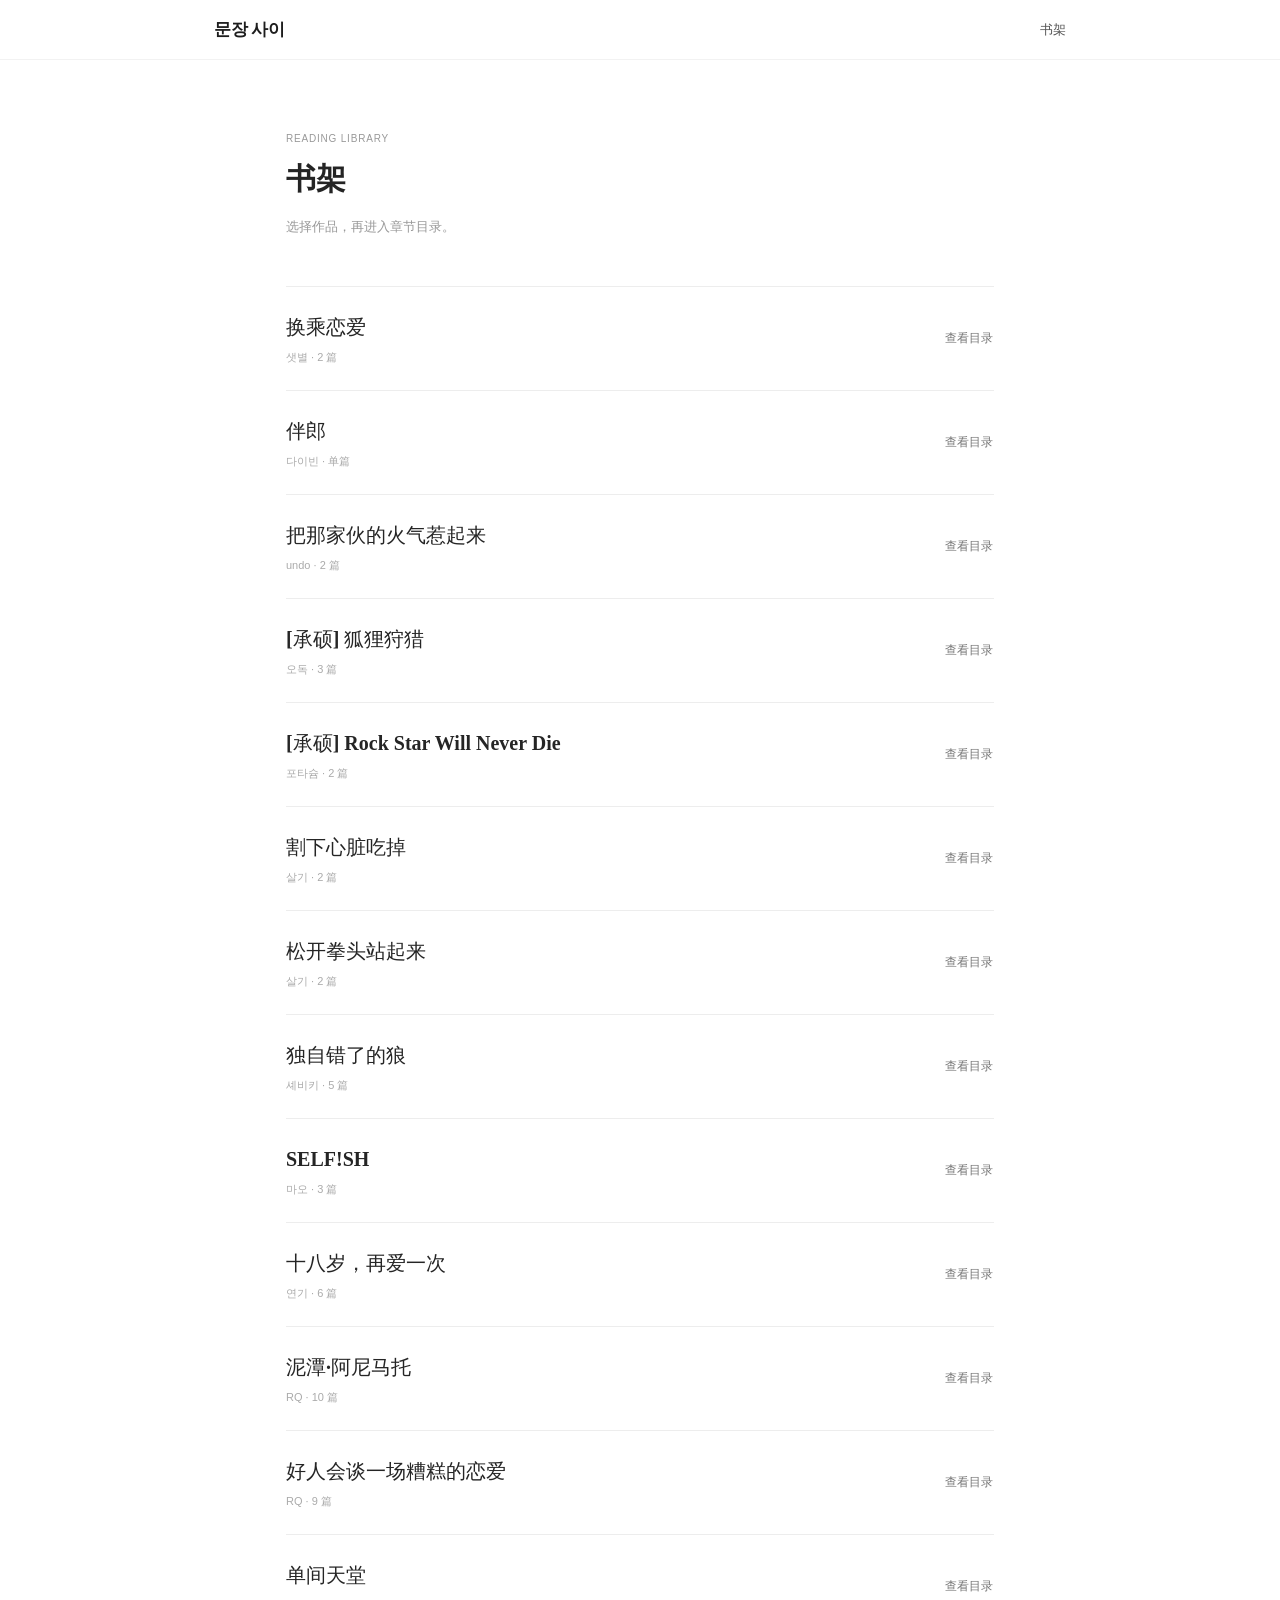
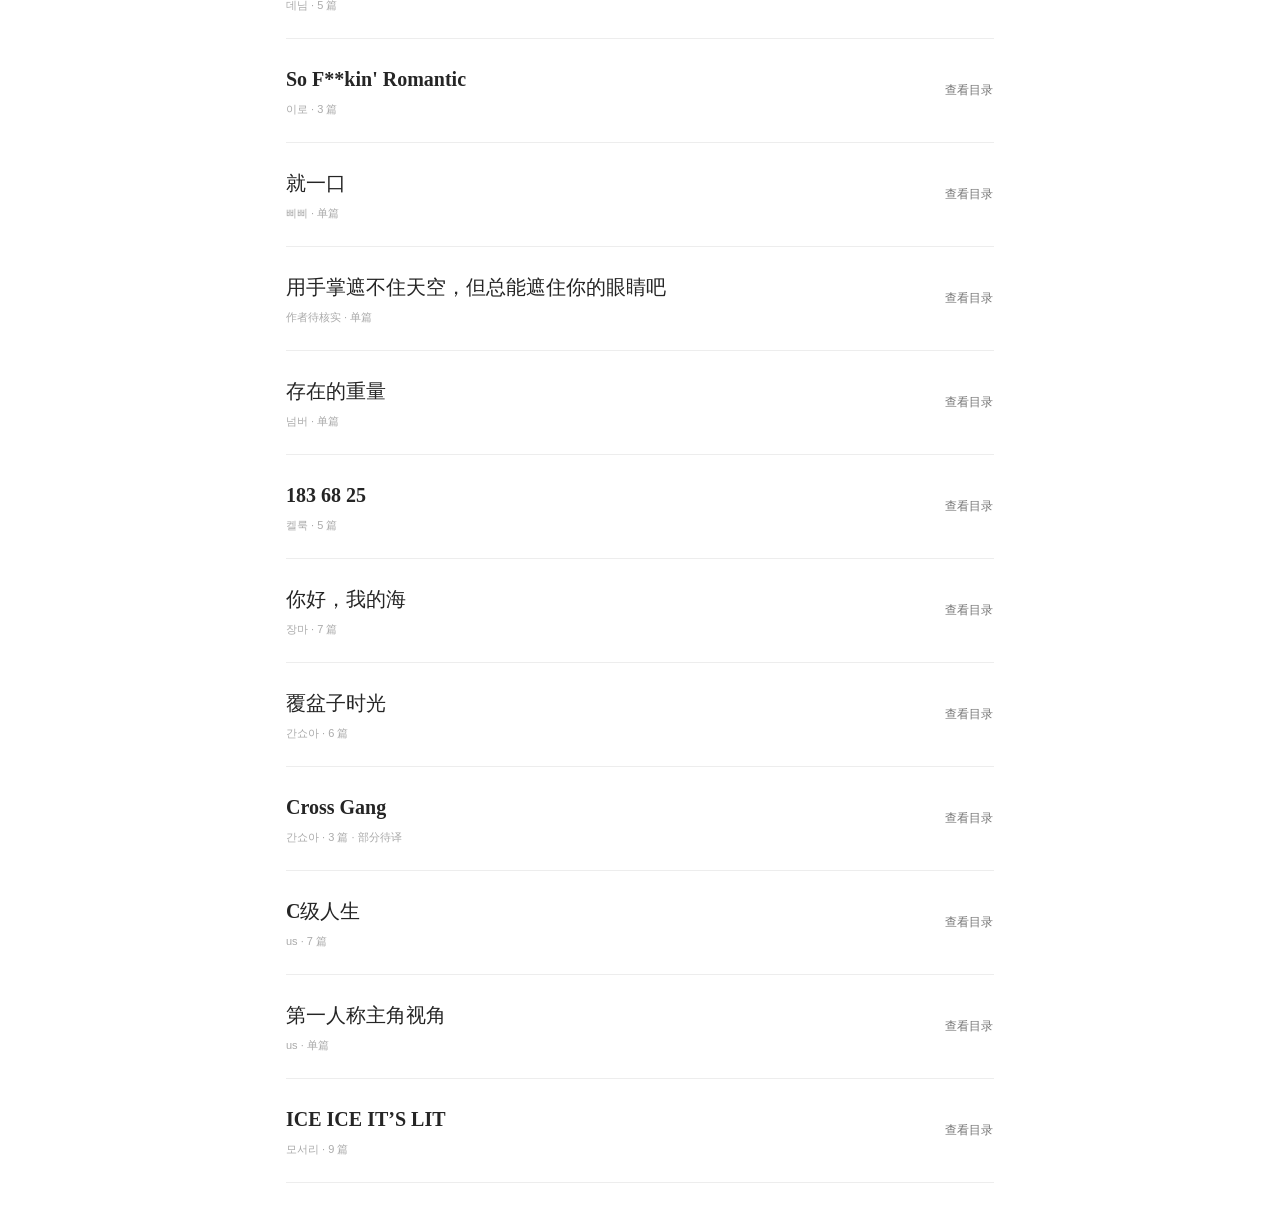
<file: korean-reader/index.html>
<!doctype html>
<html lang="zh-CN">
<head><meta charset="utf-8"><meta name="viewport" content="width=device-width, initial-scale=1, viewport-fit=cover">
<meta name="theme-color" content="#fff"><meta name="description" content="中文小说阅读书架：保留原文排版与插图。">
<title>문장 사이 · 中文阅读</title><link rel="stylesheet" href="./style.css?v=20261118-groomsman">
</head>
<body>
<header class="site-header"><div class="header-inner">
<button class="brand" type="button" id="brand" aria-label="返回书架">문장 사이</button>
<div class="site-actions"><button type="button" class="top-link" id="shelf-trigger">书架</button></div>
</div></header><main>
<section id="reader-view" class="view article-shell hidden"><nav class="reader-crumb"><button id="reader-back" type="button">返回目录</button></nav>
<div class="article-head"><h1 id="article-title">中文小说</h1><div id="chapter-subtitle" class="chapter-subtitle"></div><div class="byline"><span id="article-author"></span></div></div>
<div class="article-controls"><button type="button" id="search-trigger" class="control-link">查找</button><button type="button" id="type-trigger" class="control-link type-btn" aria-label="调节字号">Aa</button></div>
<div id="type-panel" class="type-panel hidden"><span class="panel-intro">字体大小</span><button type="button" id="font-minus">A−</button><button type="button" id="font-plus">A＋</button></div>
<div id="search-panel" class="search-panel hidden"><input id="search-input" type="search" placeholder="搜索当前章节的中文…" aria-label="搜索中文"><button id="search-clear" type="button">关闭</button></div>
<p id="unfinished-note" class="translation-notice hidden"></p>
<article id="paragraphs" class="story-body" aria-label="中文小说正文"></article>
<div class="article-end">本篇结束</div><nav id="chapter-nav" class="chapter-nav hidden" aria-label="章节导航"></nav>
<footer class="reading-footer"><span>문장 사이</span><span id="article-count" class="visually-hidden"></span></footer>
</section>
<section id="series-view" class="view content-container hidden">
 <div class="section-heading"><button id="series-back" class="back-link" type="button">返回书架</button><div class="eyebrow">CHAPTERS</div><h1 id="series-title">作品目录</h1><p id="series-meta"></p></div><div id="chapter-list" class="book-list"></div>
 </section>
 <section id="import-view" class="view content-container hidden"><div class="section-heading"><div class="eyebrow">READING LIBRARY</div><h1>书架</h1><p>选择作品，再进入章节目录。</p></div><div id="book-list" class="book-list" aria-label="书架中的小说"></div></section>
</main><div id="toast" class="toast hidden" role="status"></div>
<script src="./app.js?v=20261118-transfer-love-02" defer></script></body></html>
</file>
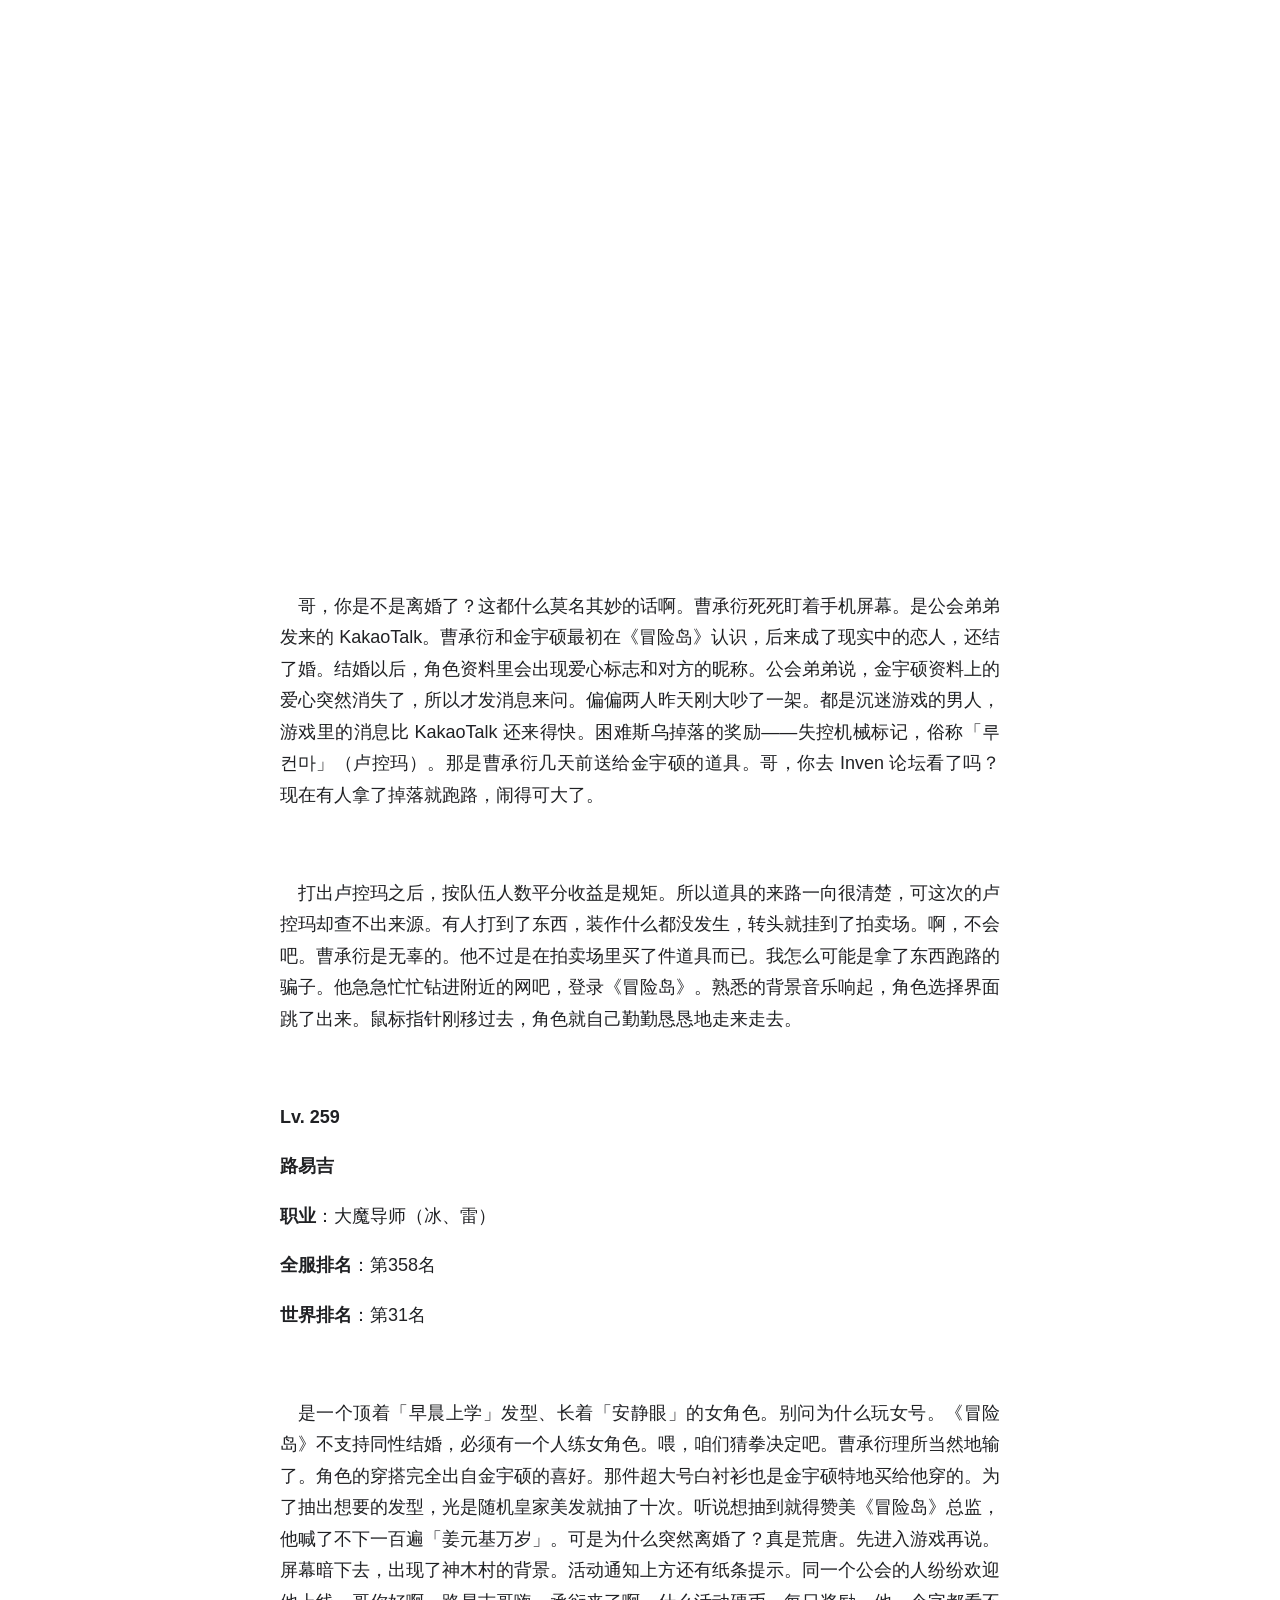
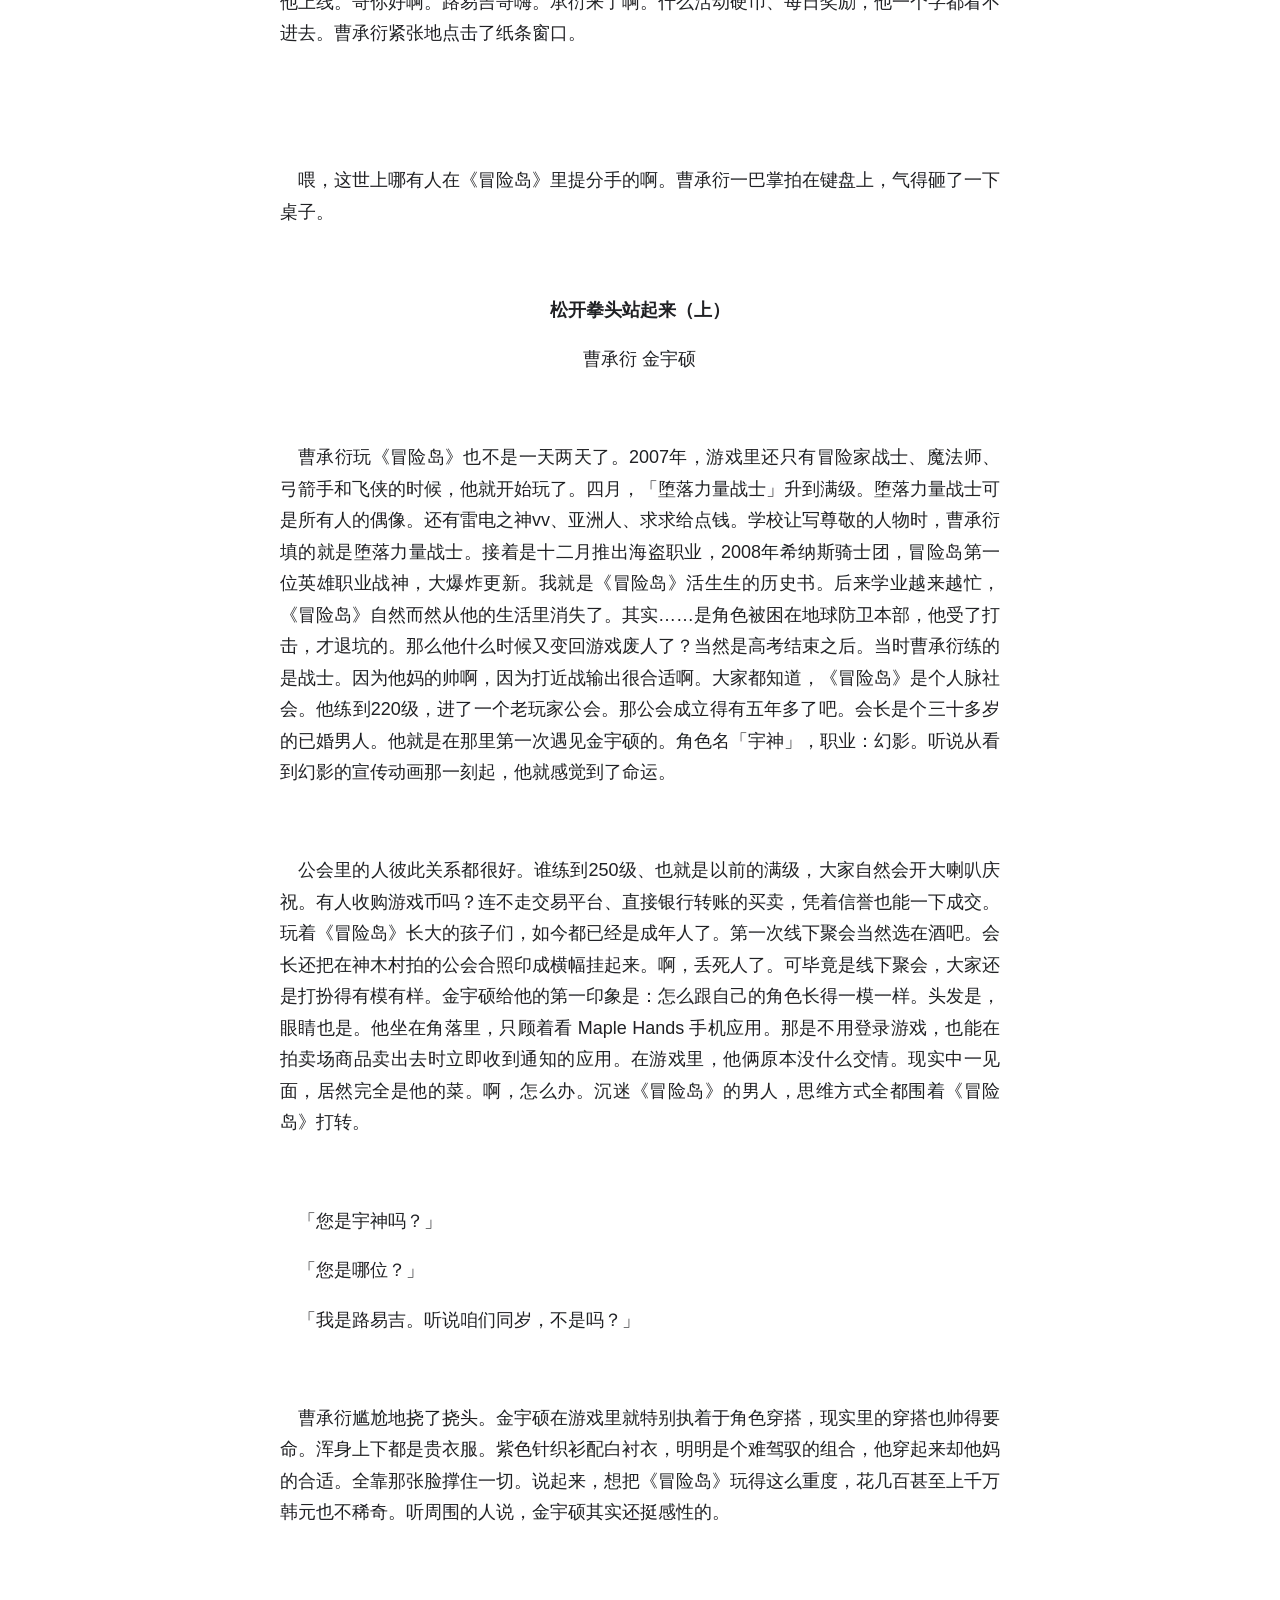
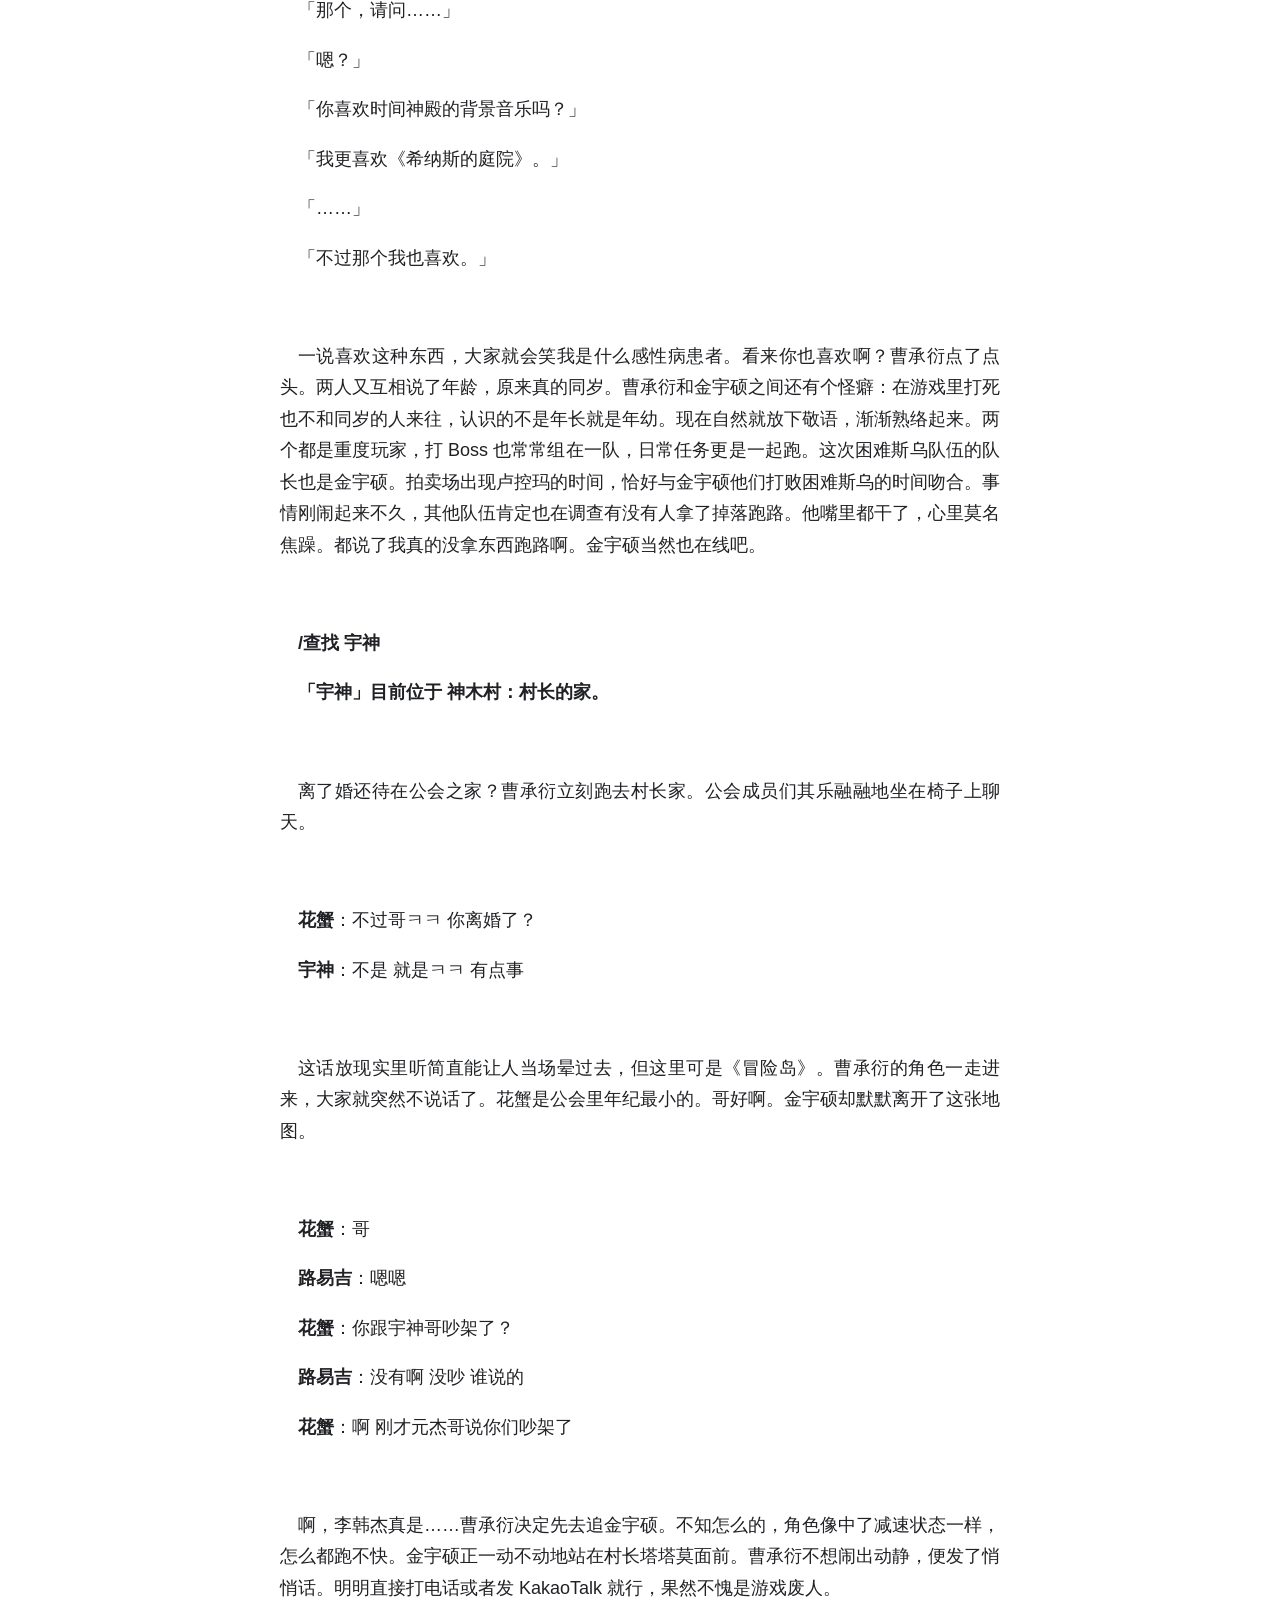
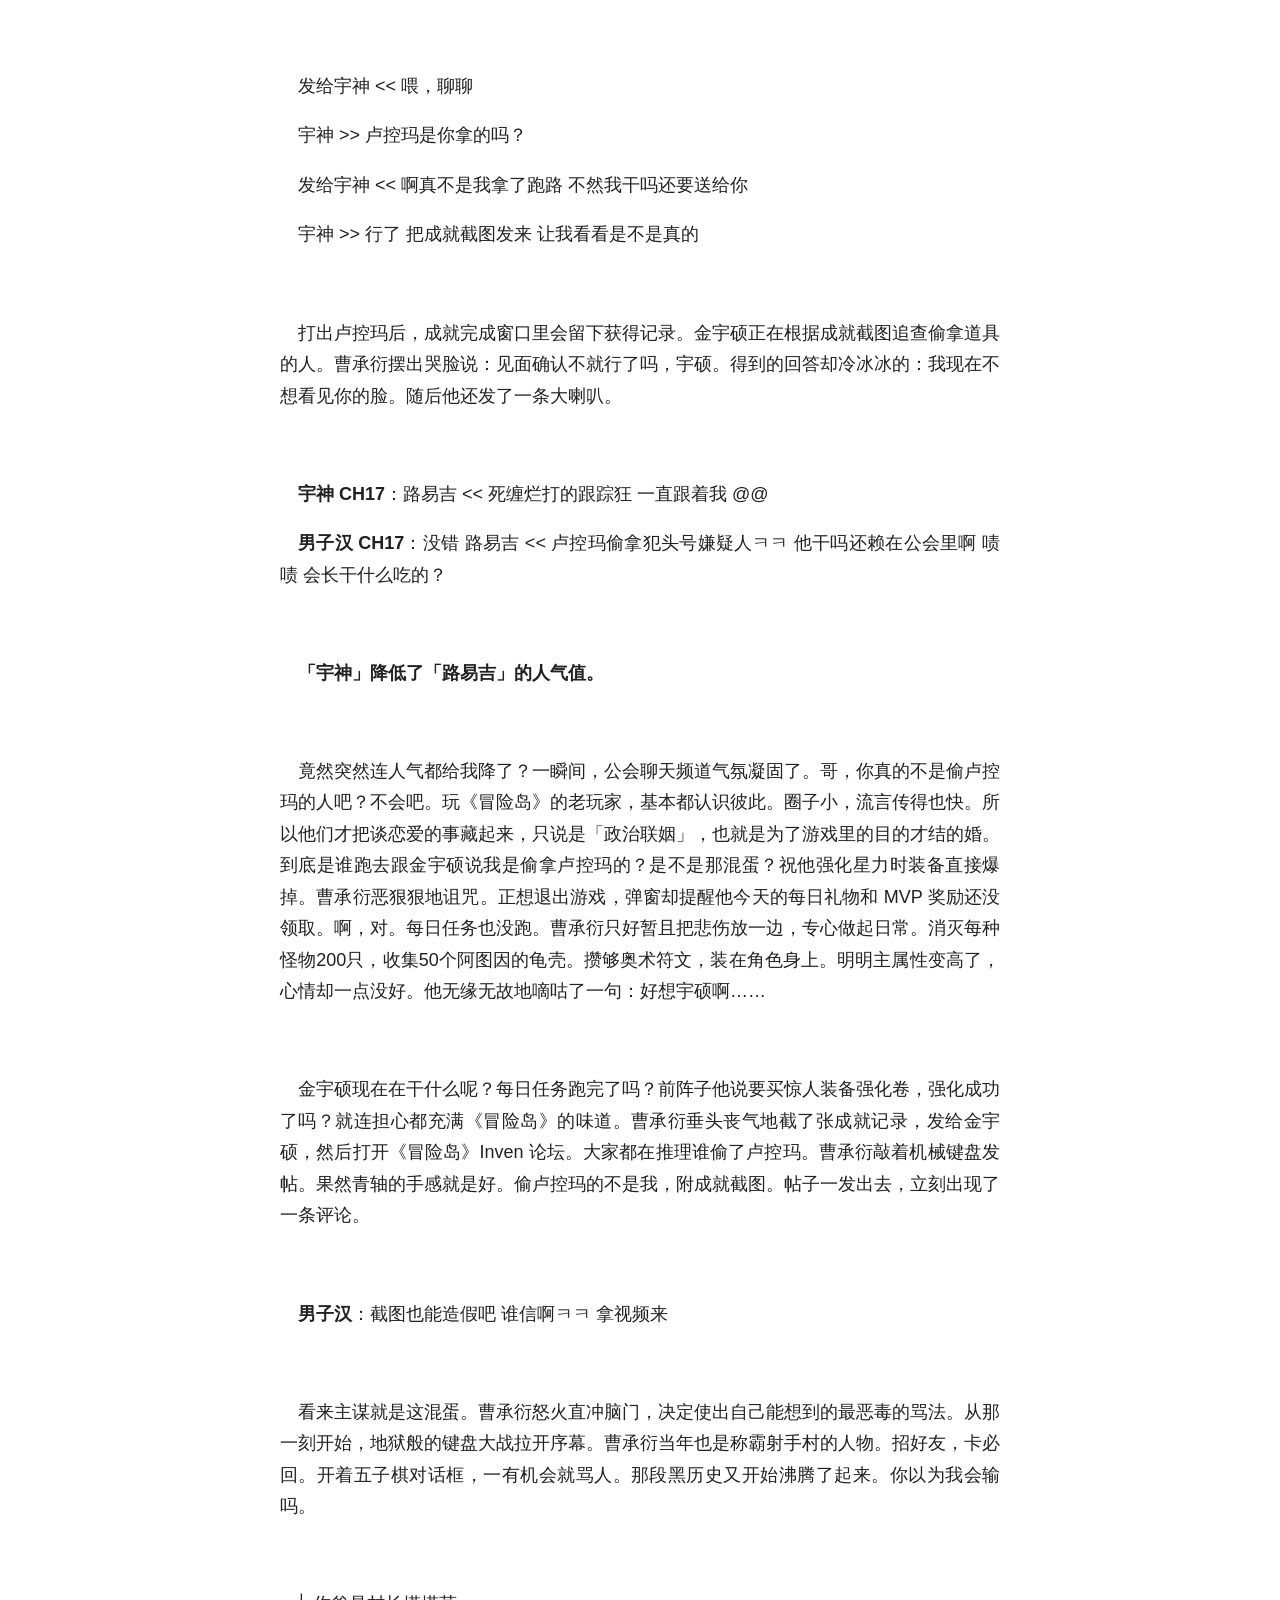
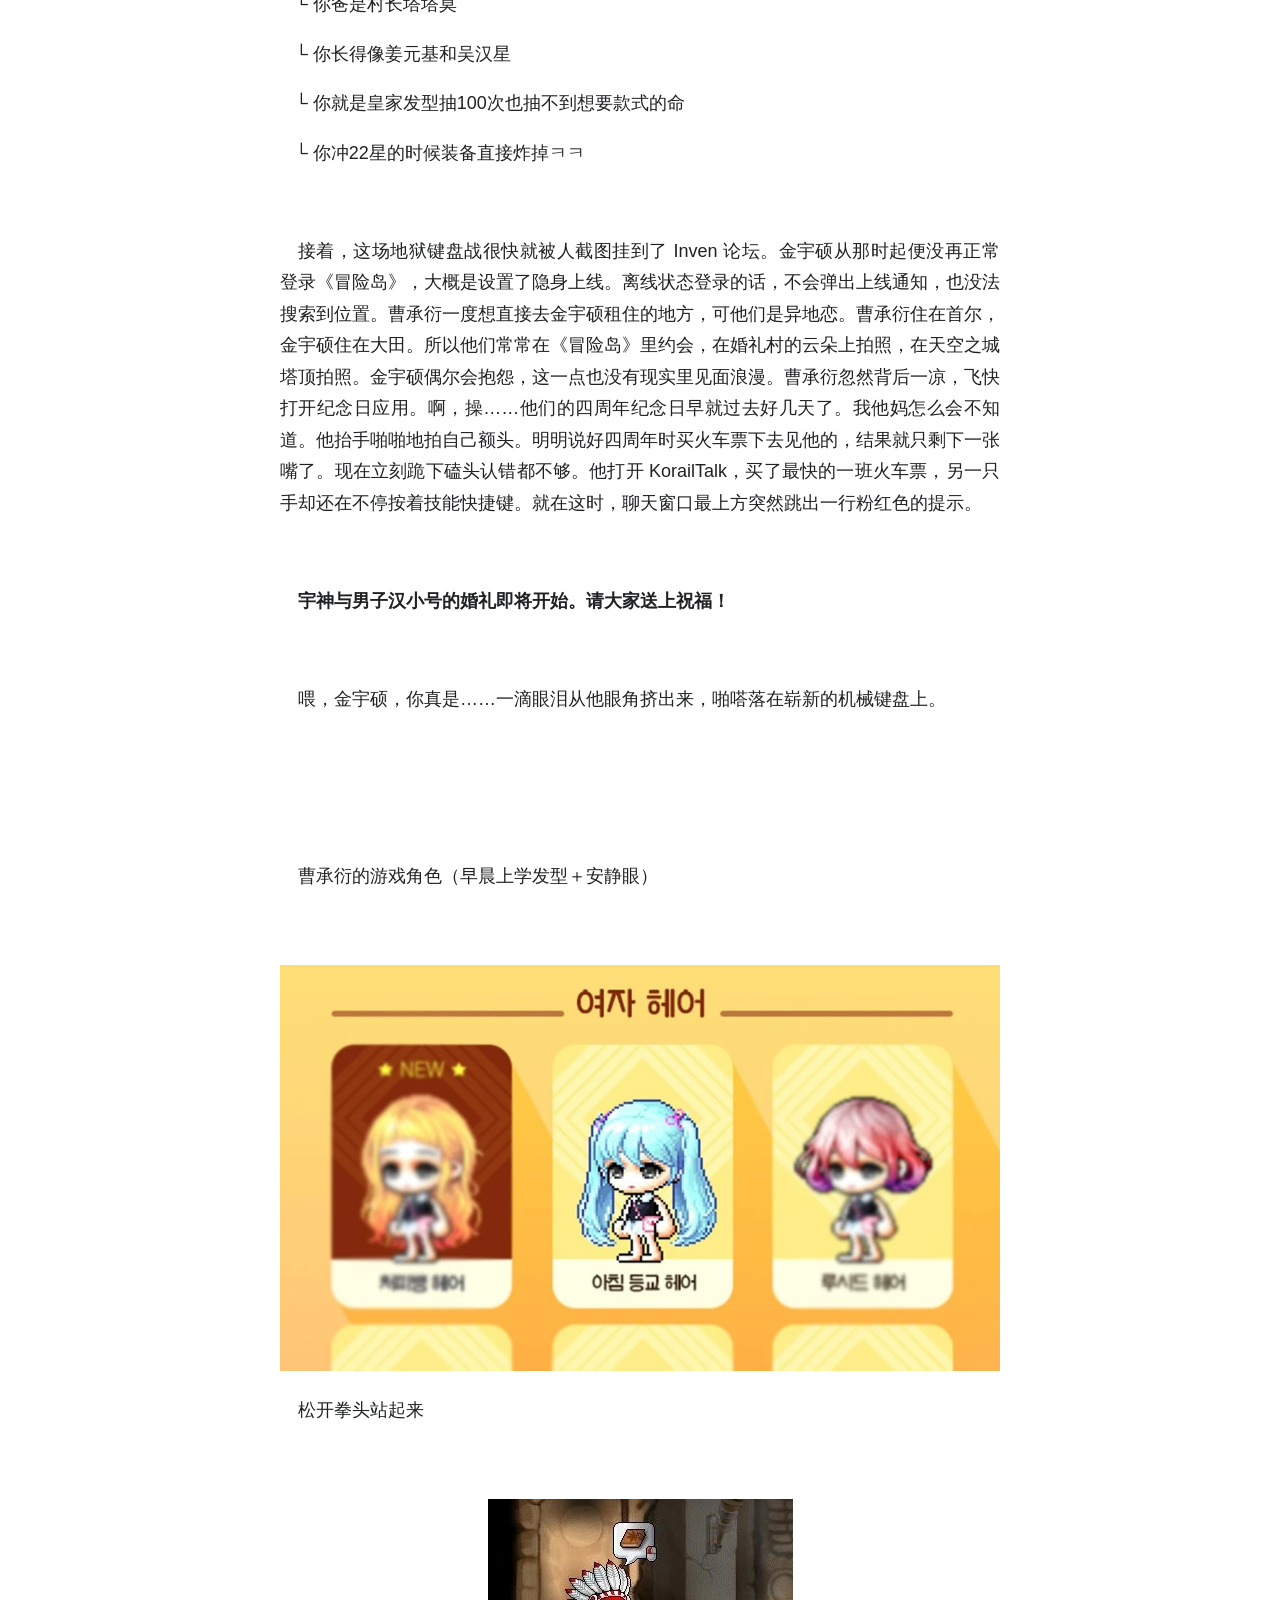
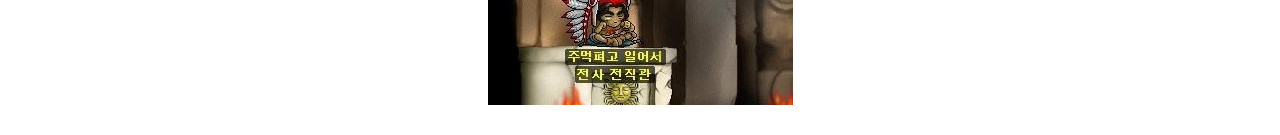
<file: korean-reader/stories/fist-rise-1.html>
<!doctype html><html lang="zh-CN"><head><meta charset="utf-8"><meta name="viewport" content="width=device-width, initial-scale=1"><title>松开拳头站起来 · 上篇</title><style>:root{color-scheme:light}body{max-width:720px;margin:30px auto;padding:0 22px;background:#fff;color:#202124;font-family:-apple-system,BlinkMacSystemFont,"PingFang SC","Microsoft YaHei",sans-serif;font-size:18px;line-height:1.75}p{margin:18px 0 0;white-space:pre-wrap;overflow-wrap:anywhere}p.space{margin:0;max-width:100%;line-height:1;overflow:hidden}p.bold{font-weight:700}p.italic{font-style:italic}.media{margin:24px 0;max-width:100%}.media img{max-width:100%;height:auto;display:block;margin:auto}.media iframe{width:100%;aspect-ratio:16/9;border:0}@media(max-width:600px){body{font-size:17px;margin:24px auto;padding:0 19px}}</style></head><body><article><p class="space" style="height:30.6px"></p><figure class="media"><iframe title="原文嵌入的视频" loading="lazy" allowfullscreen allow="fullscreen;picture-in-picture" sandbox="allow-scripts allow-same-origin allow-presentation" src="https://www.youtube-nocookie.com/embed/ryZJGm1XaIA"></iframe></figure><p class="space" style="height:48.6px"></p><p class="" style="text-indent:18.0px;text-align:justify">哥，你是不是离婚了？这都什么莫名其妙的话啊。曹承衍死死盯着手机屏幕。是公会弟弟发来的 KakaoTalk。曹承衍和金宇硕最初在《冒险岛》认识，后来成了现实中的恋人，还结了婚。结婚以后，角色资料里会出现爱心标志和对方的昵称。公会弟弟说，金宇硕资料上的爱心突然消失了，所以才发消息来问。偏偏两人昨天刚大吵了一架。都是沉迷游戏的男人，游戏里的消息比 KakaoTalk 还来得快。困难斯乌掉落的奖励——失控机械标记，俗称「루컨마」（卢控玛）。那是曹承衍几天前送给金宇硕的道具。哥，你去 Inven 论坛看了吗？现在有人拿了掉落就跑路，闹得可大了。</p><p class="space" style="height:48.6px"></p><p class="" style="text-indent:18.0px;text-align:justify">打出卢控玛之后，按队伍人数平分收益是规矩。所以道具的来路一向很清楚，可这次的卢控玛却查不出来源。有人打到了东西，装作什么都没发生，转头就挂到了拍卖场。啊，不会吧。曹承衍是无辜的。他不过是在拍卖场里买了件道具而已。我怎么可能是拿了东西跑路的骗子。他急急忙忙钻进附近的网吧，登录《冒险岛》。熟悉的背景音乐响起，角色选择界面跳了出来。鼠标指针刚移过去，角色就自己勤勤恳恳地走来走去。</p><p class="space" style="height:48.6px"></p><p class="bold" style="text-align:justify">Lv. 259</p><p class="bold" style="text-align:justify">路易吉</p><p class="" style="text-align:justify"><strong>职业</strong>：大魔导师（冰、雷）</p><p class="" style="text-align:justify"><strong>全服排名</strong>：第358名</p><p class="" style="text-align:justify"><strong>世界排名</strong>：第31名</p><p class="space" style="height:48.6px"></p><p class="" style="text-indent:18.0px;text-align:justify">是一个顶着「早晨上学」发型、长着「安静眼」的女角色。别问为什么玩女号。《冒险岛》不支持同性结婚，必须有一个人练女角色。喂，咱们猜拳决定吧。曹承衍理所当然地输了。角色的穿搭完全出自金宇硕的喜好。那件超大号白衬衫也是金宇硕特地买给他穿的。为了抽出想要的发型，光是随机皇家美发就抽了十次。听说想抽到就得赞美《冒险岛》总监，他喊了不下一百遍「姜元基万岁」。可是为什么突然离婚了？真是荒唐。先进入游戏再说。屏幕暗下去，出现了神木村的背景。活动通知上方还有纸条提示。同一个公会的人纷纷欢迎他上线。哥你好啊。路易吉哥嗨。承衍来了啊。什么活动硬币、每日奖励，他一个字都看不进去。曹承衍紧张地点击了纸条窗口。</p><p class="space" style="height:48.6px"></p><p class="space" style="height:48.6px"></p><p class="" style="text-indent:18.0px;text-align:justify">喂，这世上哪有人在《冒险岛》里提分手的啊。曹承衍一巴掌拍在键盘上，气得砸了一下桌子。</p><p class="space" style="height:48.6px"></p><p class="bold" style="text-align:center">松开拳头站起来（上）</p><p class="" style="text-align:center">曹承衍 金宇硕</p><p class="space" style="height:48.6px"></p><p class="" style="text-indent:18.0px;text-align:justify">曹承衍玩《冒险岛》也不是一天两天了。2007年，游戏里还只有冒险家战士、魔法师、弓箭手和飞侠的时候，他就开始玩了。四月，「堕落力量战士」升到满级。堕落力量战士可是所有人的偶像。还有雷电之神vv、亚洲人、求求给点钱。学校让写尊敬的人物时，曹承衍填的就是堕落力量战士。接着是十二月推出海盗职业，2008年希纳斯骑士团，冒险岛第一位英雄职业战神，大爆炸更新。我就是《冒险岛》活生生的历史书。后来学业越来越忙，《冒险岛》自然而然从他的生活里消失了。其实……是角色被困在地球防卫本部，他受了打击，才退坑的。那么他什么时候又变回游戏废人了？当然是高考结束之后。当时曹承衍练的是战士。因为他妈的帅啊，因为打近战输出很合适啊。大家都知道，《冒险岛》是个人脉社会。他练到220级，进了一个老玩家公会。那公会成立得有五年多了吧。会长是个三十多岁的已婚男人。他就是在那里第一次遇见金宇硕的。角色名「宇神」，职业：幻影。听说从看到幻影的宣传动画那一刻起，他就感觉到了命运。</p><p class="space" style="height:48.6px"></p><p class="" style="text-indent:18.0px;text-align:justify">公会里的人彼此关系都很好。谁练到250级、也就是以前的满级，大家自然会开大喇叭庆祝。有人收购游戏币吗？连不走交易平台、直接银行转账的买卖，凭着信誉也能一下成交。玩着《冒险岛》长大的孩子们，如今都已经是成年人了。第一次线下聚会当然选在酒吧。会长还把在神木村拍的公会合照印成横幅挂起来。啊，丢死人了。可毕竟是线下聚会，大家还是打扮得有模有样。金宇硕给他的第一印象是：怎么跟自己的角色长得一模一样。头发是，眼睛也是。他坐在角落里，只顾着看 Maple Hands 手机应用。那是不用登录游戏，也能在拍卖场商品卖出去时立即收到通知的应用。在游戏里，他俩原本没什么交情。现实中一见面，居然完全是他的菜。啊，怎么办。沉迷《冒险岛》的男人，思维方式全都围着《冒险岛》打转。</p><p class="space" style="height:48.6px"></p><p class="" style="text-indent:18.0px;text-align:justify">「您是宇神吗？」</p><p class="" style="text-indent:18.0px;text-align:justify">「您是哪位？」</p><p class="" style="text-indent:18.0px;text-align:justify">「我是路易吉。听说咱们同岁，不是吗？」</p><p class="space" style="height:48.6px"></p><p class="" style="text-indent:18.0px;text-align:justify">曹承衍尴尬地挠了挠头。金宇硕在游戏里就特别执着于角色穿搭，现实里的穿搭也帅得要命。浑身上下都是贵衣服。紫色针织衫配白衬衣，明明是个难驾驭的组合，他穿起来却他妈的合适。全靠那张脸撑住一切。说起来，想把《冒险岛》玩得这么重度，花几百甚至上千万韩元也不稀奇。听周围的人说，金宇硕其实还挺感性的。</p><p class="space" style="height:48.6px"></p><p class="" style="text-indent:18.0px;text-align:justify">「那个，请问……」</p><p class="" style="text-indent:18.0px;text-align:justify">「嗯？」</p><p class="" style="text-indent:18.0px;text-align:justify">「你喜欢时间神殿的背景音乐吗？」</p><p class="" style="text-indent:18.0px;text-align:justify">「我更喜欢《希纳斯的庭院》。」</p><p class="" style="text-indent:18.0px;text-align:justify">「……」</p><p class="" style="text-indent:18.0px;text-align:justify">「不过那个我也喜欢。」</p><p class="space" style="height:48.6px"></p><p class="" style="text-indent:18.0px;text-align:justify">一说喜欢这种东西，大家就会笑我是什么感性病患者。看来你也喜欢啊？曹承衍点了点头。两人又互相说了年龄，原来真的同岁。曹承衍和金宇硕之间还有个怪癖：在游戏里打死也不和同岁的人来往，认识的不是年长就是年幼。现在自然就放下敬语，渐渐熟络起来。两个都是重度玩家，打 Boss 也常常组在一队，日常任务更是一起跑。这次困难斯乌队伍的队长也是金宇硕。拍卖场出现卢控玛的时间，恰好与金宇硕他们打败困难斯乌的时间吻合。事情刚闹起来不久，其他队伍肯定也在调查有没有人拿了掉落跑路。他嘴里都干了，心里莫名焦躁。都说了我真的没拿东西跑路啊。金宇硕当然也在线吧。</p><p class="space" style="height:48.6px"></p><p class="bold" style="text-indent:18.0px;text-align:justify">/查找 宇神</p><p class="bold" style="text-indent:18.0px;text-align:justify">「宇神」目前位于 神木村：村长的家。</p><p class="space" style="height:48.6px"></p><p class="" style="text-indent:18.0px;text-align:justify">离了婚还待在公会之家？曹承衍立刻跑去村长家。公会成员们其乐融融地坐在椅子上聊天。</p><p class="space" style="height:48.6px"></p><p class="" style="text-indent:18.0px;text-align:justify"><strong>花蟹</strong>：不过哥ㅋㅋ 你离婚了？</p><p class="" style="text-indent:18.0px;text-align:justify"><strong>宇神</strong>：不是 就是ㅋㅋ 有点事</p><p class="space" style="height:48.6px"></p><p class="" style="text-indent:18.0px;text-align:justify">这话放现实里听简直能让人当场晕过去，但这里可是《冒险岛》。曹承衍的角色一走进来，大家就突然不说话了。花蟹是公会里年纪最小的。哥好啊。金宇硕却默默离开了这张地图。</p><p class="space" style="height:48.6px"></p><p class="" style="text-indent:18.0px;text-align:justify"><strong>花蟹</strong>：哥</p><p class="" style="text-indent:18.0px;text-align:justify"><strong>路易吉</strong>：嗯嗯</p><p class="" style="text-indent:18.0px;text-align:justify"><strong>花蟹</strong>：你跟宇神哥吵架了？</p><p class="" style="text-indent:18.0px;text-align:justify"><strong>路易吉</strong>：没有啊 没吵 谁说的</p><p class="" style="text-indent:18.0px;text-align:justify"><strong>花蟹</strong>：啊 刚才元杰哥说你们吵架了</p><p class="space" style="height:48.6px"></p><p class="" style="text-indent:18.0px;text-align:justify">啊，李韩杰真是……曹承衍决定先去追金宇硕。不知怎么的，角色像中了减速状态一样，怎么都跑不快。金宇硕正一动不动地站在村长塔塔莫面前。曹承衍不想闹出动静，便发了悄悄话。明明直接打电话或者发 KakaoTalk 就行，果然不愧是游戏废人。</p><p class="space" style="height:48.6px"></p><p class="" style="text-indent:18.0px;text-align:justify">发给宇神 &lt;&lt; 喂，聊聊</p><p class="" style="text-indent:18.0px;text-align:justify">宇神 &gt;&gt; 卢控玛是你拿的吗？</p><p class="" style="text-indent:18.0px;text-align:justify">发给宇神 &lt;&lt; 啊真不是我拿了跑路 不然我干吗还要送给你</p><p class="" style="text-indent:18.0px;text-align:justify">宇神 &gt;&gt; 行了 把成就截图发来 让我看看是不是真的</p><p class="space" style="height:48.6px"></p><p class="" style="text-indent:18.0px;text-align:justify">打出卢控玛后，成就完成窗口里会留下获得记录。金宇硕正在根据成就截图追查偷拿道具的人。曹承衍摆出哭脸说：见面确认不就行了吗，宇硕。得到的回答却冷冰冰的：我现在不想看见你的脸。随后他还发了一条大喇叭。</p><p class="space" style="height:48.6px"></p><p class="" style="text-indent:18.0px;text-align:justify"><strong>宇神 CH17</strong>：路易吉 &lt;&lt; 死缠烂打的跟踪狂 一直跟着我 @@</p><p class="" style="text-indent:18.0px;text-align:justify"><strong>男子汉 CH17</strong>：没错 路易吉 &lt;&lt; 卢控玛偷拿犯头号嫌疑人ㅋㅋ 他干吗还赖在公会里啊 啧啧 会长干什么吃的？</p><p class="space" style="height:48.6px"></p><p class="bold" style="text-indent:18.0px;text-align:justify">「宇神」降低了「路易吉」的人气值。</p><p class="space" style="height:48.6px"></p><p class="" style="text-indent:18.0px;text-align:justify">竟然突然连人气都给我降了？一瞬间，公会聊天频道气氛凝固了。哥，你真的不是偷卢控玛的人吧？不会吧。玩《冒险岛》的老玩家，基本都认识彼此。圈子小，流言传得也快。所以他们才把谈恋爱的事藏起来，只说是「政治联姻」，也就是为了游戏里的目的才结的婚。到底是谁跑去跟金宇硕说我是偷拿卢控玛的？是不是那混蛋？祝他强化星力时装备直接爆掉。曹承衍恶狠狠地诅咒。正想退出游戏，弹窗却提醒他今天的每日礼物和 MVP 奖励还没领取。啊，对。每日任务也没跑。曹承衍只好暂且把悲伤放一边，专心做起日常。消灭每种怪物200只，收集50个阿图因的龟壳。攒够奥术符文，装在角色身上。明明主属性变高了，心情却一点没好。他无缘无故地嘀咕了一句：好想宇硕啊……</p><p class="space" style="height:48.6px"></p><p class="" style="text-indent:18.0px;text-align:justify">金宇硕现在在干什么呢？每日任务跑完了吗？前阵子他说要买惊人装备强化卷，强化成功了吗？就连担心都充满《冒险岛》的味道。曹承衍垂头丧气地截了张成就记录，发给金宇硕，然后打开《冒险岛》Inven 论坛。大家都在推理谁偷了卢控玛。曹承衍敲着机械键盘发帖。果然青轴的手感就是好。偷卢控玛的不是我，附成就截图。帖子一发出去，立刻出现了一条评论。</p><p class="space" style="height:48.6px"></p><p class="" style="text-indent:18.0px;text-align:justify"><strong>男子汉</strong>：截图也能造假吧 谁信啊ㅋㅋ 拿视频来</p><p class="space" style="height:48.6px"></p><p class="" style="text-indent:18.0px;text-align:justify">看来主谋就是这混蛋。曹承衍怒火直冲脑门，决定使出自己能想到的最恶毒的骂法。从那一刻开始，地狱般的键盘大战拉开序幕。曹承衍当年也是称霸射手村的人物。招好友，卡必回。开着五子棋对话框，一有机会就骂人。那段黑历史又开始沸腾了起来。你以为我会输吗。</p><p class="space" style="height:48.6px"></p><p class="" style="text-indent:15.0px;text-align:justify">└ 你爸是村长塔塔莫</p><p class="" style="text-indent:15.0px;text-align:justify">└ 你长得像姜元基和吴汉星</p><p class="" style="text-indent:15.0px;text-align:justify">└ 你就是皇家发型抽100次也抽不到想要款式的命</p><p class="" style="text-indent:15.0px;text-align:justify">└ 你冲22星的时候装备直接炸掉ㅋㅋ</p><p class="space" style="height:48.6px"></p><p class="" style="text-indent:18.0px;text-align:justify">接着，这场地狱键盘战很快就被人截图挂到了 Inven 论坛。金宇硕从那时起便没再正常登录《冒险岛》，大概是设置了隐身上线。离线状态登录的话，不会弹出上线通知，也没法搜索到位置。曹承衍一度想直接去金宇硕租住的地方，可他们是异地恋。曹承衍住在首尔，金宇硕住在大田。所以他们常常在《冒险岛》里约会，在婚礼村的云朵上拍照，在天空之城塔顶拍照。金宇硕偶尔会抱怨，这一点也没有现实里见面浪漫。曹承衍忽然背后一凉，飞快打开纪念日应用。啊，操……他们的四周年纪念日早就过去好几天了。我他妈怎么会不知道。他抬手啪啪地拍自己额头。明明说好四周年时买火车票下去见他的，结果就只剩下一张嘴了。现在立刻跪下磕头认错都不够。他打开 KorailTalk，买了最快的一班火车票，另一只手却还在不停按着技能快捷键。就在这时，聊天窗口最上方突然跳出一行粉红色的提示。</p><p class="space" style="height:48.6px"></p><p class="bold" style="text-indent:18.0px;text-align:justify">宇神与男子汉小号的婚礼即将开始。请大家送上祝福！</p><p class="space" style="height:48.6px"></p><p class="" style="text-indent:18.0px;text-align:justify">喂，金宇硕，你真是……一滴眼泪从他眼角挤出来，啪嗒落在崭新的机械键盘上。</p><p class="space" style="height:48.6px"></p><p class="space" style="height:48.6px"></p><p class="space" style="height:30.6px"></p><p class="" style="text-indent:18.0px;text-align:justify">曹承衍的游戏角色（早晨上学发型＋安静眼）</p><p class="space" style="height:48.6px"></p><figure class="media"><img alt="原文插图" loading="lazy" src="[data-uri]"></figure><p class="" style="text-indent:18.0px;text-align:justify">松开拳头站起来</p><p class="space" style="height:48.6px"></p><figure class="media"><img alt="原文插图" loading="lazy" src="[data-uri]"></figure></article></body></html>
</file>
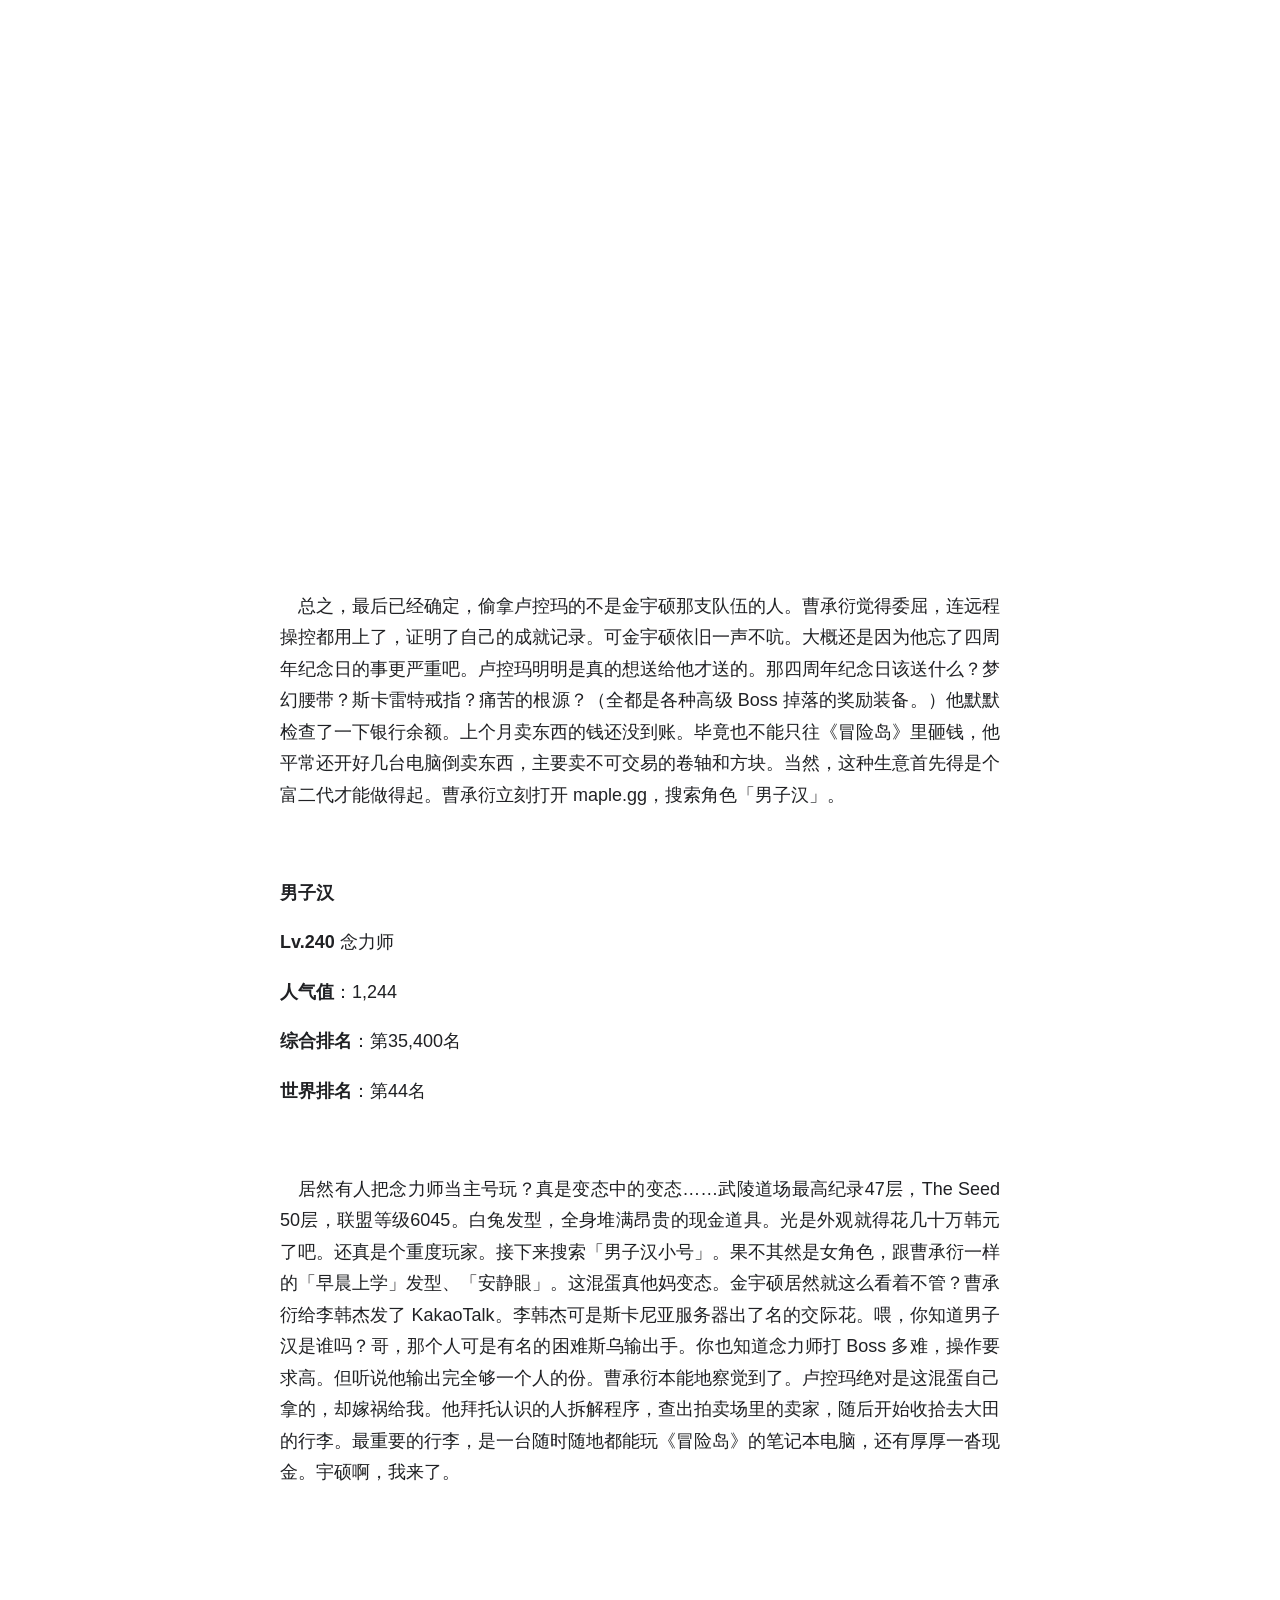
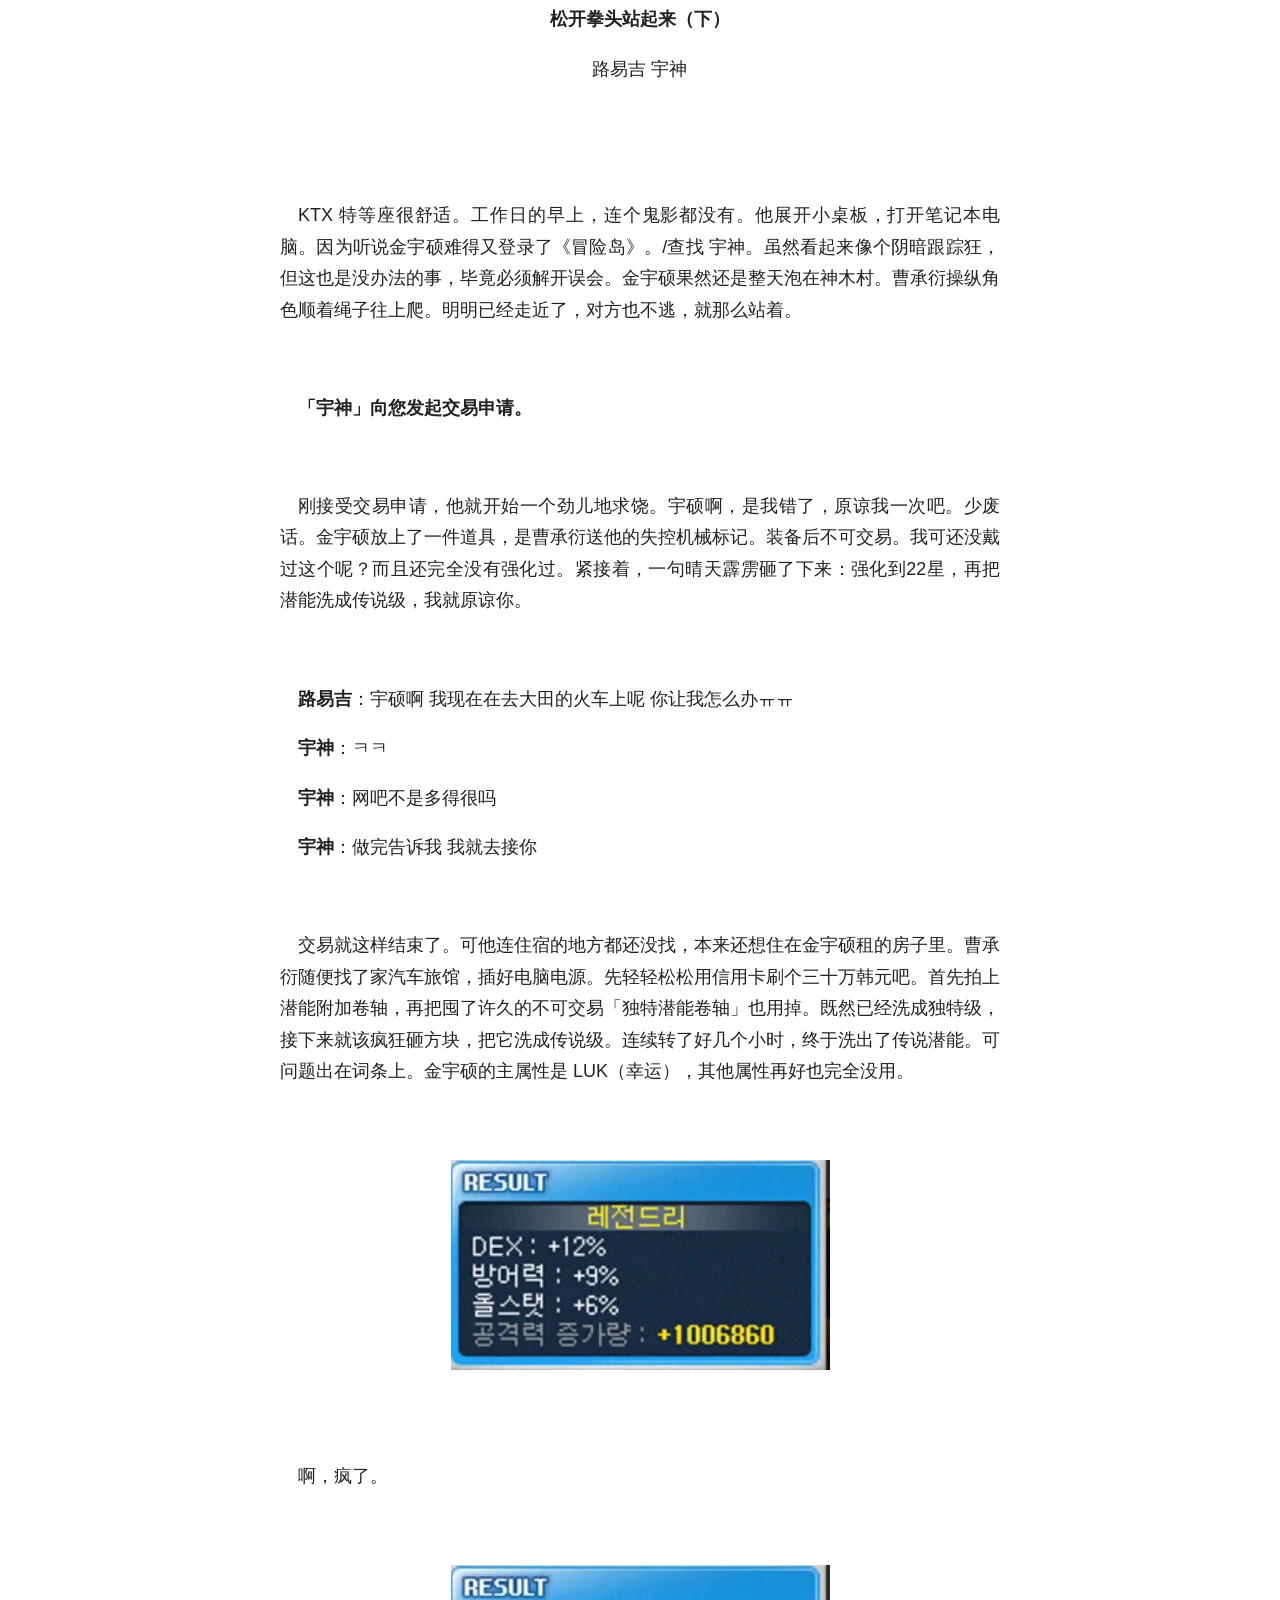
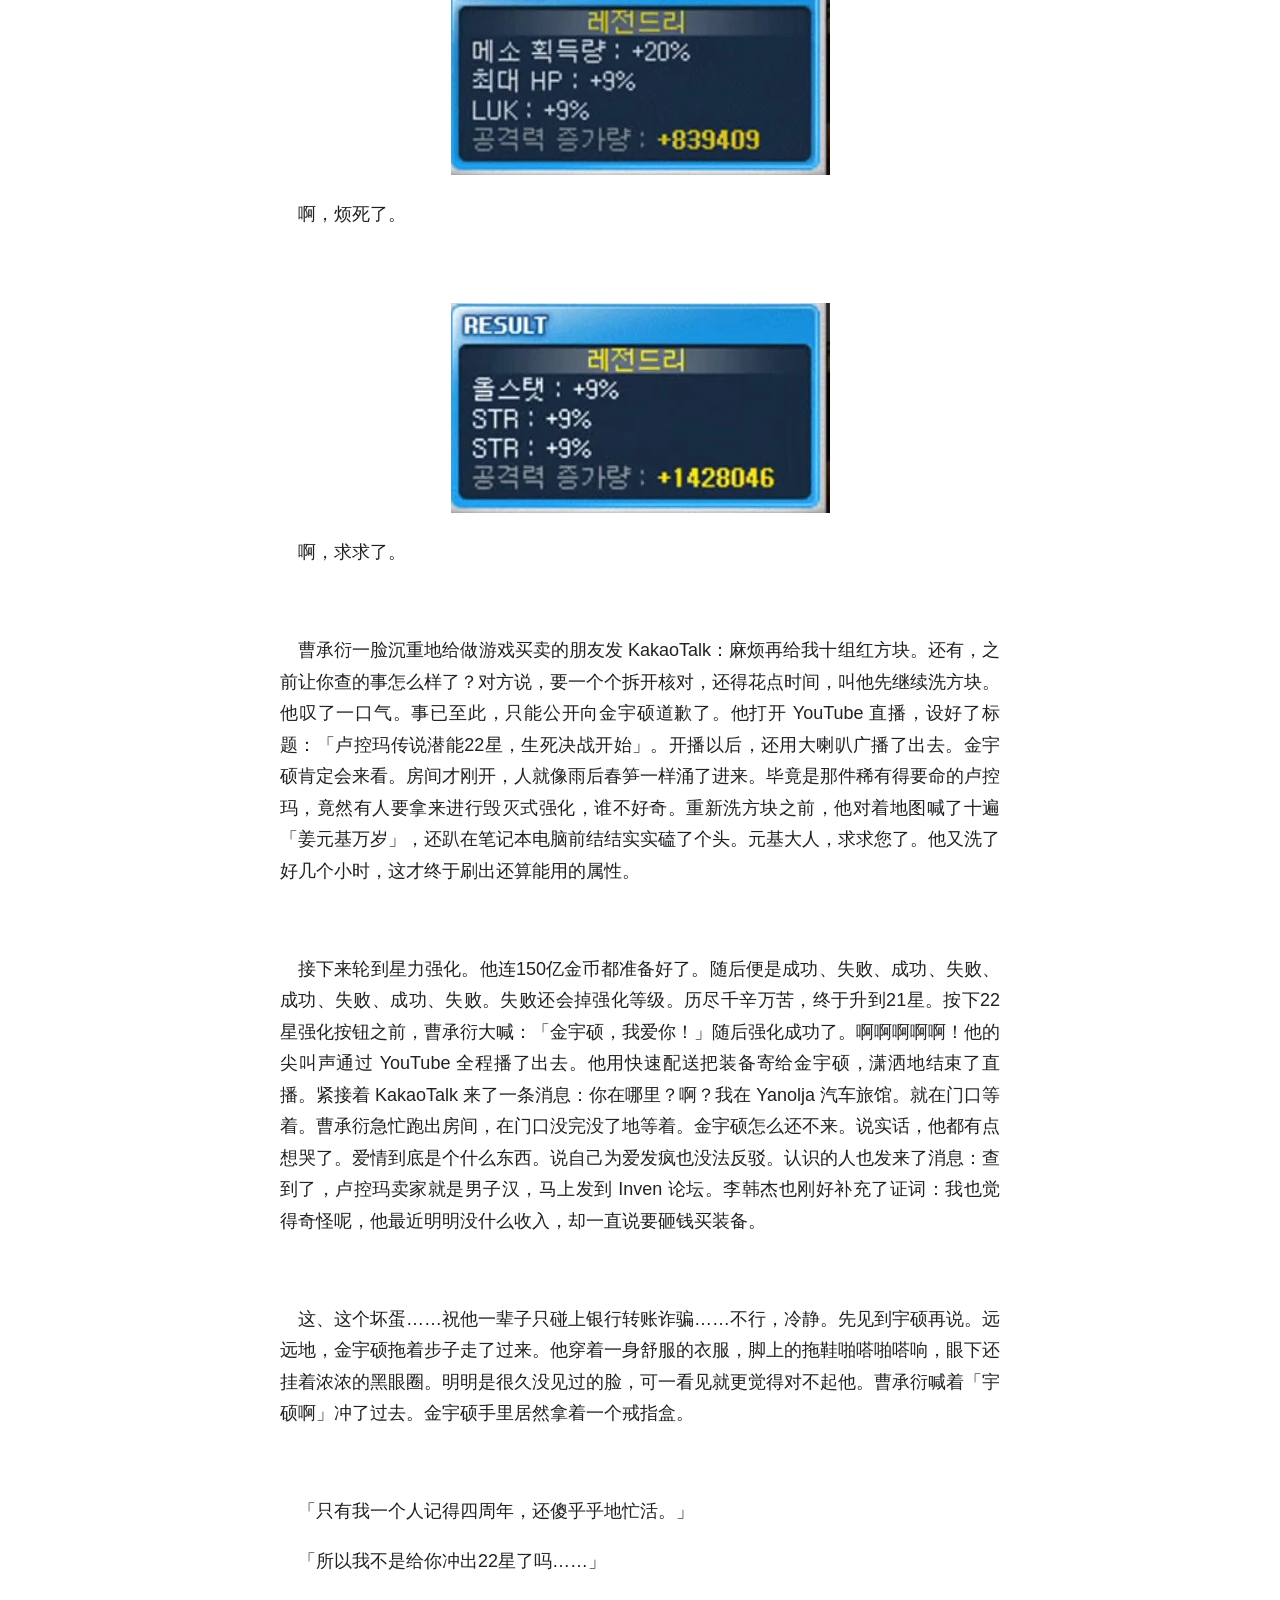
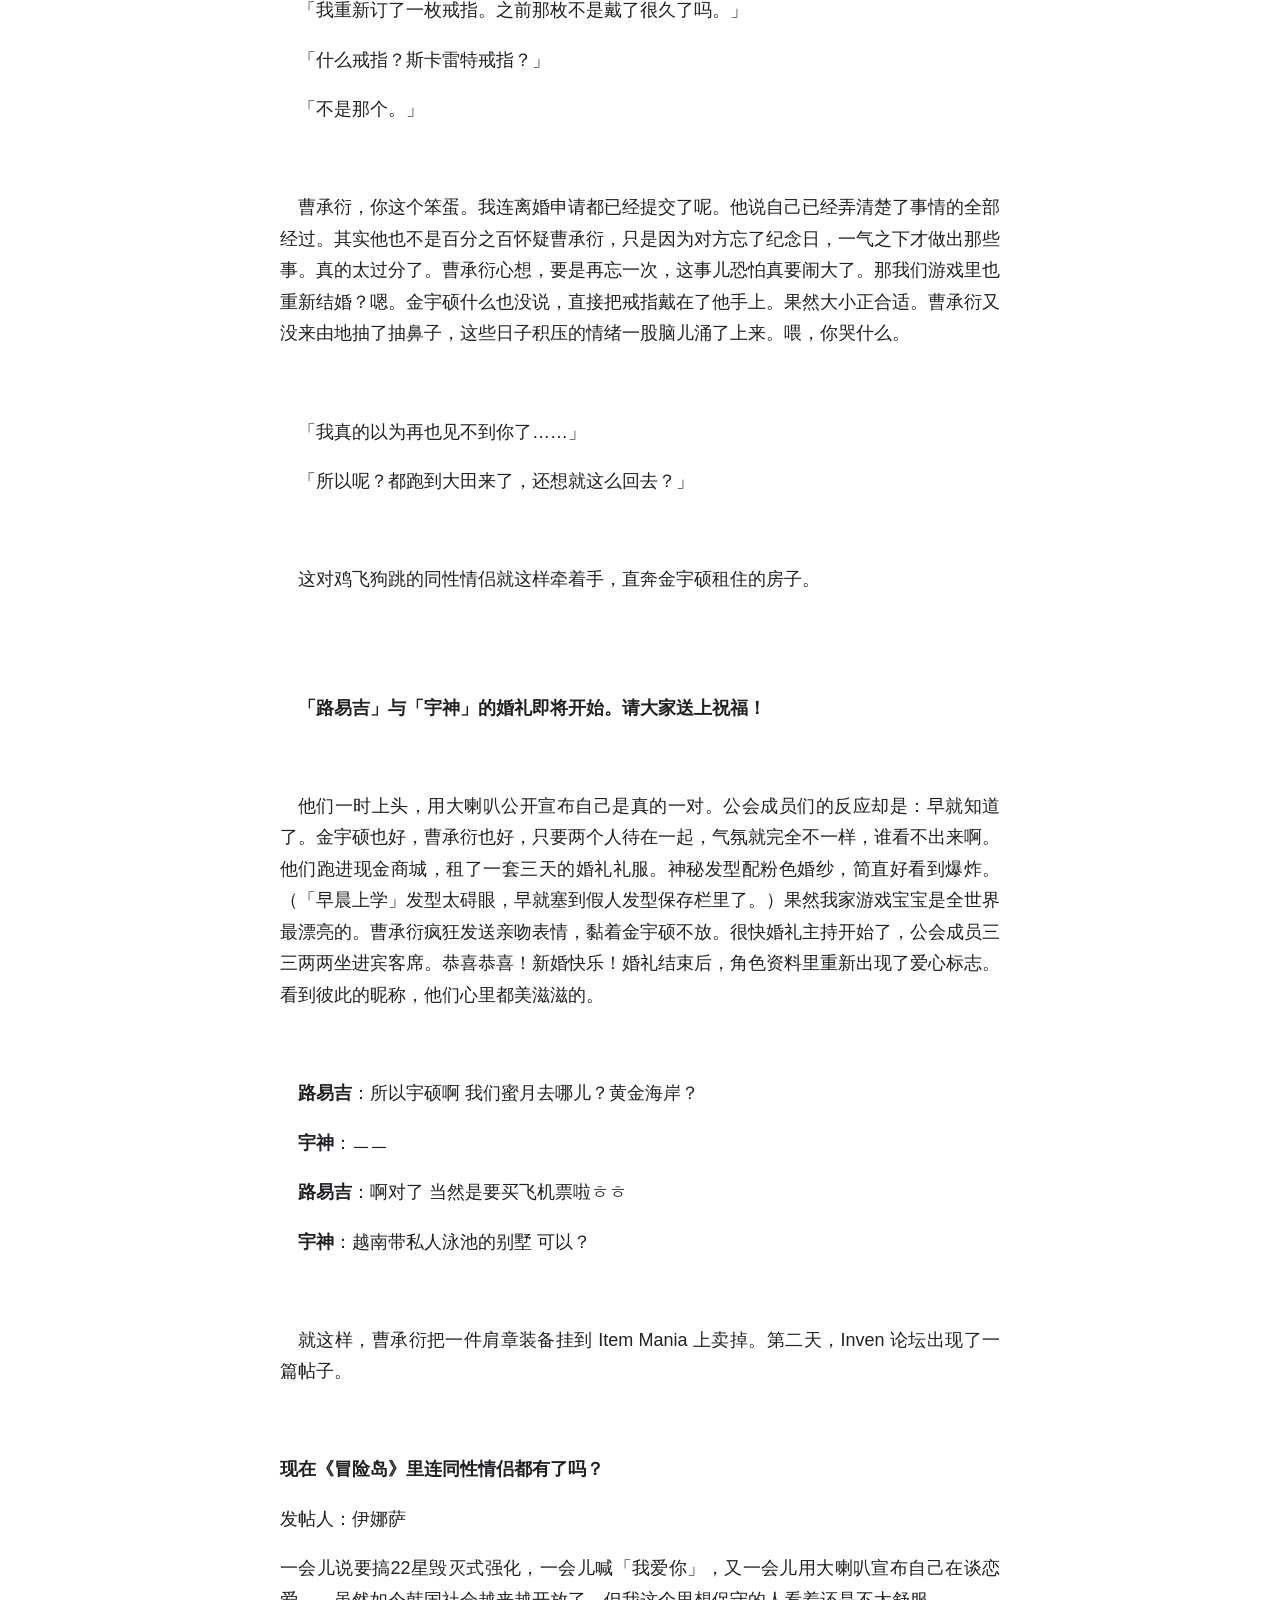
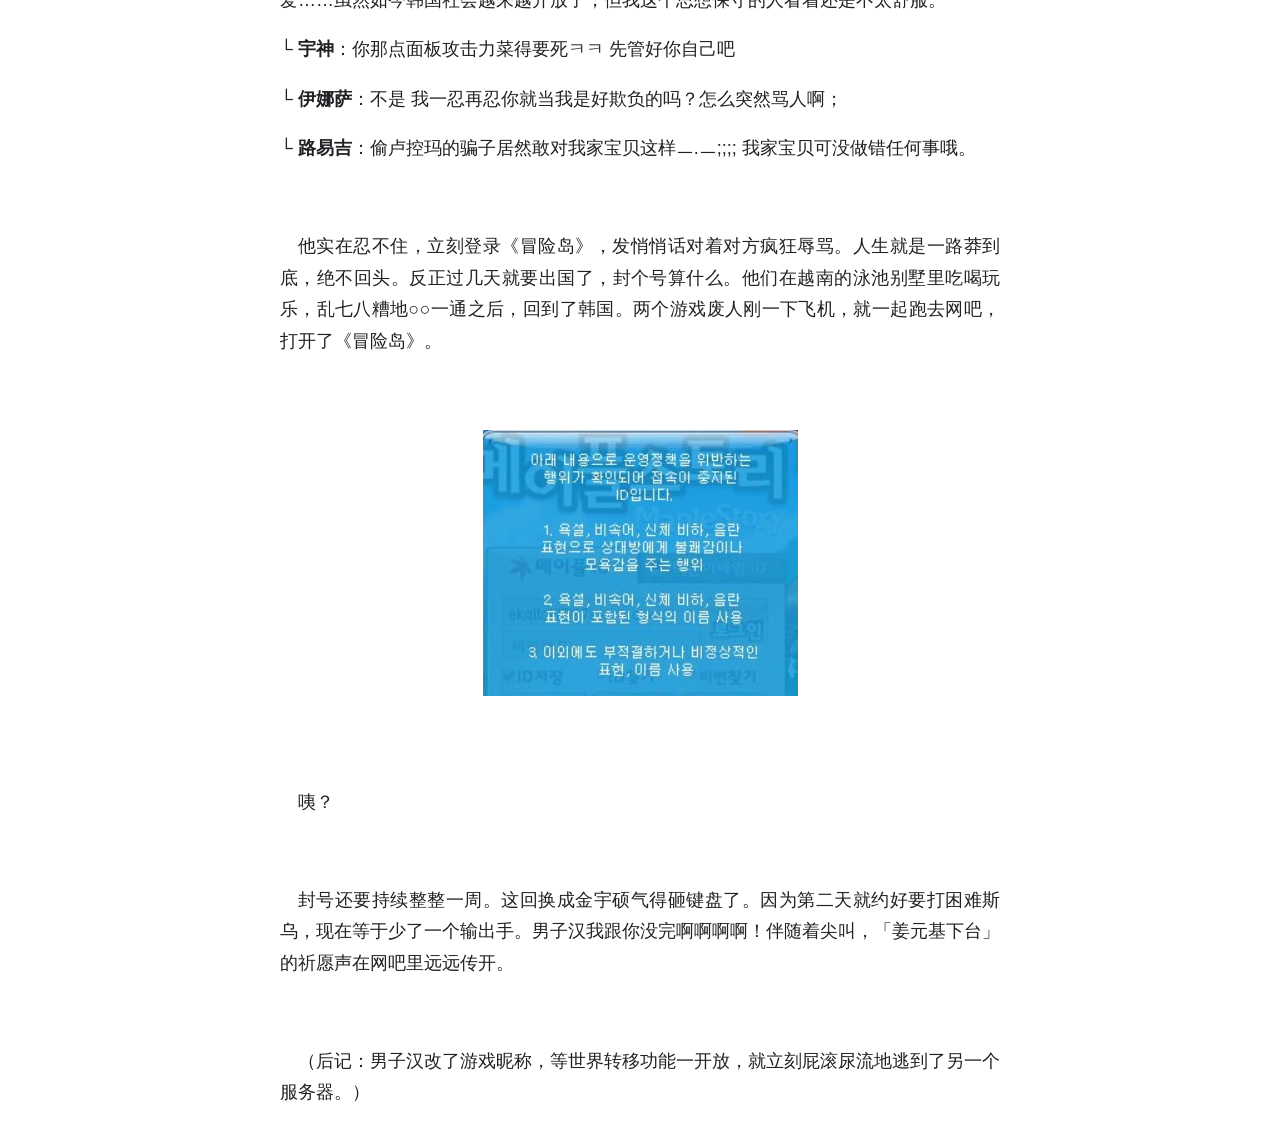
<file: korean-reader/stories/fist-rise-2.html>
<!doctype html><html lang="zh-CN"><head><meta charset="utf-8"><meta name="viewport" content="width=device-width, initial-scale=1"><title>松开拳头站起来 · 下篇</title><style>:root{color-scheme:light}body{max-width:720px;margin:30px auto;padding:0 22px;background:#fff;color:#202124;font-family:-apple-system,BlinkMacSystemFont,"PingFang SC","Microsoft YaHei",sans-serif;font-size:18px;line-height:1.75}p{margin:18px 0 0;white-space:pre-wrap;overflow-wrap:anywhere}p.space{margin:0;max-width:100%;line-height:1;overflow:hidden}p.bold{font-weight:700}p.italic{font-style:italic}.media{margin:24px 0;max-width:100%}.media img{max-width:100%;height:auto;display:block;margin:auto}.media iframe{width:100%;aspect-ratio:16/9;border:0}@media(max-width:600px){body{font-size:17px;margin:24px auto;padding:0 19px}}</style></head><body><article><p class="space" style="height:30.6px"></p><figure class="media"><iframe title="原文嵌入的视频" loading="lazy" allowfullscreen allow="fullscreen;picture-in-picture" sandbox="allow-scripts allow-same-origin allow-presentation" src="https://www.youtube-nocookie.com/embed/rhmu_WKf0hY"></iframe></figure><p class="space" style="height:48.6px"></p><p class="" style="text-indent:18.0px;text-align:justify">总之，最后已经确定，偷拿卢控玛的不是金宇硕那支队伍的人。曹承衍觉得委屈，连远程操控都用上了，证明了自己的成就记录。可金宇硕依旧一声不吭。大概还是因为他忘了四周年纪念日的事更严重吧。卢控玛明明是真的想送给他才送的。那四周年纪念日该送什么？梦幻腰带？斯卡雷特戒指？痛苦的根源？（全都是各种高级 Boss 掉落的奖励装备。）他默默检查了一下银行余额。上个月卖东西的钱还没到账。毕竟也不能只往《冒险岛》里砸钱，他平常还开好几台电脑倒卖东西，主要卖不可交易的卷轴和方块。当然，这种生意首先得是个富二代才能做得起。曹承衍立刻打开 maple.gg，搜索角色「男子汉」。</p><p class="space" style="height:48.6px"></p><p class="bold" style="text-align:justify">男子汉</p><p class="" style="text-align:justify"><strong>Lv.240</strong> 念力师</p><p class="" style="text-align:justify"><strong>人气值</strong>：1,244</p><p class="" style="text-align:justify"><strong>综合排名</strong>：第35,400名</p><p class="" style="text-align:justify"><strong>世界排名</strong>：第44名</p><p class="space" style="height:48.6px"></p><p class="" style="text-indent:18.0px;text-align:justify">居然有人把念力师当主号玩？真是变态中的变态……武陵道场最高纪录47层，The Seed 50层，联盟等级6045。白兔发型，全身堆满昂贵的现金道具。光是外观就得花几十万韩元了吧。还真是个重度玩家。接下来搜索「男子汉小号」。果不其然是女角色，跟曹承衍一样的「早晨上学」发型、「安静眼」。这混蛋真他妈变态。金宇硕居然就这么看着不管？曹承衍给李韩杰发了 KakaoTalk。李韩杰可是斯卡尼亚服务器出了名的交际花。喂，你知道男子汉是谁吗？哥，那个人可是有名的困难斯乌输出手。你也知道念力师打 Boss 多难，操作要求高。但听说他输出完全够一个人的份。曹承衍本能地察觉到了。卢控玛绝对是这混蛋自己拿的，却嫁祸给我。他拜托认识的人拆解程序，查出拍卖场里的卖家，随后开始收拾去大田的行李。最重要的行李，是一台随时随地都能玩《冒险岛》的笔记本电脑，还有厚厚一沓现金。宇硕啊，我来了。</p><p class="space" style="height:48.6px"></p><p class="space" style="height:48.6px"></p><p class="bold" style="text-align:center">松开拳头站起来（下）</p><p class="" style="text-align:center">路易吉 宇神</p><p class="space" style="height:48.6px"></p><p class="space" style="height:48.6px"></p><p class="" style="text-indent:18.0px;text-align:justify">KTX 特等座很舒适。工作日的早上，连个鬼影都没有。他展开小桌板，打开笔记本电脑。因为听说金宇硕难得又登录了《冒险岛》。/查找 宇神。虽然看起来像个阴暗跟踪狂，但这也是没办法的事，毕竟必须解开误会。金宇硕果然还是整天泡在神木村。曹承衍操纵角色顺着绳子往上爬。明明已经走近了，对方也不逃，就那么站着。</p><p class="space" style="height:48.6px"></p><p class="bold" style="text-indent:18.0px;text-align:justify">「宇神」向您发起交易申请。</p><p class="space" style="height:48.6px"></p><p class="" style="text-indent:18.0px;text-align:justify">刚接受交易申请，他就开始一个劲儿地求饶。宇硕啊，是我错了，原谅我一次吧。少废话。金宇硕放上了一件道具，是曹承衍送他的失控机械标记。装备后不可交易。我可还没戴过这个呢？而且还完全没有强化过。紧接着，一句晴天霹雳砸了下来：强化到22星，再把潜能洗成传说级，我就原谅你。</p><p class="space" style="height:48.6px"></p><p class="" style="text-indent:18.0px;text-align:justify"><strong>路易吉</strong>：宇硕啊 我现在在去大田的火车上呢 你让我怎么办ㅠㅠ</p><p class="" style="text-indent:18.0px;text-align:justify"><strong>宇神</strong>：ㅋㅋ</p><p class="" style="text-indent:18.0px;text-align:justify"><strong>宇神</strong>：网吧不是多得很吗</p><p class="" style="text-indent:18.0px;text-align:justify"><strong>宇神</strong>：做完告诉我 我就去接你</p><p class="space" style="height:48.6px"></p><p class="" style="text-indent:18.0px;text-align:justify">交易就这样结束了。可他连住宿的地方都还没找，本来还想住在金宇硕租的房子里。曹承衍随便找了家汽车旅馆，插好电脑电源。先轻轻松松用信用卡刷个三十万韩元吧。首先拍上潜能附加卷轴，再把囤了许久的不可交易「独特潜能卷轴」也用掉。既然已经洗成独特级，接下来就该疯狂砸方块，把它洗成传说级。连续转了好几个小时，终于洗出了传说潜能。可问题出在词条上。金宇硕的主属性是 LUK（幸运），其他属性再好也完全没用。</p><p class="space" style="height:48.6px"></p><figure class="media"><img alt="原文插图" loading="lazy" src="[data-uri]"></figure><p class="space" style="height:48.6px"></p><p class="" style="text-indent:18.0px;text-align:justify">啊，疯了。</p><p class="space" style="height:48.6px"></p><figure class="media"><img alt="原文插图" loading="lazy" src="[data-uri]"></figure><p class="" style="text-indent:18.0px;text-align:justify">啊，烦死了。</p><p class="space" style="height:48.6px"></p><figure class="media"><img alt="原文插图" loading="lazy" src="[data-uri]"></figure><p class="" style="text-indent:18.0px;text-align:justify">啊，求求了。</p><p class="space" style="height:48.6px"></p><p class="" style="text-indent:18.0px;text-align:justify">曹承衍一脸沉重地给做游戏买卖的朋友发 KakaoTalk：麻烦再给我十组红方块。还有，之前让你查的事怎么样了？对方说，要一个个拆开核对，还得花点时间，叫他先继续洗方块。他叹了一口气。事已至此，只能公开向金宇硕道歉了。他打开 YouTube 直播，设好了标题：「卢控玛传说潜能22星，生死决战开始」。开播以后，还用大喇叭广播了出去。金宇硕肯定会来看。房间才刚开，人就像雨后春笋一样涌了进来。毕竟是那件稀有得要命的卢控玛，竟然有人要拿来进行毁灭式强化，谁不好奇。重新洗方块之前，他对着地图喊了十遍「姜元基万岁」，还趴在笔记本电脑前结结实实磕了个头。元基大人，求求您了。他又洗了好几个小时，这才终于刷出还算能用的属性。</p><p class="space" style="height:48.6px"></p><p class="" style="text-indent:18.0px;text-align:justify">接下来轮到星力强化。他连150亿金币都准备好了。随后便是成功、失败、成功、失败、成功、失败、成功、失败。失败还会掉强化等级。历尽千辛万苦，终于升到21星。按下22星强化按钮之前，曹承衍大喊：「金宇硕，我爱你！」随后强化成功了。啊啊啊啊啊！他的尖叫声通过 YouTube 全程播了出去。他用快速配送把装备寄给金宇硕，潇洒地结束了直播。紧接着 KakaoTalk 来了一条消息：你在哪里？啊？我在 Yanolja 汽车旅馆。就在门口等着。曹承衍急忙跑出房间，在门口没完没了地等着。金宇硕怎么还不来。说实话，他都有点想哭了。爱情到底是个什么东西。说自己为爱发疯也没法反驳。认识的人也发来了消息：查到了，卢控玛卖家就是男子汉，马上发到 Inven 论坛。李韩杰也刚好补充了证词：我也觉得奇怪呢，他最近明明没什么收入，却一直说要砸钱买装备。</p><p class="space" style="height:48.6px"></p><p class="" style="text-indent:18.0px;text-align:justify">这、这个坏蛋……祝他一辈子只碰上银行转账诈骗……不行，冷静。先见到宇硕再说。远远地，金宇硕拖着步子走了过来。他穿着一身舒服的衣服，脚上的拖鞋啪嗒啪嗒响，眼下还挂着浓浓的黑眼圈。明明是很久没见过的脸，可一看见就更觉得对不起他。曹承衍喊着「宇硕啊」冲了过去。金宇硕手里居然拿着一个戒指盒。</p><p class="space" style="height:48.6px"></p><p class="" style="text-indent:18.0px;text-align:justify">「只有我一个人记得四周年，还傻乎乎地忙活。」</p><p class="" style="text-indent:18.0px;text-align:justify">「所以我不是给你冲出22星了吗……」</p><p class="" style="text-indent:18.0px;text-align:justify">「我重新订了一枚戒指。之前那枚不是戴了很久了吗。」</p><p class="" style="text-indent:18.0px;text-align:justify">「什么戒指？斯卡雷特戒指？」</p><p class="" style="text-indent:18.0px;text-align:justify">「不是那个。」</p><p class="space" style="height:48.6px"></p><p class="" style="text-indent:18.0px;text-align:justify">曹承衍，你这个笨蛋。我连离婚申请都已经提交了呢。他说自己已经弄清楚了事情的全部经过。其实他也不是百分之百怀疑曹承衍，只是因为对方忘了纪念日，一气之下才做出那些事。真的太过分了。曹承衍心想，要是再忘一次，这事儿恐怕真要闹大了。那我们游戏里也重新结婚？嗯。金宇硕什么也没说，直接把戒指戴在了他手上。果然大小正合适。曹承衍又没来由地抽了抽鼻子，这些日子积压的情绪一股脑儿涌了上来。喂，你哭什么。</p><p class="space" style="height:48.6px"></p><p class="" style="text-indent:18.0px;text-align:justify">「我真的以为再也见不到你了……」</p><p class="" style="text-indent:18.0px;text-align:justify">「所以呢？都跑到大田来了，还想就这么回去？」</p><p class="space" style="height:48.6px"></p><p class="" style="text-indent:18.0px;text-align:justify">这对鸡飞狗跳的同性情侣就这样牵着手，直奔金宇硕租住的房子。</p><p class="space" style="height:48.6px"></p><p class="space" style="height:30.6px"></p><p class="bold" style="text-indent:18.0px;text-align:justify">「路易吉」与「宇神」的婚礼即将开始。请大家送上祝福！</p><p class="space" style="height:48.6px"></p><p class="" style="text-indent:18.0px;text-align:justify">他们一时上头，用大喇叭公开宣布自己是真的一对。公会成员们的反应却是：早就知道了。金宇硕也好，曹承衍也好，只要两个人待在一起，气氛就完全不一样，谁看不出来啊。他们跑进现金商城，租了一套三天的婚礼礼服。神秘发型配粉色婚纱，简直好看到爆炸。（「早晨上学」发型太碍眼，早就塞到假人发型保存栏里了。）果然我家游戏宝宝是全世界最漂亮的。曹承衍疯狂发送亲吻表情，黏着金宇硕不放。很快婚礼主持开始了，公会成员三三两两坐进宾客席。恭喜恭喜！新婚快乐！婚礼结束后，角色资料里重新出现了爱心标志。看到彼此的昵称，他们心里都美滋滋的。</p><p class="space" style="height:48.6px"></p><p class="" style="text-indent:18.0px;text-align:justify"><strong>路易吉</strong>：所以宇硕啊 我们蜜月去哪儿？黄金海岸？</p><p class="" style="text-indent:18.0px;text-align:justify"><strong>宇神</strong>：ㅡㅡ</p><p class="" style="text-indent:18.0px;text-align:justify"><strong>路易吉</strong>：啊对了 当然是要买飞机票啦ㅎㅎ</p><p class="" style="text-indent:18.0px;text-align:justify"><strong>宇神</strong>：越南带私人泳池的别墅 可以？</p><p class="space" style="height:48.6px"></p><p class="" style="text-indent:18.0px;text-align:justify">就这样，曹承衍把一件肩章装备挂到 Item Mania 上卖掉。第二天，Inven 论坛出现了一篇帖子。</p><p class="space" style="height:48.6px"></p><p class="bold" style="text-align:justify">现在《冒险岛》里连同性情侣都有了吗？</p><p class="" style="text-align:justify">发帖人：伊娜萨</p><p class="" style="text-align:justify">一会儿说要搞22星毁灭式强化，一会儿喊「我爱你」，又一会儿用大喇叭宣布自己在谈恋爱……虽然如今韩国社会越来越开放了，但我这个思想保守的人看着还是不太舒服。</p><p class="" style="text-align:justify"><strong>└ 宇神</strong>：你那点面板攻击力菜得要死ㅋㅋ 先管好你自己吧</p><p class="" style="text-align:justify"><strong>└ 伊娜萨</strong>：不是 我一忍再忍你就当我是好欺负的吗？怎么突然骂人啊；</p><p class="" style="text-align:justify"><strong>└ 路易吉</strong>：偷卢控玛的骗子居然敢对我家宝贝这样ㅡ.ㅡ;;;; 我家宝贝可没做错任何事哦。</p><p class="space" style="height:48.6px"></p><p class="" style="text-indent:18.0px;text-align:justify">他实在忍不住，立刻登录《冒险岛》，发悄悄话对着对方疯狂辱骂。人生就是一路莽到底，绝不回头。反正过几天就要出国了，封个号算什么。他们在越南的泳池别墅里吃喝玩乐，乱七八糟地○○一通之后，回到了韩国。两个游戏废人刚一下飞机，就一起跑去网吧，打开了《冒险岛》。</p><p class="space" style="height:48.6px"></p><figure class="media"><img alt="原文插图" loading="lazy" src="[data-uri]"></figure><p class="space" style="height:48.6px"></p><p class="" style="text-indent:18.0px;text-align:justify">咦？</p><p class="space" style="height:48.6px"></p><p class="" style="text-indent:18.0px;text-align:justify">封号还要持续整整一周。这回换成金宇硕气得砸键盘了。因为第二天就约好要打困难斯乌，现在等于少了一个输出手。男子汉我跟你没完啊啊啊啊！伴随着尖叫，「姜元基下台」的祈愿声在网吧里远远传开。</p><p class="space" style="height:48.6px"></p><p class="" style="text-indent:18.0px;text-align:justify">（后记：男子汉改了游戏昵称，等世界转移功能一开放，就立刻屁滚尿流地逃到了另一个服务器。）</p></article></body></html>
</file>
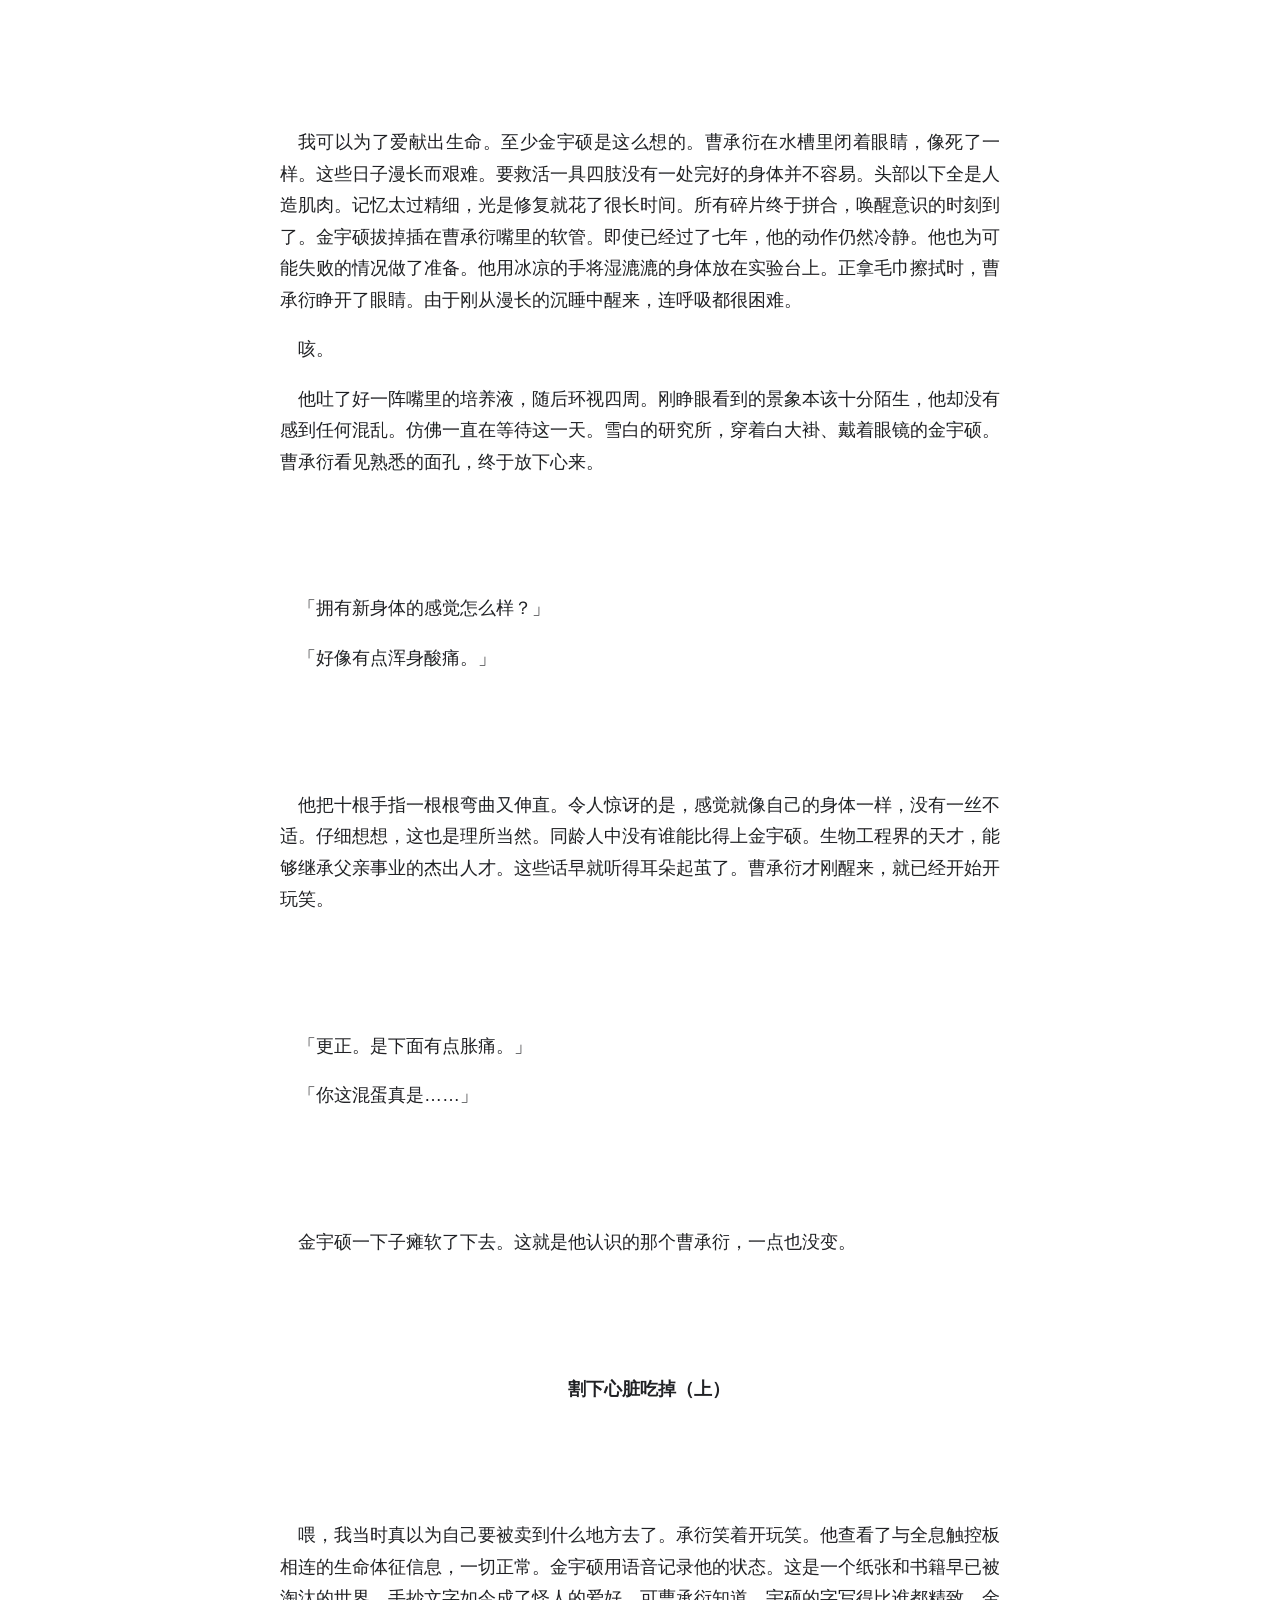
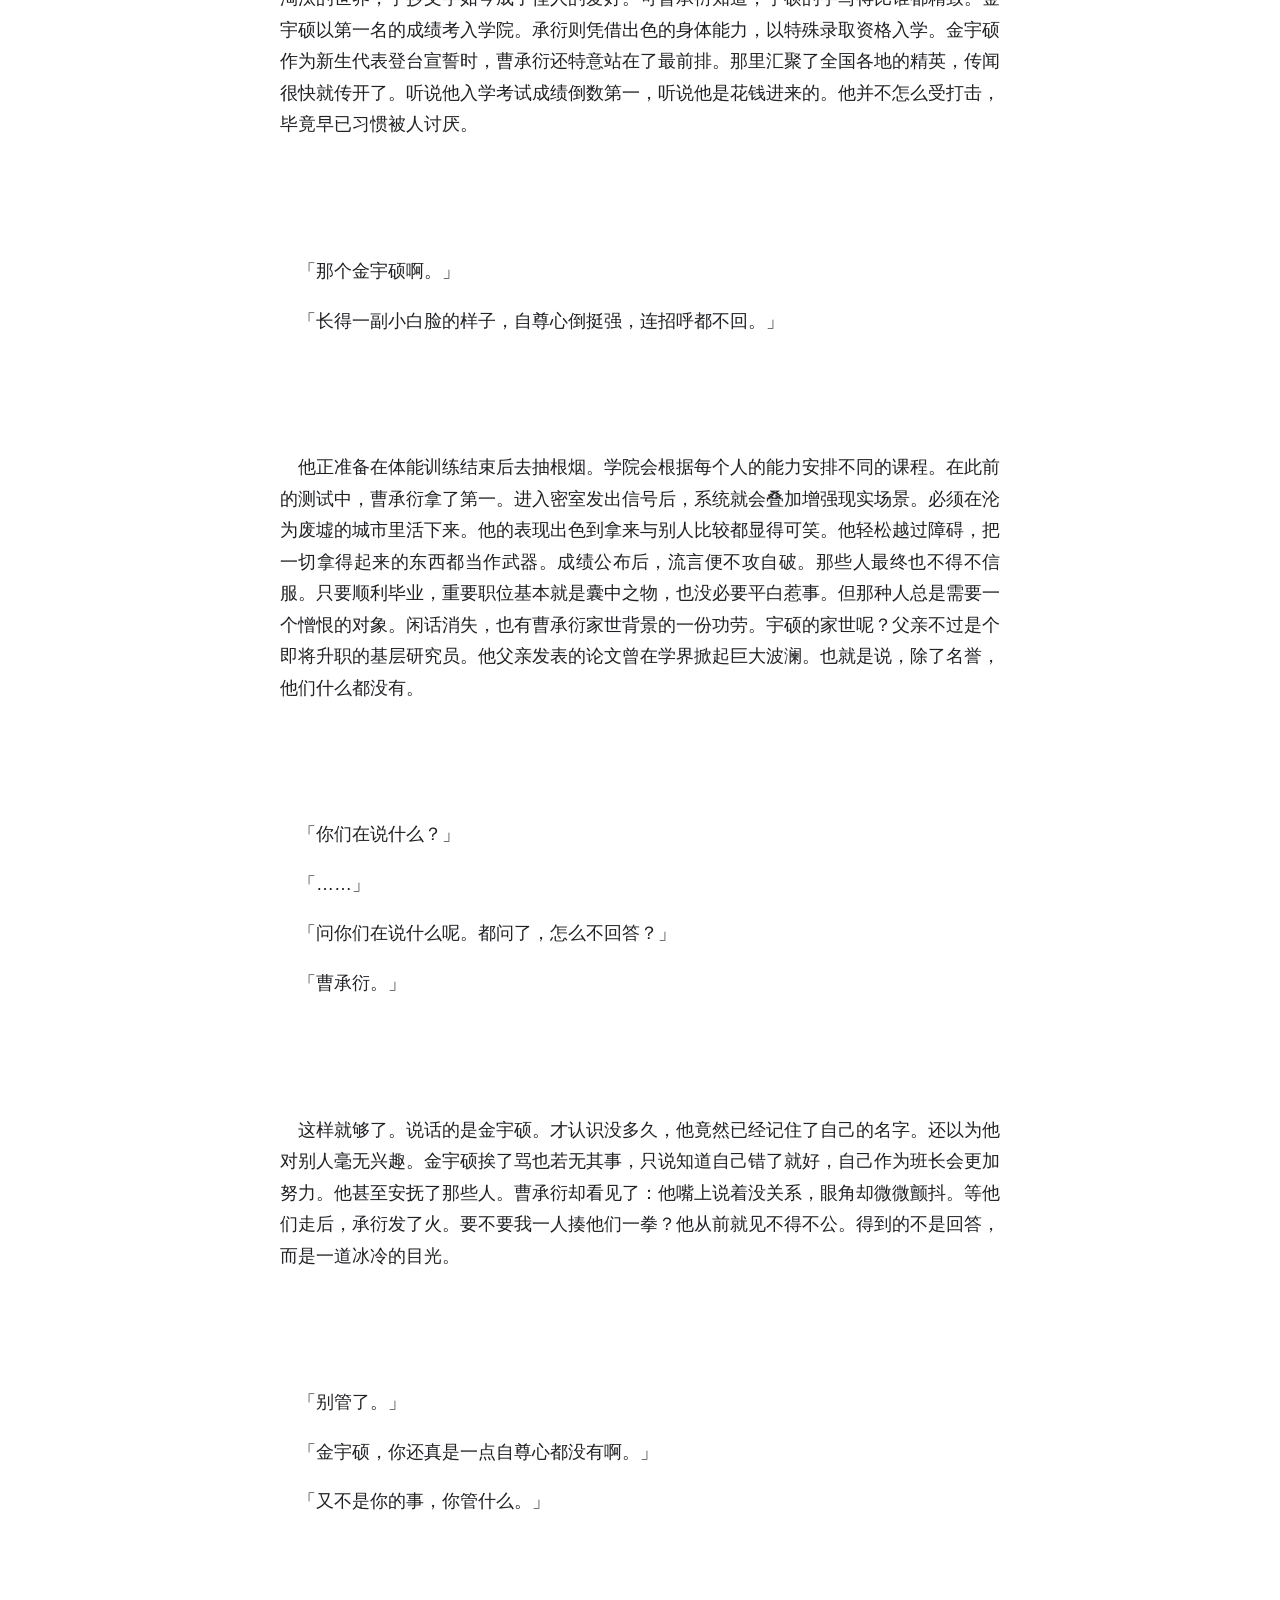
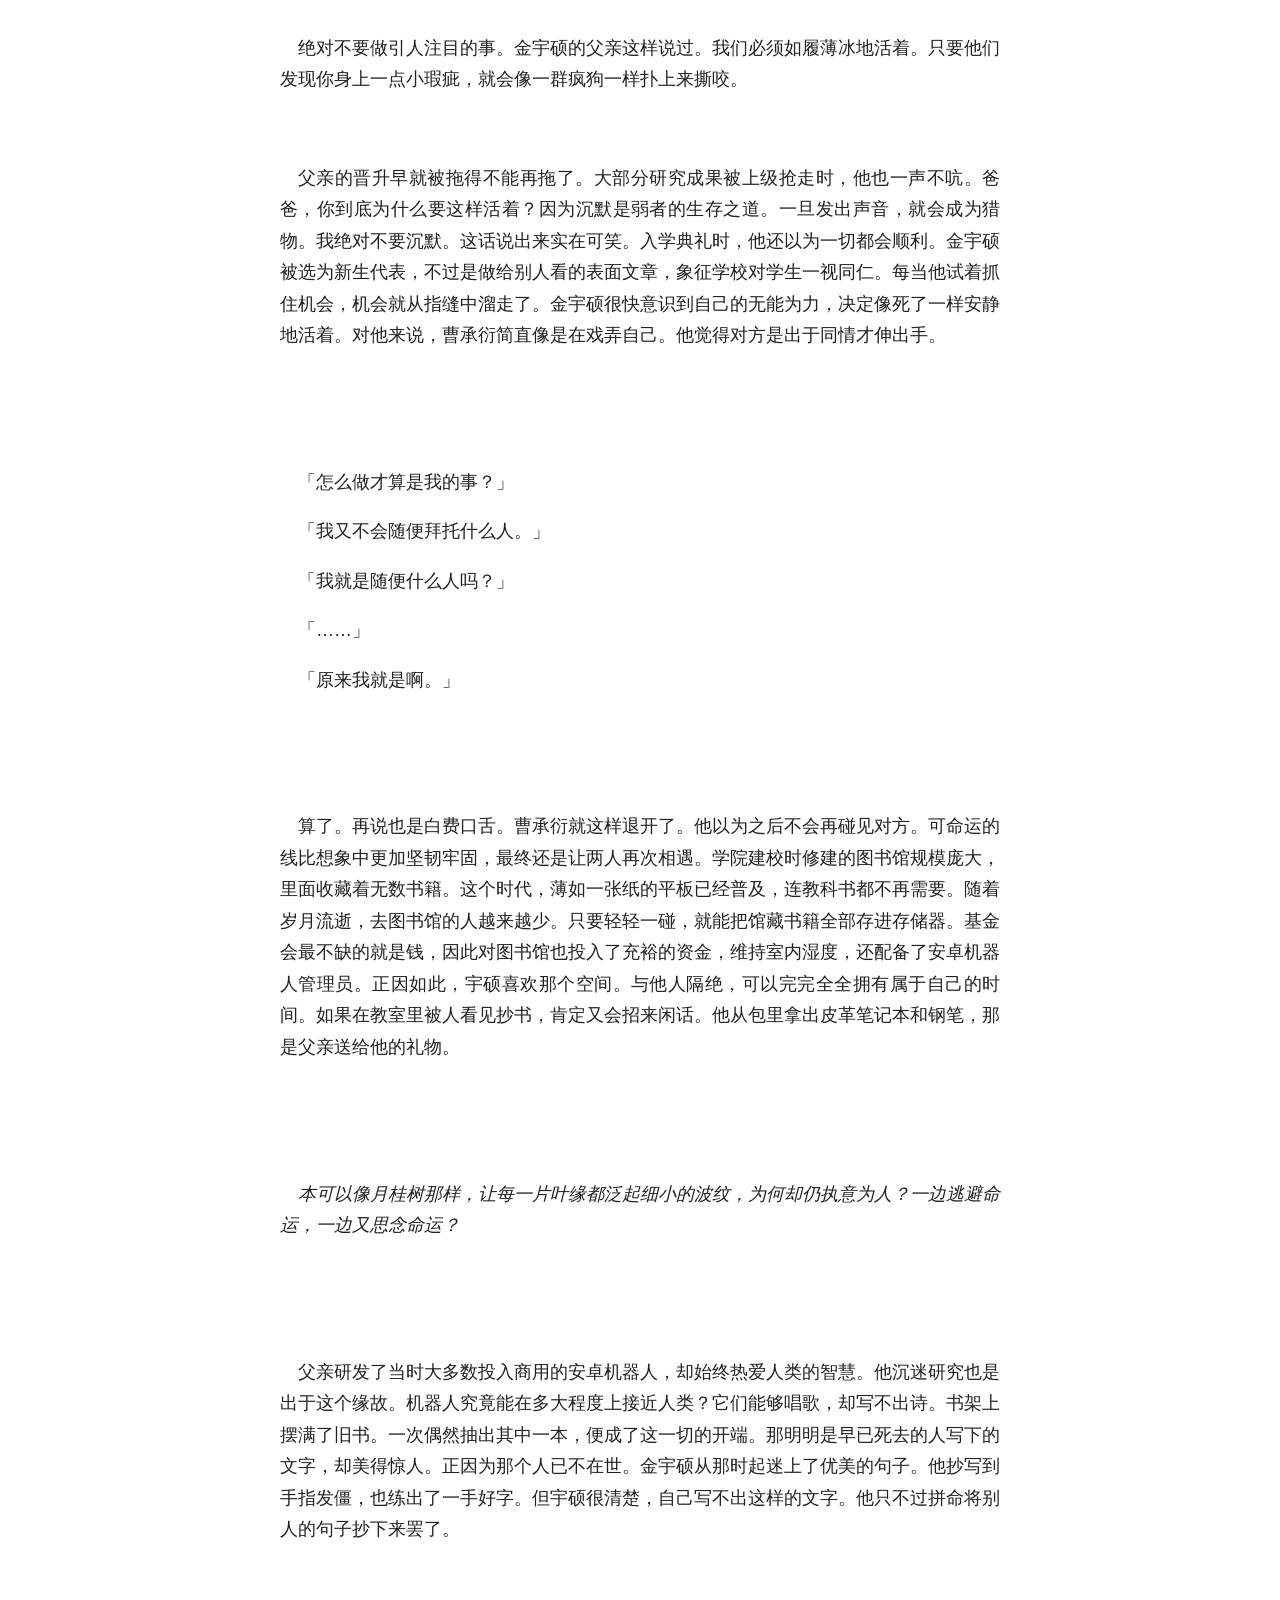
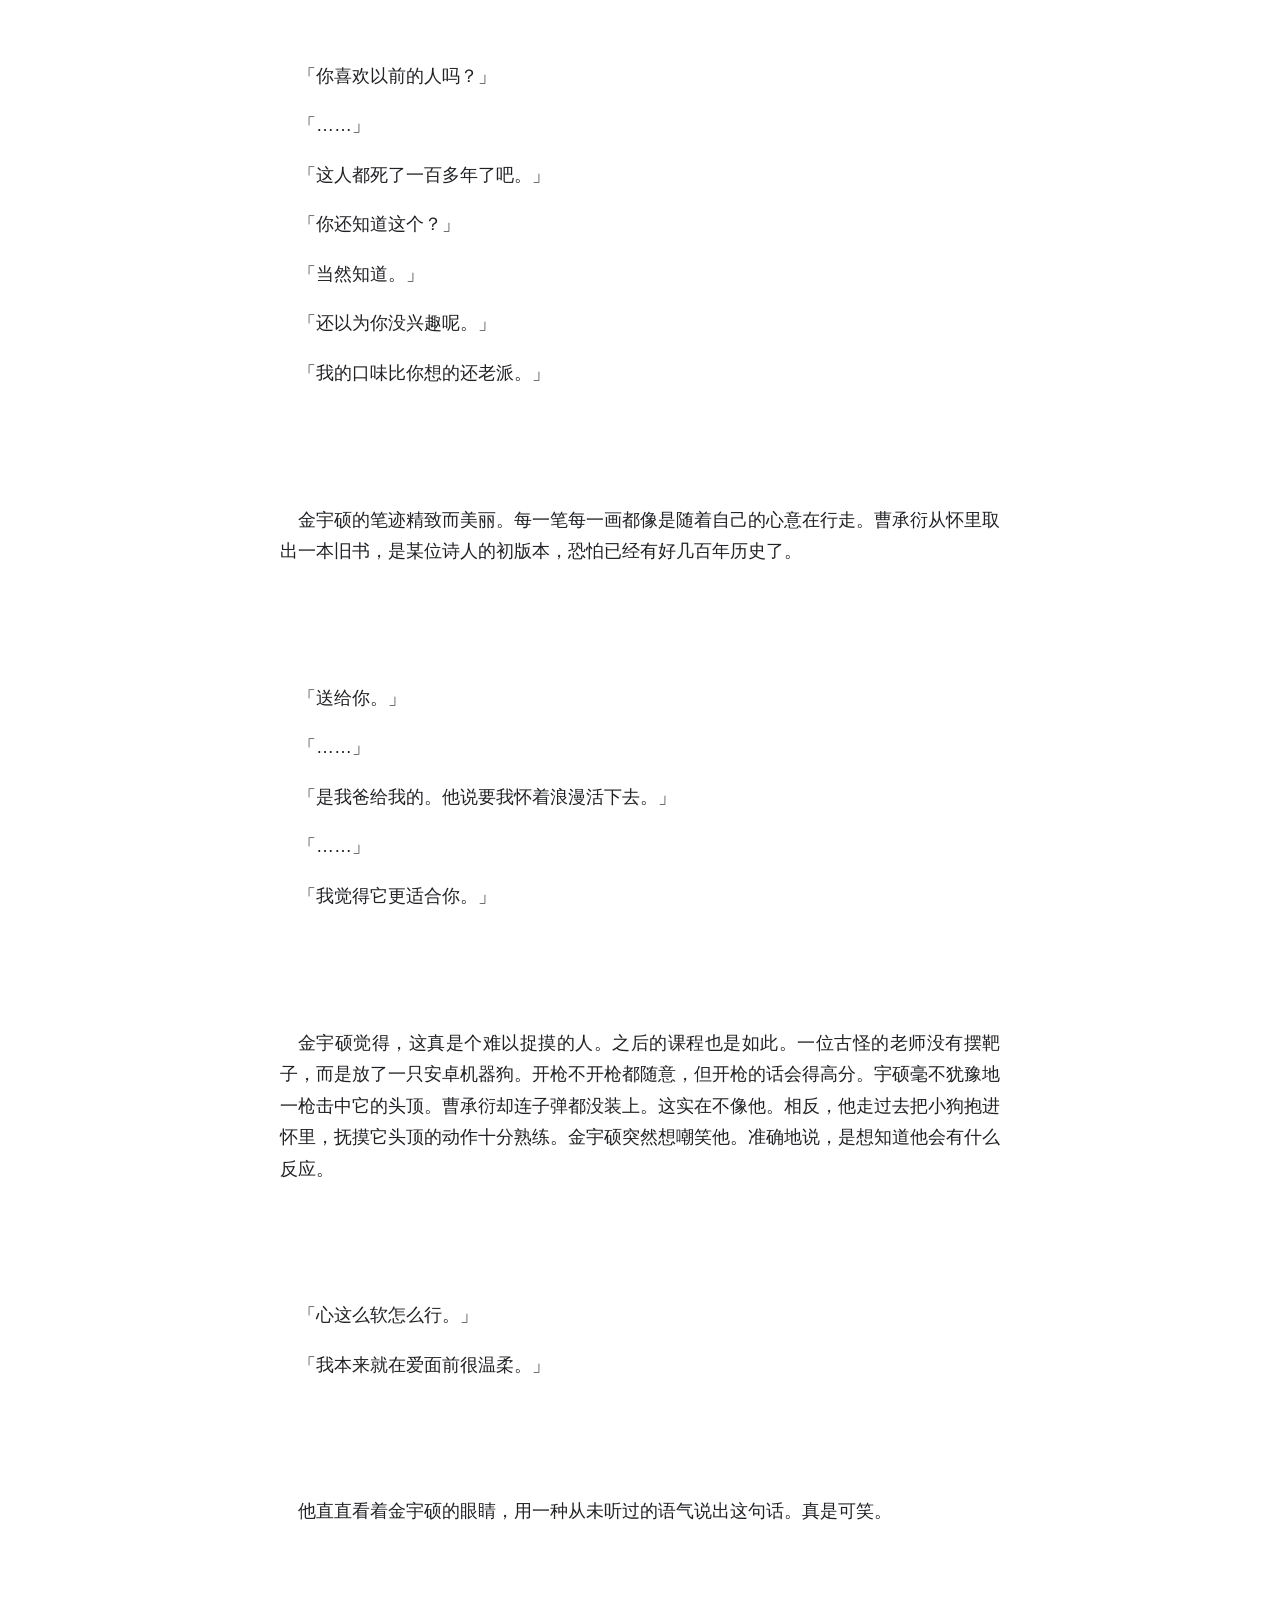
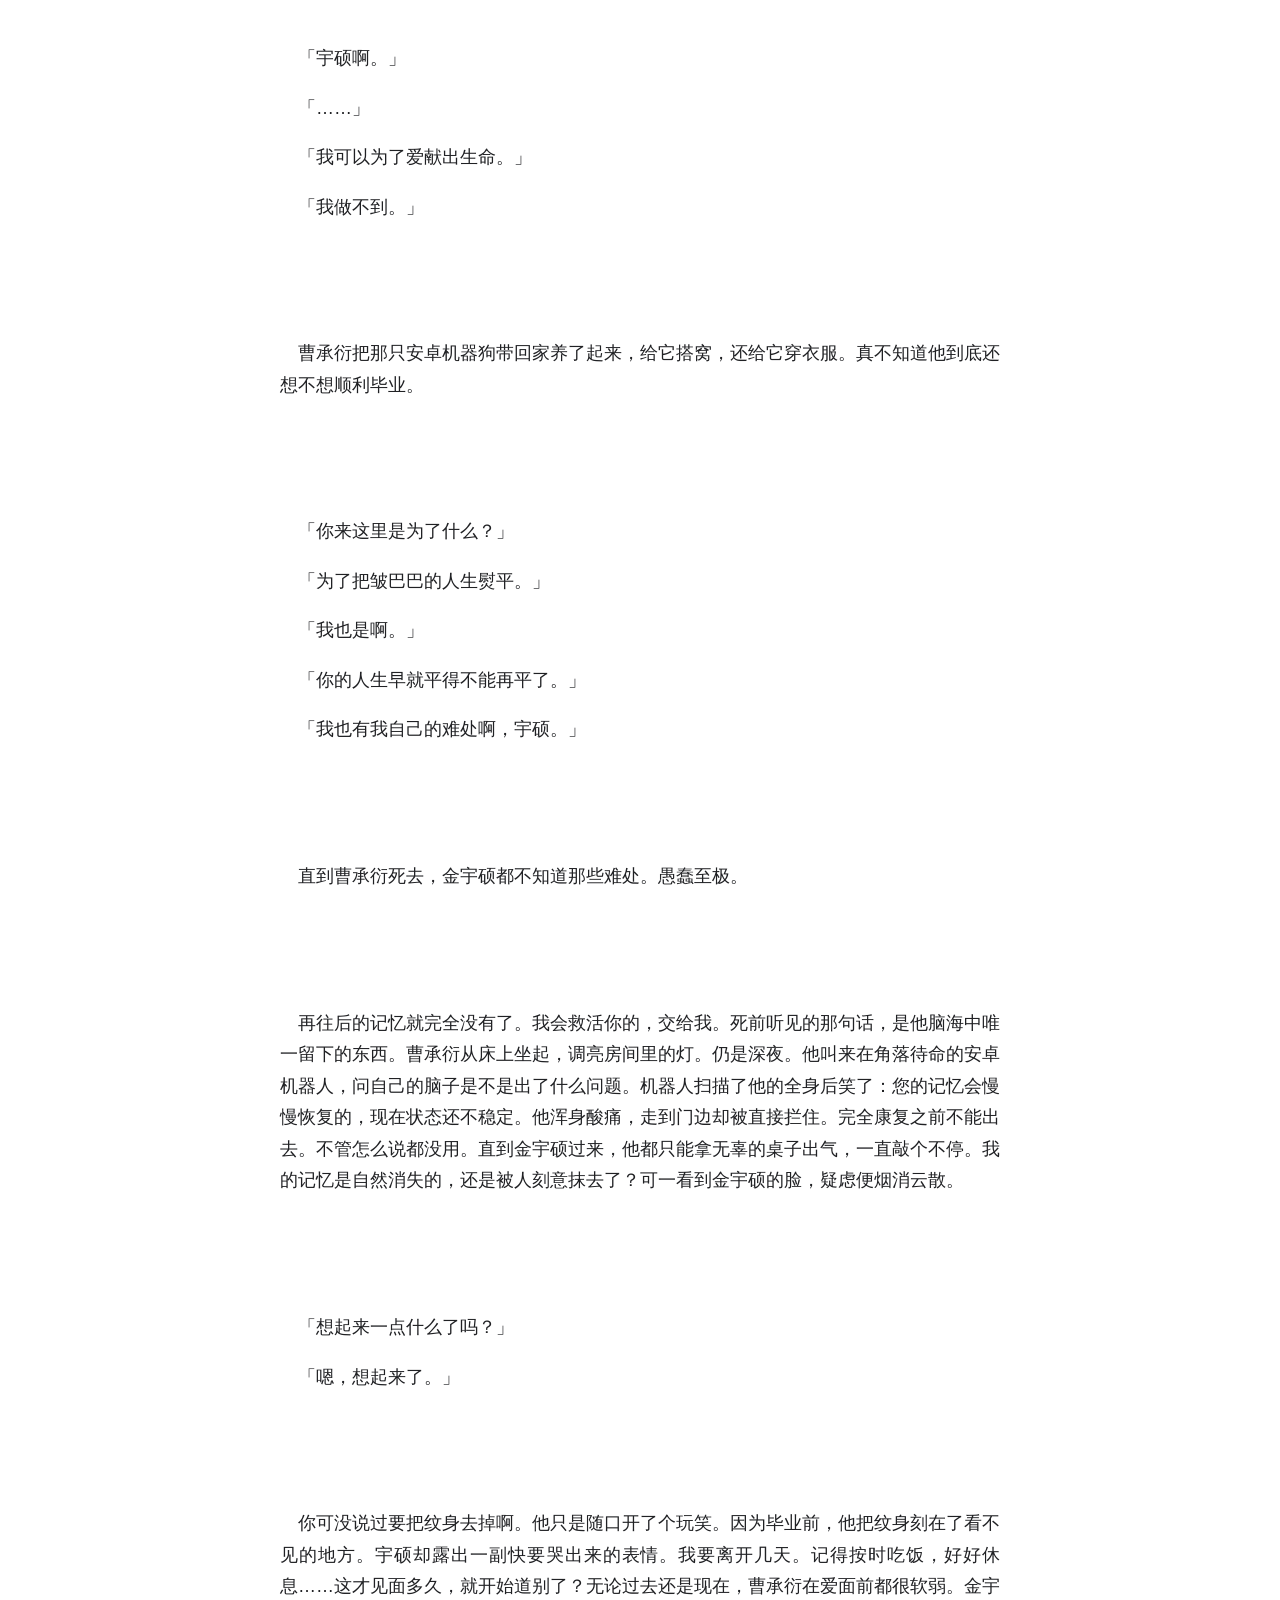
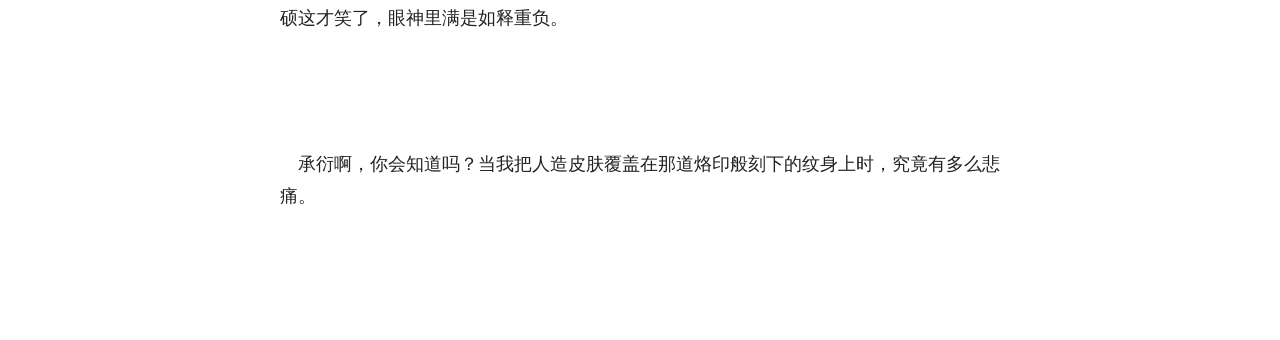
<file: korean-reader/stories/heart-eat-1.html>
<!doctype html><html lang="zh-CN"><head><meta charset="utf-8"><meta name="viewport" content="width=device-width, initial-scale=1"><title>割下心脏吃掉 · 上篇</title><style>:root{color-scheme:light}body{max-width:720px;margin:30px auto;padding:0 22px;background:#fff;color:#202124;font-family:-apple-system,BlinkMacSystemFont,"PingFang SC","Microsoft YaHei",sans-serif;font-size:18px;line-height:1.75}p{margin:18px 0 0;white-space:pre-wrap;overflow-wrap:anywhere}p.space{margin:0;max-width:100%;line-height:1;overflow:hidden}p.bold{font-weight:700}p.italic{font-style:italic}.media{margin:24px 0;max-width:100%}.media img{max-width:100%;height:auto;display:block;margin:auto}.media iframe{width:100%;aspect-ratio:16/9;border:0}@media(max-width:600px){body{font-size:17px;margin:24px auto;padding:0 19px}}</style></head><body><article><p class="space" style="height:30.6px"></p><p class="space" style="height:48.6px"></p><p class="" style="text-indent:18.0px;text-align:justify">我可以为了爱献出生命。至少金宇硕是这么想的。曹承衍在水槽里闭着眼睛，像死了一样。这些日子漫长而艰难。要救活一具四肢没有一处完好的身体并不容易。头部以下全是人造肌肉。记忆太过精细，光是修复就花了很长时间。所有碎片终于拼合，唤醒意识的时刻到了。金宇硕拔掉插在曹承衍嘴里的软管。即使已经过了七年，他的动作仍然冷静。他也为可能失败的情况做了准备。他用冰凉的手将湿漉漉的身体放在实验台上。正拿毛巾擦拭时，曹承衍睁开了眼睛。由于刚从漫长的沉睡中醒来，连呼吸都很困难。</p><p class="" style="text-indent:18.0px;text-align:justify">咳。</p><p class="" style="text-indent:18.0px;text-align:justify">他吐了好一阵嘴里的培养液，随后环视四周。刚睁眼看到的景象本该十分陌生，他却没有感到任何混乱。仿佛一直在等待这一天。雪白的研究所，穿着白大褂、戴着眼镜的金宇硕。曹承衍看见熟悉的面孔，终于放下心来。</p><p class="space" style="height:48.6px"></p><p class="space" style="height:48.6px"></p><p class="" style="text-indent:18.0px;text-align:justify">「拥有新身体的感觉怎么样？」</p><p class="" style="text-indent:18.0px;text-align:justify">「好像有点浑身酸痛。」</p><p class="space" style="height:48.6px"></p><p class="space" style="height:48.6px"></p><p class="" style="text-indent:18.0px;text-align:justify">他把十根手指一根根弯曲又伸直。令人惊讶的是，感觉就像自己的身体一样，没有一丝不适。仔细想想，这也是理所当然。同龄人中没有谁能比得上金宇硕。生物工程界的天才，能够继承父亲事业的杰出人才。这些话早就听得耳朵起茧了。曹承衍才刚醒来，就已经开始开玩笑。</p><p class="space" style="height:48.6px"></p><p class="space" style="height:48.6px"></p><p class="" style="text-indent:18.0px;text-align:justify">「更正。是下面有点胀痛。」</p><p class="" style="text-indent:18.0px;text-align:justify">「你这混蛋真是……」</p><p class="space" style="height:48.6px"></p><p class="space" style="height:48.6px"></p><p class="" style="text-indent:18.0px;text-align:justify">金宇硕一下子瘫软了下去。这就是他认识的那个曹承衍，一点也没变。</p><p class="space" style="height:48.6px"></p><p class="space" style="height:48.6px"></p><p class="bold" style="text-indent:18.0px;text-align:center">割下心脏吃掉（上）</p><p class="space" style="height:48.6px"></p><p class="space" style="height:48.6px"></p><p class="" style="text-indent:18.0px;text-align:justify">喂，我当时真以为自己要被卖到什么地方去了。承衍笑着开玩笑。他查看了与全息触控板相连的生命体征信息，一切正常。金宇硕用语音记录他的状态。这是一个纸张和书籍早已被淘汰的世界，手抄文字如今成了怪人的爱好。可曹承衍知道，宇硕的字写得比谁都精致。金宇硕以第一名的成绩考入学院。承衍则凭借出色的身体能力，以特殊录取资格入学。金宇硕作为新生代表登台宣誓时，曹承衍还特意站在了最前排。那里汇聚了全国各地的精英，传闻很快就传开了。听说他入学考试成绩倒数第一，听说他是花钱进来的。他并不怎么受打击，毕竟早已习惯被人讨厌。</p><p class="space" style="height:48.6px"></p><p class="space" style="height:48.6px"></p><p class="" style="text-indent:18.0px;text-align:justify">「那个金宇硕啊。」</p><p class="" style="text-indent:18.0px;text-align:justify">「长得一副小白脸的样子，自尊心倒挺强，连招呼都不回。」</p><p class="space" style="height:48.6px"></p><p class="space" style="height:48.6px"></p><p class="" style="text-indent:18.0px;text-align:justify">他正准备在体能训练结束后去抽根烟。学院会根据每个人的能力安排不同的课程。在此前的测试中，曹承衍拿了第一。进入密室发出信号后，系统就会叠加增强现实场景。必须在沦为废墟的城市里活下来。他的表现出色到拿来与别人比较都显得可笑。他轻松越过障碍，把一切拿得起来的东西都当作武器。成绩公布后，流言便不攻自破。那些人最终也不得不信服。只要顺利毕业，重要职位基本就是囊中之物，也没必要平白惹事。但那种人总是需要一个憎恨的对象。闲话消失，也有曹承衍家世背景的一份功劳。宇硕的家世呢？父亲不过是个即将升职的基层研究员。他父亲发表的论文曾在学界掀起巨大波澜。也就是说，除了名誉，他们什么都没有。</p><p class="space" style="height:48.6px"></p><p class="space" style="height:48.6px"></p><p class="" style="text-indent:18.0px;text-align:justify">「你们在说什么？」</p><p class="" style="text-indent:18.0px;text-align:justify">「……」</p><p class="" style="text-indent:18.0px;text-align:justify">「问你们在说什么呢。都问了，怎么不回答？」</p><p class="" style="text-indent:18.0px;text-align:justify">「曹承衍。」</p><p class="space" style="height:48.6px"></p><p class="space" style="height:48.6px"></p><p class="" style="text-indent:18.0px;text-align:justify">这样就够了。说话的是金宇硕。才认识没多久，他竟然已经记住了自己的名字。还以为他对别人毫无兴趣。金宇硕挨了骂也若无其事，只说知道自己错了就好，自己作为班长会更加努力。他甚至安抚了那些人。曹承衍却看见了：他嘴上说着没关系，眼角却微微颤抖。等他们走后，承衍发了火。要不要我一人揍他们一拳？他从前就见不得不公。得到的不是回答，而是一道冰冷的目光。</p><p class="space" style="height:48.6px"></p><p class="space" style="height:48.6px"></p><p class="" style="text-indent:18.0px;text-align:justify">「别管了。」</p><p class="" style="text-indent:18.0px;text-align:justify">「金宇硕，你还真是一点自尊心都没有啊。」</p><p class="" style="text-indent:18.0px;text-align:justify">「又不是你的事，你管什么。」</p><p class="space" style="height:48.6px"></p><p class="space" style="height:48.6px"></p><p class="" style="text-indent:18.0px;text-align:justify">绝对不要做引人注目的事。金宇硕的父亲这样说过。我们必须如履薄冰地活着。只要他们发现你身上一点小瑕疵，就会像一群疯狗一样扑上来撕咬。</p><p class="space" style="height:48.6px"></p><p class="" style="text-indent:18.0px;text-align:justify">父亲的晋升早就被拖得不能再拖了。大部分研究成果被上级抢走时，他也一声不吭。爸爸，你到底为什么要这样活着？因为沉默是弱者的生存之道。一旦发出声音，就会成为猎物。我绝对不要沉默。这话说出来实在可笑。入学典礼时，他还以为一切都会顺利。金宇硕被选为新生代表，不过是做给别人看的表面文章，象征学校对学生一视同仁。每当他试着抓住机会，机会就从指缝中溜走了。金宇硕很快意识到自己的无能为力，决定像死了一样安静地活着。对他来说，曹承衍简直像是在戏弄自己。他觉得对方是出于同情才伸出手。</p><p class="space" style="height:48.6px"></p><p class="space" style="height:48.6px"></p><p class="" style="text-indent:18.0px;text-align:justify">「怎么做才算是我的事？」</p><p class="" style="text-indent:18.0px;text-align:justify">「我又不会随便拜托什么人。」</p><p class="" style="text-indent:18.0px;text-align:justify">「我就是随便什么人吗？」</p><p class="" style="text-indent:18.0px;text-align:justify">「……」</p><p class="" style="text-indent:18.0px;text-align:justify">「原来我就是啊。」</p><p class="space" style="height:48.6px"></p><p class="space" style="height:48.6px"></p><p class="" style="text-indent:18.0px;text-align:justify">算了。再说也是白费口舌。曹承衍就这样退开了。他以为之后不会再碰见对方。可命运的线比想象中更加坚韧牢固，最终还是让两人再次相遇。学院建校时修建的图书馆规模庞大，里面收藏着无数书籍。这个时代，薄如一张纸的平板已经普及，连教科书都不再需要。随着岁月流逝，去图书馆的人越来越少。只要轻轻一碰，就能把馆藏书籍全部存进存储器。基金会最不缺的就是钱，因此对图书馆也投入了充裕的资金，维持室内湿度，还配备了安卓机器人管理员。正因如此，宇硕喜欢那个空间。与他人隔绝，可以完完全全拥有属于自己的时间。如果在教室里被人看见抄书，肯定又会招来闲话。他从包里拿出皮革笔记本和钢笔，那是父亲送给他的礼物。</p><p class="space" style="height:48.6px"></p><p class="space" style="height:48.6px"></p><p class="italic" style="text-indent:18.0px;text-align:justify">本可以像月桂树那样，让每一片叶缘都泛起细小的波纹，为何却仍执意为人？一边逃避命运，一边又思念命运？</p><p class="space" style="height:48.6px"></p><p class="space" style="height:48.6px"></p><p class="" style="text-indent:18.0px;text-align:justify">父亲研发了当时大多数投入商用的安卓机器人，却始终热爱人类的智慧。他沉迷研究也是出于这个缘故。机器人究竟能在多大程度上接近人类？它们能够唱歌，却写不出诗。书架上摆满了旧书。一次偶然抽出其中一本，便成了这一切的开端。那明明是早已死去的人写下的文字，却美得惊人。正因为那个人已不在世。金宇硕从那时起迷上了优美的句子。他抄写到手指发僵，也练出了一手好字。但宇硕很清楚，自己写不出这样的文字。他只不过拼命将别人的句子抄下来罢了。</p><p class="space" style="height:48.6px"></p><p class="space" style="height:48.6px"></p><p class="" style="text-indent:18.0px;text-align:justify">「你喜欢以前的人吗？」</p><p class="" style="text-indent:18.0px;text-align:justify">「……」</p><p class="" style="text-indent:18.0px;text-align:justify">「这人都死了一百多年了吧。」</p><p class="" style="text-indent:18.0px;text-align:justify">「你还知道这个？」</p><p class="" style="text-indent:18.0px;text-align:justify">「当然知道。」</p><p class="" style="text-indent:18.0px;text-align:justify">「还以为你没兴趣呢。」</p><p class="" style="text-indent:18.0px;text-align:justify">「我的口味比你想的还老派。」</p><p class="space" style="height:48.6px"></p><p class="space" style="height:48.6px"></p><p class="" style="text-indent:18.0px;text-align:justify">金宇硕的笔迹精致而美丽。每一笔每一画都像是随着自己的心意在行走。曹承衍从怀里取出一本旧书，是某位诗人的初版本，恐怕已经有好几百年历史了。</p><p class="space" style="height:48.6px"></p><p class="space" style="height:48.6px"></p><p class="" style="text-indent:18.0px;text-align:justify">「送给你。」</p><p class="" style="text-indent:18.0px;text-align:justify">「……」</p><p class="" style="text-indent:18.0px;text-align:justify">「是我爸给我的。他说要我怀着浪漫活下去。」</p><p class="" style="text-indent:18.0px;text-align:justify">「……」</p><p class="" style="text-indent:18.0px;text-align:justify">「我觉得它更适合你。」</p><p class="space" style="height:48.6px"></p><p class="space" style="height:48.6px"></p><p class="" style="text-indent:18.0px;text-align:justify">金宇硕觉得，这真是个难以捉摸的人。之后的课程也是如此。一位古怪的老师没有摆靶子，而是放了一只安卓机器狗。开枪不开枪都随意，但开枪的话会得高分。宇硕毫不犹豫地一枪击中它的头顶。曹承衍却连子弹都没装上。这实在不像他。相反，他走过去把小狗抱进怀里，抚摸它头顶的动作十分熟练。金宇硕突然想嘲笑他。准确地说，是想知道他会有什么反应。</p><p class="space" style="height:48.6px"></p><p class="space" style="height:48.6px"></p><p class="" style="text-indent:18.0px;text-align:justify">「心这么软怎么行。」</p><p class="" style="text-indent:18.0px;text-align:justify">「我本来就在爱面前很温柔。」</p><p class="space" style="height:48.6px"></p><p class="space" style="height:48.6px"></p><p class="" style="text-indent:18.0px;text-align:justify">他直直看着金宇硕的眼睛，用一种从未听过的语气说出这句话。真是可笑。</p><p class="space" style="height:48.6px"></p><p class="space" style="height:48.6px"></p><p class="" style="text-indent:18.0px;text-align:justify">「宇硕啊。」</p><p class="" style="text-indent:18.0px;text-align:justify">「……」</p><p class="" style="text-indent:18.0px;text-align:justify">「我可以为了爱献出生命。」</p><p class="" style="text-indent:18.0px;text-align:justify">「我做不到。」</p><p class="space" style="height:48.6px"></p><p class="space" style="height:48.6px"></p><p class="" style="text-indent:18.0px;text-align:justify">曹承衍把那只安卓机器狗带回家养了起来，给它搭窝，还给它穿衣服。真不知道他到底还想不想顺利毕业。</p><p class="space" style="height:48.6px"></p><p class="space" style="height:48.6px"></p><p class="" style="text-indent:18.0px;text-align:justify">「你来这里是为了什么？」</p><p class="" style="text-indent:18.0px;text-align:justify">「为了把皱巴巴的人生熨平。」</p><p class="" style="text-indent:18.0px;text-align:justify">「我也是啊。」</p><p class="" style="text-indent:18.0px;text-align:justify">「你的人生早就平得不能再平了。」</p><p class="" style="text-indent:18.0px;text-align:justify">「我也有我自己的难处啊，宇硕。」</p><p class="space" style="height:48.6px"></p><p class="space" style="height:48.6px"></p><p class="" style="text-indent:18.0px;text-align:justify">直到曹承衍死去，金宇硕都不知道那些难处。愚蠢至极。</p><p class="space" style="height:48.6px"></p><p class="space" style="height:48.6px"></p><p class="" style="text-indent:18.0px;text-align:justify">再往后的记忆就完全没有了。我会救活你的，交给我。死前听见的那句话，是他脑海中唯一留下的东西。曹承衍从床上坐起，调亮房间里的灯。仍是深夜。他叫来在角落待命的安卓机器人，问自己的脑子是不是出了什么问题。机器人扫描了他的全身后笑了：您的记忆会慢慢恢复的，现在状态还不稳定。他浑身酸痛，走到门边却被直接拦住。完全康复之前不能出去。不管怎么说都没用。直到金宇硕过来，他都只能拿无辜的桌子出气，一直敲个不停。我的记忆是自然消失的，还是被人刻意抹去了？可一看到金宇硕的脸，疑虑便烟消云散。</p><p class="space" style="height:48.6px"></p><p class="space" style="height:48.6px"></p><p class="" style="text-indent:18.0px;text-align:justify">「想起来一点什么了吗？」</p><p class="" style="text-indent:18.0px;text-align:justify">「嗯，想起来了。」</p><p class="space" style="height:48.6px"></p><p class="space" style="height:48.6px"></p><p class="" style="text-indent:18.0px;text-align:justify">你可没说过要把纹身去掉啊。他只是随口开了个玩笑。因为毕业前，他把纹身刻在了看不见的地方。宇硕却露出一副快要哭出来的表情。我要离开几天。记得按时吃饭，好好休息……这才见面多久，就开始道别了？无论过去还是现在，曹承衍在爱面前都很软弱。金宇硕这才笑了，眼神里满是如释重负。</p><p class="space" style="height:48.6px"></p><p class="space" style="height:48.6px"></p><p class="" style="text-indent:18.0px;text-align:justify">承衍啊，你会知道吗？当我把人造皮肤覆盖在那道烙印般刻下的纹身上时，究竟有多么悲痛。</p><p class="space" style="height:48.6px"></p><p class="space" style="height:48.6px"></p></article></body></html>
</file>
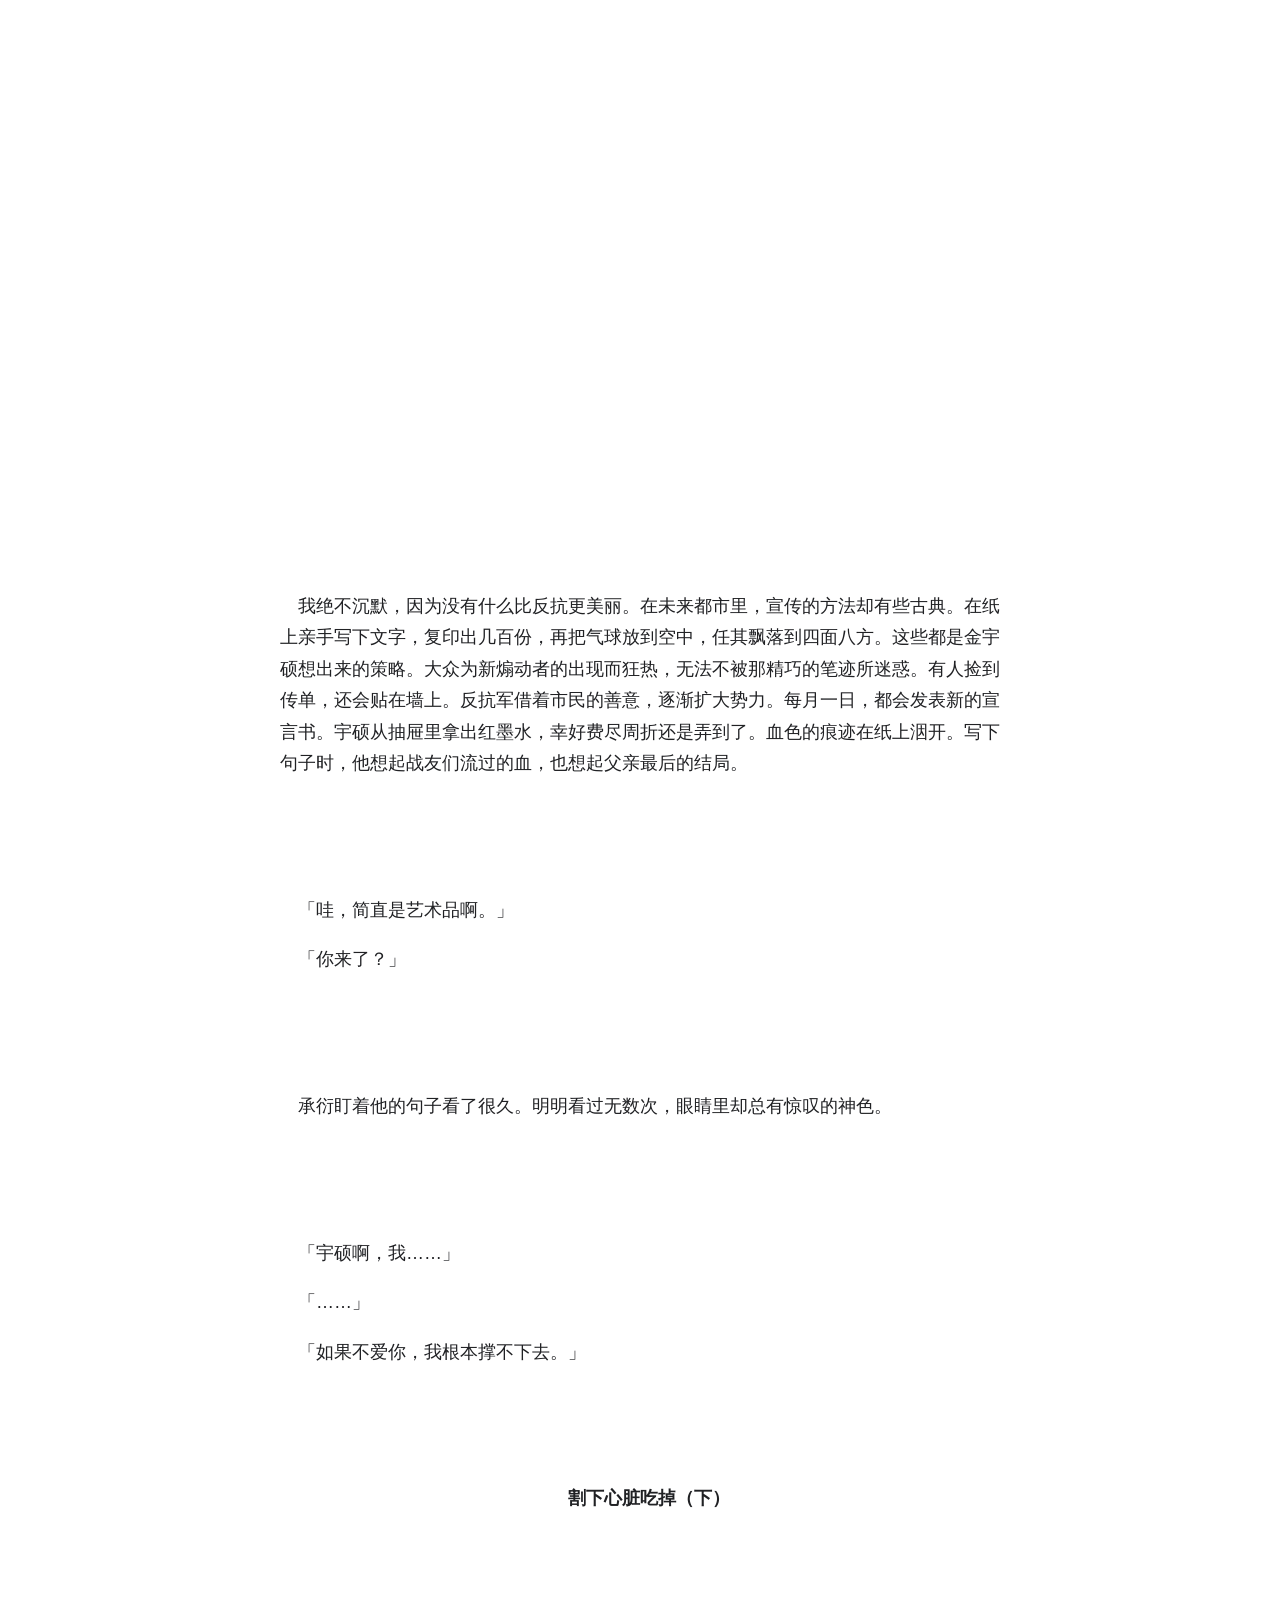
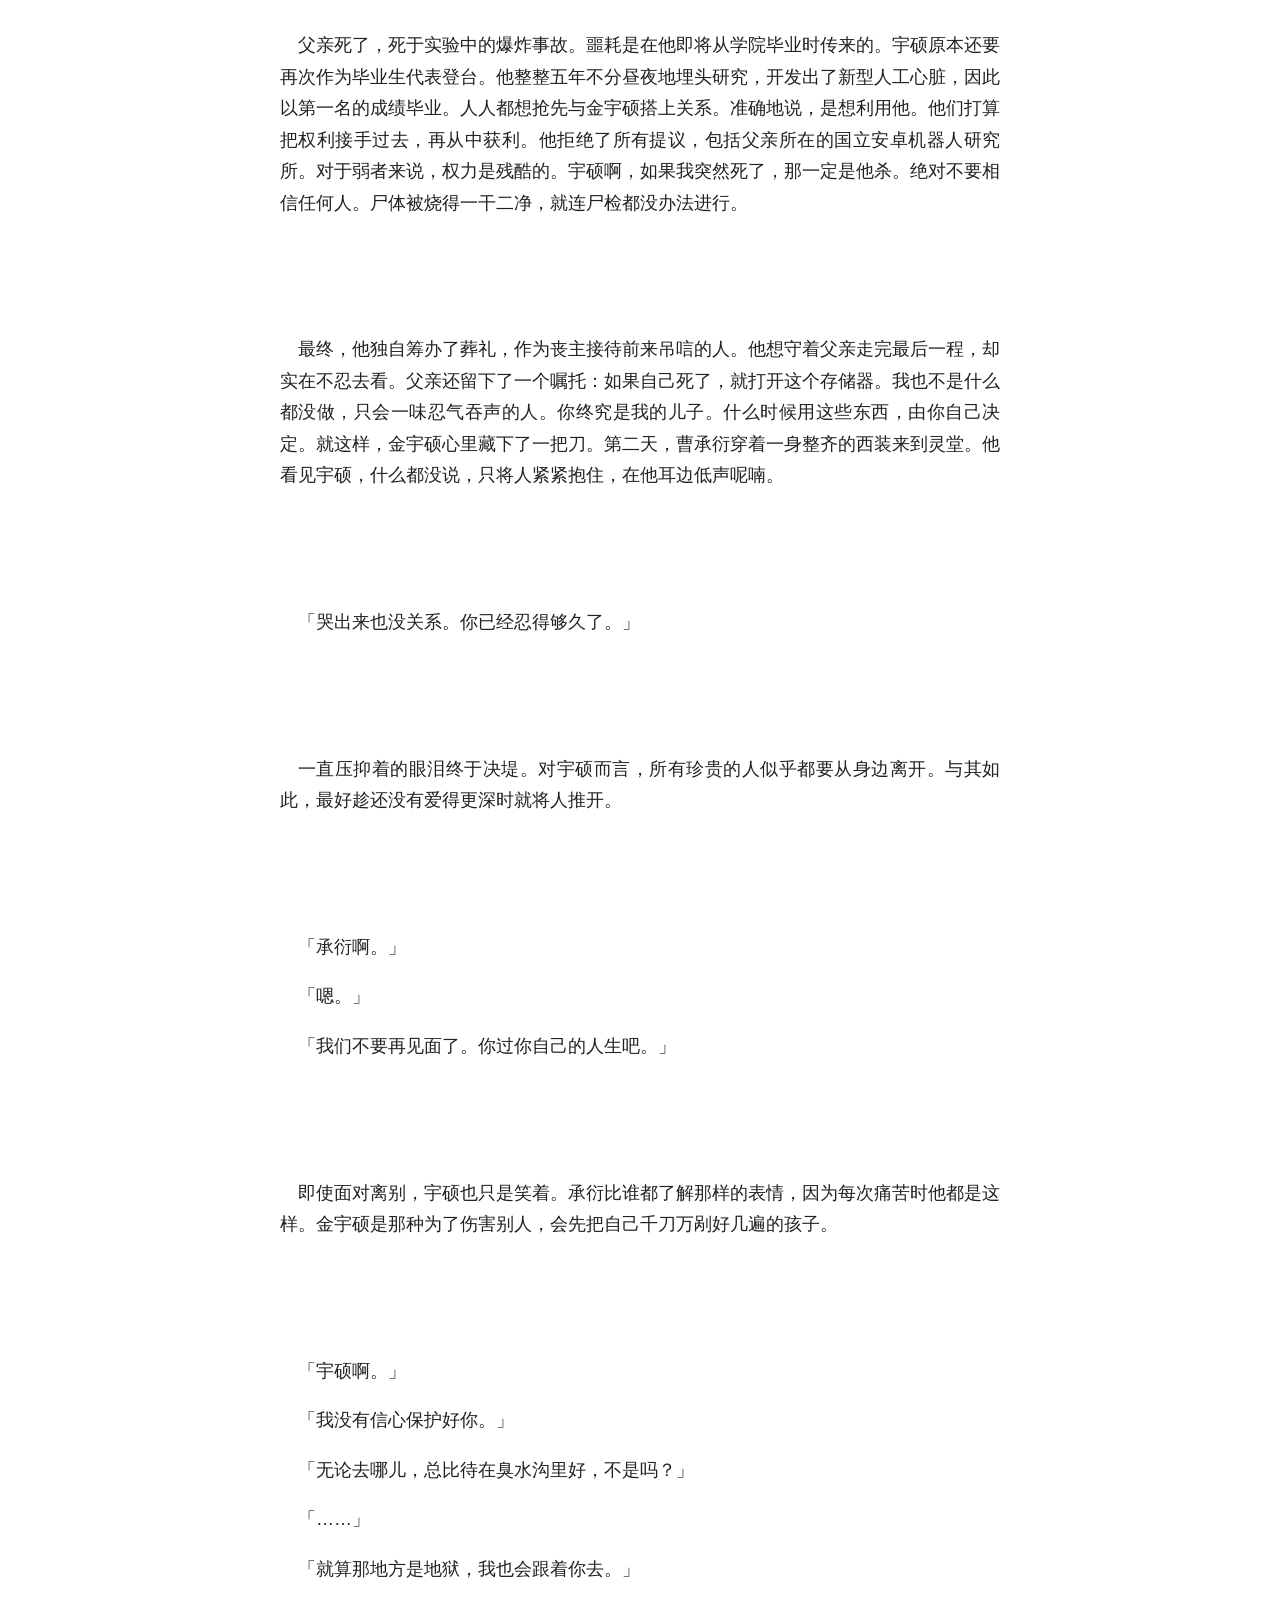
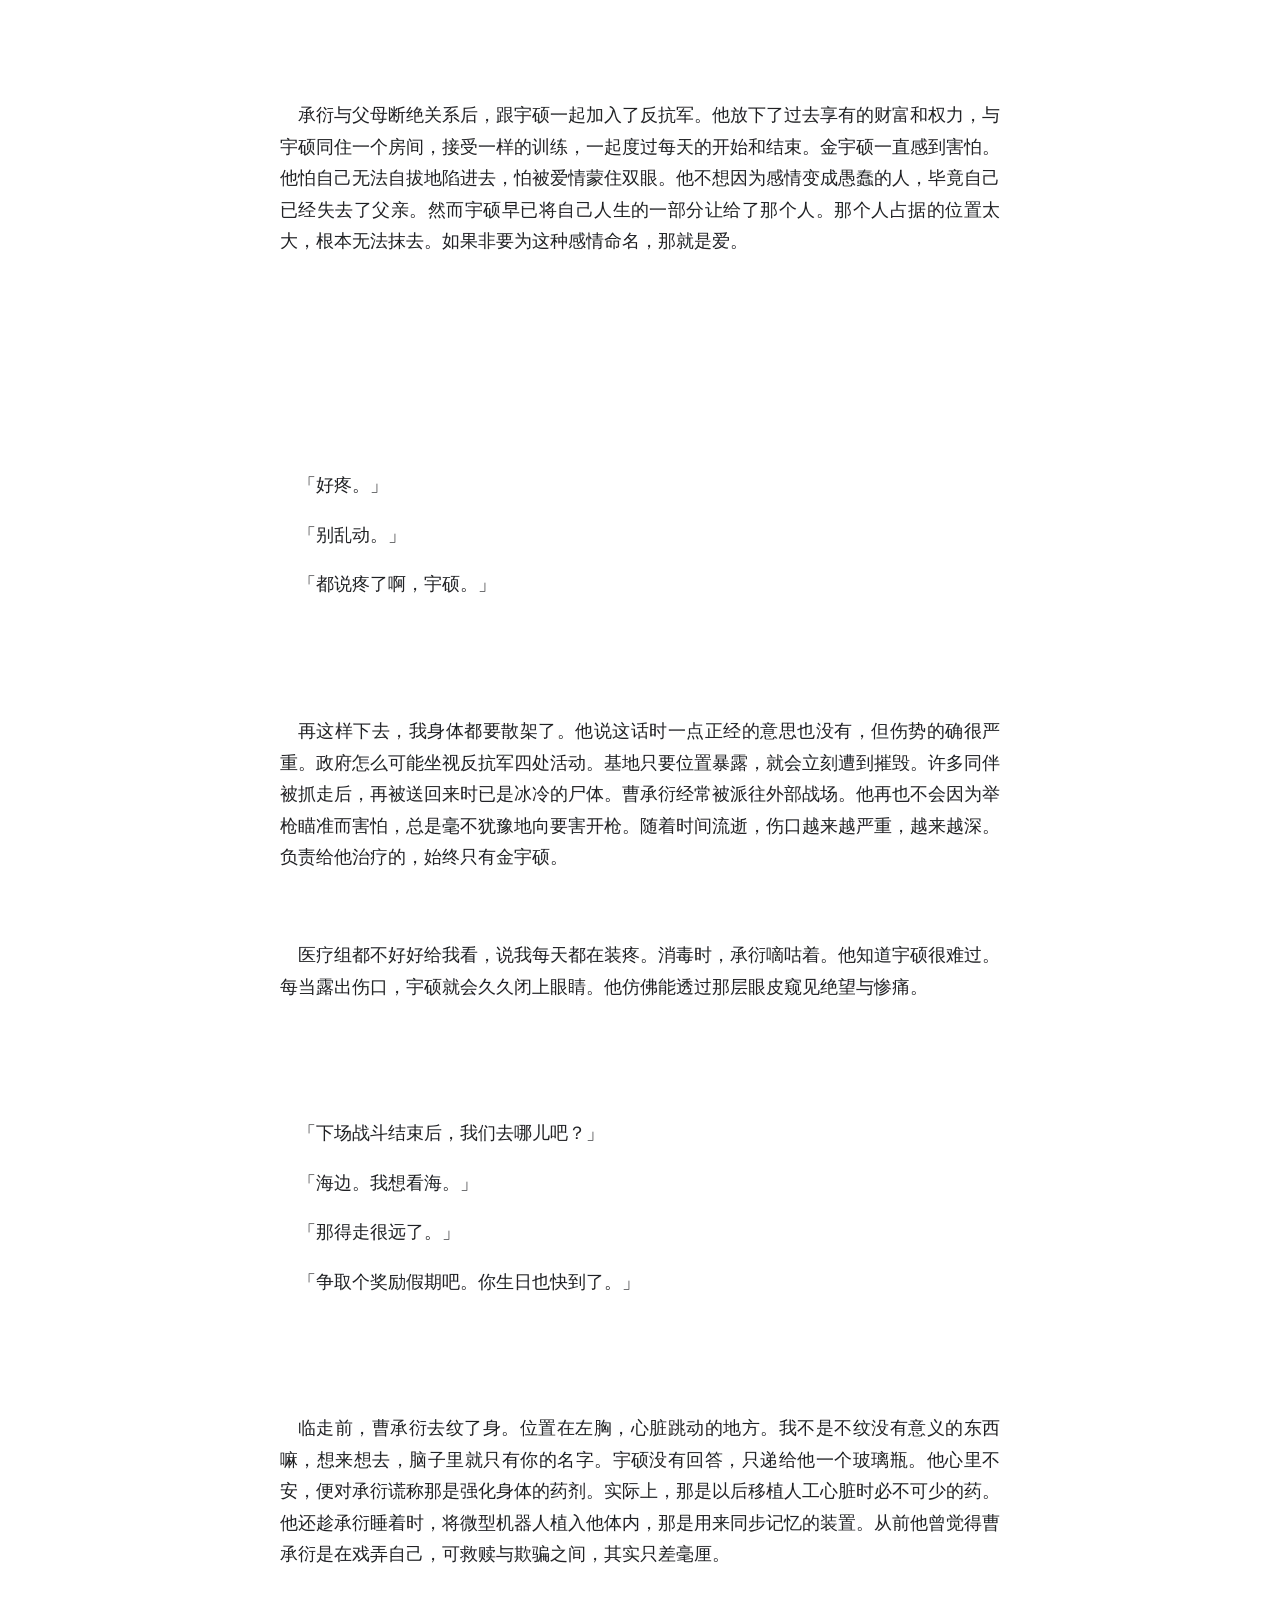
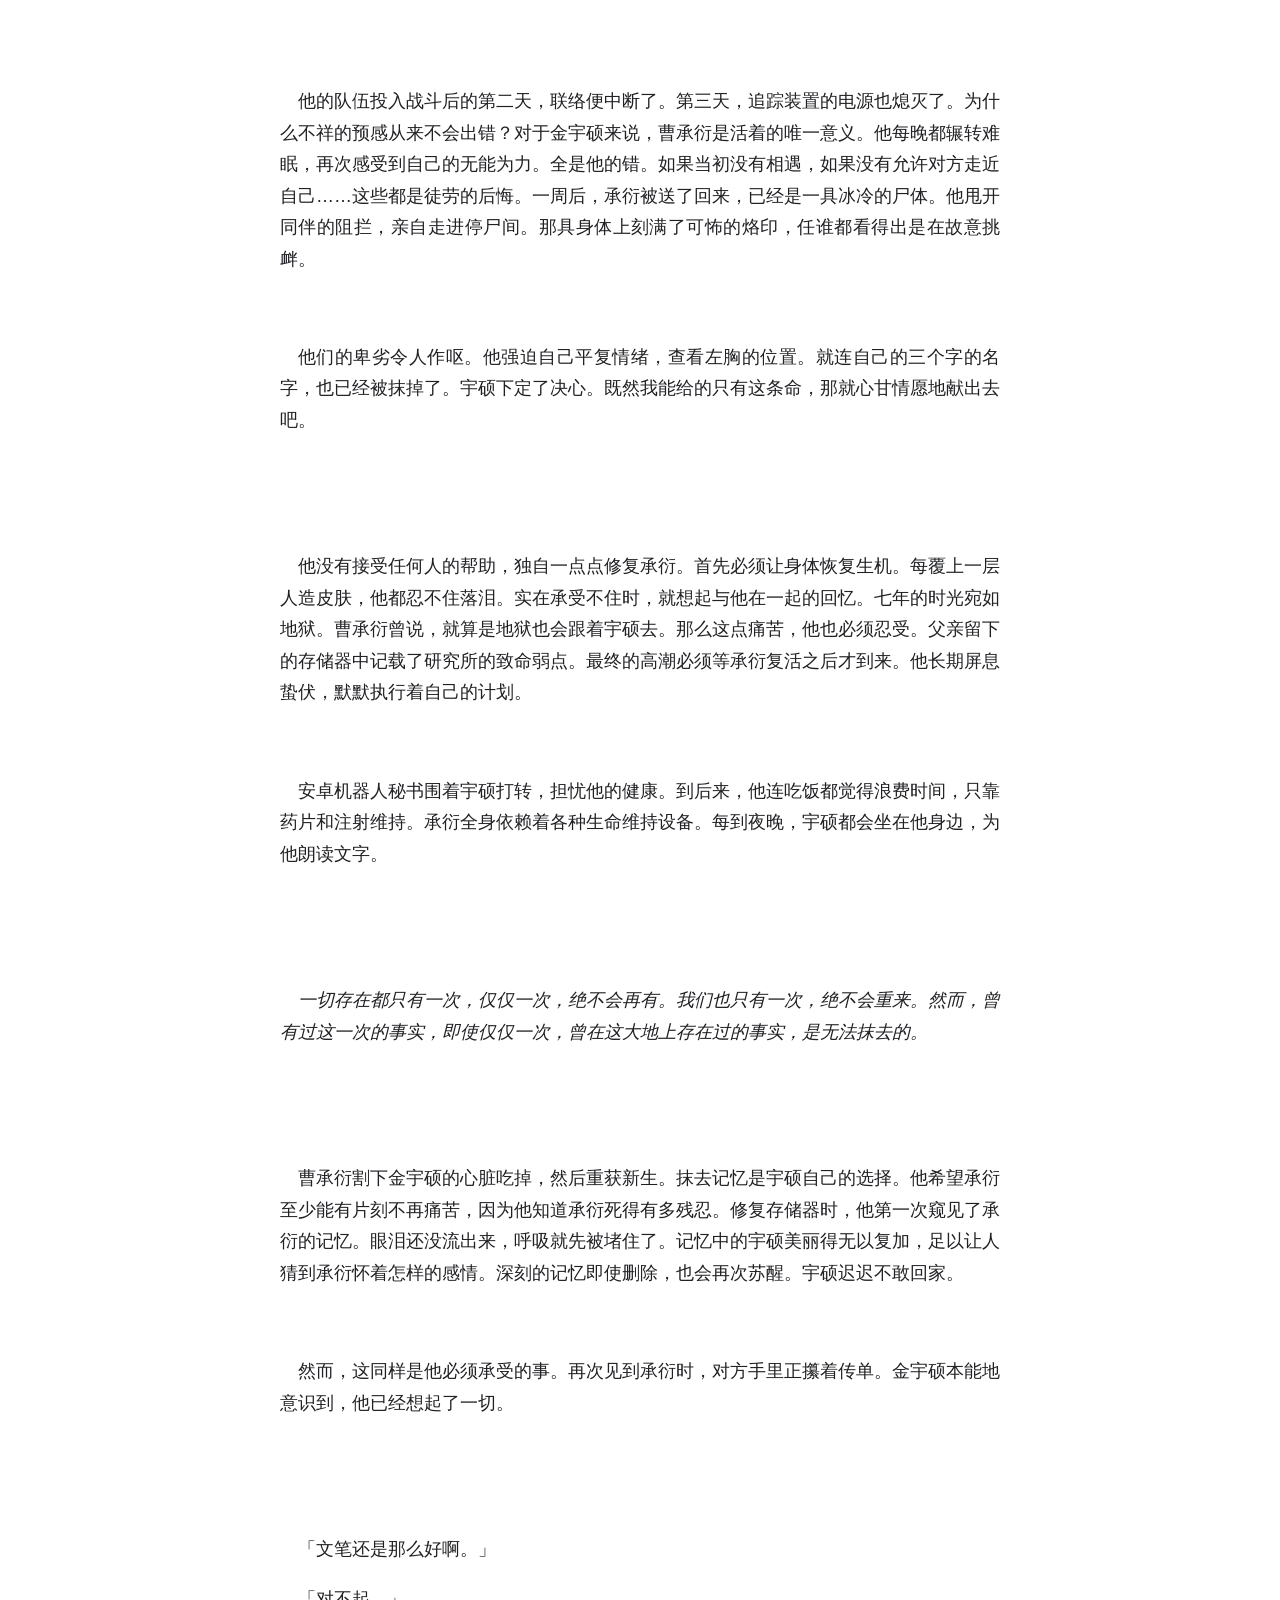
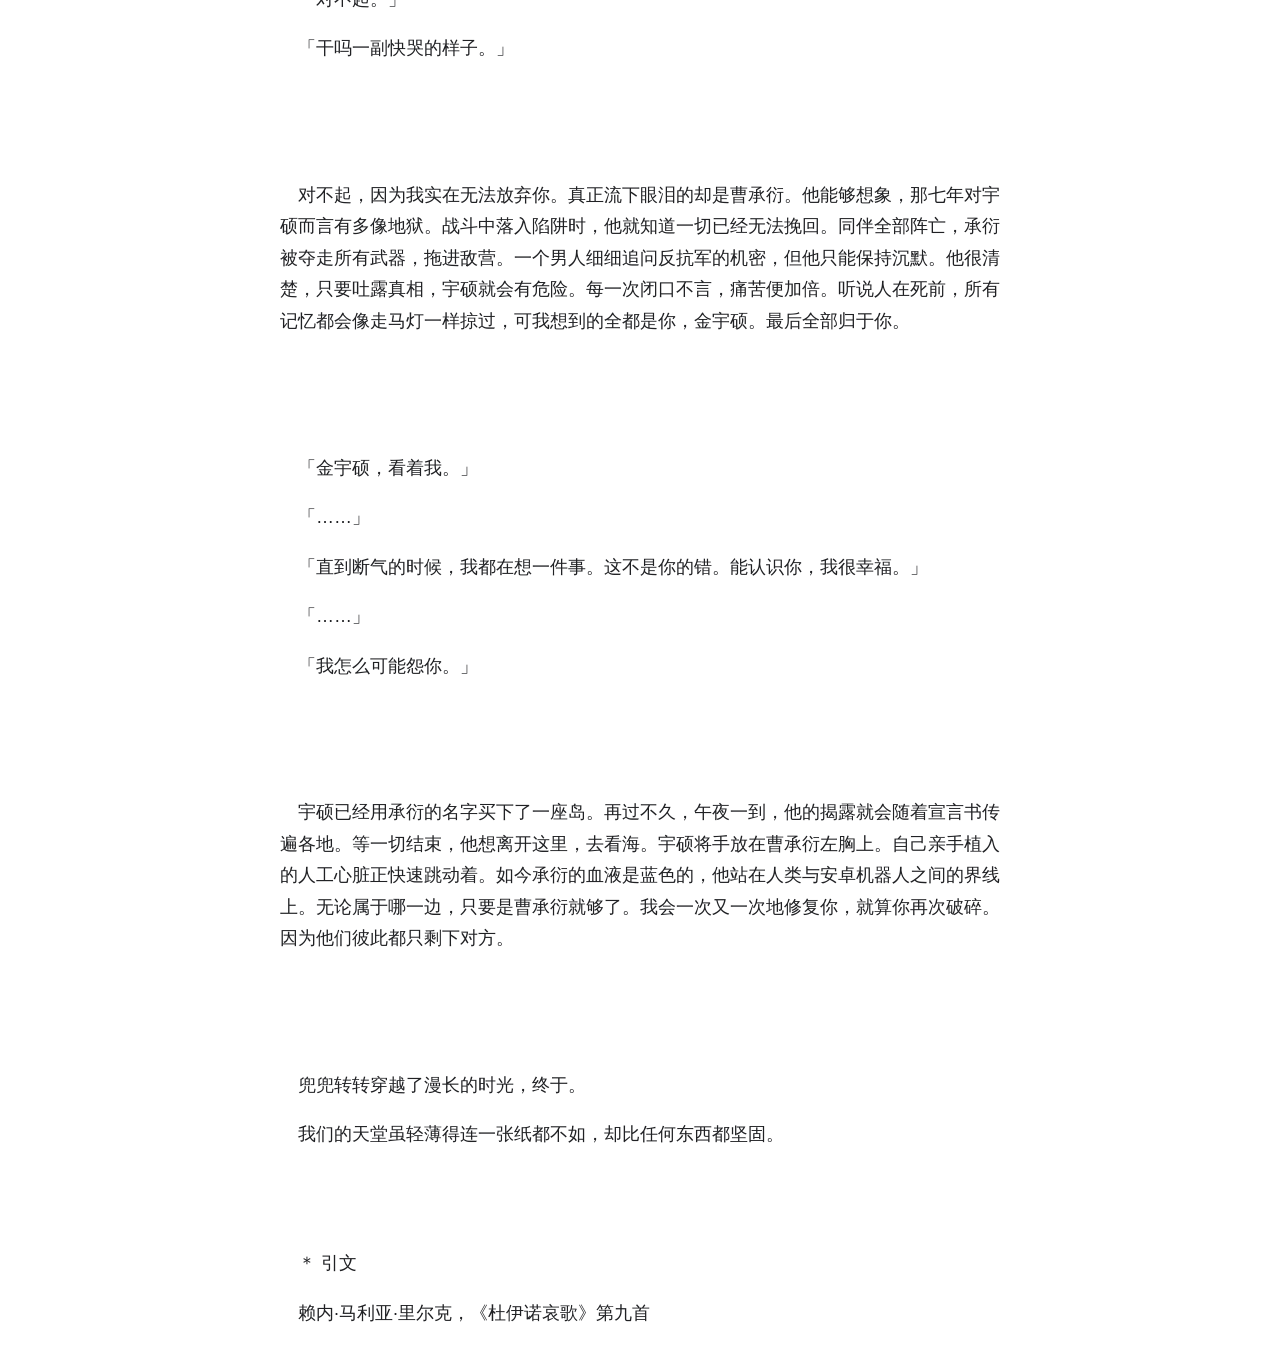
<file: korean-reader/stories/heart-eat-2.html>
<!doctype html><html lang="zh-CN"><head><meta charset="utf-8"><meta name="viewport" content="width=device-width, initial-scale=1"><title>割下心脏吃掉 · 下篇</title><style>:root{color-scheme:light}body{max-width:720px;margin:30px auto;padding:0 22px;background:#fff;color:#202124;font-family:-apple-system,BlinkMacSystemFont,"PingFang SC","Microsoft YaHei",sans-serif;font-size:18px;line-height:1.75}p{margin:18px 0 0;white-space:pre-wrap;overflow-wrap:anywhere}p.space{margin:0;max-width:100%;line-height:1;overflow:hidden}p.bold{font-weight:700}p.italic{font-style:italic}.media{margin:24px 0;max-width:100%}.media img{max-width:100%;height:auto;display:block;margin:auto}.media iframe{width:100%;aspect-ratio:16/9;border:0}@media(max-width:600px){body{font-size:17px;margin:24px auto;padding:0 19px}}</style></head><body><article><p class="space" style="height:30.6px"></p><figure class="media"><iframe title="原文嵌入的视频" loading="lazy" allowfullscreen allow="fullscreen;picture-in-picture" sandbox="allow-scripts allow-same-origin allow-presentation" src="https://www.youtube-nocookie.com/embed/jhIKrQrogPk"></iframe></figure><p class="space" style="height:48.6px"></p><p class="" style="text-indent:18.0px;text-align:justify">我绝不沉默，因为没有什么比反抗更美丽。在未来都市里，宣传的方法却有些古典。在纸上亲手写下文字，复印出几百份，再把气球放到空中，任其飘落到四面八方。这些都是金宇硕想出来的策略。大众为新煽动者的出现而狂热，无法不被那精巧的笔迹所迷惑。有人捡到传单，还会贴在墙上。反抗军借着市民的善意，逐渐扩大势力。每月一日，都会发表新的宣言书。宇硕从抽屉里拿出红墨水，幸好费尽周折还是弄到了。血色的痕迹在纸上洇开。写下句子时，他想起战友们流过的血，也想起父亲最后的结局。</p><p class="space" style="height:48.6px"></p><p class="space" style="height:48.6px"></p><p class="" style="text-indent:18.0px;text-align:justify">「哇，简直是艺术品啊。」</p><p class="" style="text-indent:18.0px;text-align:justify">「你来了？」</p><p class="space" style="height:48.6px"></p><p class="space" style="height:48.6px"></p><p class="" style="text-indent:18.0px;text-align:justify">承衍盯着他的句子看了很久。明明看过无数次，眼睛里却总有惊叹的神色。</p><p class="space" style="height:48.6px"></p><p class="space" style="height:48.6px"></p><p class="" style="text-indent:18.0px;text-align:justify">「宇硕啊，我……」</p><p class="" style="text-indent:18.0px;text-align:justify">「……」</p><p class="" style="text-indent:18.0px;text-align:justify">「如果不爱你，我根本撑不下去。」</p><p class="space" style="height:48.6px"></p><p class="space" style="height:48.6px"></p><p class="bold" style="text-indent:18.0px;text-align:center">割下心脏吃掉（下）</p><p class="space" style="height:48.6px"></p><p class="space" style="height:48.6px"></p><p class="" style="text-indent:18.0px;text-align:justify">父亲死了，死于实验中的爆炸事故。噩耗是在他即将从学院毕业时传来的。宇硕原本还要再次作为毕业生代表登台。他整整五年不分昼夜地埋头研究，开发出了新型人工心脏，因此以第一名的成绩毕业。人人都想抢先与金宇硕搭上关系。准确地说，是想利用他。他们打算把权利接手过去，再从中获利。他拒绝了所有提议，包括父亲所在的国立安卓机器人研究所。对于弱者来说，权力是残酷的。宇硕啊，如果我突然死了，那一定是他杀。绝对不要相信任何人。尸体被烧得一干二净，就连尸检都没办法进行。</p><p class="space" style="height:48.6px"></p><p class="space" style="height:48.6px"></p><p class="" style="text-indent:18.0px;text-align:justify">最终，他独自筹办了葬礼，作为丧主接待前来吊唁的人。他想守着父亲走完最后一程，却实在不忍去看。父亲还留下了一个嘱托：如果自己死了，就打开这个存储器。我也不是什么都没做，只会一味忍气吞声的人。你终究是我的儿子。什么时候用这些东西，由你自己决定。就这样，金宇硕心里藏下了一把刀。第二天，曹承衍穿着一身整齐的西装来到灵堂。他看见宇硕，什么都没说，只将人紧紧抱住，在他耳边低声呢喃。</p><p class="space" style="height:48.6px"></p><p class="space" style="height:48.6px"></p><p class="" style="text-indent:18.0px;text-align:justify">「哭出来也没关系。你已经忍得够久了。」</p><p class="space" style="height:48.6px"></p><p class="space" style="height:48.6px"></p><p class="" style="text-indent:18.0px;text-align:justify">一直压抑着的眼泪终于决堤。对宇硕而言，所有珍贵的人似乎都要从身边离开。与其如此，最好趁还没有爱得更深时就将人推开。</p><p class="space" style="height:48.6px"></p><p class="space" style="height:48.6px"></p><p class="" style="text-indent:18.0px;text-align:justify">「承衍啊。」</p><p class="" style="text-indent:18.0px;text-align:justify">「嗯。」</p><p class="" style="text-indent:18.0px;text-align:justify">「我们不要再见面了。你过你自己的人生吧。」</p><p class="space" style="height:48.6px"></p><p class="space" style="height:48.6px"></p><p class="" style="text-indent:18.0px;text-align:justify">即使面对离别，宇硕也只是笑着。承衍比谁都了解那样的表情，因为每次痛苦时他都是这样。金宇硕是那种为了伤害别人，会先把自己千刀万剐好几遍的孩子。</p><p class="space" style="height:48.6px"></p><p class="space" style="height:48.6px"></p><p class="" style="text-indent:18.0px;text-align:justify">「宇硕啊。」</p><p class="" style="text-indent:18.0px;text-align:justify">「我没有信心保护好你。」</p><p class="" style="text-indent:18.0px;text-align:justify">「无论去哪儿，总比待在臭水沟里好，不是吗？」</p><p class="" style="text-indent:18.0px;text-align:justify">「……」</p><p class="" style="text-indent:18.0px;text-align:justify">「就算那地方是地狱，我也会跟着你去。」</p><p class="space" style="height:48.6px"></p><p class="space" style="height:48.6px"></p><p class="" style="text-indent:18.0px;text-align:justify">承衍与父母断绝关系后，跟宇硕一起加入了反抗军。他放下了过去享有的财富和权力，与宇硕同住一个房间，接受一样的训练，一起度过每天的开始和结束。金宇硕一直感到害怕。他怕自己无法自拔地陷进去，怕被爱情蒙住双眼。他不想因为感情变成愚蠢的人，毕竟自己已经失去了父亲。然而宇硕早已将自己人生的一部分让给了那个人。那个人占据的位置太大，根本无法抹去。如果非要为这种感情命名，那就是爱。</p><p class="space" style="height:48.6px"></p><p class="space" style="height:48.6px"></p><p class="space" style="height:48.6px"></p><p class="space" style="height:48.6px"></p><p class="" style="text-indent:18.0px;text-align:justify">「好疼。」</p><p class="" style="text-indent:18.0px;text-align:justify">「别乱动。」</p><p class="" style="text-indent:18.0px;text-align:justify">「都说疼了啊，宇硕。」</p><p class="space" style="height:48.6px"></p><p class="space" style="height:48.6px"></p><p class="" style="text-indent:18.0px;text-align:justify">再这样下去，我身体都要散架了。他说这话时一点正经的意思也没有，但伤势的确很严重。政府怎么可能坐视反抗军四处活动。基地只要位置暴露，就会立刻遭到摧毁。许多同伴被抓走后，再被送回来时已是冰冷的尸体。曹承衍经常被派往外部战场。他再也不会因为举枪瞄准而害怕，总是毫不犹豫地向要害开枪。随着时间流逝，伤口越来越严重，越来越深。负责给他治疗的，始终只有金宇硕。</p><p class="space" style="height:48.6px"></p><p class="" style="text-indent:18.0px;text-align:justify">医疗组都不好好给我看，说我每天都在装疼。消毒时，承衍嘀咕着。他知道宇硕很难过。每当露出伤口，宇硕就会久久闭上眼睛。他仿佛能透过那层眼皮窥见绝望与惨痛。</p><p class="space" style="height:48.6px"></p><p class="space" style="height:48.6px"></p><p class="" style="text-indent:18.0px;text-align:justify">「下场战斗结束后，我们去哪儿吧？」</p><p class="" style="text-indent:18.0px;text-align:justify">「海边。我想看海。」</p><p class="" style="text-indent:18.0px;text-align:justify">「那得走很远了。」</p><p class="" style="text-indent:18.0px;text-align:justify">「争取个奖励假期吧。你生日也快到了。」</p><p class="space" style="height:48.6px"></p><p class="space" style="height:48.6px"></p><p class="" style="text-indent:18.0px;text-align:justify">临走前，曹承衍去纹了身。位置在左胸，心脏跳动的地方。我不是不纹没有意义的东西嘛，想来想去，脑子里就只有你的名字。宇硕没有回答，只递给他一个玻璃瓶。他心里不安，便对承衍谎称那是强化身体的药剂。实际上，那是以后移植人工心脏时必不可少的药。他还趁承衍睡着时，将微型机器人植入他体内，那是用来同步记忆的装置。从前他曾觉得曹承衍是在戏弄自己，可救赎与欺骗之间，其实只差毫厘。</p><p class="space" style="height:48.6px"></p><p class="space" style="height:48.6px"></p><p class="" style="text-indent:18.0px;text-align:justify">他的队伍投入战斗后的第二天，联络便中断了。第三天，追踪装置的电源也熄灭了。为什么不祥的预感从来不会出错？对于金宇硕来说，曹承衍是活着的唯一意义。他每晚都辗转难眠，再次感受到自己的无能为力。全是他的错。如果当初没有相遇，如果没有允许对方走近自己……这些都是徒劳的后悔。一周后，承衍被送了回来，已经是一具冰冷的尸体。他甩开同伴的阻拦，亲自走进停尸间。那具身体上刻满了可怖的烙印，任谁都看得出是在故意挑衅。</p><p class="space" style="height:48.6px"></p><p class="" style="text-indent:18.0px;text-align:justify">他们的卑劣令人作呕。他强迫自己平复情绪，查看左胸的位置。就连自己的三个字的名字，也已经被抹掉了。宇硕下定了决心。既然我能给的只有这条命，那就心甘情愿地献出去吧。</p><p class="space" style="height:48.6px"></p><p class="space" style="height:48.6px"></p><p class="" style="text-indent:18.0px;text-align:justify">他没有接受任何人的帮助，独自一点点修复承衍。首先必须让身体恢复生机。每覆上一层人造皮肤，他都忍不住落泪。实在承受不住时，就想起与他在一起的回忆。七年的时光宛如地狱。曹承衍曾说，就算是地狱也会跟着宇硕去。那么这点痛苦，他也必须忍受。父亲留下的存储器中记载了研究所的致命弱点。最终的高潮必须等承衍复活之后才到来。他长期屏息蛰伏，默默执行着自己的计划。</p><p class="space" style="height:48.6px"></p><p class="" style="text-indent:18.0px;text-align:justify">安卓机器人秘书围着宇硕打转，担忧他的健康。到后来，他连吃饭都觉得浪费时间，只靠药片和注射维持。承衍全身依赖着各种生命维持设备。每到夜晚，宇硕都会坐在他身边，为他朗读文字。</p><p class="space" style="height:48.6px"></p><p class="space" style="height:48.6px"></p><p class="italic" style="text-indent:18.0px;text-align:justify">一切存在都只有一次，仅仅一次，绝不会再有。我们也只有一次，绝不会重来。然而，曾有过这一次的事实，即使仅仅一次，曾在这大地上存在过的事实，是无法抹去的。</p><p class="space" style="height:48.6px"></p><p class="space" style="height:48.6px"></p><p class="" style="text-indent:18.0px;text-align:justify">曹承衍割下金宇硕的心脏吃掉，然后重获新生。抹去记忆是宇硕自己的选择。他希望承衍至少能有片刻不再痛苦，因为他知道承衍死得有多残忍。修复存储器时，他第一次窥见了承衍的记忆。眼泪还没流出来，呼吸就先被堵住了。记忆中的宇硕美丽得无以复加，足以让人猜到承衍怀着怎样的感情。深刻的记忆即使删除，也会再次苏醒。宇硕迟迟不敢回家。</p><p class="space" style="height:48.6px"></p><p class="" style="text-indent:18.0px;text-align:justify">然而，这同样是他必须承受的事。再次见到承衍时，对方手里正攥着传单。金宇硕本能地意识到，他已经想起了一切。</p><p class="space" style="height:48.6px"></p><p class="space" style="height:48.6px"></p><p class="" style="text-indent:18.0px;text-align:justify">「文笔还是那么好啊。」</p><p class="" style="text-indent:18.0px;text-align:justify">「对不起。」</p><p class="" style="text-indent:18.0px;text-align:justify">「干吗一副快哭的样子。」</p><p class="space" style="height:48.6px"></p><p class="space" style="height:48.6px"></p><p class="" style="text-indent:18.0px;text-align:justify">对不起，因为我实在无法放弃你。真正流下眼泪的却是曹承衍。他能够想象，那七年对宇硕而言有多像地狱。战斗中落入陷阱时，他就知道一切已经无法挽回。同伴全部阵亡，承衍被夺走所有武器，拖进敌营。一个男人细细追问反抗军的机密，但他只能保持沉默。他很清楚，只要吐露真相，宇硕就会有危险。每一次闭口不言，痛苦便加倍。听说人在死前，所有记忆都会像走马灯一样掠过，可我想到的全都是你，金宇硕。最后全部归于你。</p><p class="space" style="height:48.6px"></p><p class="space" style="height:48.6px"></p><p class="" style="text-indent:18.0px;text-align:justify">「金宇硕，看着我。」</p><p class="" style="text-indent:18.0px;text-align:justify">「……」</p><p class="" style="text-indent:18.0px;text-align:justify">「直到断气的时候，我都在想一件事。这不是你的错。能认识你，我很幸福。」</p><p class="" style="text-indent:18.0px;text-align:justify">「……」</p><p class="" style="text-indent:18.0px;text-align:justify">「我怎么可能怨你。」</p><p class="space" style="height:48.6px"></p><p class="space" style="height:48.6px"></p><p class="" style="text-indent:18.0px;text-align:justify">宇硕已经用承衍的名字买下了一座岛。再过不久，午夜一到，他的揭露就会随着宣言书传遍各地。等一切结束，他想离开这里，去看海。宇硕将手放在曹承衍左胸上。自己亲手植入的人工心脏正快速跳动着。如今承衍的血液是蓝色的，他站在人类与安卓机器人之间的界线上。无论属于哪一边，只要是曹承衍就够了。我会一次又一次地修复你，就算你再次破碎。因为他们彼此都只剩下对方。</p><p class="space" style="height:48.6px"></p><p class="space" style="height:48.6px"></p><p class="" style="text-indent:18.0px;text-align:justify">兜兜转转穿越了漫长的时光，终于。</p><p class="" style="text-indent:18.0px;text-align:justify">我们的天堂虽轻薄得连一张纸都不如，却比任何东西都坚固。</p><p class="space" style="height:48.6px"></p><p class="space" style="height:30.6px"></p><p class="" style="text-indent:18.0px;text-align:justify">＊ 引文</p><p class="" style="text-indent:18.0px;text-align:justify">赖内·马利亚·里尔克，《杜伊诺哀歌》第九首</p></article></body></html>
</file>
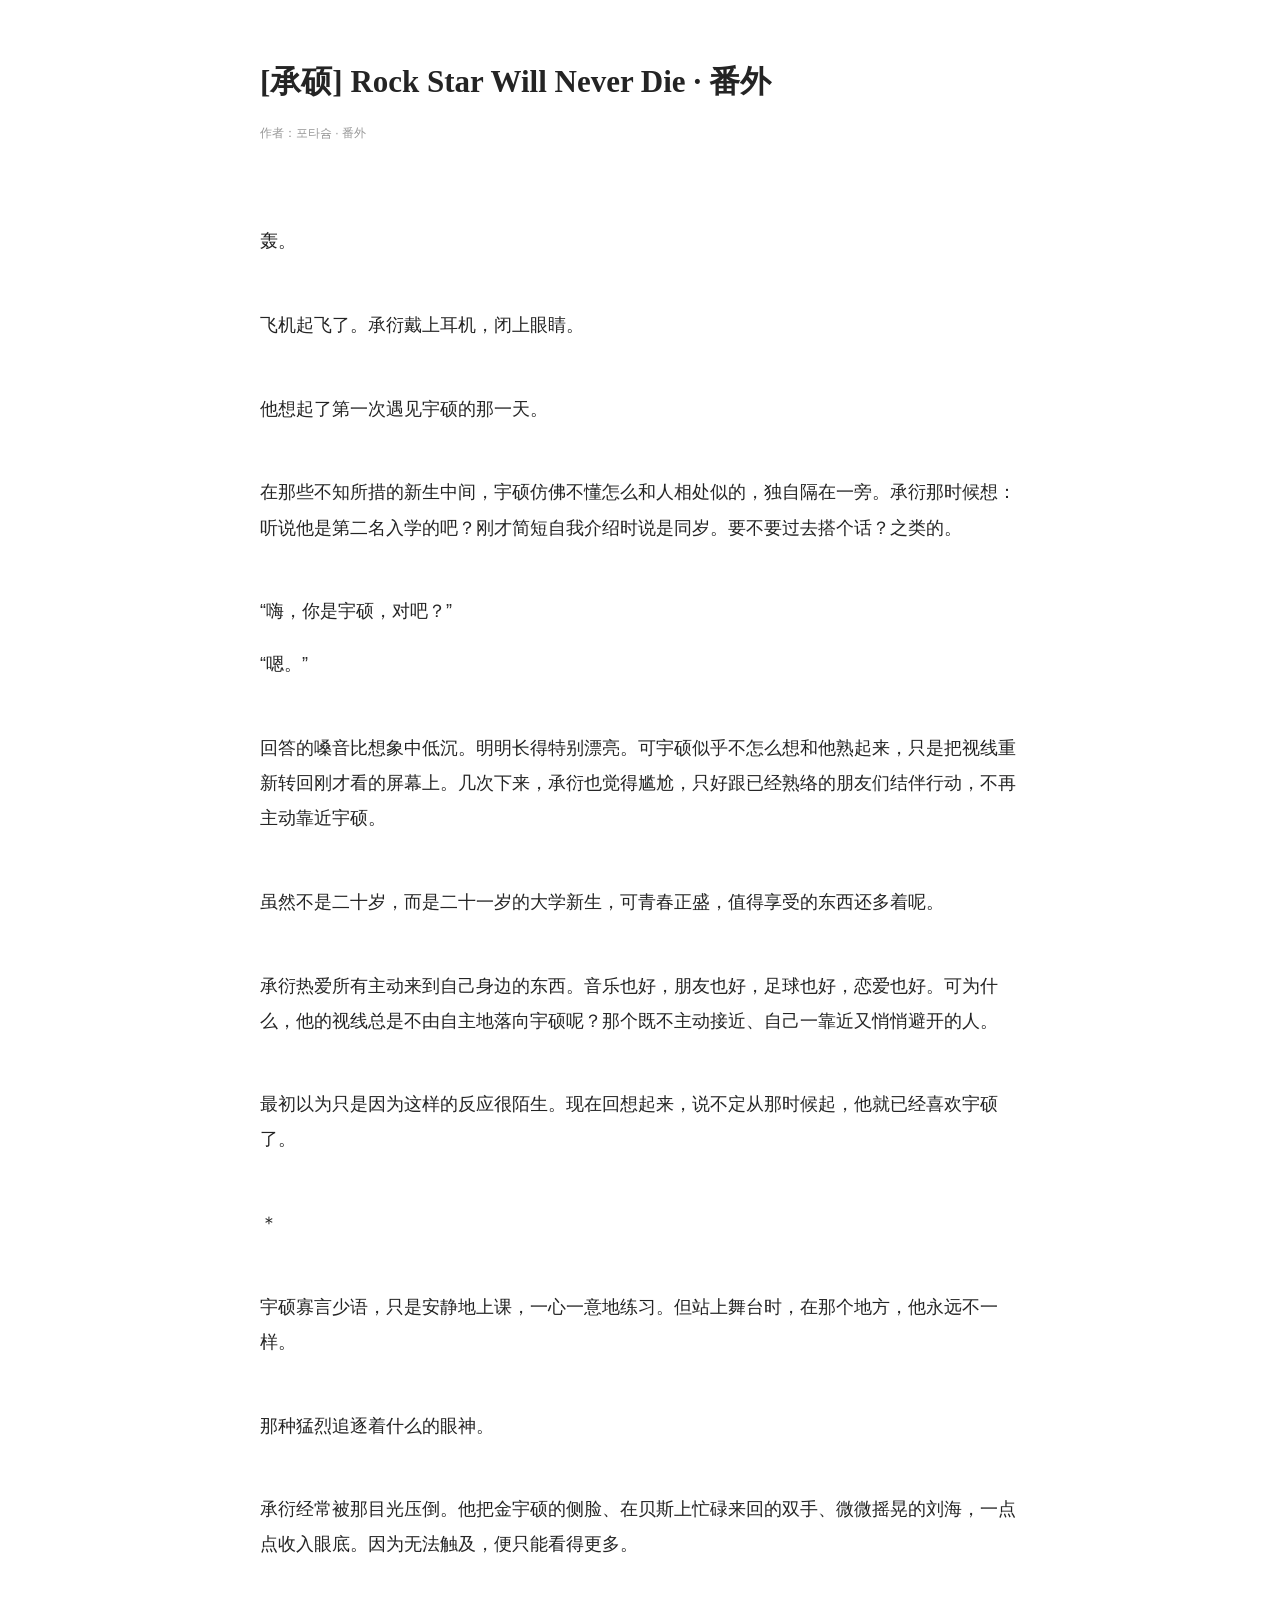
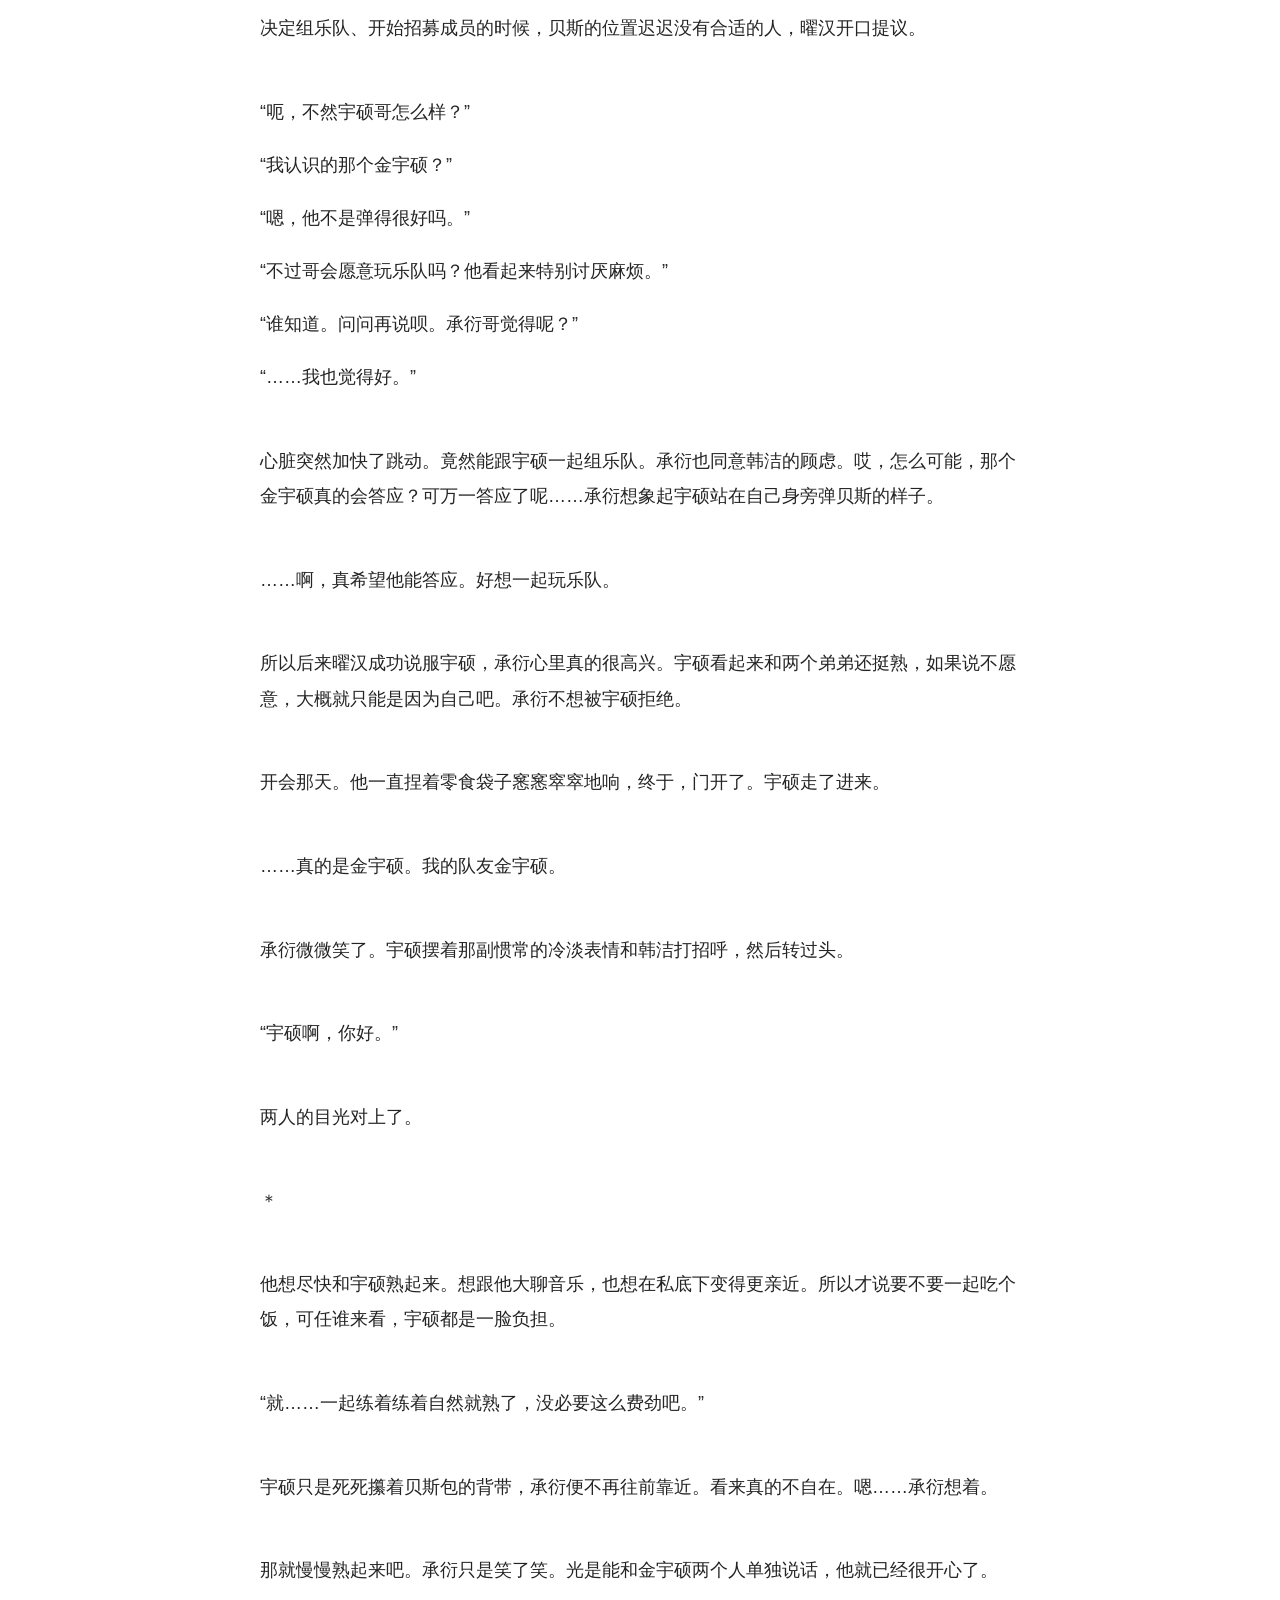
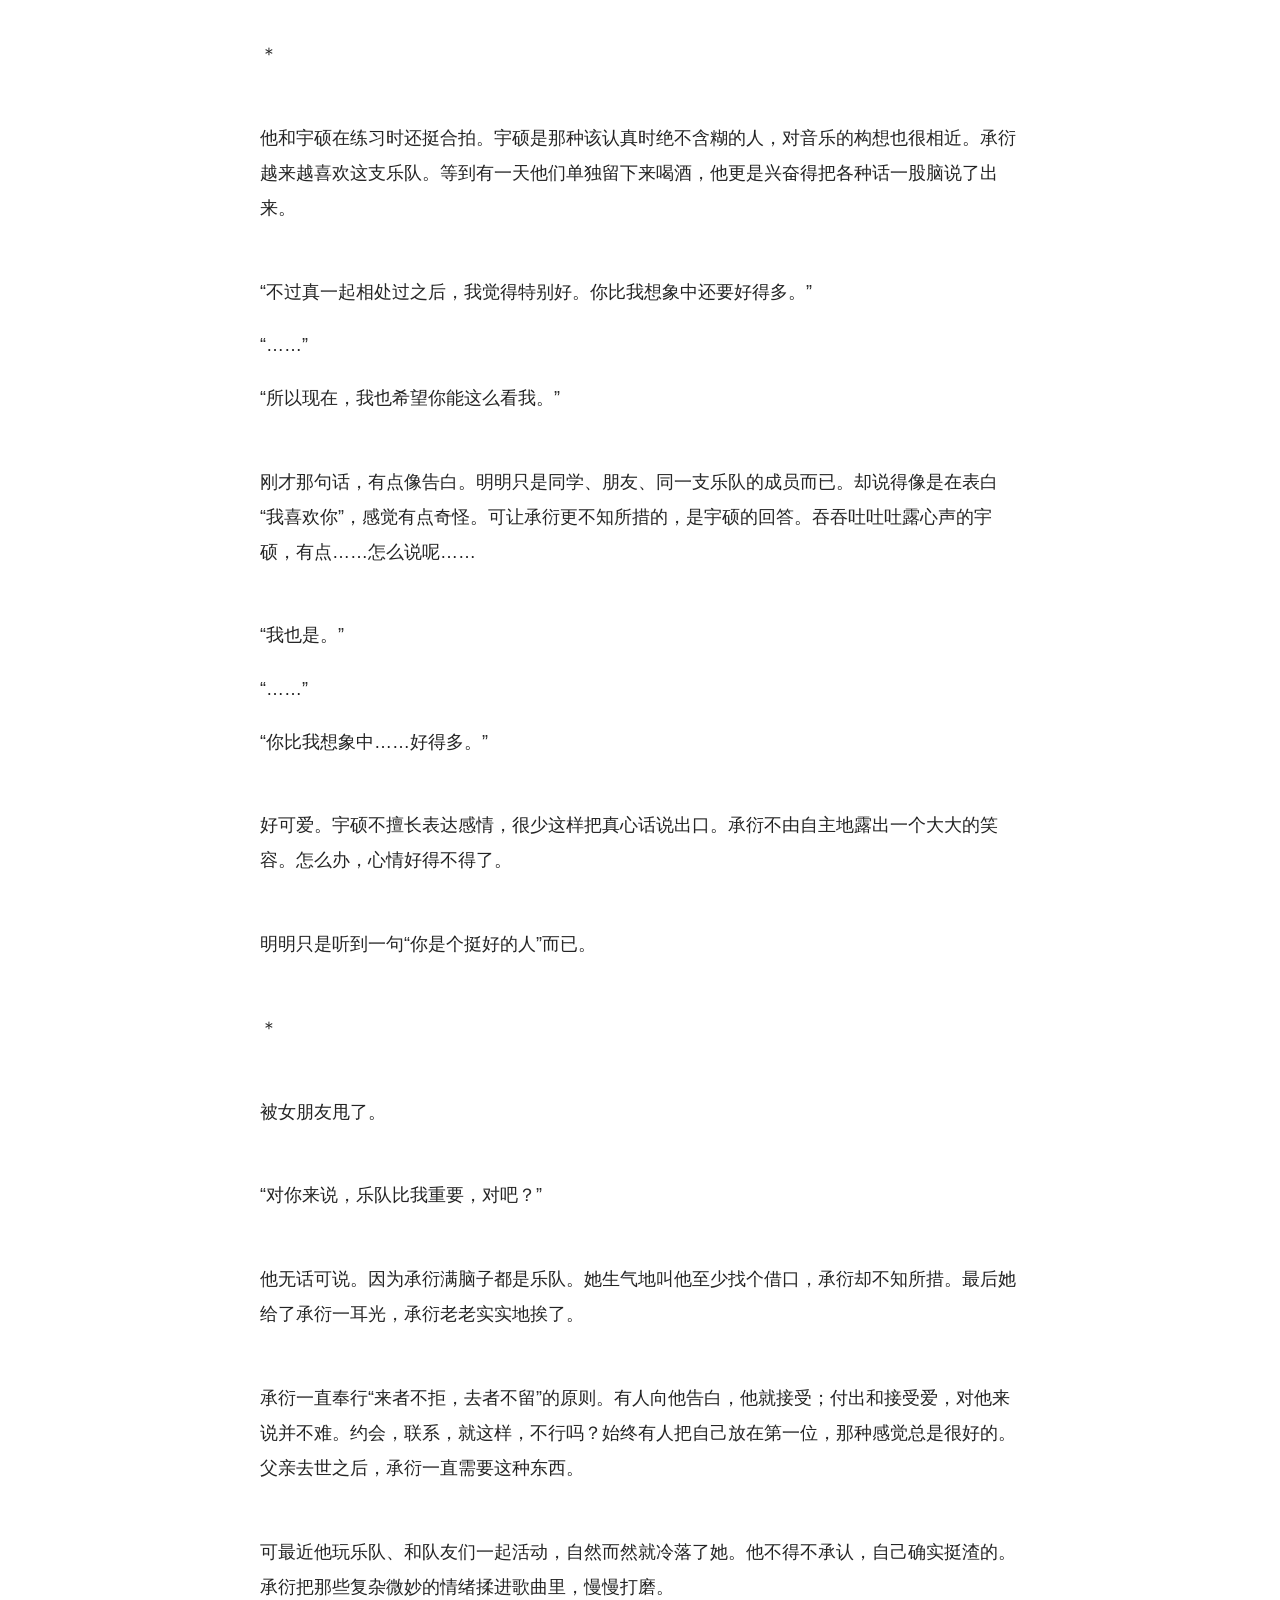
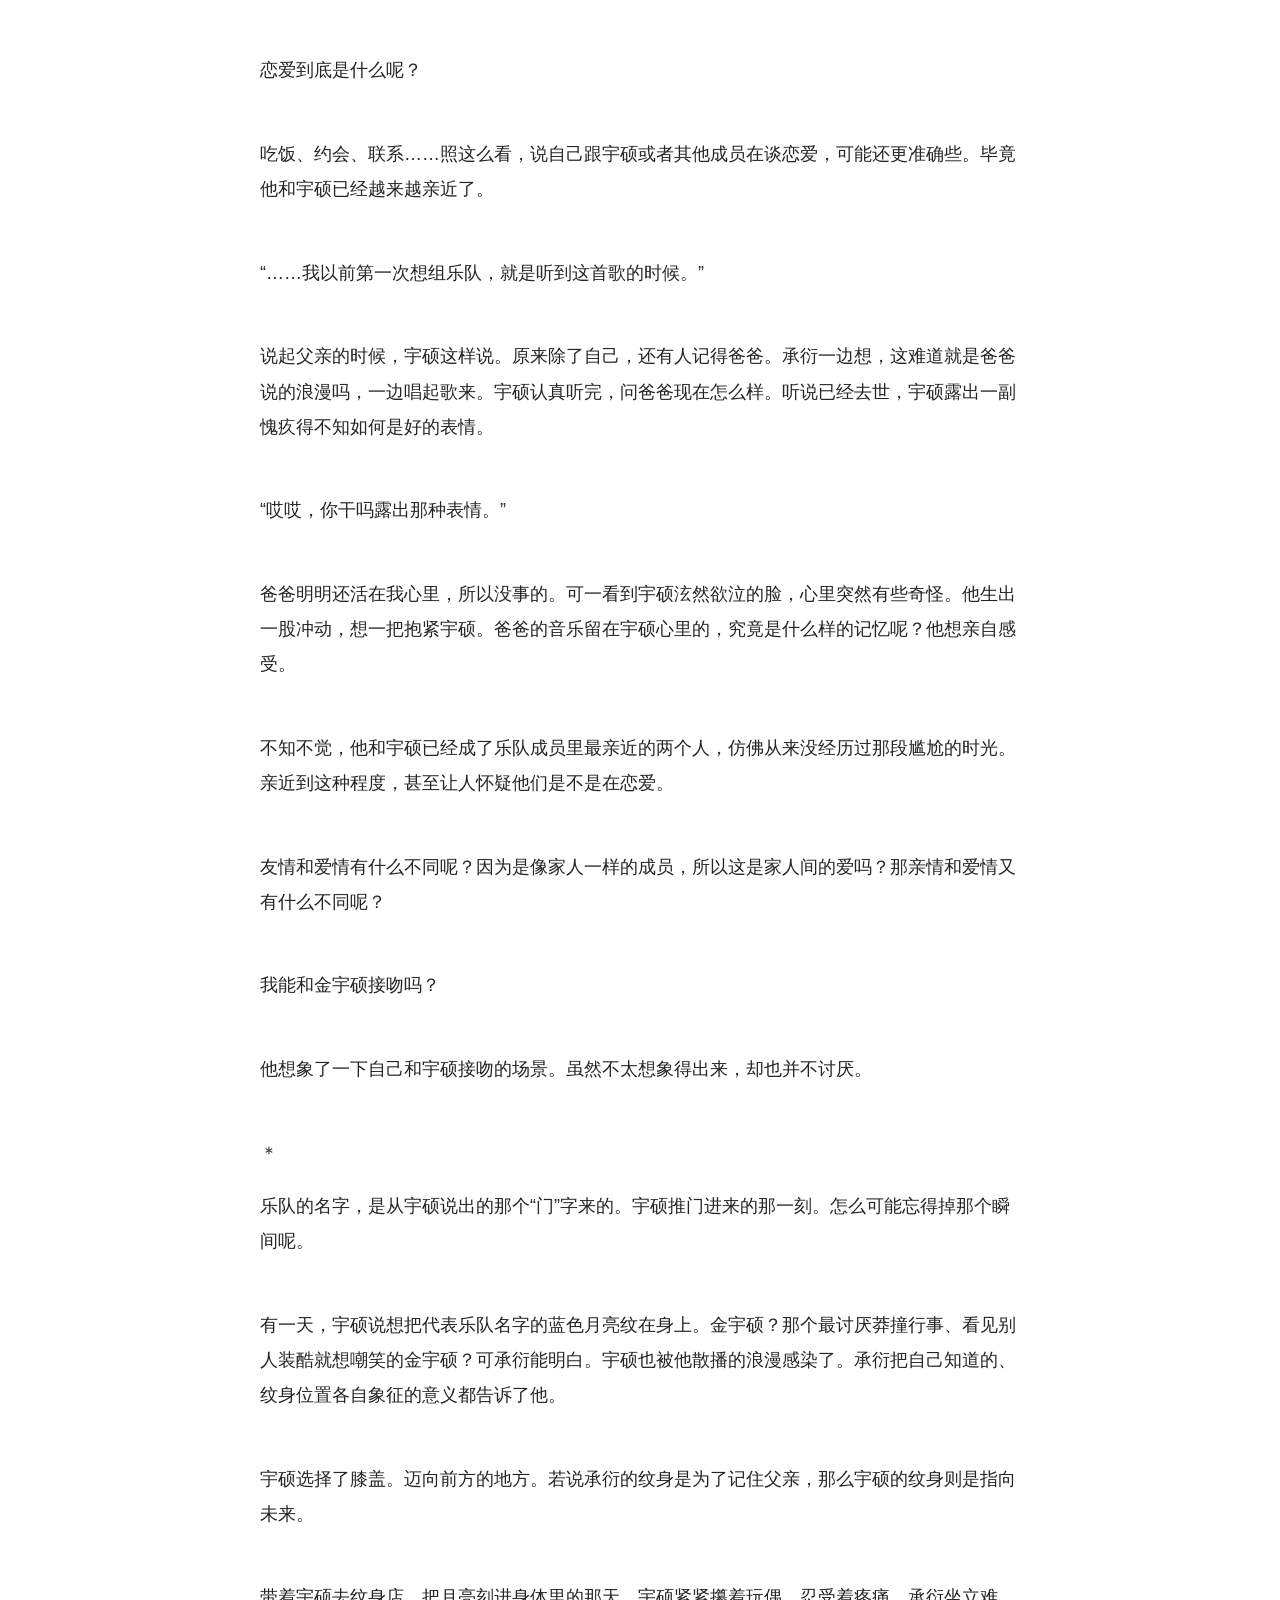
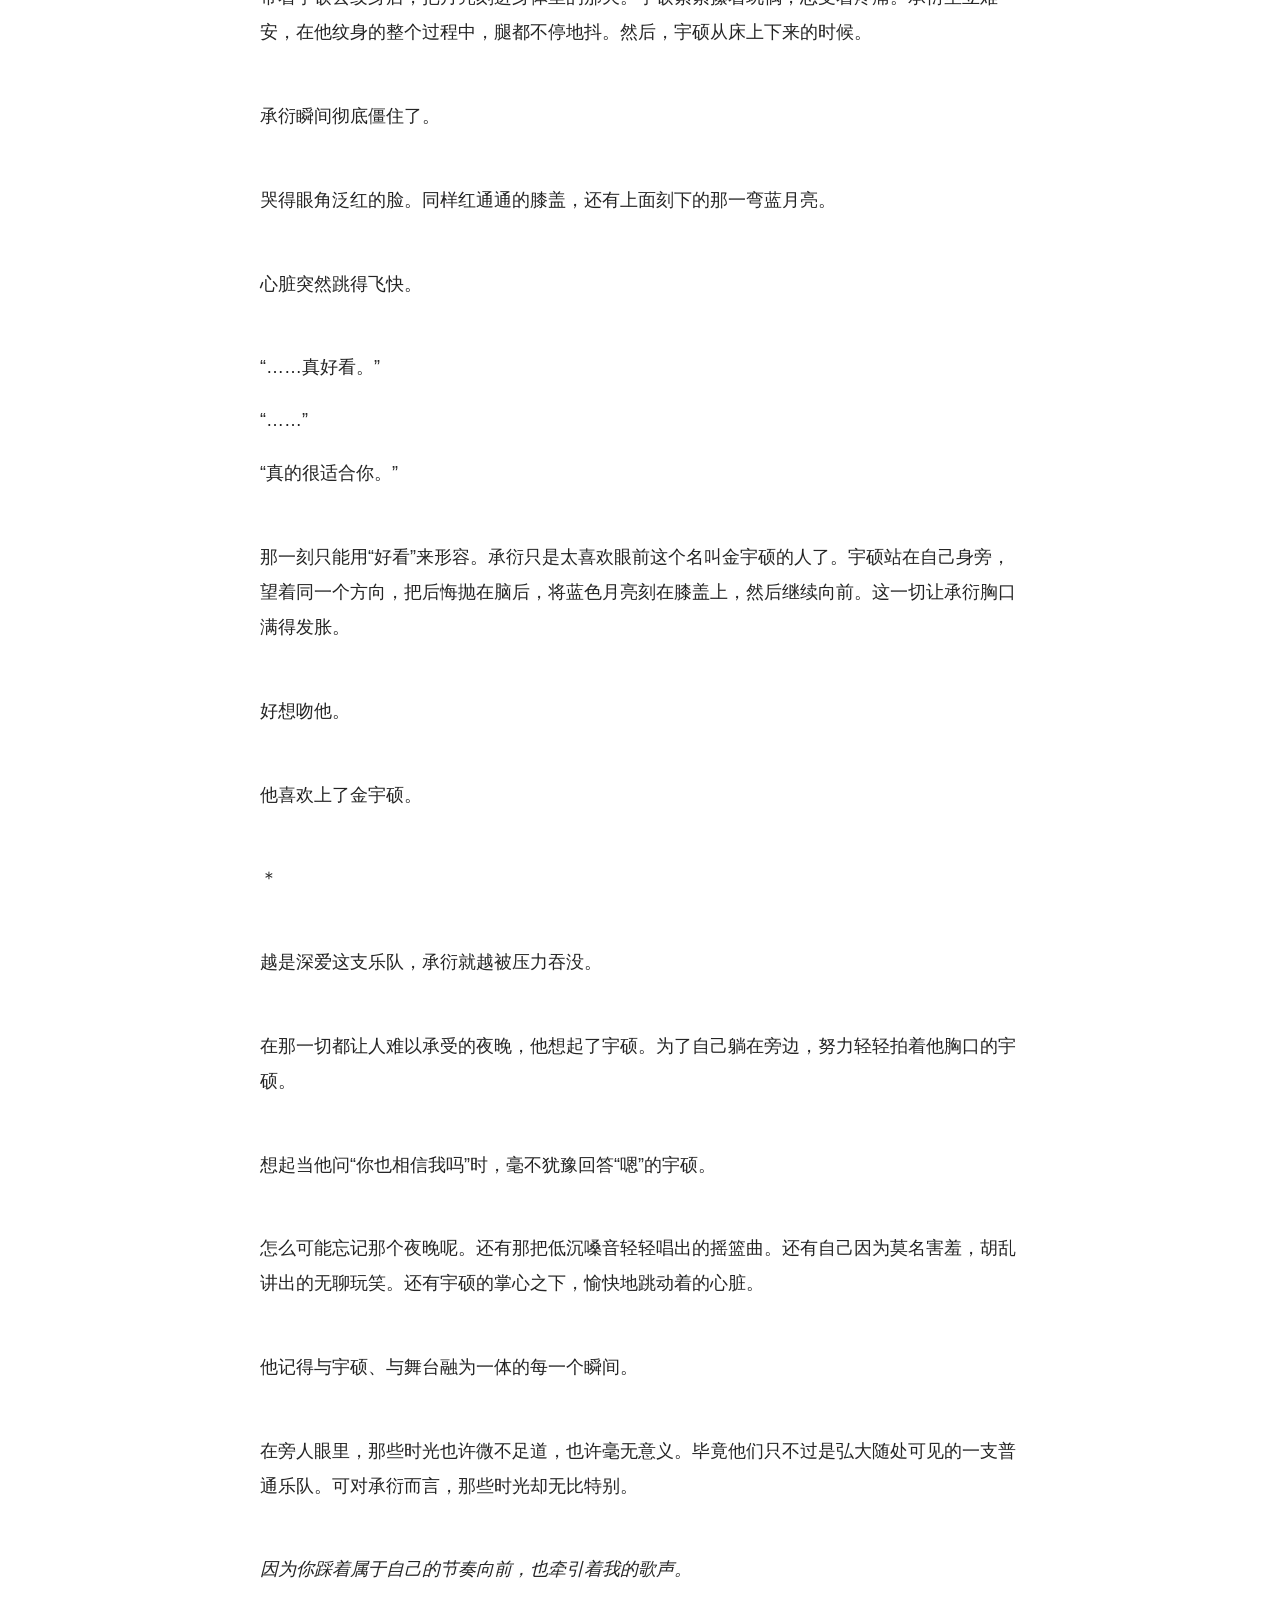
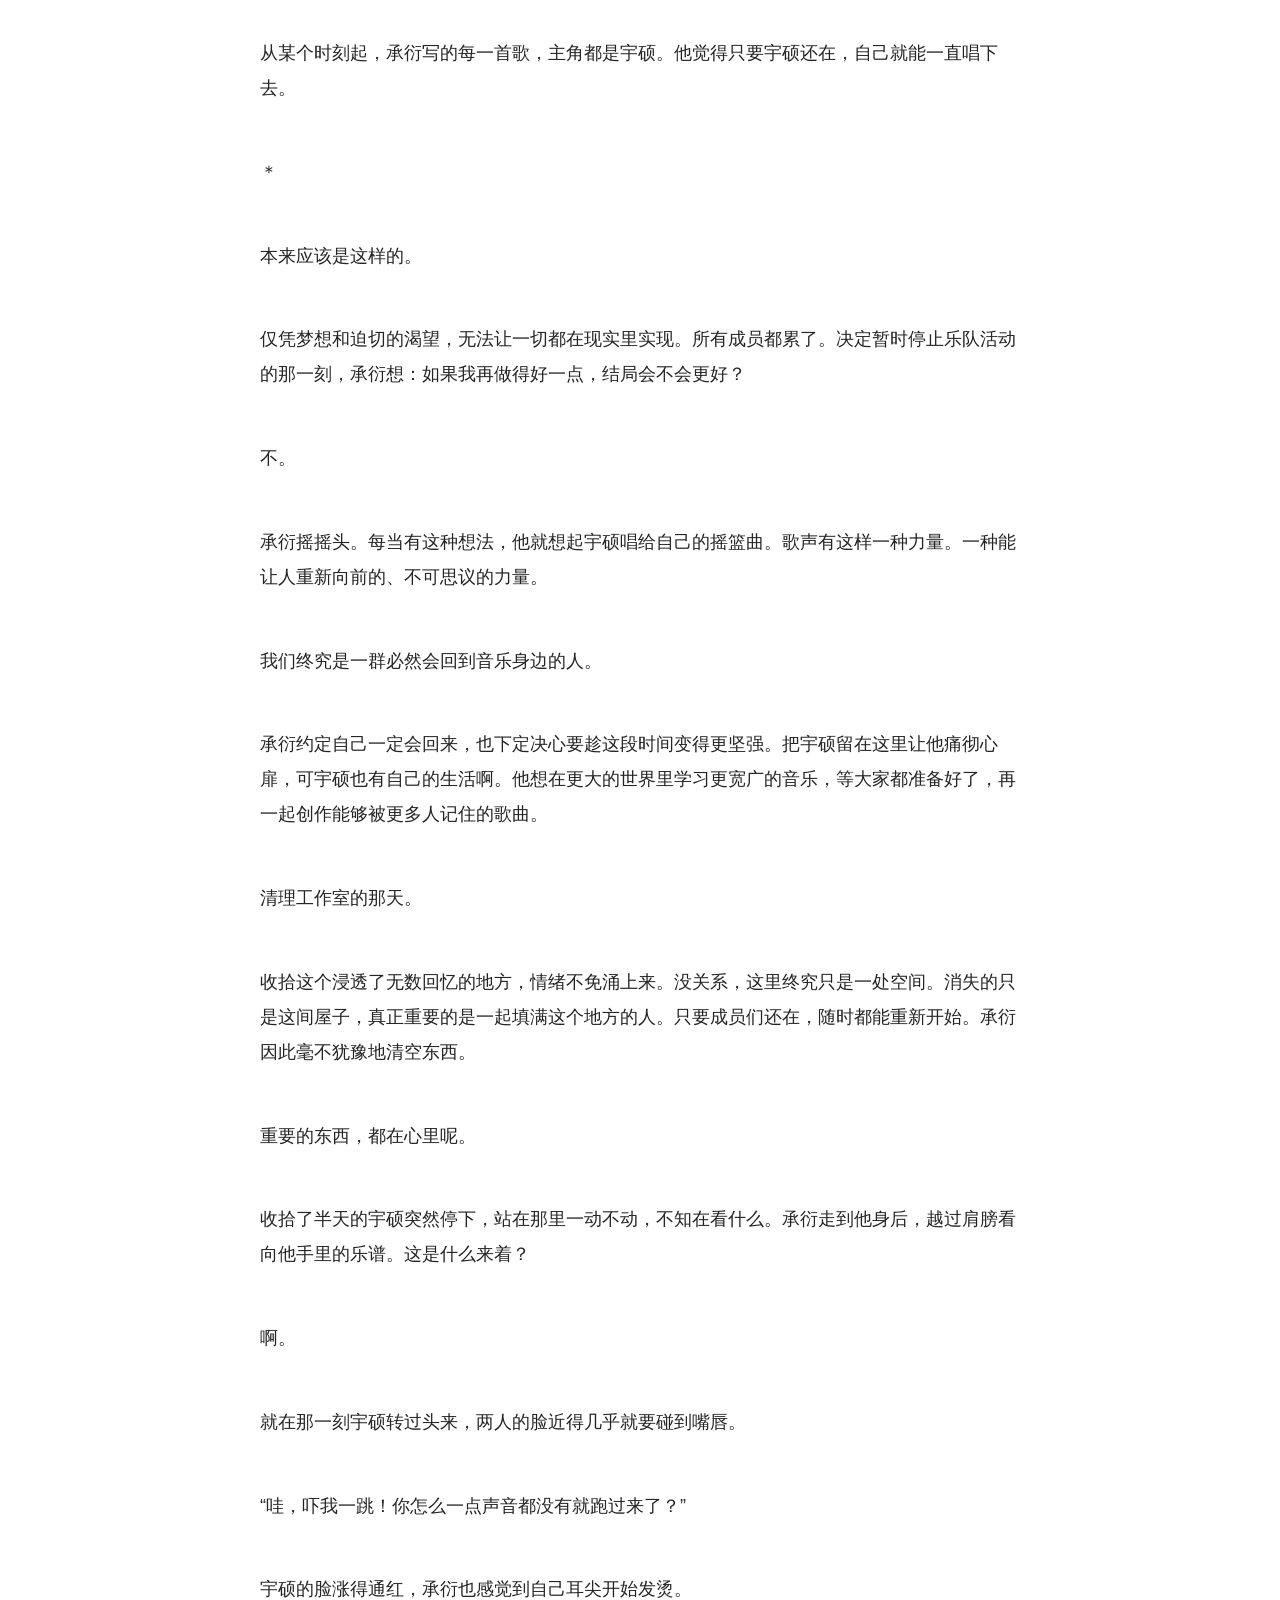
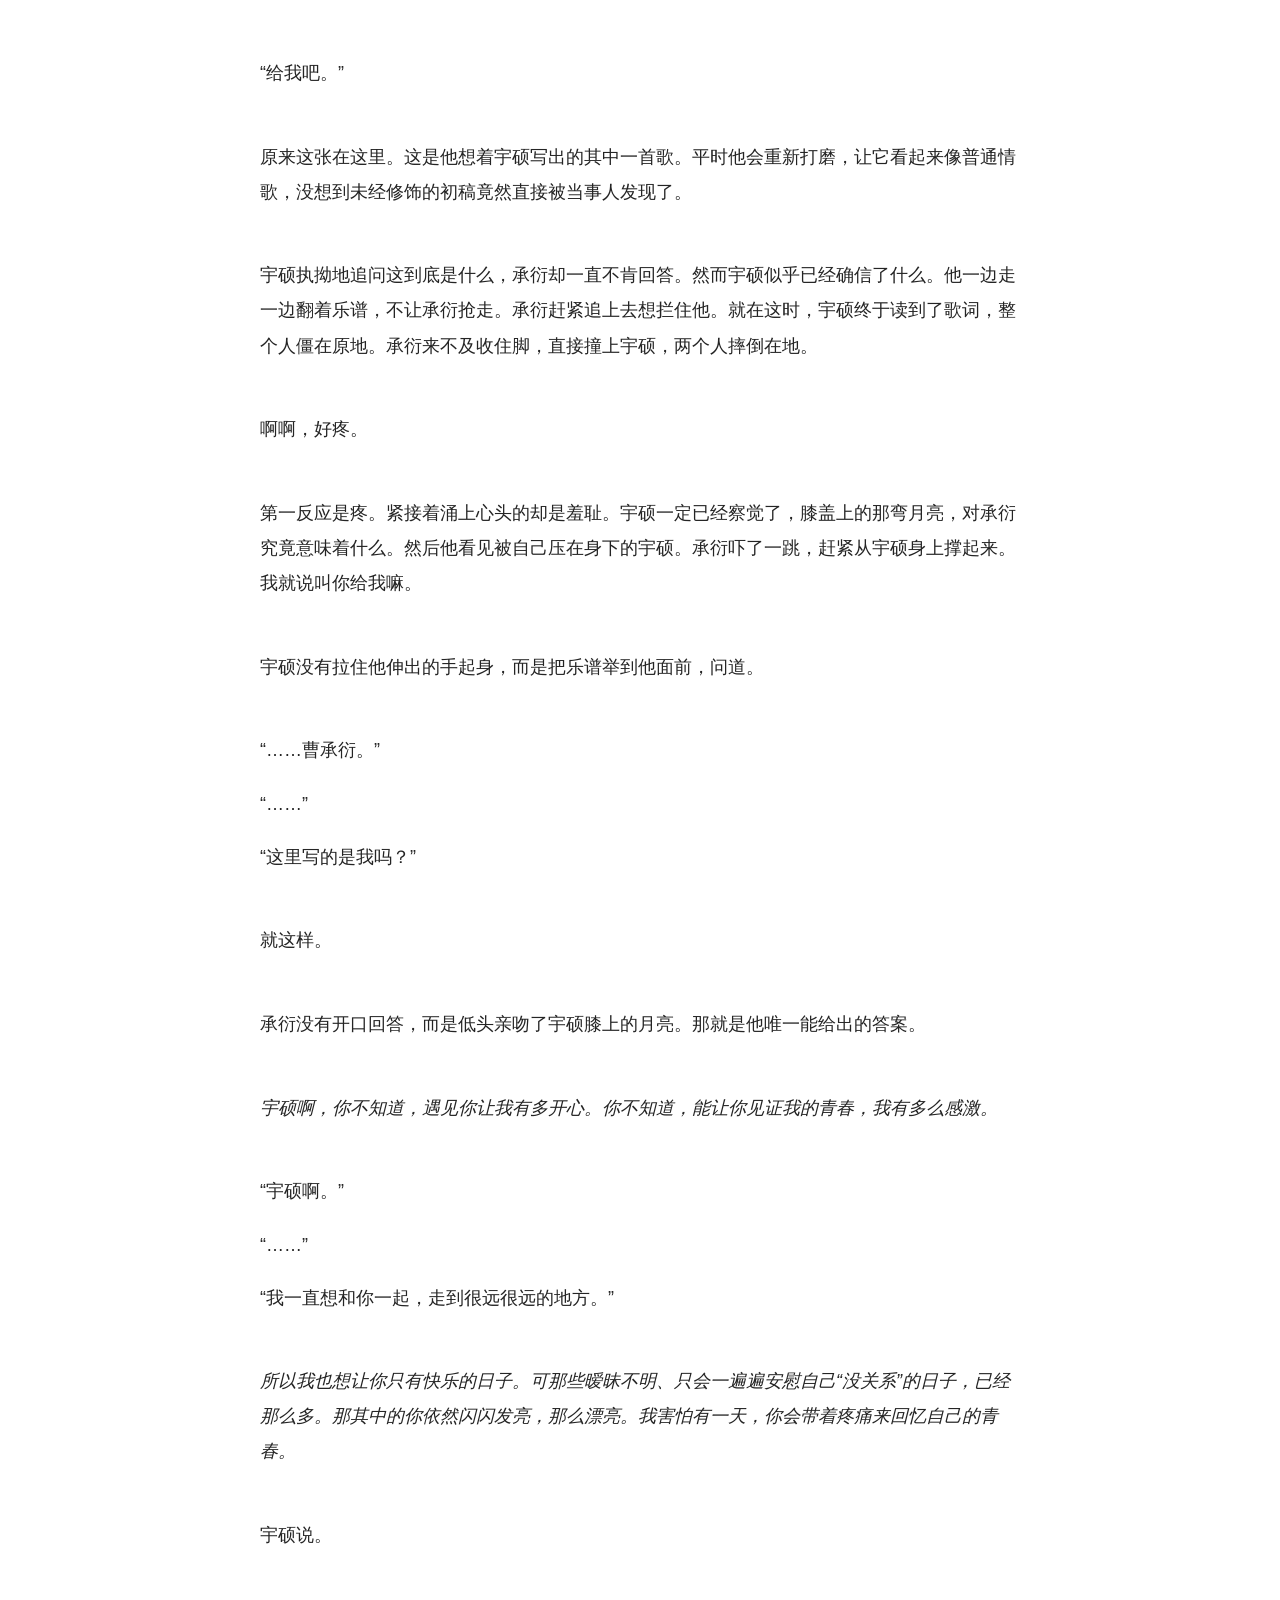
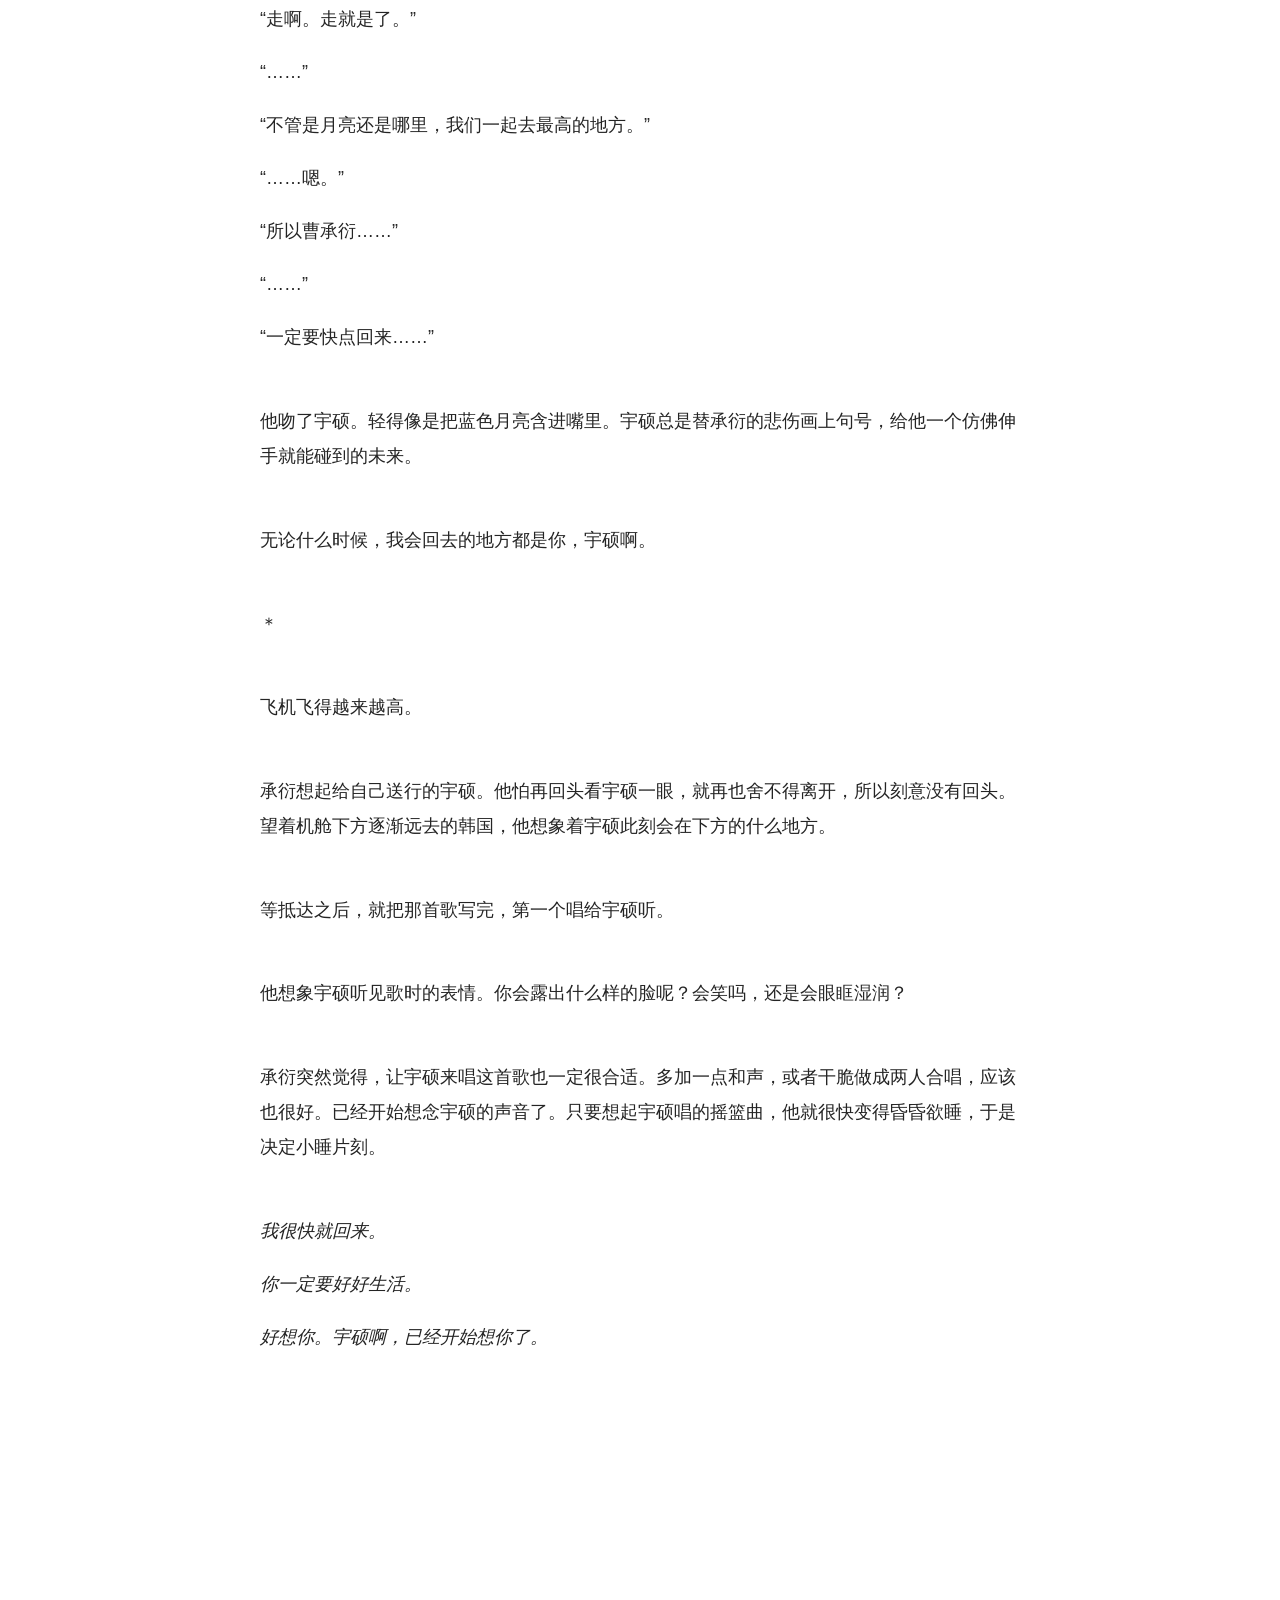
<file: korean-reader/stories/rockstar-extra.html>
<!doctype html><html lang="zh-CN"><head><meta charset="utf-8"><meta name="viewport" content="width=device-width,initial-scale=1"><meta http-equiv="Content-Security-Policy" content="default-src 'none'; style-src 'unsafe-inline'; frame-src https://www.youtube-nocookie.com; img-src data: https:"><title>[承硕] Rock Star Will Never Die · 番外</title><style>body{background:#fff;color:#242424;max-width:760px;margin:52px auto;padding:0 24px;font-family:-apple-system,BlinkMacSystemFont,"PingFang SC","Microsoft Yahei",sans-serif;font-size:18px;line-height:1.95}h1{font-family:"Songti SC",serif;font-size:31px;margin:0 0 10px}.byline{color:#999;font-size:12px;margin:0 0 48px}p{margin:0 0 18px;white-space:pre-wrap}p.blank{margin:0;min-height:30.6px}figure{margin:36px auto}iframe{width:100%;aspect-ratio:16/9;border:0}img{max-width:100%}@media(max-width:560px){body{font-size:17px;margin:25px auto}}</style></head><body><h1>[承硕] Rock Star Will Never Die · 番外</h1><div class="byline">作者：포타슘 · 番外</div><article><p class="blank" style="min-height:30.6px"></p><p>轰。</p><p class="blank" style="min-height:30.6px"></p><p>飞机起飞了。承衍戴上耳机，闭上眼睛。</p><p class="blank" style="min-height:30.6px"></p><p>他想起了第一次遇见宇硕的那一天。</p><p class="blank" style="min-height:30.6px"></p><p>在那些不知所措的新生中间，宇硕仿佛不懂怎么和人相处似的，独自隔在一旁。承衍那时候想：听说他是第二名入学的吧？刚才简短自我介绍时说是同岁。要不要过去搭个话？之类的。</p><p class="blank" style="min-height:30.6px"></p><p>“嗨，你是宇硕，对吧？”</p><p>“嗯。”</p><p class="blank" style="min-height:30.6px"></p><p>回答的嗓音比想象中低沉。明明长得特别漂亮。可宇硕似乎不怎么想和他熟起来，只是把视线重新转回刚才看的屏幕上。几次下来，承衍也觉得尴尬，只好跟已经熟络的朋友们结伴行动，不再主动靠近宇硕。</p><p class="blank" style="min-height:30.6px"></p><p>虽然不是二十岁，而是二十一岁的大学新生，可青春正盛，值得享受的东西还多着呢。</p><p class="blank" style="min-height:30.6px"></p><p>承衍热爱所有主动来到自己身边的东西。音乐也好，朋友也好，足球也好，恋爱也好。可为什么，他的视线总是不由自主地落向宇硕呢？那个既不主动接近、自己一靠近又悄悄避开的人。</p><p class="blank" style="min-height:30.6px"></p><p>最初以为只是因为这样的反应很陌生。现在回想起来，说不定从那时候起，他就已经喜欢宇硕了。</p><p class="blank" style="min-height:30.6px"></p><p>＊</p><p class="blank" style="min-height:30.6px"></p><p>宇硕寡言少语，只是安静地上课，一心一意地练习。但站上舞台时，在那个地方，他永远不一样。</p><p class="blank" style="min-height:30.6px"></p><p>那种猛烈追逐着什么的眼神。</p><p class="blank" style="min-height:30.6px"></p><p>承衍经常被那目光压倒。他把金宇硕的侧脸、在贝斯上忙碌来回的双手、微微摇晃的刘海，一点点收入眼底。因为无法触及，便只能看得更多。</p><p class="blank" style="min-height:30.6px"></p><p>决定组乐队、开始招募成员的时候，贝斯的位置迟迟没有合适的人，曜汉开口提议。</p><p class="blank" style="min-height:30.6px"></p><p>“呃，不然宇硕哥怎么样？”</p><p>“我认识的那个金宇硕？”</p><p>“嗯，他不是弹得很好吗。”</p><p>“不过哥会愿意玩乐队吗？他看起来特别讨厌麻烦。”</p><p>“谁知道。问问再说呗。承衍哥觉得呢？”</p><p>“……我也觉得好。”</p><p class="blank" style="min-height:30.6px"></p><p>心脏突然加快了跳动。竟然能跟宇硕一起组乐队。承衍也同意韩洁的顾虑。哎，怎么可能，那个金宇硕真的会答应？可万一答应了呢……承衍想象起宇硕站在自己身旁弹贝斯的样子。</p><p class="blank" style="min-height:30.6px"></p><p>……啊，真希望他能答应。好想一起玩乐队。</p><p class="blank" style="min-height:30.6px"></p><p>所以后来曜汉成功说服宇硕，承衍心里真的很高兴。宇硕看起来和两个弟弟还挺熟，如果说不愿意，大概就只能是因为自己吧。承衍不想被宇硕拒绝。</p><p class="blank" style="min-height:30.6px"></p><p>开会那天。他一直捏着零食袋子窸窸窣窣地响，终于，门开了。宇硕走了进来。</p><p class="blank" style="min-height:30.6px"></p><p>……真的是金宇硕。我的队友金宇硕。</p><p class="blank" style="min-height:30.6px"></p><p>承衍微微笑了。宇硕摆着那副惯常的冷淡表情和韩洁打招呼，然后转过头。</p><p class="blank" style="min-height:30.6px"></p><p>“宇硕啊，你好。”</p><p class="blank" style="min-height:30.6px"></p><p>两人的目光对上了。</p><p class="blank" style="min-height:30.6px"></p><p>＊</p><p class="blank" style="min-height:30.6px"></p><p>他想尽快和宇硕熟起来。想跟他大聊音乐，也想在私底下变得更亲近。所以才说要不要一起吃个饭，可任谁来看，宇硕都是一脸负担。</p><p class="blank" style="min-height:30.6px"></p><p>“就……一起练着练着自然就熟了，没必要这么费劲吧。”</p><p class="blank" style="min-height:30.6px"></p><p>宇硕只是死死攥着贝斯包的背带，承衍便不再往前靠近。看来真的不自在。嗯……承衍想着。</p><p class="blank" style="min-height:30.6px"></p><p>那就慢慢熟起来吧。承衍只是笑了笑。光是能和金宇硕两个人单独说话，他就已经很开心了。</p><p class="blank" style="min-height:30.6px"></p><p>＊</p><p class="blank" style="min-height:30.6px"></p><p>他和宇硕在练习时还挺合拍。宇硕是那种该认真时绝不含糊的人，对音乐的构想也很相近。承衍越来越喜欢这支乐队。等到有一天他们单独留下来喝酒，他更是兴奋得把各种话一股脑说了出来。</p><p class="blank" style="min-height:30.6px"></p><p>“不过真一起相处过之后，我觉得特别好。你比我想象中还要好得多。”</p><p>“……”</p><p>“所以现在，我也希望你能这么看我。”</p><p class="blank" style="min-height:30.6px"></p><p>刚才那句话，有点像告白。明明只是同学、朋友、同一支乐队的成员而已。却说得像是在表白“我喜欢你”，感觉有点奇怪。可让承衍更不知所措的，是宇硕的回答。吞吞吐吐吐露心声的宇硕，有点……怎么说呢……</p><p class="blank" style="min-height:30.6px"></p><p>“我也是。”</p><p>“……”</p><p>“你比我想象中……好得多。”</p><p class="blank" style="min-height:30.6px"></p><p>好可爱。宇硕不擅长表达感情，很少这样把真心话说出口。承衍不由自主地露出一个大大的笑容。怎么办，心情好得不得了。</p><p class="blank" style="min-height:30.6px"></p><p>明明只是听到一句“你是个挺好的人”而已。</p><p class="blank" style="min-height:30.6px"></p><p>＊</p><p class="blank" style="min-height:30.6px"></p><p>被女朋友甩了。</p><p class="blank" style="min-height:30.6px"></p><p>“对你来说，乐队比我重要，对吧？”</p><p class="blank" style="min-height:30.6px"></p><p>他无话可说。因为承衍满脑子都是乐队。她生气地叫他至少找个借口，承衍却不知所措。最后她给了承衍一耳光，承衍老老实实地挨了。</p><p class="blank" style="min-height:30.6px"></p><p>承衍一直奉行“来者不拒，去者不留”的原则。有人向他告白，他就接受；付出和接受爱，对他来说并不难。约会，联系，就这样，不行吗？始终有人把自己放在第一位，那种感觉总是很好的。父亲去世之后，承衍一直需要这种东西。</p><p class="blank" style="min-height:30.6px"></p><p>可最近他玩乐队、和队友们一起活动，自然而然就冷落了她。他不得不承认，自己确实挺渣的。承衍把那些复杂微妙的情绪揉进歌曲里，慢慢打磨。</p><p class="blank" style="min-height:30.6px"></p><p>恋爱到底是什么呢？</p><p class="blank" style="min-height:30.6px"></p><p>吃饭、约会、联系……照这么看，说自己跟宇硕或者其他成员在谈恋爱，可能还更准确些。毕竟他和宇硕已经越来越亲近了。</p><p class="blank" style="min-height:30.6px"></p><p>“……我以前第一次想组乐队，就是听到这首歌的时候。”</p><p class="blank" style="min-height:30.6px"></p><p>说起父亲的时候，宇硕这样说。原来除了自己，还有人记得爸爸。承衍一边想，这难道就是爸爸说的浪漫吗，一边唱起歌来。宇硕认真听完，问爸爸现在怎么样。听说已经去世，宇硕露出一副愧疚得不知如何是好的表情。</p><p class="blank" style="min-height:30.6px"></p><p>“哎哎，你干吗露出那种表情。”</p><p class="blank" style="min-height:30.6px"></p><p>爸爸明明还活在我心里，所以没事的。可一看到宇硕泫然欲泣的脸，心里突然有些奇怪。他生出一股冲动，想一把抱紧宇硕。爸爸的音乐留在宇硕心里的，究竟是什么样的记忆呢？他想亲自感受。</p><p class="blank" style="min-height:30.6px"></p><p>不知不觉，他和宇硕已经成了乐队成员里最亲近的两个人，仿佛从来没经历过那段尴尬的时光。亲近到这种程度，甚至让人怀疑他们是不是在恋爱。</p><p class="blank" style="min-height:30.6px"></p><p>友情和爱情有什么不同呢？因为是像家人一样的成员，所以这是家人间的爱吗？那亲情和爱情又有什么不同呢？</p><p class="blank" style="min-height:30.6px"></p><p>我能和金宇硕接吻吗？</p><p class="blank" style="min-height:30.6px"></p><p>他想象了一下自己和宇硕接吻的场景。虽然不太想象得出来，却也并不讨厌。</p><p class="blank" style="min-height:30.6px"></p><p>＊</p><p>乐队的名字，是从宇硕说出的那个“门”字来的。宇硕推门进来的那一刻。怎么可能忘得掉那个瞬间呢。</p><p class="blank" style="min-height:30.6px"></p><p>有一天，宇硕说想把代表乐队名字的蓝色月亮纹在身上。金宇硕？那个最讨厌莽撞行事、看见别人装酷就想嘲笑的金宇硕？可承衍能明白。宇硕也被他散播的浪漫感染了。承衍把自己知道的、纹身位置各自象征的意义都告诉了他。</p><p class="blank" style="min-height:30.6px"></p><p>宇硕选择了膝盖。迈向前方的地方。若说承衍的纹身是为了记住父亲，那么宇硕的纹身则是指向未来。</p><p class="blank" style="min-height:30.6px"></p><p>带着宇硕去纹身店，把月亮刻进身体里的那天。宇硕紧紧攥着玩偶，忍受着疼痛。承衍坐立难安，在他纹身的整个过程中，腿都不停地抖。然后，宇硕从床上下来的时候。</p><p class="blank" style="min-height:30.6px"></p><p>承衍瞬间彻底僵住了。</p><p class="blank" style="min-height:30.6px"></p><p>哭得眼角泛红的脸。同样红通通的膝盖，还有上面刻下的那一弯蓝月亮。</p><p class="blank" style="min-height:30.6px"></p><p>心脏突然跳得飞快。</p><p class="blank" style="min-height:30.6px"></p><p>“……真好看。”</p><p>“……”</p><p>“真的很适合你。”</p><p class="blank" style="min-height:30.6px"></p><p>那一刻只能用“好看”来形容。承衍只是太喜欢眼前这个名叫金宇硕的人了。宇硕站在自己身旁，望着同一个方向，把后悔抛在脑后，将蓝色月亮刻在膝盖上，然后继续向前。这一切让承衍胸口满得发胀。</p><p class="blank" style="min-height:30.6px"></p><p>好想吻他。</p><p class="blank" style="min-height:30.6px"></p><p>他喜欢上了金宇硕。</p><p class="blank" style="min-height:30.6px"></p><p>＊</p><p class="blank" style="min-height:30.6px"></p><p>越是深爱这支乐队，承衍就越被压力吞没。</p><p class="blank" style="min-height:30.6px"></p><p>在那一切都让人难以承受的夜晚，他想起了宇硕。为了自己躺在旁边，努力轻轻拍着他胸口的宇硕。</p><p class="blank" style="min-height:30.6px"></p><p>想起当他问“你也相信我吗”时，毫不犹豫回答“嗯”的宇硕。</p><p class="blank" style="min-height:30.6px"></p><p>怎么可能忘记那个夜晚呢。还有那把低沉嗓音轻轻唱出的摇篮曲。还有自己因为莫名害羞，胡乱讲出的无聊玩笑。还有宇硕的掌心之下，愉快地跳动着的心脏。</p><p class="blank" style="min-height:30.6px"></p><p>他记得与宇硕、与舞台融为一体的每一个瞬间。</p><p class="blank" style="min-height:30.6px"></p><p>在旁人眼里，那些时光也许微不足道，也许毫无意义。毕竟他们只不过是弘大随处可见的一支普通乐队。可对承衍而言，那些时光却无比特别。</p><p class="blank" style="min-height:30.6px"></p><p style="font-style:italic">因为你踩着属于自己的节奏向前，也牵引着我的歌声。</p><p class="blank" style="min-height:30.6px"></p><p>从某个时刻起，承衍写的每一首歌，主角都是宇硕。他觉得只要宇硕还在，自己就能一直唱下去。</p><p class="blank" style="min-height:30.6px"></p><p>＊</p><p class="blank" style="min-height:30.6px"></p><p>本来应该是这样的。</p><p class="blank" style="min-height:30.6px"></p><p>仅凭梦想和迫切的渴望，无法让一切都在现实里实现。所有成员都累了。决定暂时停止乐队活动的那一刻，承衍想：如果我再做得好一点，结局会不会更好？</p><p class="blank" style="min-height:30.6px"></p><p>不。</p><p class="blank" style="min-height:30.6px"></p><p>承衍摇摇头。每当有这种想法，他就想起宇硕唱给自己的摇篮曲。歌声有这样一种力量。一种能让人重新向前的、不可思议的力量。</p><p class="blank" style="min-height:30.6px"></p><p>我们终究是一群必然会回到音乐身边的人。</p><p class="blank" style="min-height:30.6px"></p><p>承衍约定自己一定会回来，也下定决心要趁这段时间变得更坚强。把宇硕留在这里让他痛彻心扉，可宇硕也有自己的生活啊。他想在更大的世界里学习更宽广的音乐，等大家都准备好了，再一起创作能够被更多人记住的歌曲。</p><p class="blank" style="min-height:30.6px"></p><p>清理工作室的那天。</p><p class="blank" style="min-height:30.6px"></p><p>收拾这个浸透了无数回忆的地方，情绪不免涌上来。没关系，这里终究只是一处空间。消失的只是这间屋子，真正重要的是一起填满这个地方的人。只要成员们还在，随时都能重新开始。承衍因此毫不犹豫地清空东西。</p><p class="blank" style="min-height:30.6px"></p><p>重要的东西，都在心里呢。</p><p class="blank" style="min-height:30.6px"></p><p>收拾了半天的宇硕突然停下，站在那里一动不动，不知在看什么。承衍走到他身后，越过肩膀看向他手里的乐谱。这是什么来着？</p><p class="blank" style="min-height:30.6px"></p><p>啊。</p><p class="blank" style="min-height:30.6px"></p><p>就在那一刻宇硕转过头来，两人的脸近得几乎就要碰到嘴唇。</p><p class="blank" style="min-height:30.6px"></p><p>“哇，吓我一跳！你怎么一点声音都没有就跑过来了？”</p><p class="blank" style="min-height:30.6px"></p><p>宇硕的脸涨得通红，承衍也感觉到自己耳尖开始发烫。</p><p class="blank" style="min-height:30.6px"></p><p>“给我吧。”</p><p class="blank" style="min-height:30.6px"></p><p>原来这张在这里。这是他想着宇硕写出的其中一首歌。平时他会重新打磨，让它看起来像普通情歌，没想到未经修饰的初稿竟然直接被当事人发现了。</p><p class="blank" style="min-height:30.6px"></p><p>宇硕执拗地追问这到底是什么，承衍却一直不肯回答。然而宇硕似乎已经确信了什么。他一边走一边翻着乐谱，不让承衍抢走。承衍赶紧追上去想拦住他。就在这时，宇硕终于读到了歌词，整个人僵在原地。承衍来不及收住脚，直接撞上宇硕，两个人摔倒在地。</p><p class="blank" style="min-height:30.6px"></p><p>啊啊，好疼。</p><p class="blank" style="min-height:30.6px"></p><p>第一反应是疼。紧接着涌上心头的却是羞耻。宇硕一定已经察觉了，膝盖上的那弯月亮，对承衍究竟意味着什么。然后他看见被自己压在身下的宇硕。承衍吓了一跳，赶紧从宇硕身上撑起来。我就说叫你给我嘛。</p><p class="blank" style="min-height:30.6px"></p><p>宇硕没有拉住他伸出的手起身，而是把乐谱举到他面前，问道。</p><p class="blank" style="min-height:30.6px"></p><p>“……曹承衍。”</p><p>“……”</p><p>“这里写的是我吗？”</p><p class="blank" style="min-height:30.6px"></p><p>就这样。</p><p class="blank" style="min-height:30.6px"></p><p>承衍没有开口回答，而是低头亲吻了宇硕膝上的月亮。那就是他唯一能给出的答案。</p><p class="blank" style="min-height:30.6px"></p><p style="font-style:italic">宇硕啊，你不知道，遇见你让我有多开心。你不知道，能让你见证我的青春，我有多么感激。</p><p class="blank" style="min-height:30.6px"></p><p>“宇硕啊。”</p><p>“……”</p><p>“我一直想和你一起，走到很远很远的地方。”</p><p class="blank" style="min-height:30.6px"></p><p style="font-style:italic">所以我也想让你只有快乐的日子。可那些暧昧不明、只会一遍遍安慰自己“没关系”的日子，已经那么多。那其中的你依然闪闪发亮，那么漂亮。我害怕有一天，你会带着疼痛来回忆自己的青春。</p><p class="blank" style="min-height:30.6px"></p><p>宇硕说。</p><p class="blank" style="min-height:30.6px"></p><p>“走啊。走就是了。”</p><p>“……”</p><p>“不管是月亮还是哪里，我们一起去最高的地方。”</p><p>“……嗯。”</p><p>“所以曹承衍……”</p><p>“……”</p><p>“一定要快点回来……”</p><p class="blank" style="min-height:30.6px"></p><p>他吻了宇硕。轻得像是把蓝色月亮含进嘴里。宇硕总是替承衍的悲伤画上句号，给他一个仿佛伸手就能碰到的未来。</p><p class="blank" style="min-height:30.6px"></p><p>无论什么时候，我会回去的地方都是你，宇硕啊。</p><p class="blank" style="min-height:30.6px"></p><p>＊</p><p class="blank" style="min-height:30.6px"></p><p>飞机飞得越来越高。</p><p class="blank" style="min-height:30.6px"></p><p>承衍想起给自己送行的宇硕。他怕再回头看宇硕一眼，就再也舍不得离开，所以刻意没有回头。望着机舱下方逐渐远去的韩国，他想象着宇硕此刻会在下方的什么地方。</p><p class="blank" style="min-height:30.6px"></p><p>等抵达之后，就把那首歌写完，第一个唱给宇硕听。</p><p class="blank" style="min-height:30.6px"></p><p>他想象宇硕听见歌时的表情。你会露出什么样的脸呢？会笑吗，还是会眼眶湿润？</p><p class="blank" style="min-height:30.6px"></p><p>承衍突然觉得，让宇硕来唱这首歌也一定很合适。多加一点和声，或者干脆做成两人合唱，应该也很好。已经开始想念宇硕的声音了。只要想起宇硕唱的摇篮曲，他就很快变得昏昏欲睡，于是决定小睡片刻。</p><p class="blank" style="min-height:30.6px"></p><p style="font-style:italic">我很快就回来。</p><p style="font-style:italic">你一定要好好生活。</p><p style="font-style:italic">好想你。宇硕啊，已经开始想你了。</p><p class="blank" style="min-height:30.6px"></p><figure><iframe loading="lazy" title="原文视频" src="https://www.youtube-nocookie.com/embed/9n0Wld43wx0" allowfullscreen allow="fullscreen; picture-in-picture"></iframe></figure><p class="blank" style="min-height:30.6px"></p></article></body></html>
</file>
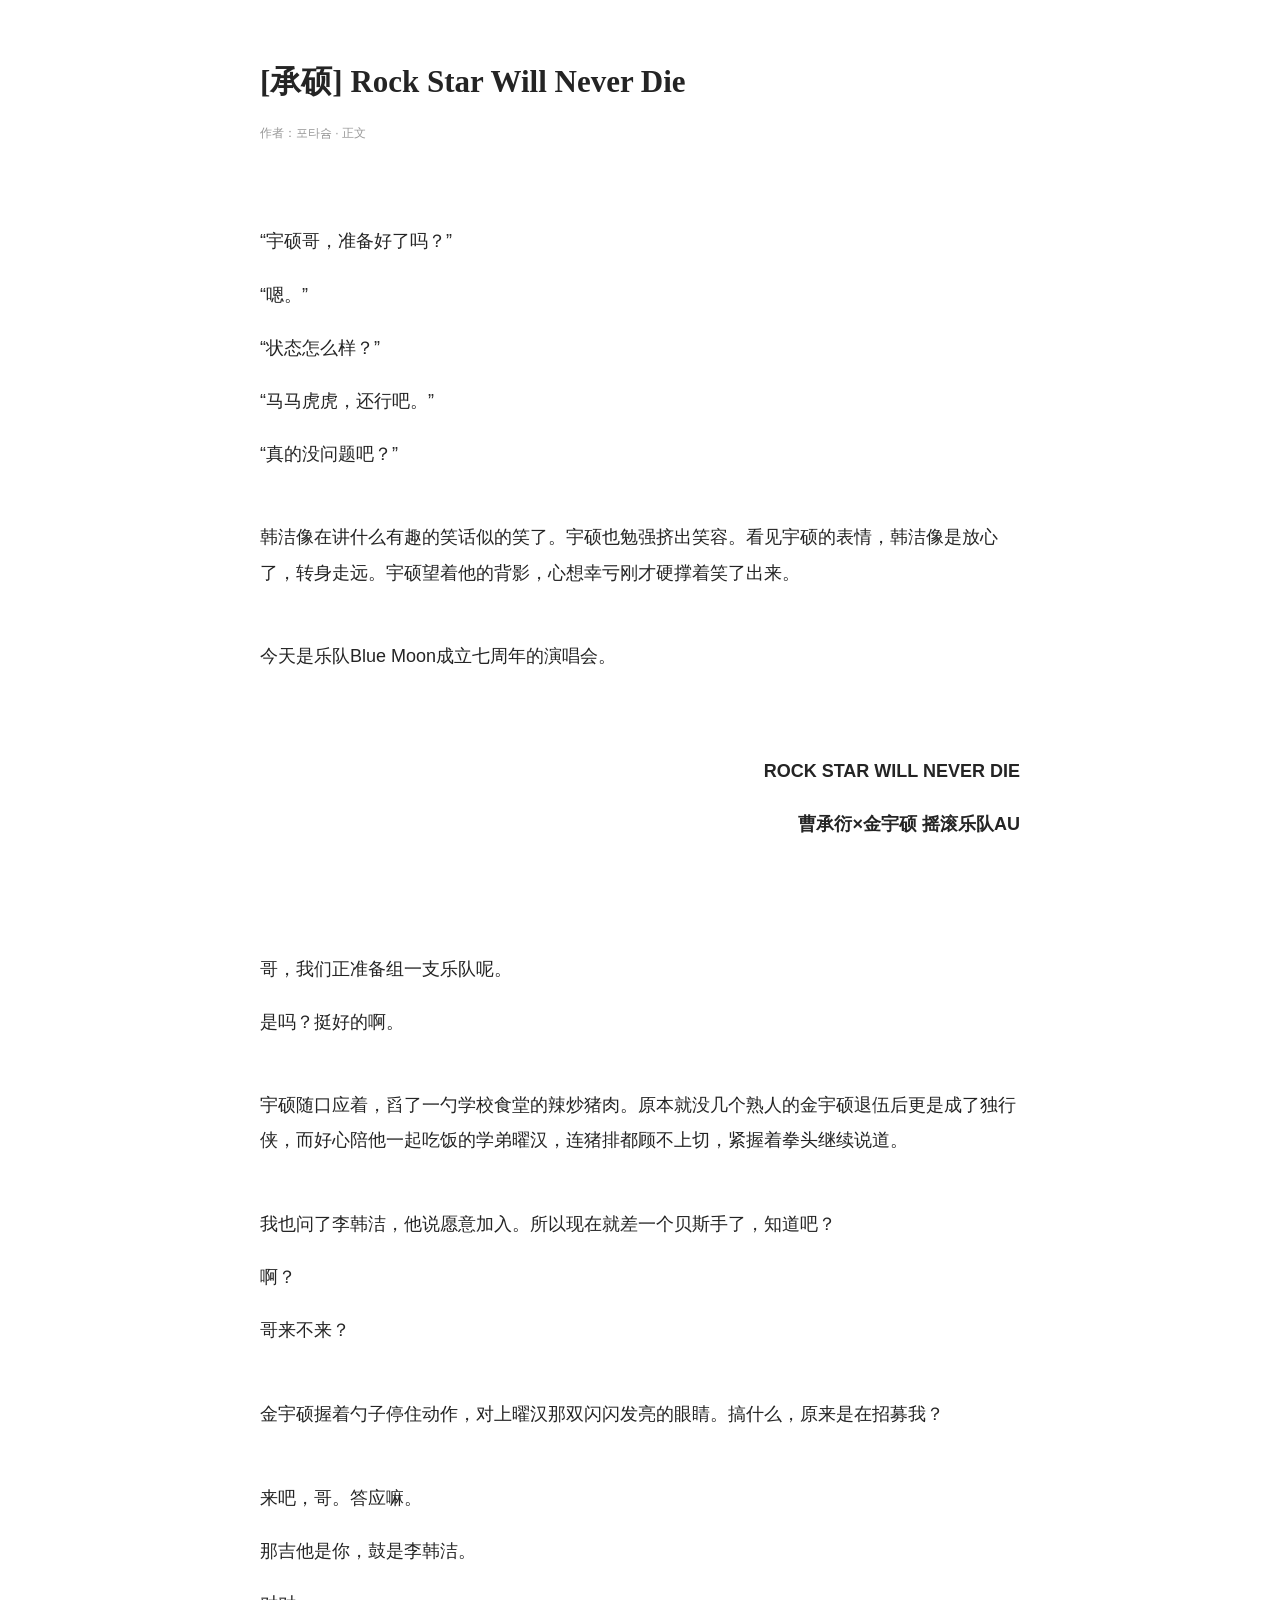
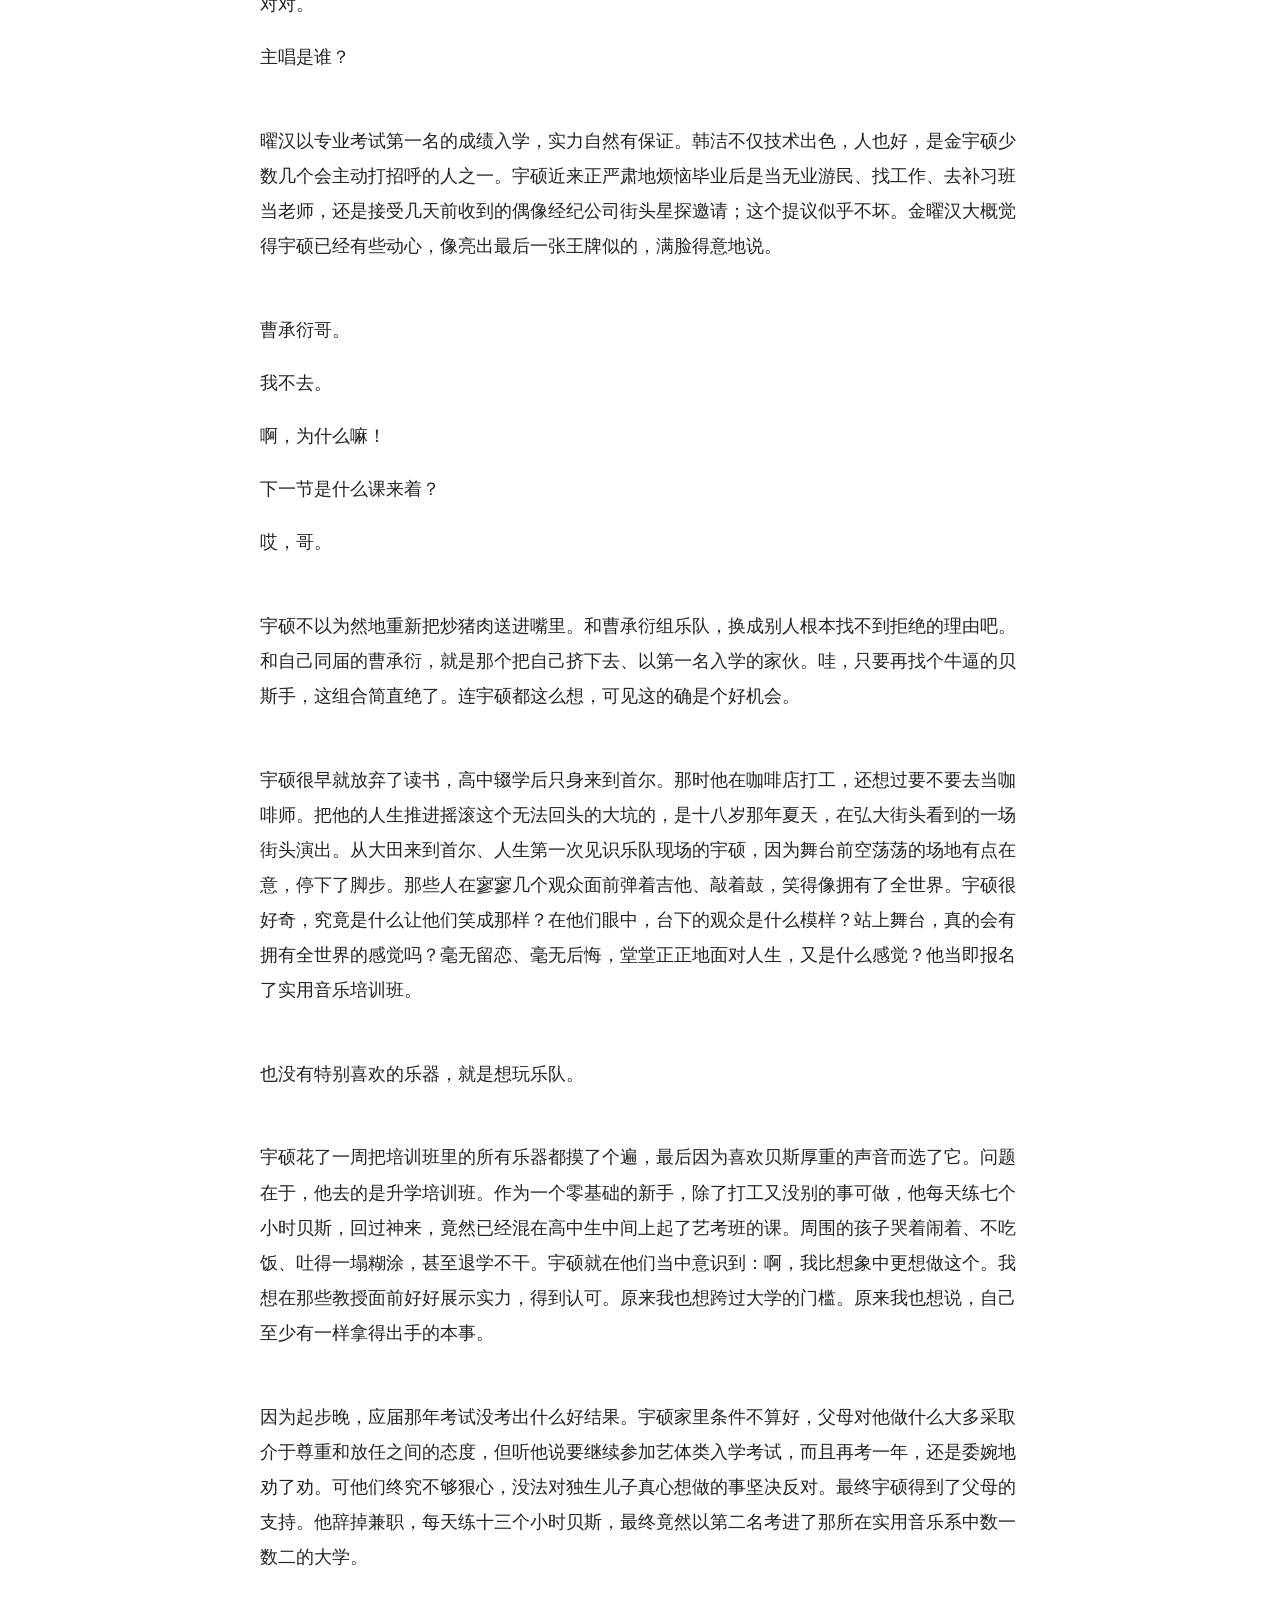
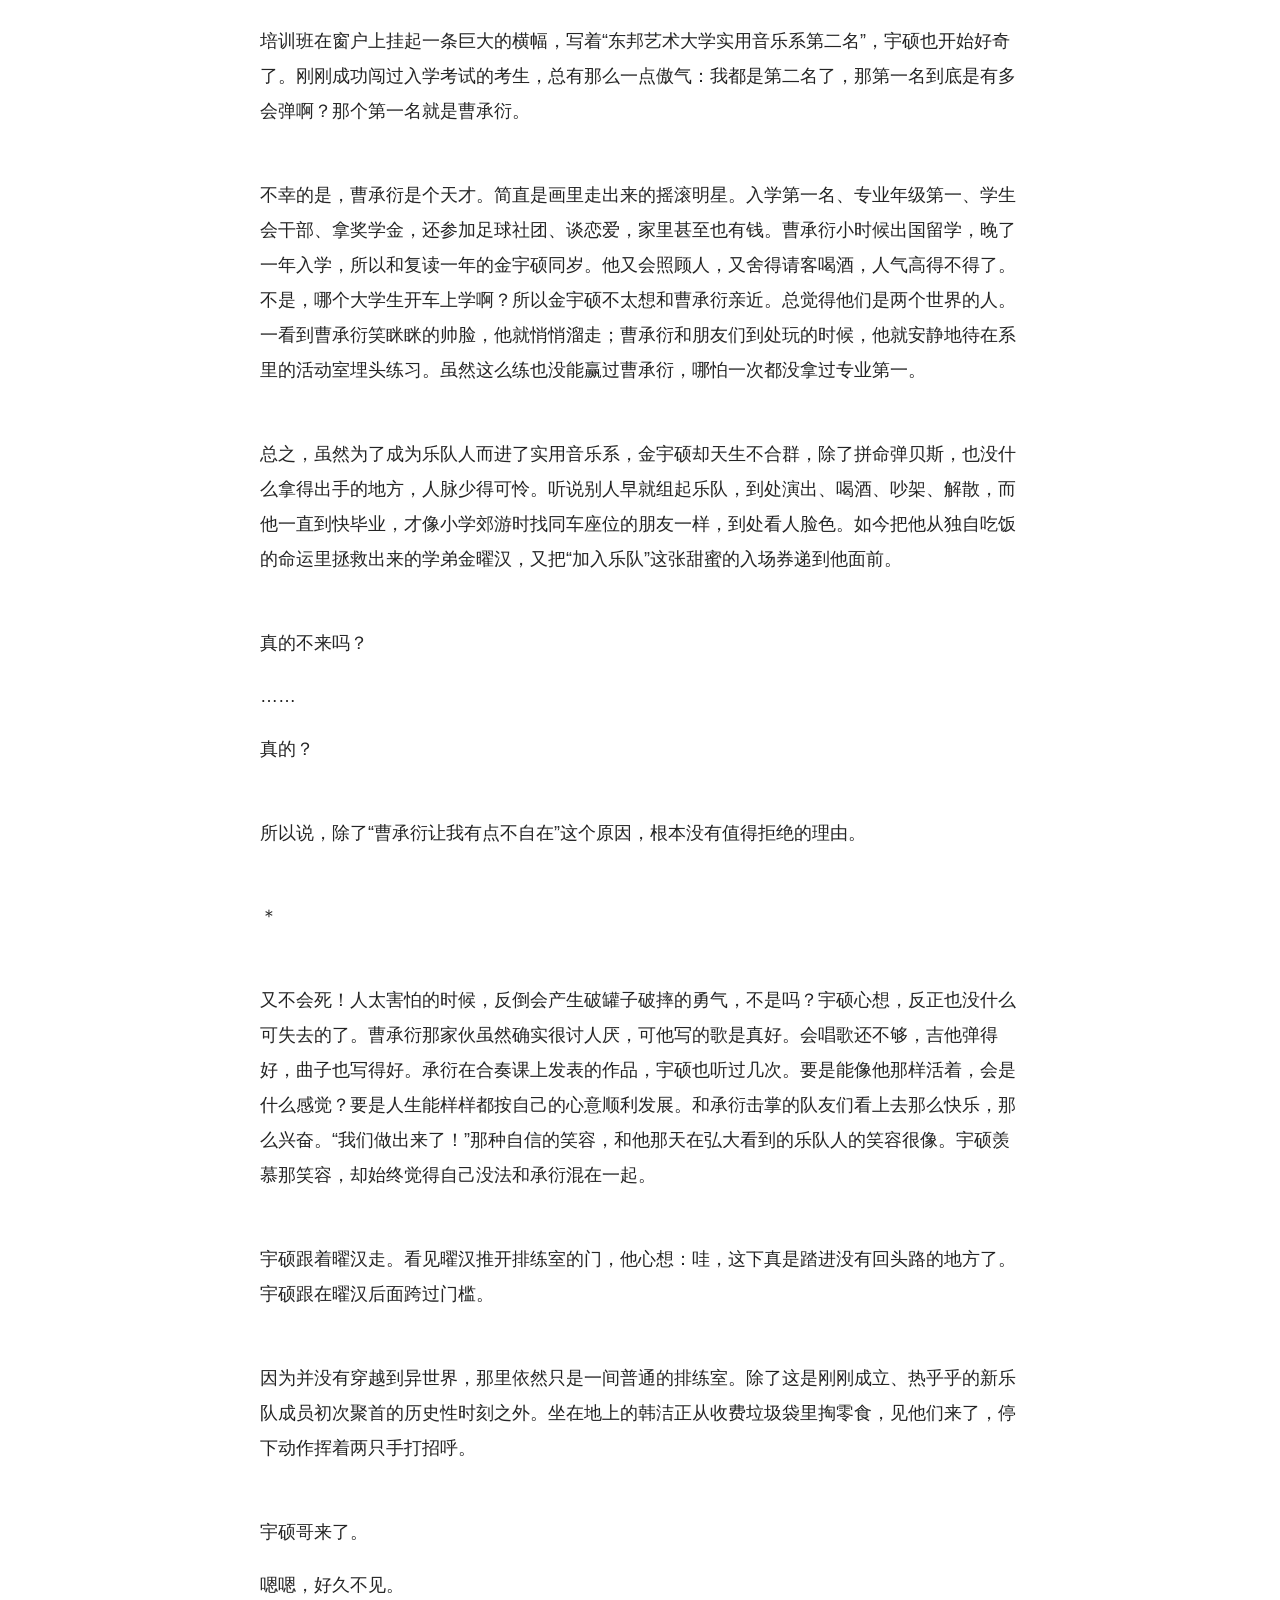
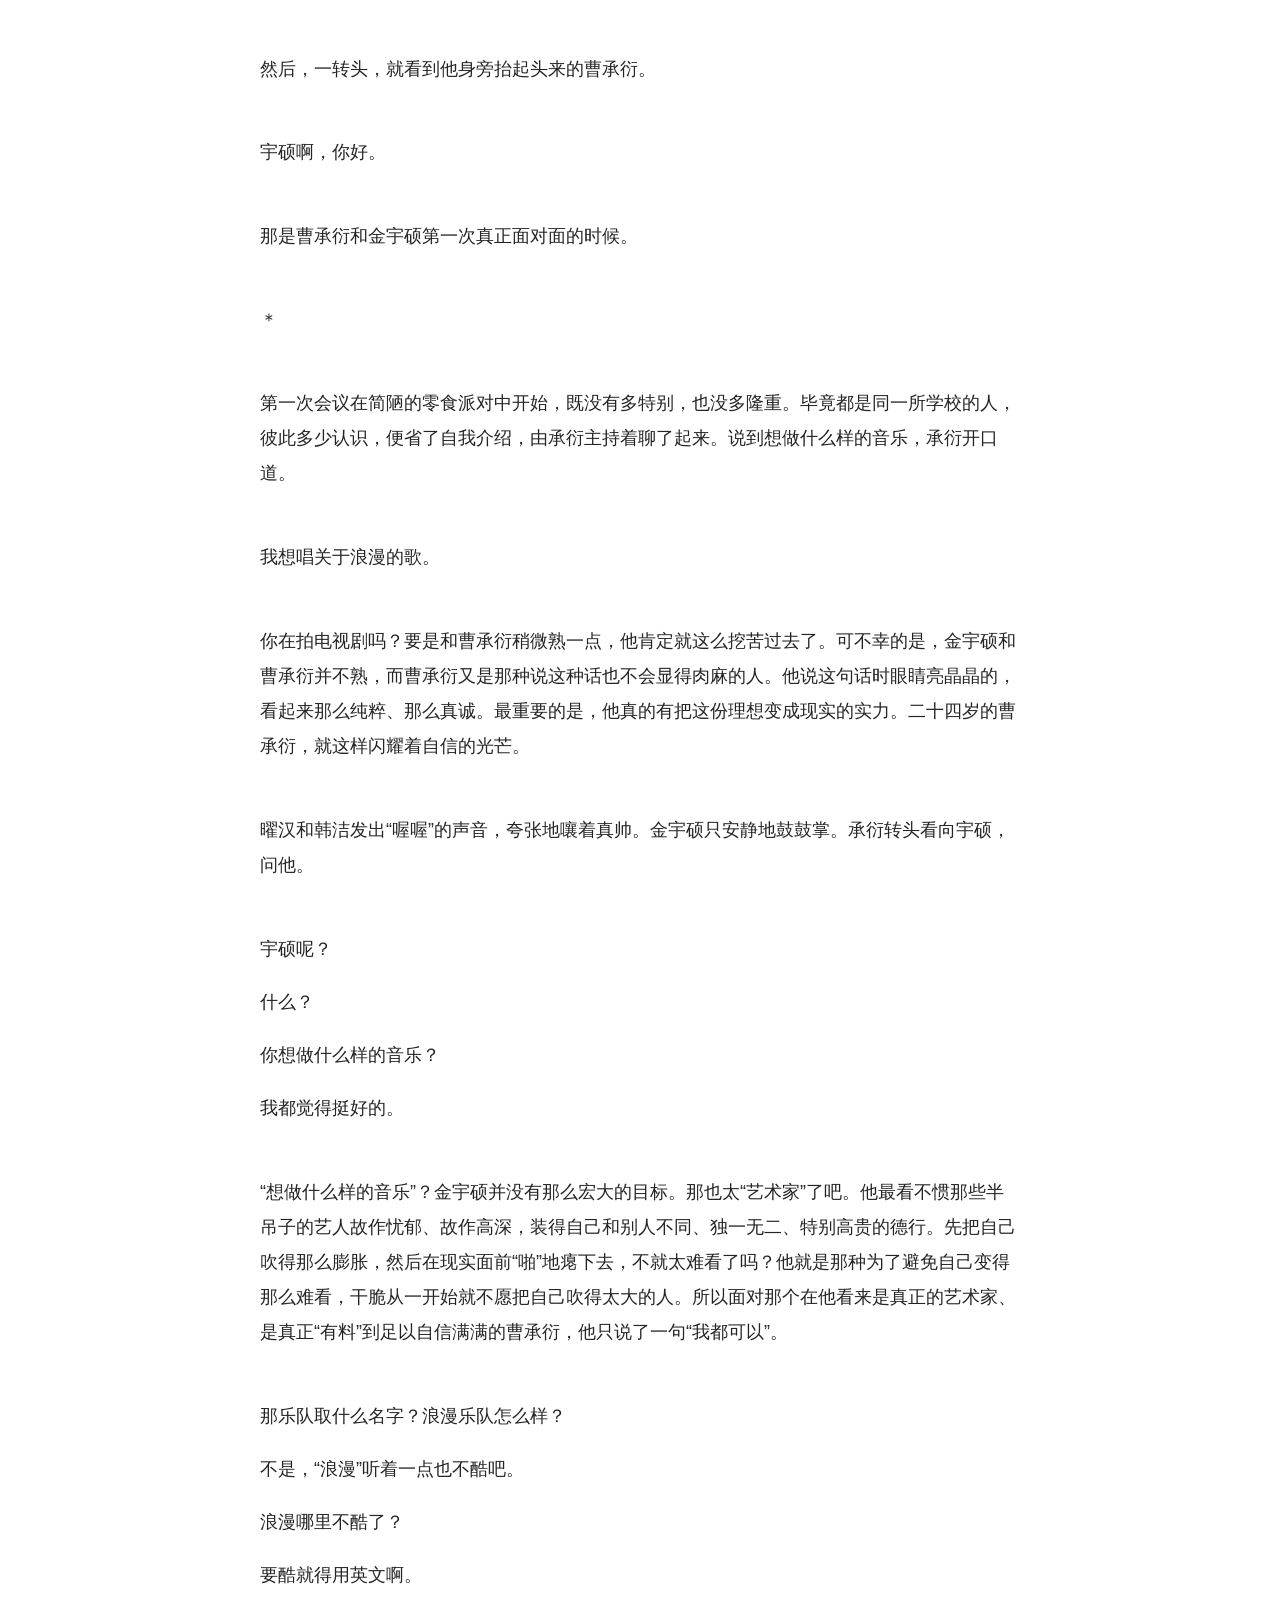
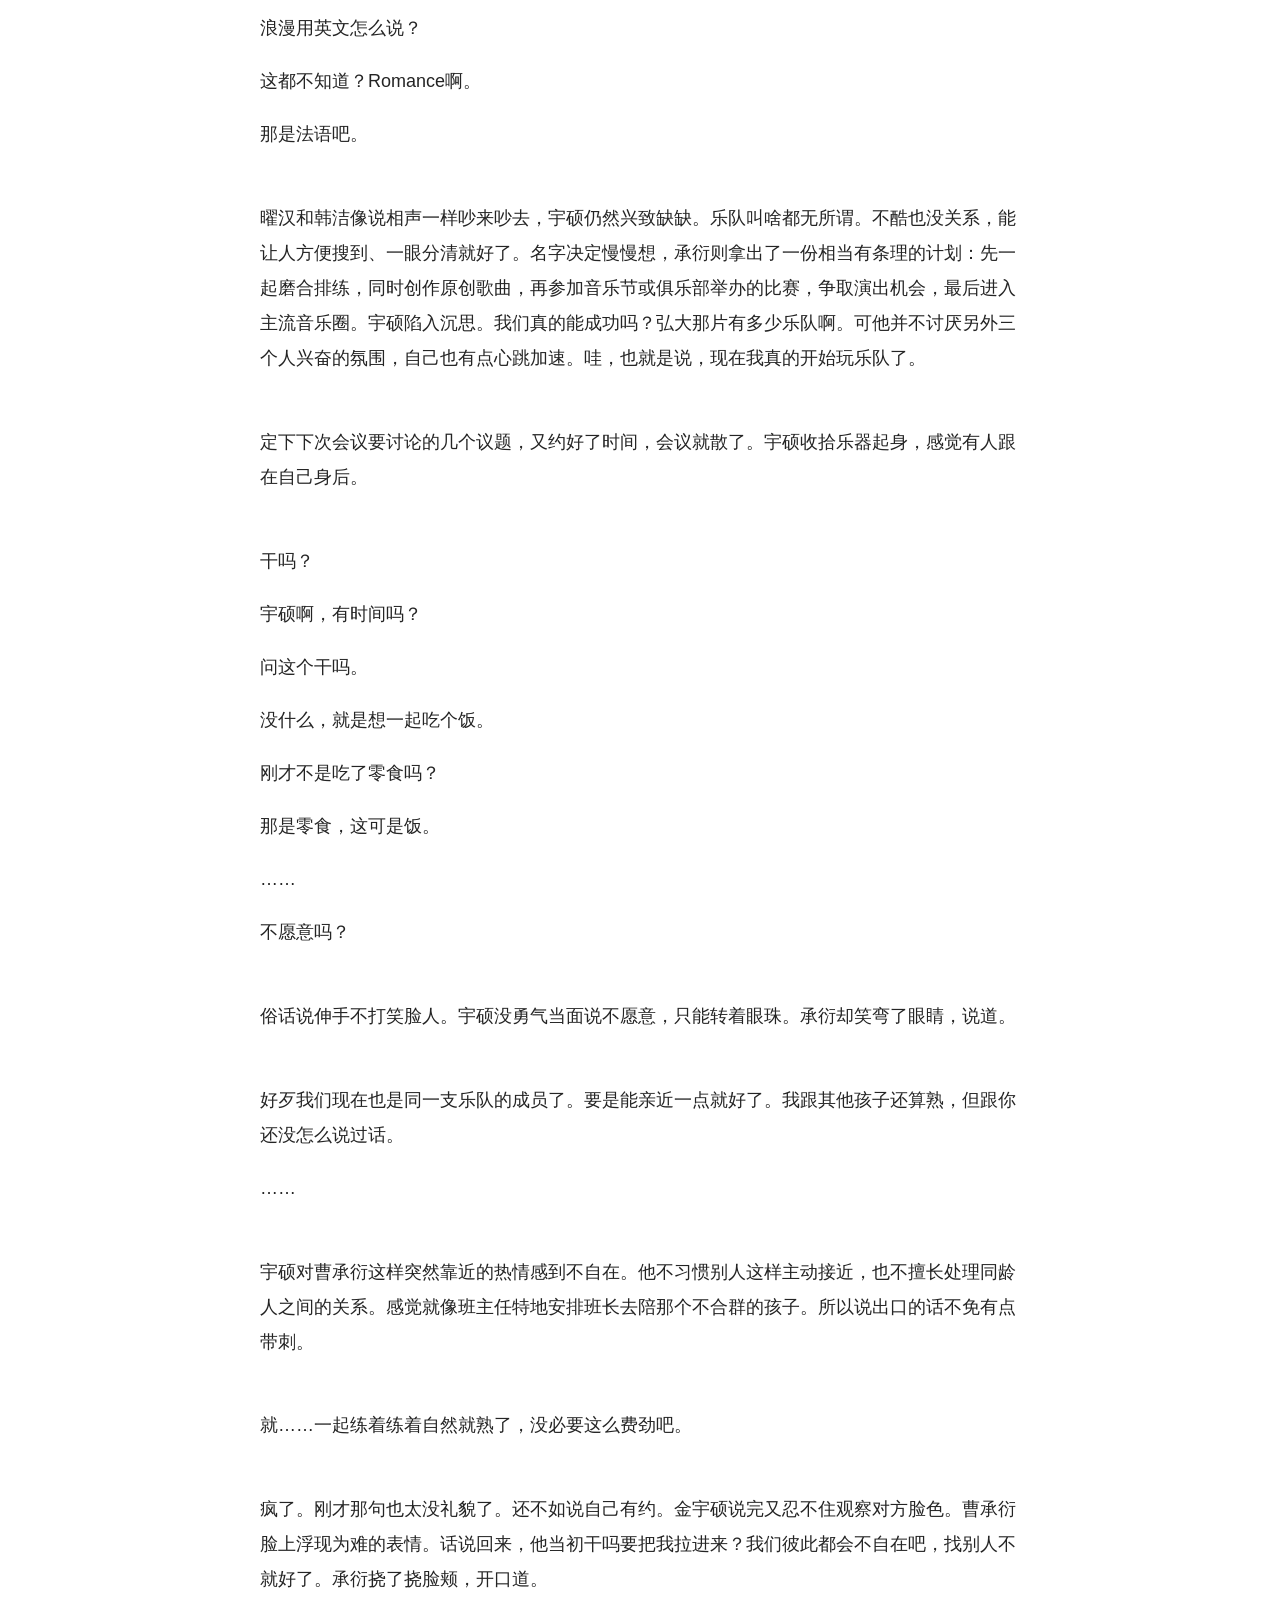
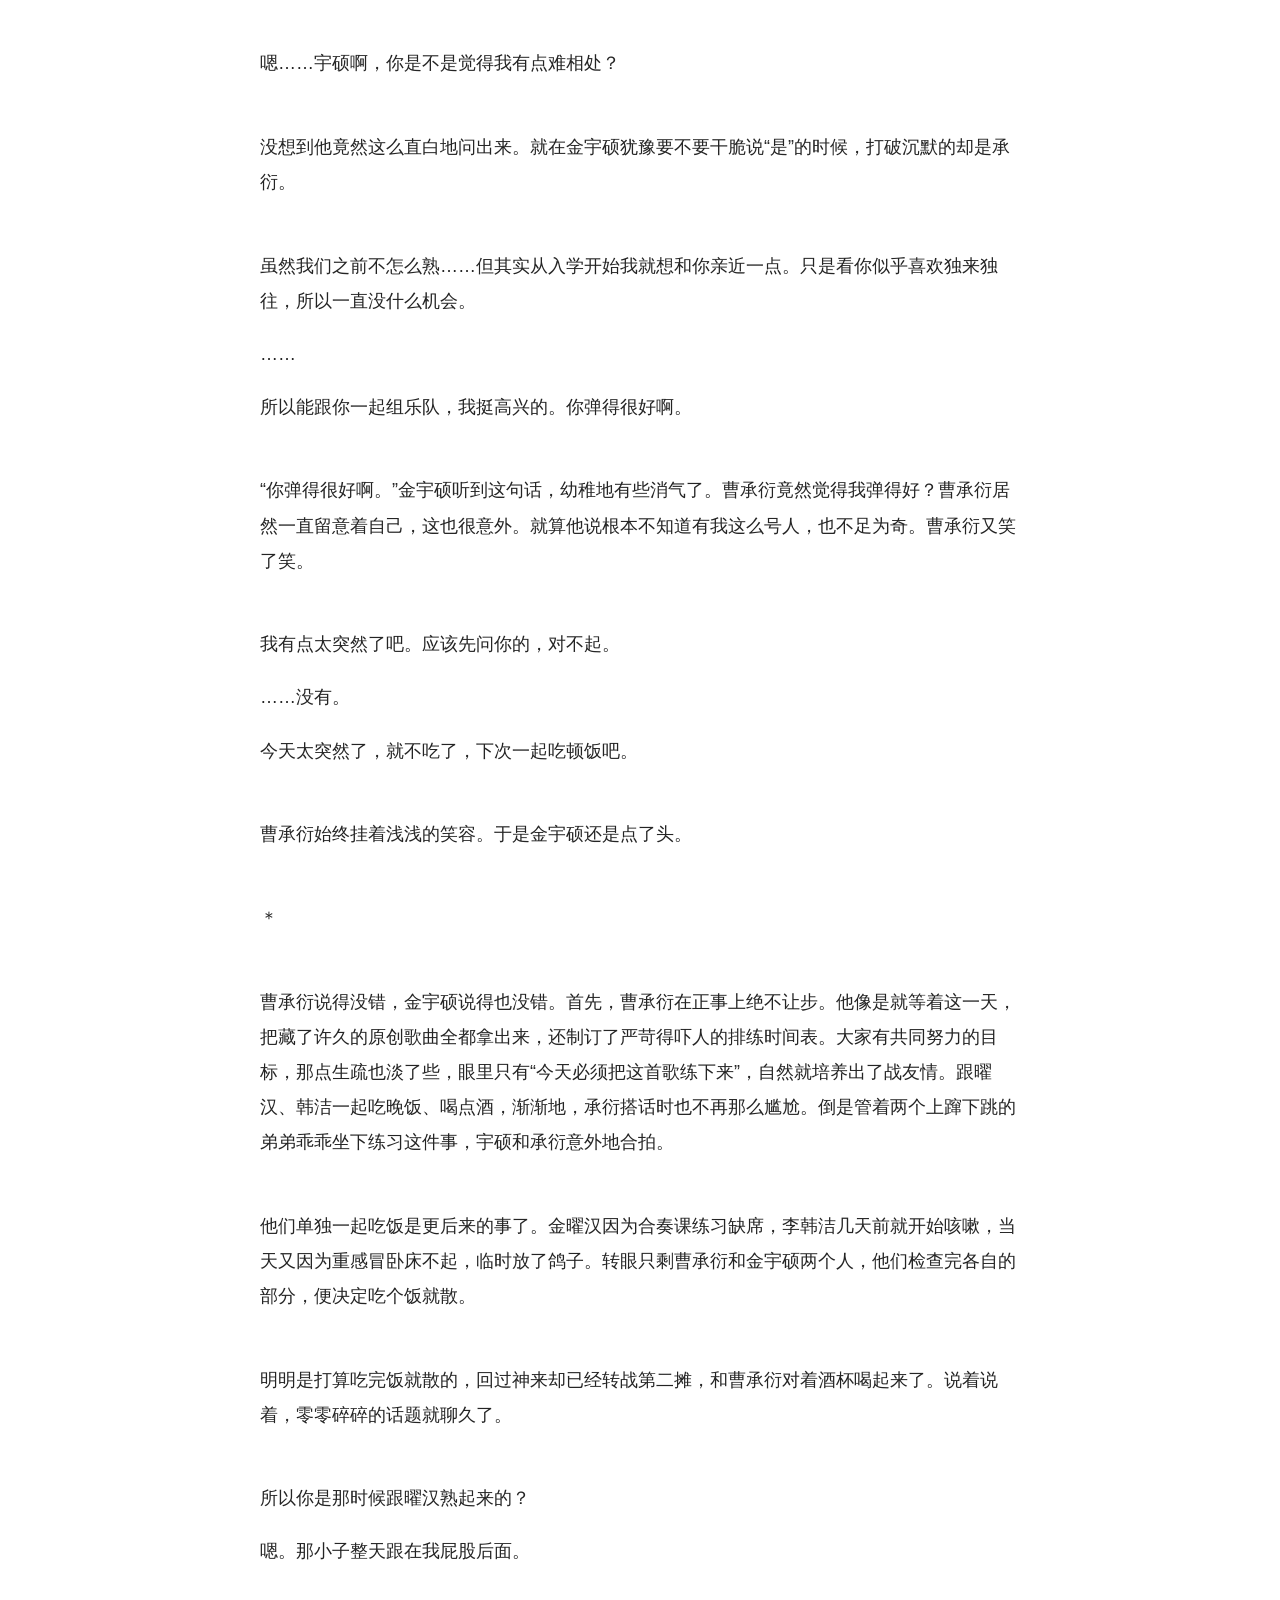
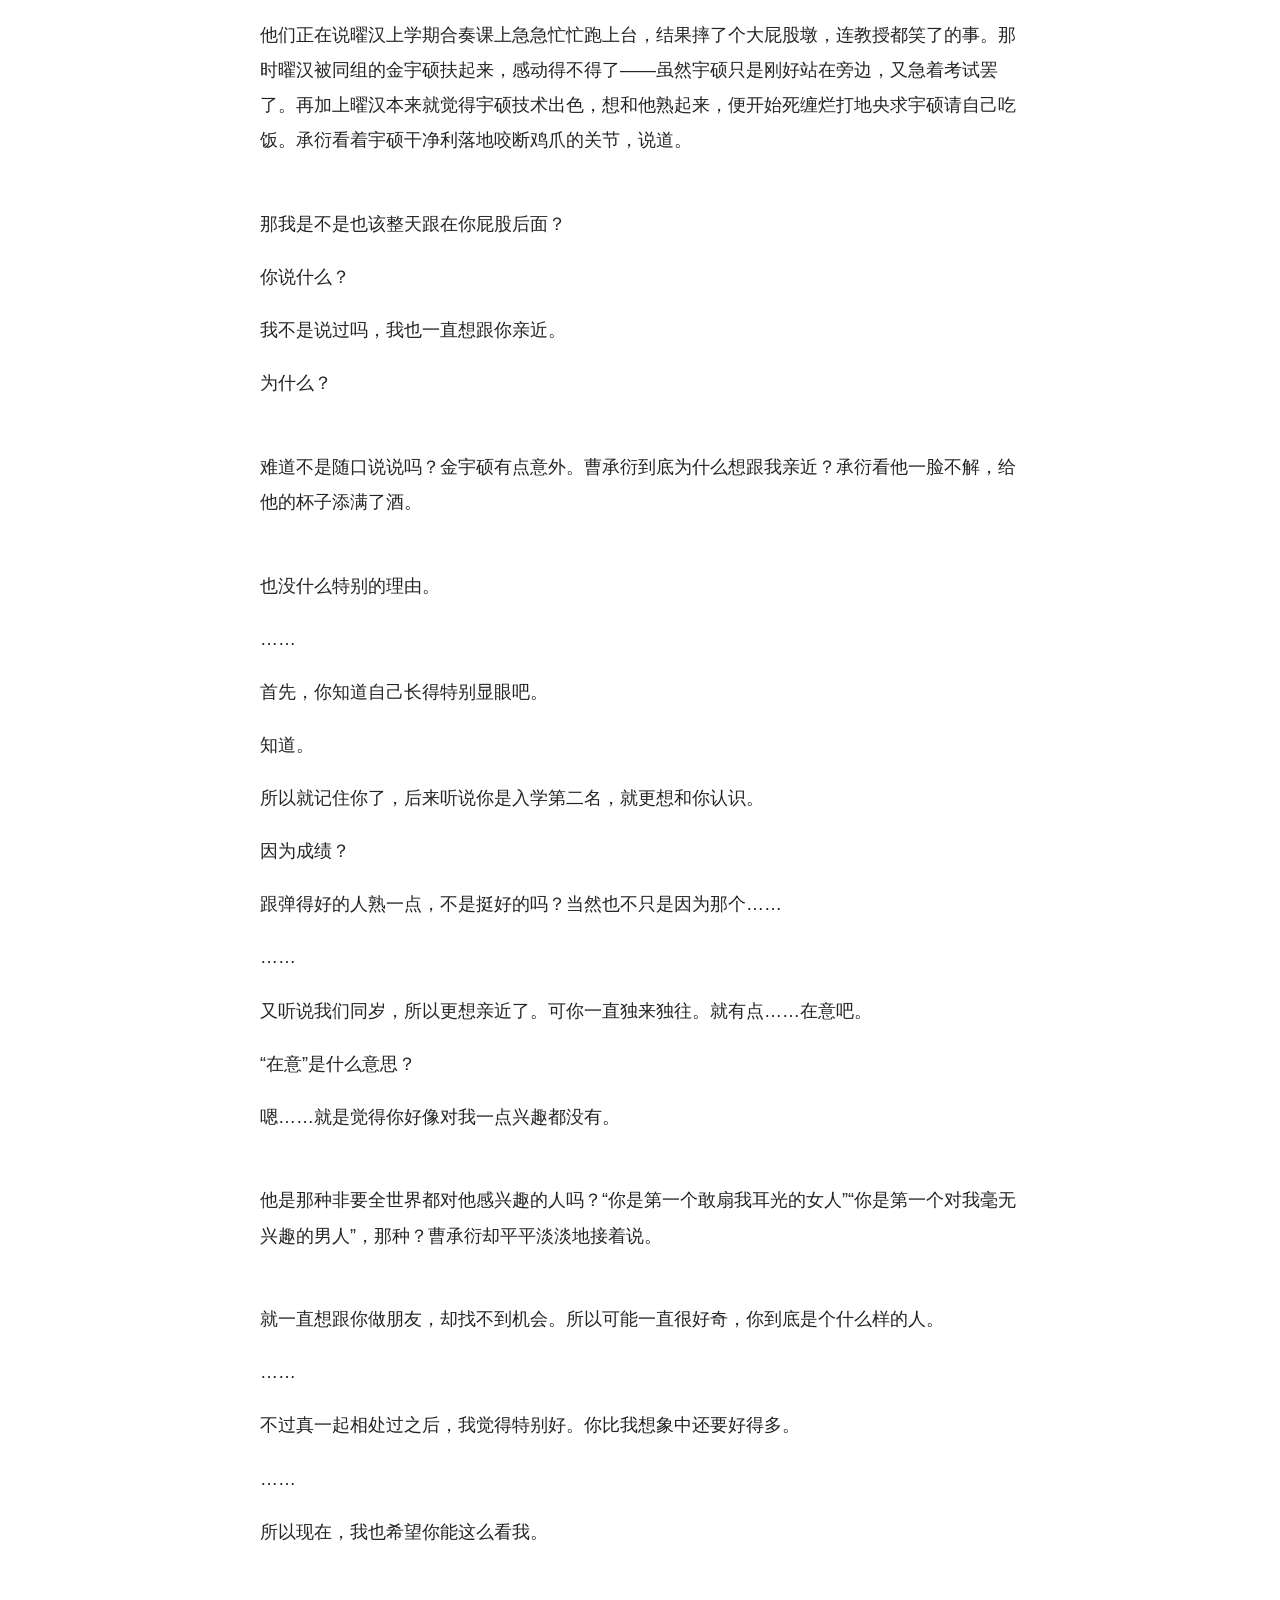
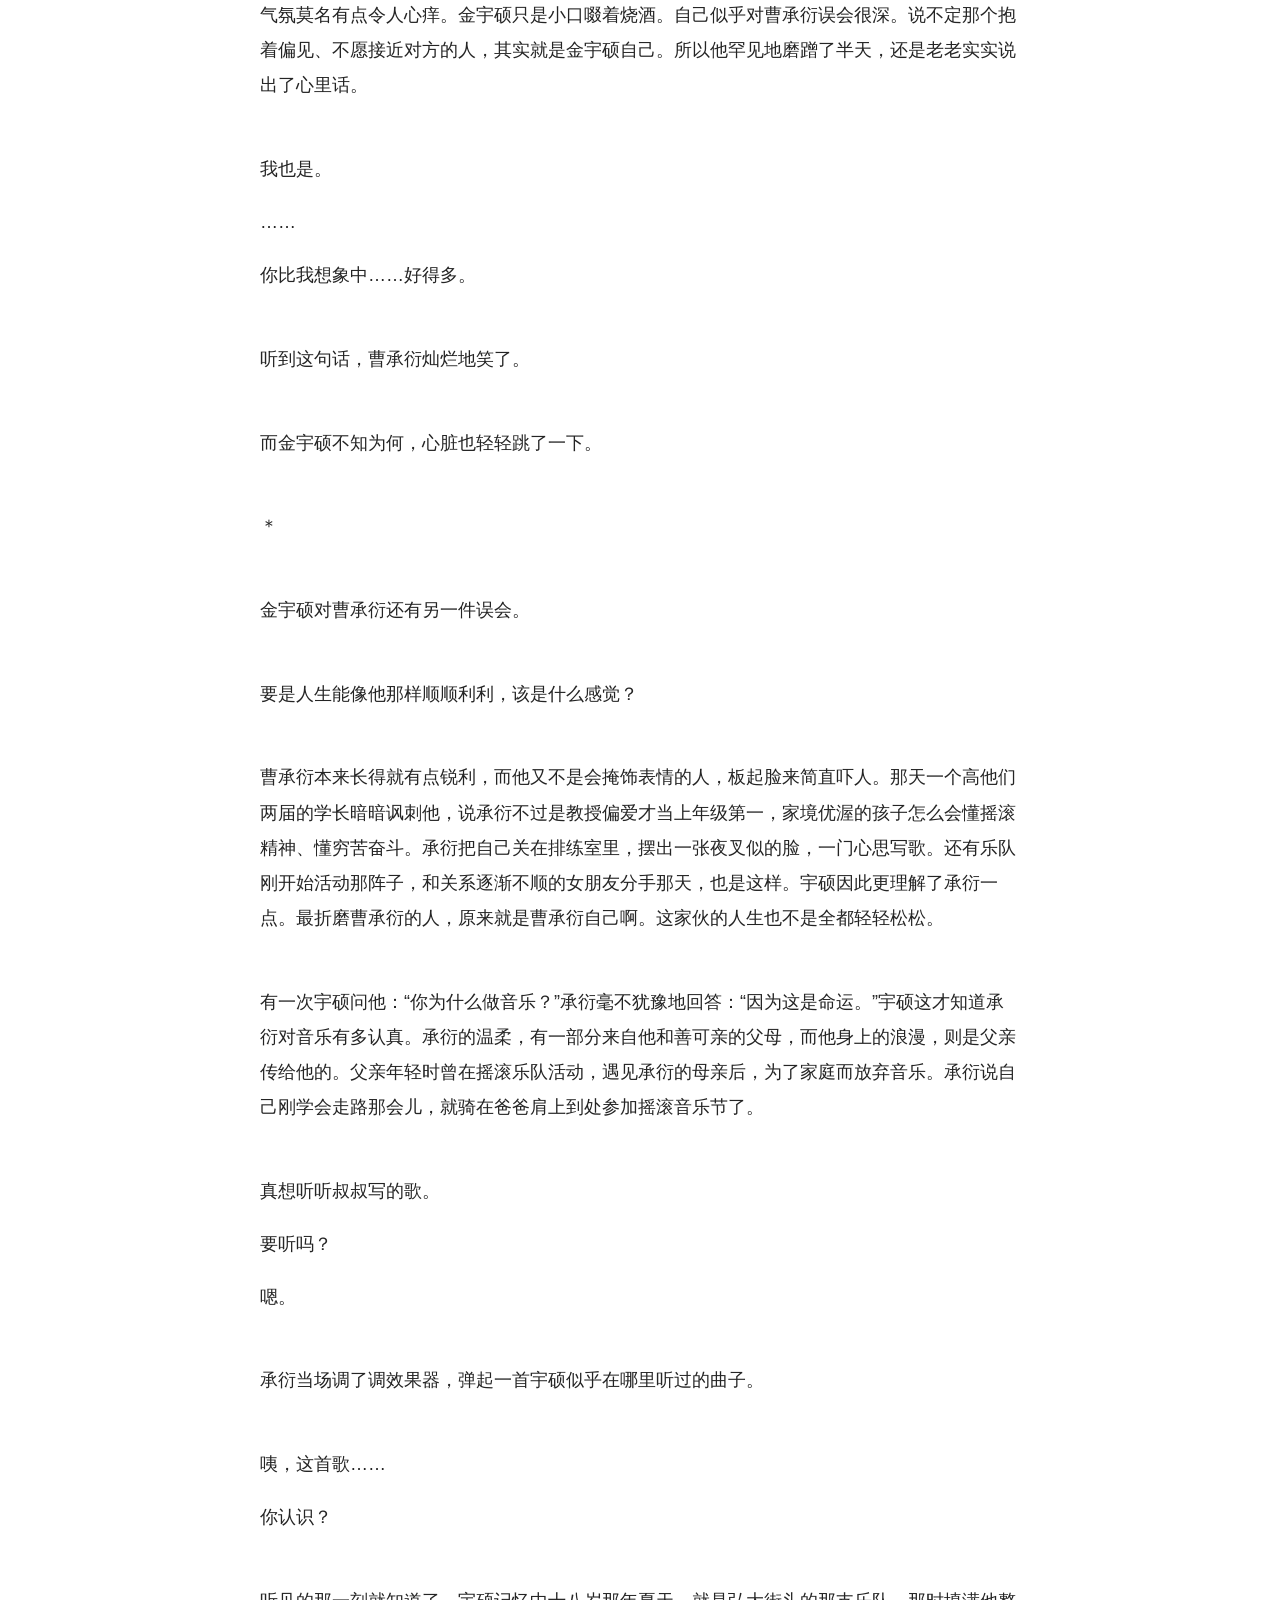
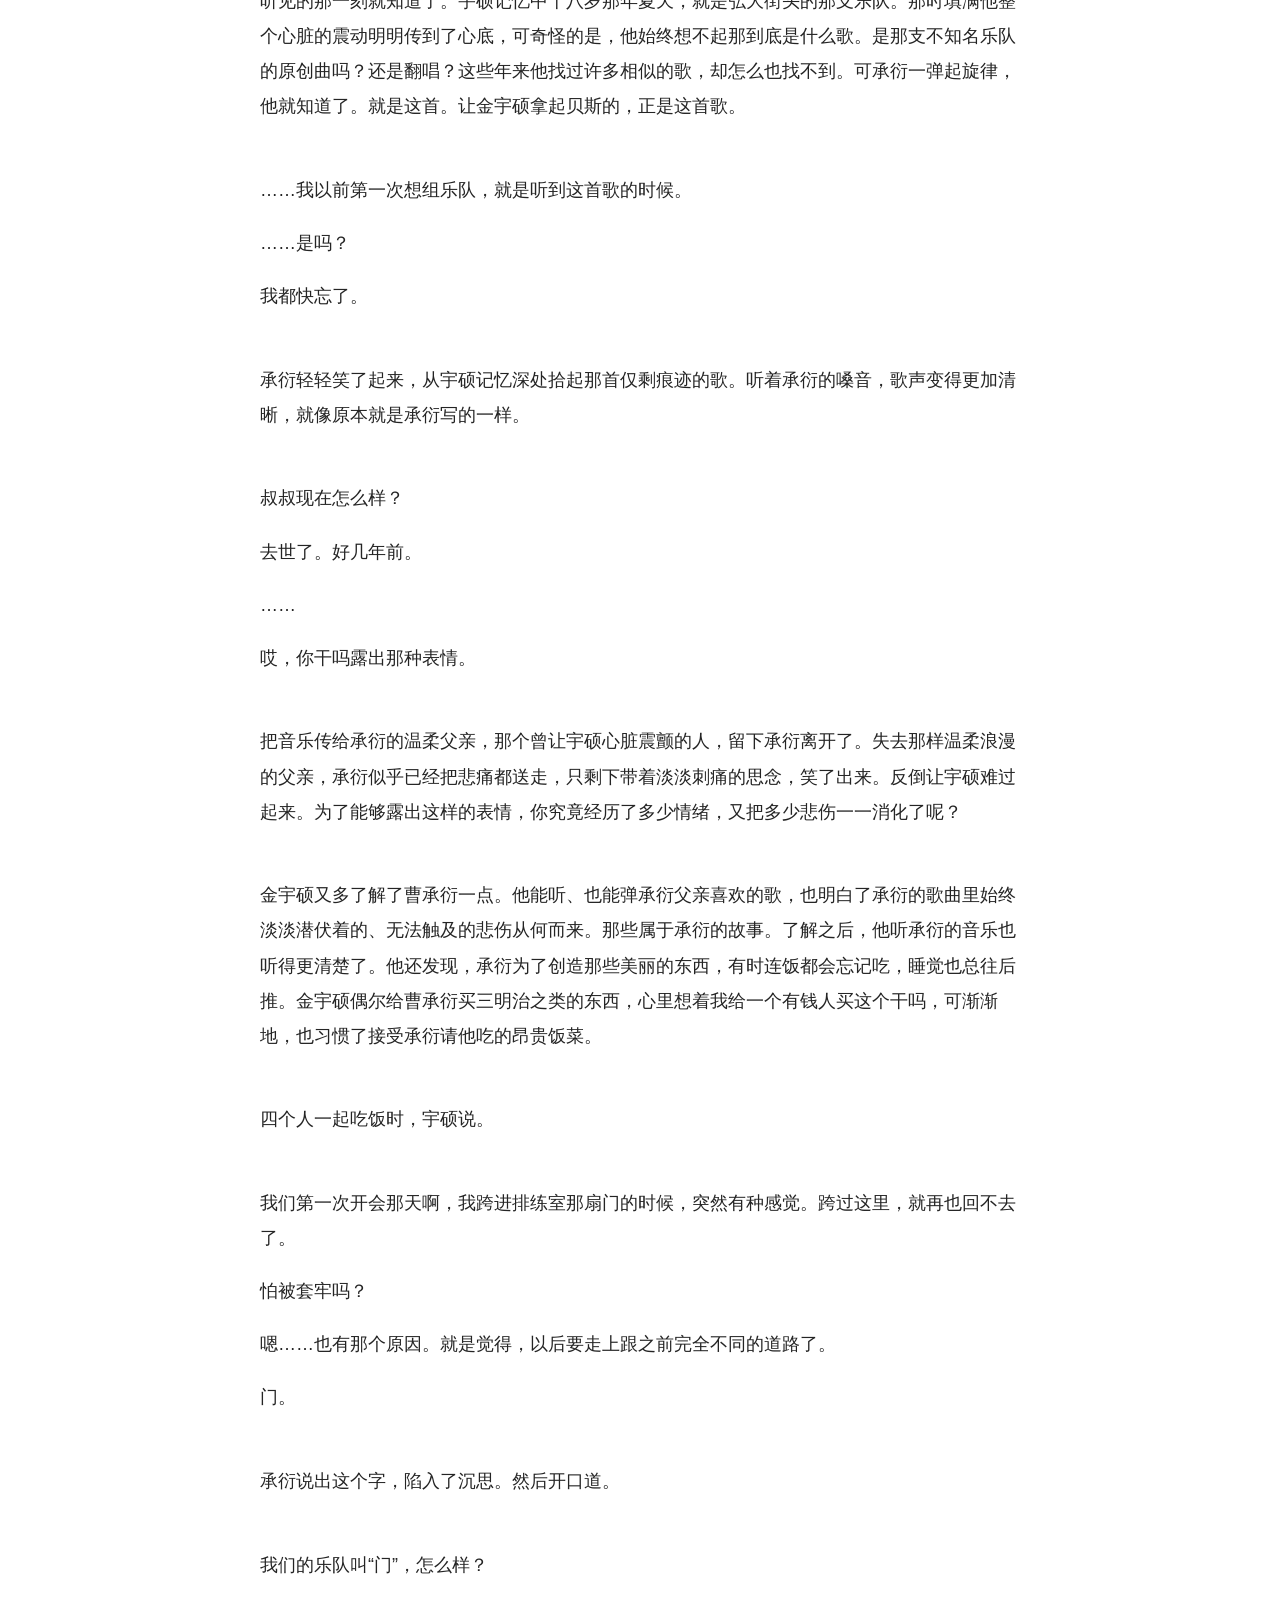
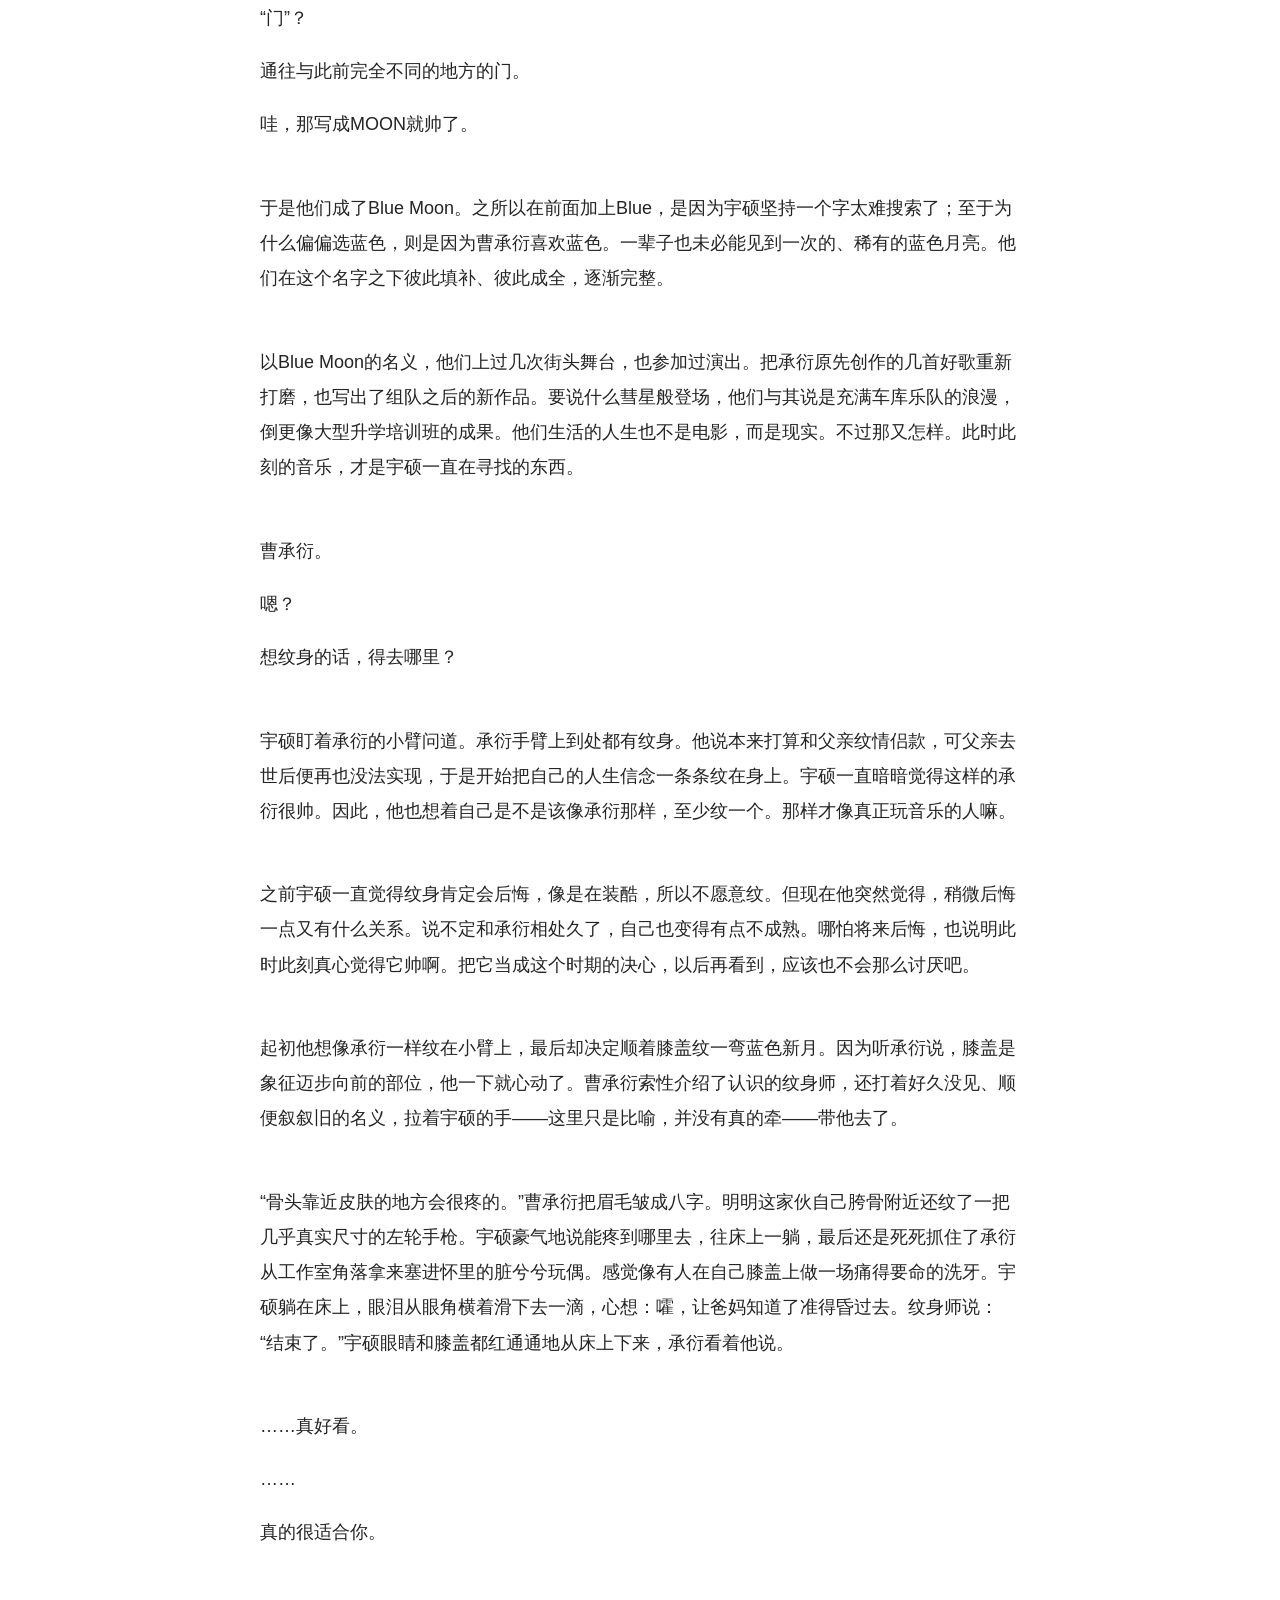
<file: korean-reader/stories/rockstar-main.html>
<!doctype html><html lang="zh-CN"><head><meta charset="utf-8"><meta name="viewport" content="width=device-width,initial-scale=1"><meta http-equiv="Content-Security-Policy" content="default-src 'none'; style-src 'unsafe-inline'; frame-src https://www.youtube-nocookie.com; img-src data: https:"><title>[承硕] Rock Star Will Never Die</title><style>body{background:#fff;color:#242424;max-width:760px;margin:52px auto;padding:0 24px;font-family:-apple-system,BlinkMacSystemFont,"PingFang SC","Microsoft Yahei",sans-serif;font-size:18px;line-height:1.95}h1{font-family:"Songti SC",serif;font-size:31px;margin:0 0 10px}.byline{color:#999;font-size:12px;margin:0 0 48px}p{margin:0 0 18px;white-space:pre-wrap}p.blank{margin:0;min-height:30.6px}figure{margin:36px auto}iframe{width:100%;aspect-ratio:16/9;border:0}img{max-width:100%}@media(max-width:560px){body{font-size:17px;margin:25px auto}}</style></head><body><h1>[承硕] Rock Star Will Never Die</h1><div class="byline">作者：포타슘 · 正文</div><article><p class="blank" style="min-height:30.6px"></p><p>“宇硕哥，准备好了吗？”</p><p>“嗯。”</p><p>“状态怎么样？”</p><p>“马马虎虎，还行吧。”</p><p>“真的没问题吧？”</p><p class="blank" style="min-height:30.6px"></p><p>韩洁像在讲什么有趣的笑话似的笑了。宇硕也勉强挤出笑容。看见宇硕的表情，韩洁像是放心了，转身走远。宇硕望着他的背影，心想幸亏刚才硬撑着笑了出来。</p><p class="blank" style="min-height:30.6px"></p><p>今天是乐队Blue Moon成立七周年的演唱会。</p><p class="blank" style="min-height:30.6px"></p><p class="blank" style="min-height:30.6px"></p><p style="text-align:right;font-weight:700">ROCK STAR WILL NEVER DIE</p><p style="text-align:right;font-weight:700">曹承衍×金宇硕 摇滚乐队AU</p><p class="blank" style="min-height:30.6px"></p><p class="blank" style="min-height:30.6px"></p><p class="blank" style="min-height:30.6px"></p><p>哥，我们正准备组一支乐队呢。</p><p>是吗？挺好的啊。</p><p class="blank" style="min-height:30.6px"></p><p>宇硕随口应着，舀了一勺学校食堂的辣炒猪肉。原本就没几个熟人的金宇硕退伍后更是成了独行侠，而好心陪他一起吃饭的学弟曜汉，连猪排都顾不上切，紧握着拳头继续说道。</p><p class="blank" style="min-height:30.6px"></p><p>我也问了李韩洁，他说愿意加入。所以现在就差一个贝斯手了，知道吧？</p><p>啊？</p><p>哥来不来？</p><p class="blank" style="min-height:30.6px"></p><p>金宇硕握着勺子停住动作，对上曜汉那双闪闪发亮的眼睛。搞什么，原来是在招募我？</p><p class="blank" style="min-height:30.6px"></p><p>来吧，哥。答应嘛。</p><p>那吉他是你，鼓是李韩洁。</p><p>对对。</p><p>主唱是谁？</p><p class="blank" style="min-height:30.6px"></p><p>曜汉以专业考试第一名的成绩入学，实力自然有保证。韩洁不仅技术出色，人也好，是金宇硕少数几个会主动打招呼的人之一。宇硕近来正严肃地烦恼毕业后是当无业游民、找工作、去补习班当老师，还是接受几天前收到的偶像经纪公司街头星探邀请；这个提议似乎不坏。金曜汉大概觉得宇硕已经有些动心，像亮出最后一张王牌似的，满脸得意地说。</p><p class="blank" style="min-height:30.6px"></p><p>曹承衍哥。</p><p>我不去。</p><p>啊，为什么嘛！</p><p>下一节是什么课来着？</p><p>哎，哥。</p><p class="blank" style="min-height:30.6px"></p><p>宇硕不以为然地重新把炒猪肉送进嘴里。和曹承衍组乐队，换成别人根本找不到拒绝的理由吧。和自己同届的曹承衍，就是那个把自己挤下去、以第一名入学的家伙。哇，只要再找个牛逼的贝斯手，这组合简直绝了。连宇硕都这么想，可见这的确是个好机会。</p><p class="blank" style="min-height:30.6px"></p><p>宇硕很早就放弃了读书，高中辍学后只身来到首尔。那时他在咖啡店打工，还想过要不要去当咖啡师。把他的人生推进摇滚这个无法回头的大坑的，是十八岁那年夏天，在弘大街头看到的一场街头演出。从大田来到首尔、人生第一次见识乐队现场的宇硕，因为舞台前空荡荡的场地有点在意，停下了脚步。那些人在寥寥几个观众面前弹着吉他、敲着鼓，笑得像拥有了全世界。宇硕很好奇，究竟是什么让他们笑成那样？在他们眼中，台下的观众是什么模样？站上舞台，真的会有拥有全世界的感觉吗？毫无留恋、毫无后悔，堂堂正正地面对人生，又是什么感觉？他当即报名了实用音乐培训班。</p><p class="blank" style="min-height:30.6px"></p><p>也没有特别喜欢的乐器，就是想玩乐队。</p><p class="blank" style="min-height:30.6px"></p><p>宇硕花了一周把培训班里的所有乐器都摸了个遍，最后因为喜欢贝斯厚重的声音而选了它。问题在于，他去的是升学培训班。作为一个零基础的新手，除了打工又没别的事可做，他每天练七个小时贝斯，回过神来，竟然已经混在高中生中间上起了艺考班的课。周围的孩子哭着闹着、不吃饭、吐得一塌糊涂，甚至退学不干。宇硕就在他们当中意识到：啊，我比想象中更想做这个。我想在那些教授面前好好展示实力，得到认可。原来我也想跨过大学的门槛。原来我也想说，自己至少有一样拿得出手的本事。</p><p class="blank" style="min-height:30.6px"></p><p>因为起步晚，应届那年考试没考出什么好结果。宇硕家里条件不算好，父母对他做什么大多采取介于尊重和放任之间的态度，但听他说要继续参加艺体类入学考试，而且再考一年，还是委婉地劝了劝。可他们终究不够狠心，没法对独生儿子真心想做的事坚决反对。最终宇硕得到了父母的支持。他辞掉兼职，每天练十三个小时贝斯，最终竟然以第二名考进了那所在实用音乐系中数一数二的大学。</p><p class="blank" style="min-height:30.6px"></p><p>培训班在窗户上挂起一条巨大的横幅，写着“东邦艺术大学实用音乐系第二名”，宇硕也开始好奇了。刚刚成功闯过入学考试的考生，总有那么一点傲气：我都是第二名了，那第一名到底是有多会弹啊？那个第一名就是曹承衍。</p><p class="blank" style="min-height:30.6px"></p><p>不幸的是，曹承衍是个天才。简直是画里走出来的摇滚明星。入学第一名、专业年级第一、学生会干部、拿奖学金，还参加足球社团、谈恋爱，家里甚至也有钱。曹承衍小时候出国留学，晚了一年入学，所以和复读一年的金宇硕同岁。他又会照顾人，又舍得请客喝酒，人气高得不得了。不是，哪个大学生开车上学啊？所以金宇硕不太想和曹承衍亲近。总觉得他们是两个世界的人。一看到曹承衍笑眯眯的帅脸，他就悄悄溜走；曹承衍和朋友们到处玩的时候，他就安静地待在系里的活动室埋头练习。虽然这么练也没能赢过曹承衍，哪怕一次都没拿过专业第一。</p><p class="blank" style="min-height:30.6px"></p><p>总之，虽然为了成为乐队人而进了实用音乐系，金宇硕却天生不合群，除了拼命弹贝斯，也没什么拿得出手的地方，人脉少得可怜。听说别人早就组起乐队，到处演出、喝酒、吵架、解散，而他一直到快毕业，才像小学郊游时找同车座位的朋友一样，到处看人脸色。如今把他从独自吃饭的命运里拯救出来的学弟金曜汉，又把“加入乐队”这张甜蜜的入场券递到他面前。</p><p class="blank" style="min-height:30.6px"></p><p>真的不来吗？</p><p>……</p><p>真的？</p><p class="blank" style="min-height:30.6px"></p><p>所以说，除了“曹承衍让我有点不自在”这个原因，根本没有值得拒绝的理由。</p><p class="blank" style="min-height:30.6px"></p><p>＊</p><p class="blank" style="min-height:30.6px"></p><p>又不会死！人太害怕的时候，反倒会产生破罐子破摔的勇气，不是吗？宇硕心想，反正也没什么可失去的了。曹承衍那家伙虽然确实很讨人厌，可他写的歌是真好。会唱歌还不够，吉他弹得好，曲子也写得好。承衍在合奏课上发表的作品，宇硕也听过几次。要是能像他那样活着，会是什么感觉？要是人生能样样都按自己的心意顺利发展。和承衍击掌的队友们看上去那么快乐，那么兴奋。“我们做出来了！”那种自信的笑容，和他那天在弘大看到的乐队人的笑容很像。宇硕羡慕那笑容，却始终觉得自己没法和承衍混在一起。</p><p class="blank" style="min-height:30.6px"></p><p>宇硕跟着曜汉走。看见曜汉推开排练室的门，他心想：哇，这下真是踏进没有回头路的地方了。宇硕跟在曜汉后面跨过门槛。</p><p class="blank" style="min-height:30.6px"></p><p>因为并没有穿越到异世界，那里依然只是一间普通的排练室。除了这是刚刚成立、热乎乎的新乐队成员初次聚首的历史性时刻之外。坐在地上的韩洁正从收费垃圾袋里掏零食，见他们来了，停下动作挥着两只手打招呼。</p><p class="blank" style="min-height:30.6px"></p><p>宇硕哥来了。</p><p>嗯嗯，好久不见。</p><p class="blank" style="min-height:30.6px"></p><p>然后，一转头，就看到他身旁抬起头来的曹承衍。</p><p class="blank" style="min-height:30.6px"></p><p>宇硕啊，你好。</p><p class="blank" style="min-height:30.6px"></p><p>那是曹承衍和金宇硕第一次真正面对面的时候。</p><p class="blank" style="min-height:30.6px"></p><p>＊</p><p class="blank" style="min-height:30.6px"></p><p>第一次会议在简陋的零食派对中开始，既没有多特别，也没多隆重。毕竟都是同一所学校的人，彼此多少认识，便省了自我介绍，由承衍主持着聊了起来。说到想做什么样的音乐，承衍开口道。</p><p class="blank" style="min-height:30.6px"></p><p>我想唱关于浪漫的歌。</p><p class="blank" style="min-height:30.6px"></p><p>你在拍电视剧吗？要是和曹承衍稍微熟一点，他肯定就这么挖苦过去了。可不幸的是，金宇硕和曹承衍并不熟，而曹承衍又是那种说这种话也不会显得肉麻的人。他说这句话时眼睛亮晶晶的，看起来那么纯粹、那么真诚。最重要的是，他真的有把这份理想变成现实的实力。二十四岁的曹承衍，就这样闪耀着自信的光芒。</p><p class="blank" style="min-height:30.6px"></p><p>曜汉和韩洁发出“喔喔”的声音，夸张地嚷着真帅。金宇硕只安静地鼓鼓掌。承衍转头看向宇硕，问他。</p><p class="blank" style="min-height:30.6px"></p><p>宇硕呢？</p><p>什么？</p><p>你想做什么样的音乐？</p><p>我都觉得挺好的。</p><p class="blank" style="min-height:30.6px"></p><p>“想做什么样的音乐”？金宇硕并没有那么宏大的目标。那也太“艺术家”了吧。他最看不惯那些半吊子的艺人故作忧郁、故作高深，装得自己和别人不同、独一无二、特别高贵的德行。先把自己吹得那么膨胀，然后在现实面前“啪”地瘪下去，不就太难看了吗？他就是那种为了避免自己变得那么难看，干脆从一开始就不愿把自己吹得太大的人。所以面对那个在他看来是真正的艺术家、是真正“有料”到足以自信满满的曹承衍，他只说了一句“我都可以”。</p><p class="blank" style="min-height:30.6px"></p><p>那乐队取什么名字？浪漫乐队怎么样？</p><p>不是，“浪漫”听着一点也不酷吧。</p><p>浪漫哪里不酷了？</p><p>要酷就得用英文啊。</p><p>浪漫用英文怎么说？</p><p>这都不知道？Romance啊。</p><p>那是法语吧。</p><p class="blank" style="min-height:30.6px"></p><p>曜汉和韩洁像说相声一样吵来吵去，宇硕仍然兴致缺缺。乐队叫啥都无所谓。不酷也没关系，能让人方便搜到、一眼分清就好了。名字决定慢慢想，承衍则拿出了一份相当有条理的计划：先一起磨合排练，同时创作原创歌曲，再参加音乐节或俱乐部举办的比赛，争取演出机会，最后进入主流音乐圈。宇硕陷入沉思。我们真的能成功吗？弘大那片有多少乐队啊。可他并不讨厌另外三个人兴奋的氛围，自己也有点心跳加速。哇，也就是说，现在我真的开始玩乐队了。</p><p class="blank" style="min-height:30.6px"></p><p>定下下次会议要讨论的几个议题，又约好了时间，会议就散了。宇硕收拾乐器起身，感觉有人跟在自己身后。</p><p class="blank" style="min-height:30.6px"></p><p>干吗？</p><p>宇硕啊，有时间吗？</p><p>问这个干吗。</p><p>没什么，就是想一起吃个饭。</p><p>刚才不是吃了零食吗？</p><p>那是零食，这可是饭。</p><p>……</p><p>不愿意吗？</p><p class="blank" style="min-height:30.6px"></p><p>俗话说伸手不打笑脸人。宇硕没勇气当面说不愿意，只能转着眼珠。承衍却笑弯了眼睛，说道。</p><p class="blank" style="min-height:30.6px"></p><p>好歹我们现在也是同一支乐队的成员了。要是能亲近一点就好了。我跟其他孩子还算熟，但跟你还没怎么说过话。</p><p>……</p><p class="blank" style="min-height:30.6px"></p><p>宇硕对曹承衍这样突然靠近的热情感到不自在。他不习惯别人这样主动接近，也不擅长处理同龄人之间的关系。感觉就像班主任特地安排班长去陪那个不合群的孩子。所以说出口的话不免有点带刺。</p><p class="blank" style="min-height:30.6px"></p><p>就……一起练着练着自然就熟了，没必要这么费劲吧。</p><p class="blank" style="min-height:30.6px"></p><p>疯了。刚才那句也太没礼貌了。还不如说自己有约。金宇硕说完又忍不住观察对方脸色。曹承衍脸上浮现为难的表情。话说回来，他当初干吗要把我拉进来？我们彼此都会不自在吧，找别人不就好了。承衍挠了挠脸颊，开口道。</p><p class="blank" style="min-height:30.6px"></p><p>嗯……宇硕啊，你是不是觉得我有点难相处？</p><p class="blank" style="min-height:30.6px"></p><p>没想到他竟然这么直白地问出来。就在金宇硕犹豫要不要干脆说“是”的时候，打破沉默的却是承衍。</p><p class="blank" style="min-height:30.6px"></p><p>虽然我们之前不怎么熟……但其实从入学开始我就想和你亲近一点。只是看你似乎喜欢独来独往，所以一直没什么机会。</p><p>……</p><p>所以能跟你一起组乐队，我挺高兴的。你弹得很好啊。</p><p class="blank" style="min-height:30.6px"></p><p>“你弹得很好啊。”金宇硕听到这句话，幼稚地有些消气了。曹承衍竟然觉得我弹得好？曹承衍居然一直留意着自己，这也很意外。就算他说根本不知道有我这么号人，也不足为奇。曹承衍又笑了笑。</p><p class="blank" style="min-height:30.6px"></p><p>我有点太突然了吧。应该先问你的，对不起。</p><p>……没有。</p><p>今天太突然了，就不吃了，下次一起吃顿饭吧。</p><p class="blank" style="min-height:30.6px"></p><p>曹承衍始终挂着浅浅的笑容。于是金宇硕还是点了头。</p><p class="blank" style="min-height:30.6px"></p><p>＊</p><p class="blank" style="min-height:30.6px"></p><p>曹承衍说得没错，金宇硕说得也没错。首先，曹承衍在正事上绝不让步。他像是就等着这一天，把藏了许久的原创歌曲全都拿出来，还制订了严苛得吓人的排练时间表。大家有共同努力的目标，那点生疏也淡了些，眼里只有“今天必须把这首歌练下来”，自然就培养出了战友情。跟曜汉、韩洁一起吃晚饭、喝点酒，渐渐地，承衍搭话时也不再那么尴尬。倒是管着两个上蹿下跳的弟弟乖乖坐下练习这件事，宇硕和承衍意外地合拍。</p><p class="blank" style="min-height:30.6px"></p><p>他们单独一起吃饭是更后来的事了。金曜汉因为合奏课练习缺席，李韩洁几天前就开始咳嗽，当天又因为重感冒卧床不起，临时放了鸽子。转眼只剩曹承衍和金宇硕两个人，他们检查完各自的部分，便决定吃个饭就散。</p><p class="blank" style="min-height:30.6px"></p><p>明明是打算吃完饭就散的，回过神来却已经转战第二摊，和曹承衍对着酒杯喝起来了。说着说着，零零碎碎的话题就聊久了。</p><p class="blank" style="min-height:30.6px"></p><p>所以你是那时候跟曜汉熟起来的？</p><p>嗯。那小子整天跟在我屁股后面。</p><p class="blank" style="min-height:30.6px"></p><p>他们正在说曜汉上学期合奏课上急急忙忙跑上台，结果摔了个大屁股墩，连教授都笑了的事。那时曜汉被同组的金宇硕扶起来，感动得不得了——虽然宇硕只是刚好站在旁边，又急着考试罢了。再加上曜汉本来就觉得宇硕技术出色，想和他熟起来，便开始死缠烂打地央求宇硕请自己吃饭。承衍看着宇硕干净利落地咬断鸡爪的关节，说道。</p><p class="blank" style="min-height:30.6px"></p><p>那我是不是也该整天跟在你屁股后面？</p><p>你说什么？</p><p>我不是说过吗，我也一直想跟你亲近。</p><p>为什么？</p><p class="blank" style="min-height:30.6px"></p><p>难道不是随口说说吗？金宇硕有点意外。曹承衍到底为什么想跟我亲近？承衍看他一脸不解，给他的杯子添满了酒。</p><p class="blank" style="min-height:30.6px"></p><p>也没什么特别的理由。</p><p>……</p><p>首先，你知道自己长得特别显眼吧。</p><p>知道。</p><p>所以就记住你了，后来听说你是入学第二名，就更想和你认识。</p><p>因为成绩？</p><p>跟弹得好的人熟一点，不是挺好的吗？当然也不只是因为那个……</p><p>……</p><p>又听说我们同岁，所以更想亲近了。可你一直独来独往。就有点……在意吧。</p><p>“在意”是什么意思？</p><p>嗯……就是觉得你好像对我一点兴趣都没有。</p><p class="blank" style="min-height:30.6px"></p><p>他是那种非要全世界都对他感兴趣的人吗？“你是第一个敢扇我耳光的女人”“你是第一个对我毫无兴趣的男人”，那种？曹承衍却平平淡淡地接着说。</p><p class="blank" style="min-height:30.6px"></p><p>就一直想跟你做朋友，却找不到机会。所以可能一直很好奇，你到底是个什么样的人。</p><p>……</p><p>不过真一起相处过之后，我觉得特别好。你比我想象中还要好得多。</p><p>……</p><p>所以现在，我也希望你能这么看我。</p><p class="blank" style="min-height:30.6px"></p><p>气氛莫名有点令人心痒。金宇硕只是小口啜着烧酒。自己似乎对曹承衍误会很深。说不定那个抱着偏见、不愿接近对方的人，其实就是金宇硕自己。所以他罕见地磨蹭了半天，还是老老实实说出了心里话。</p><p class="blank" style="min-height:30.6px"></p><p>我也是。</p><p>……</p><p>你比我想象中……好得多。</p><p class="blank" style="min-height:30.6px"></p><p>听到这句话，曹承衍灿烂地笑了。</p><p class="blank" style="min-height:30.6px"></p><p>而金宇硕不知为何，心脏也轻轻跳了一下。</p><p class="blank" style="min-height:30.6px"></p><p>＊</p><p class="blank" style="min-height:30.6px"></p><p>金宇硕对曹承衍还有另一件误会。</p><p class="blank" style="min-height:30.6px"></p><p>要是人生能像他那样顺顺利利，该是什么感觉？</p><p class="blank" style="min-height:30.6px"></p><p>曹承衍本来长得就有点锐利，而他又不是会掩饰表情的人，板起脸来简直吓人。那天一个高他们两届的学长暗暗讽刺他，说承衍不过是教授偏爱才当上年级第一，家境优渥的孩子怎么会懂摇滚精神、懂穷苦奋斗。承衍把自己关在排练室里，摆出一张夜叉似的脸，一门心思写歌。还有乐队刚开始活动那阵子，和关系逐渐不顺的女朋友分手那天，也是这样。宇硕因此更理解了承衍一点。最折磨曹承衍的人，原来就是曹承衍自己啊。这家伙的人生也不是全都轻轻松松。</p><p class="blank" style="min-height:30.6px"></p><p>有一次宇硕问他：“你为什么做音乐？”承衍毫不犹豫地回答：“因为这是命运。”宇硕这才知道承衍对音乐有多认真。承衍的温柔，有一部分来自他和善可亲的父母，而他身上的浪漫，则是父亲传给他的。父亲年轻时曾在摇滚乐队活动，遇见承衍的母亲后，为了家庭而放弃音乐。承衍说自己刚学会走路那会儿，就骑在爸爸肩上到处参加摇滚音乐节了。</p><p class="blank" style="min-height:30.6px"></p><p>真想听听叔叔写的歌。</p><p>要听吗？</p><p>嗯。</p><p class="blank" style="min-height:30.6px"></p><p>承衍当场调了调效果器，弹起一首宇硕似乎在哪里听过的曲子。</p><p class="blank" style="min-height:30.6px"></p><p>咦，这首歌……</p><p>你认识？</p><p class="blank" style="min-height:30.6px"></p><p>听见的那一刻就知道了。宇硕记忆中十八岁那年夏天，就是弘大街头的那支乐队。那时填满他整个心脏的震动明明传到了心底，可奇怪的是，他始终想不起那到底是什么歌。是那支不知名乐队的原创曲吗？还是翻唱？这些年来他找过许多相似的歌，却怎么也找不到。可承衍一弹起旋律，他就知道了。就是这首。让金宇硕拿起贝斯的，正是这首歌。</p><p class="blank" style="min-height:30.6px"></p><p>……我以前第一次想组乐队，就是听到这首歌的时候。</p><p>……是吗？</p><p>我都快忘了。</p><p class="blank" style="min-height:30.6px"></p><p>承衍轻轻笑了起来，从宇硕记忆深处拾起那首仅剩痕迹的歌。听着承衍的嗓音，歌声变得更加清晰，就像原本就是承衍写的一样。</p><p class="blank" style="min-height:30.6px"></p><p>叔叔现在怎么样？</p><p>去世了。好几年前。</p><p>……</p><p>哎，你干吗露出那种表情。</p><p class="blank" style="min-height:30.6px"></p><p>把音乐传给承衍的温柔父亲，那个曾让宇硕心脏震颤的人，留下承衍离开了。失去那样温柔浪漫的父亲，承衍似乎已经把悲痛都送走，只剩下带着淡淡刺痛的思念，笑了出来。反倒让宇硕难过起来。为了能够露出这样的表情，你究竟经历了多少情绪，又把多少悲伤一一消化了呢？</p><p class="blank" style="min-height:30.6px"></p><p>金宇硕又多了解了曹承衍一点。他能听、也能弹承衍父亲喜欢的歌，也明白了承衍的歌曲里始终淡淡潜伏着的、无法触及的悲伤从何而来。那些属于承衍的故事。了解之后，他听承衍的音乐也听得更清楚了。他还发现，承衍为了创造那些美丽的东西，有时连饭都会忘记吃，睡觉也总往后推。金宇硕偶尔给曹承衍买三明治之类的东西，心里想着我给一个有钱人买这个干吗，可渐渐地，也习惯了接受承衍请他吃的昂贵饭菜。</p><p class="blank" style="min-height:30.6px"></p><p>四个人一起吃饭时，宇硕说。</p><p class="blank" style="min-height:30.6px"></p><p>我们第一次开会那天啊，我跨进排练室那扇门的时候，突然有种感觉。跨过这里，就再也回不去了。</p><p>怕被套牢吗？</p><p>嗯……也有那个原因。就是觉得，以后要走上跟之前完全不同的道路了。</p><p>门。</p><p class="blank" style="min-height:30.6px"></p><p>承衍说出这个字，陷入了沉思。然后开口道。</p><p class="blank" style="min-height:30.6px"></p><p>我们的乐队叫“门”，怎么样？</p><p>“门”？</p><p>通往与此前完全不同的地方的门。</p><p>哇，那写成MOON就帅了。</p><p class="blank" style="min-height:30.6px"></p><p>于是他们成了Blue Moon。之所以在前面加上Blue，是因为宇硕坚持一个字太难搜索了；至于为什么偏偏选蓝色，则是因为曹承衍喜欢蓝色。一辈子也未必能见到一次的、稀有的蓝色月亮。他们在这个名字之下彼此填补、彼此成全，逐渐完整。</p><p class="blank" style="min-height:30.6px"></p><p>以Blue Moon的名义，他们上过几次街头舞台，也参加过演出。把承衍原先创作的几首好歌重新打磨，也写出了组队之后的新作品。要说什么彗星般登场，他们与其说是充满车库乐队的浪漫，倒更像大型升学培训班的成果。他们生活的人生也不是电影，而是现实。不过那又怎样。此时此刻的音乐，才是宇硕一直在寻找的东西。</p><p class="blank" style="min-height:30.6px"></p><p>曹承衍。</p><p>嗯？</p><p>想纹身的话，得去哪里？</p><p class="blank" style="min-height:30.6px"></p><p>宇硕盯着承衍的小臂问道。承衍手臂上到处都有纹身。他说本来打算和父亲纹情侣款，可父亲去世后便再也没法实现，于是开始把自己的人生信念一条条纹在身上。宇硕一直暗暗觉得这样的承衍很帅。因此，他也想着自己是不是该像承衍那样，至少纹一个。那样才像真正玩音乐的人嘛。</p><p class="blank" style="min-height:30.6px"></p><p>之前宇硕一直觉得纹身肯定会后悔，像是在装酷，所以不愿意纹。但现在他突然觉得，稍微后悔一点又有什么关系。说不定和承衍相处久了，自己也变得有点不成熟。哪怕将来后悔，也说明此时此刻真心觉得它帅啊。把它当成这个时期的决心，以后再看到，应该也不会那么讨厌吧。</p><p class="blank" style="min-height:30.6px"></p><p>起初他想像承衍一样纹在小臂上，最后却决定顺着膝盖纹一弯蓝色新月。因为听承衍说，膝盖是象征迈步向前的部位，他一下就心动了。曹承衍索性介绍了认识的纹身师，还打着好久没见、顺便叙叙旧的名义，拉着宇硕的手——这里只是比喻，并没有真的牵——带他去了。</p><p class="blank" style="min-height:30.6px"></p><p>“骨头靠近皮肤的地方会很疼的。”曹承衍把眉毛皱成八字。明明这家伙自己胯骨附近还纹了一把几乎真实尺寸的左轮手枪。宇硕豪气地说能疼到哪里去，往床上一躺，最后还是死死抓住了承衍从工作室角落拿来塞进怀里的脏兮兮玩偶。感觉像有人在自己膝盖上做一场痛得要命的洗牙。宇硕躺在床上，眼泪从眼角横着滑下去一滴，心想：嚯，让爸妈知道了准得昏过去。纹身师说：“结束了。”宇硕眼睛和膝盖都红通通地从床上下来，承衍看着他说。</p><p class="blank" style="min-height:30.6px"></p><p>……真好看。</p><p>……</p><p>真的很适合你。</p><p class="blank" style="min-height:30.6px"></p><p>于是宇硕决定，绝对不要后悔。</p><p class="blank" style="min-height:30.6px"></p><p>＊</p><p class="blank" style="min-height:30.6px"></p><p>Blue Moon的队长、主唱、吉他手、门面、制作人兼乐队灵魂曹承衍，最近正把自己逼得很紧。</p><p class="blank" style="min-height:30.6px"></p><p>这家伙到底睡不睡觉？宇硕直直盯着曹承衍：自己走的时候他还没下班，自己到的时候他早就来了。承衍本来是个长相锐利的美男子，但因为整天笑嘻嘻的，看着并不怎么敏感。可最近他脸颊瘦了，眼里满是血丝，显得比平时暴躁好几倍。今天也是，他嫌回家浪费时间，直接一头倒在练习室角落的床垫上。成员们似乎早已习惯，陆续决定回家。“明天见。”“睡一会儿吧。”“嗯。”几句短促的对话之后，大家都走了。</p><p class="blank" style="min-height:30.6px"></p><p>金宇硕，你不走吗？</p><p>啊。</p><p class="blank" style="min-height:30.6px"></p><p>宇硕发出一个既不是回答、也称不上别的什么的声音，手忙脚乱地翻起包来。</p><p class="blank" style="min-height:30.6px"></p><p>喂，那个，这个。</p><p>什么东西？</p><p>你写歌的时候不是容易神经紧绷，睡不着吗。</p><p class="blank" style="min-height:30.6px"></p><p>承衍这么拼命，是因为弘大一间无人不知的演出场馆举办的试演就要开始了。如果在试演中表现好，就会接连获得更多以正式乐队身份活动的机会。他们将不再是几个学生自己玩的社团乐队，而会成为真正活跃在弘大的独立乐队。承衍说绝不能错过这个机会，已经连续几天写歌、推翻、重写，再推翻。</p><p class="blank" style="min-height:30.6px"></p><p>宇硕递过去的，是药店里卖的非处方助眠药。承衍看到后扑哧笑了。</p><p class="blank" style="min-height:30.6px"></p><p>谢谢你，宇硕。不过这个恐怕没什么用。</p><p>呃……</p><p>已经在吃了。比这个劲儿更大的。</p><p class="blank" style="min-height:30.6px"></p><p>承衍翻出包里的药袋，就着水咽了下去。宇硕耳根瞬间烧得通红。明明在一起玩乐队已经这么久，自己居然不知道。他尴尬得手足无措，承衍却伸出手，把宇硕的手轻轻握紧了一下，然后松开。</p><p class="blank" style="min-height:30.6px"></p><p>谢谢你担心我。</p><p class="blank" style="min-height:30.6px"></p><p>承衍扑通倒在床垫上，闭上眼睛拉起被子，又对宇硕说。</p><p class="blank" style="min-height:30.6px"></p><p>我不会拖大家后腿的，对不起。</p><p>拖什么后腿？</p><p>只有我做好，乐队才能更好……</p><p>又不是你一个人的责任。</p><p>可大家都是信任我才答应组乐队的啊，所以我必须做好。</p><p>我们才是一直在沾你的光吧。</p><p>是吗……</p><p class="blank" style="min-height:30.6px"></p><p>承衍嘴上那样说，表情却似乎放松了一些。他又像撒娇一样问道。</p><p class="blank" style="min-height:30.6px"></p><p>宇硕啊。</p><p>干吗。</p><p>那你也相信我吗？</p><p>……</p><p class="blank" style="min-height:30.6px"></p><p>相不相信曹承衍？宇硕觉得这个问题有点新奇。那个曾说“有曹承衍我就不参加”的金宇硕，早已不在了。他喜欢和曹承衍一起做的音乐，也从未怀疑过曹承衍创作的音乐，正接近自己一直寻找的那份浪漫。所以他想待在承衍身旁，一直这样，陪他走到他想去的地方。</p><p class="blank" style="min-height:30.6px"></p><p>嗯。</p><p>……</p><p>所以你在英年早逝之前，倒是先顾好身体。</p><p class="blank" style="min-height:30.6px"></p><p>承衍扑哧笑了。明明那么高大一个人，蜷在床垫上，还偏偏不合身地继续撒娇。</p><p class="blank" style="min-height:30.6px"></p><p>不回家的话，就给我唱首摇篮曲吧。</p><p>你说什么？</p><p>什么歌都行。</p><p class="blank" style="min-height:30.6px"></p><p>宇硕犹豫了一下，离开了床边。承衍没说什么，只是翻过身去。开玩笑的吗？宇硕走到门边关掉灯，又轻手轻脚地靠近床，在承衍身旁躺下。感觉到动静，承衍开了口。</p><p class="blank" style="min-height:30.6px"></p><p>不是要走了吗？</p><p>不是你说要听摇篮曲吗？要睡觉总得关灯吧。</p><p>宇硕啊，你比我想象中温柔多了。</p><p class="blank" style="min-height:30.6px"></p><p>宇硕又往自己这边拉了拉被子。承衍把刚刚转过去的背重新转回来，仰面躺着。宇硕侧卧在他旁边，把手搭在承衍胸口，然后缓缓轻拍。</p><p class="blank" style="min-height:30.6px"></p><p>金宇硕这个变态。叫你唱歌，怎么还摸我胸？</p><p>我回家了。</p><p>啊啊啊，不是，别走，继续，接着拍。</p><p class="blank" style="min-height:30.6px"></p><p>于是宇硕一边拍着承衍，一边慢慢唱起“睡吧睡吧，我的宝宝睡得真香，我的小宝宝……”因为他只会这首摇篮曲。承衍听了一阵，忽然笑出声。你还真唱啊。宇硕觉得委屈，却没顶嘴。承衍懒洋洋地说，你声音真好听，为什么不当主唱？有你在我还唱什么。试试也挺好的……承衍的声音渐渐慢了下来。</p><p class="blank" style="min-height:30.6px"></p><p>总是听见一些声音。</p><p>什么声音？</p><p>得做得更好。</p><p>……</p><p>“做错了就是你的责任，不能让大家失望。”就是这种声音。所以睡不着。</p><p>……</p><p>不过以后我大概会想起你的摇篮曲了。</p><p class="blank" style="min-height:30.6px"></p><p>这是承衍说的最后一句话。大概是药效发作，他很快就睡着了。宇硕没有收回环住承衍的手臂，只是慢慢闭上眼睛。掌心之下，能感受到承衍的心跳。</p><p class="blank" style="min-height:30.6px"></p><p>＊</p><p class="blank" style="min-height:30.6px"></p><p>从那天之后，承衍睡得比以前好了一些。有时候甚至缠着宇硕留下过夜。听说之前安眠药不管用就会一整晚睁着眼睛，最近竟然还减了些剂量。承衍渐渐稳定下来，和宇硕之间的距离也变得更近了。</p><p class="blank" style="min-height:30.6px"></p><p>试演那天，承衍的状态好得不得了。每个人都练得拼了命，新歌也准备得十分完美。真想好好表现。宇硕这样想着。他想向别人证明些什么，这个念头始终没变。还有，他想稳稳托住承衍的音乐。因为贝斯就是担任那样帅气的角色。虽然不抢眼，却不可或缺。有了贝斯，乐队才得以完整。</p><p class="blank" style="min-height:30.6px"></p><p>宇硕似乎隐约明白，自己当初为何被贝斯吸引了。</p><p class="blank" style="min-height:30.6px"></p><p>因为他想成为某个人的需要。若说贝斯厚重的根音曾经抓住了宇硕，那么宇硕也想成为能够抓住某个人的人。</p><p class="blank" style="min-height:30.6px"></p><p>＊</p><p class="blank" style="min-height:30.6px"></p><p>试演的结果很好。他们因此又往前走了一步，开始在弘大地下俱乐部的现场演出名单上拥有一席之地，还收获了一点点粉丝。虽然只有一点点，他们终于不再是花钱做音乐，而是能靠音乐赚到一点钱。有人问起职业时，他们甚至可以让对方去音乐平台搜索自己的名字。</p><p class="blank" style="min-height:30.6px"></p><p>可这不代表一切都变得顺利。</p><p class="blank" style="min-height:30.6px"></p><p>曾经年纪还小的韩洁和曜汉，也长大了不少。他们一边打工一边追逐梦想，最终还是到了不得不面对现实的年龄。“玩乐队当然好，可总不能一辈子都玩这个吧？”面对这样的问题，已经是无法理直气壮地摊开存折作答的年纪了。最大的问题是，时间再往后走，他们也无法再干脆地说出“我们一定会变得更好”，反而开始犹豫。</p><p class="blank" style="min-height:30.6px"></p><p>会不会到此为止了呢？明明我们每个人都那么热爱音乐，又那么出色。明明曾以为我们会与众不同。可我们说不定也不过是一群普普通通的人，聚在一起组成了哪里都能见到的普普通通的乐队。宇硕凝视着那张Blue Moon规模虽小却实实在在举办过的专场演出海报。</p><p class="blank" style="min-height:30.6px"></p><p>曾经想穿过那扇门，越过月亮，前往无边无际的湛蓝世界的我们。</p><p class="blank" style="min-height:30.6px"></p><p>可我们还能做梦到什么时候呢？</p><p class="blank" style="min-height:30.6px"></p><p>＊</p><p class="blank" style="min-height:30.6px"></p><p>大家决定先放一段时间的假，而不是立刻解散。甚至没发一条Instagram公告，就这么暂时停止活动。新歌计划、演出安排全部取消。但其实也没造成多大变化。这个市场难道会因为一支新兴独立乐队暂停演出就出现什么动静吗？世界转得太快了。有时他们也会看见几条粉丝发来的鼓励私信，笑一笑，可那些粉丝找到更新更酷的乐队之后，也会很快忘记他们吧。</p><p class="blank" style="min-height:30.6px"></p><p>曜汉决定去服一直推迟的兵役。韩洁打算继续在别的乐队担任客座成员，暂时也帮帮父母的店。至于宇硕……决定先回大田的老家，慢慢想想。现在他什么也决定不了。要继续做音乐，还是就此停下。</p><p class="blank" style="min-height:30.6px"></p><p>然后是承衍。</p><p class="blank" style="min-height:30.6px"></p><p>承衍突然决定去留学。</p><p class="blank" style="min-height:30.6px"></p><p>不会去太久。</p><p>……</p><p>等大家都准备好了，我就回来。</p><p class="blank" style="min-height:30.6px"></p><p>有钱的家伙，连散心的方式都与众不同啊。宇硕语气生硬地丢出这句话，却差点掉下眼泪。你不能这样啊。不能把我们留在这里，一个人走掉啊。你怎么可以在现实面前逃跑呢？你不是那个会带着我们、带着我，走到门的另一边的人吗？</p><p class="blank" style="min-height:30.6px"></p><p>大家聚在一起，准备清空用了多年的排练室。这里原本是承衍的工作室，后来几乎成了乐队专用的排练场所。但当天来到这里的只有承衍和宇硕。承衍平时当成自己家一样睡的床垫已经搬走，该卖的东西也早已清空。剩下的只有积攒多年的旧杂物。</p><p class="blank" style="min-height:30.6px"></p><p>大部分是毛巾、牙刷之类零零碎碎的生活用品，此外还有无数张他们四个人一起写歌时打草稿用的废纸。承衍和宇硕看着这些东西，一会儿咯咯笑，一会儿又陷入淡淡的怀念。就在东西快收完的时候。</p><p class="blank" style="min-height:30.6px"></p><p>……</p><p class="blank" style="min-height:30.6px"></p><p>那是一首没见过的曲子。承衍写的吗？宇硕翻看了一下乐谱，发现曲子写得相当不错。拿去当废纸扔掉太可惜了吧。要不要帮曹承衍收好？他正想叫承衍，转头却发现承衍不知什么时候凑到自己肩后，也在看这张谱。</p><p class="blank" style="min-height:30.6px"></p><p>哇，吓我一跳！你怎么一点声音都没有就跑过来了？</p><p>……啊，那个。</p><p class="blank" style="min-height:30.6px"></p><p>脸离得太近了。宇硕整张脸都涨红了，承衍刚才还厚着脸皮，突然也连耳尖都开始泛红。“给我吧。”承衍伸出手。</p><p class="blank" style="min-height:30.6px"></p><p>什么啊？</p><p>嗯，就是……有点事。</p><p class="blank" style="min-height:30.6px"></p><p>承衍避而不答。宇硕却越来越好奇。到底什么歌啊？他退后一步，翻开乐谱的下一页。</p><p class="blank" style="min-height:30.6px"></p><p style="font-style:italic">亲吻落在膝头的蓝色月亮</p><p style="font-style:italic">许下约定，一起走向那一边</p><p class="blank" style="min-height:30.6px"></p><p>宇硕僵在原地。跟过来想抓住他的承衍没来得及躲，直接撞上他，两个人缠在一起摔倒在地。哐当一声，双双倒在排练室的地板上。压在宇硕身上的承衍先撑起身子，伸出手。</p><p class="blank" style="min-height:30.6px"></p><p>……不是叫你给我了吗。</p><p class="blank" style="min-height:30.6px"></p><p>承衍的脸红透了。宇硕没去拉他伸出的手，而是把乐谱举到他眼前，问道。</p><p class="blank" style="min-height:30.6px"></p><p>……曹承衍。</p><p>……</p><p>这里写的是我吗？</p><p class="blank" style="min-height:30.6px"></p><p>承衍没有回答，只接过乐谱放到一旁。他把宇硕的短裤裤腿往上卷了一点，然后低头吻上了那弯月亮。宇硕长久地望着承衍的脸。</p><p class="blank" style="min-height:30.6px"></p><p>宇硕啊。</p><p>……</p><p>我一直想和你一起，走到很远很远的地方。</p><p class="blank" style="min-height:30.6px"></p><p>承衍努力挤出笑容。那表情里藏着太多东西：对一同吃苦许久的乐队成员的爱、感谢、歉意，还有回忆、留恋，诸如此类。宇硕莫名觉得自己快要哭了。</p><p class="blank" style="min-height:30.6px"></p><p>走啊。走就是了。</p><p>……</p><p>不管是月亮还是哪里，我们一起去最高的地方。</p><p>……嗯。</p><p>所以曹承衍……</p><p>……</p><p>一定要快点回来……</p><p class="blank" style="min-height:30.6px"></p><p>刚刚吻过月亮的嘴唇渐渐靠近。金宇硕把落在唇上的约定轻轻含住。</p><p class="blank" style="min-height:30.6px"></p><p>＊</p><p class="blank" style="min-height:30.6px"></p><p>第二天十点，宇硕站在出境口前挥手。</p><p class="blank" style="min-height:30.6px"></p><p>一路小心。</p><p>要好好保重身体。</p><p class="blank" style="min-height:30.6px"></p><p>曹承衍拖着一个足有自己半个身子大的行李箱，消失在出境大厅里。金宇硕站在原地，直到他的背影彻底不见。</p><p class="blank" style="min-height:30.6px"></p><p>离开机场的归途中，承衍搭乘的飞机正飞上天空，留下一道白色的航迹。</p><p class="blank" style="min-height:30.6px"></p><p>金宇硕反复咀嚼着那些没能对曹承衍说出口的话。我现在究竟想对他说什么呢？他又想，等曹承衍回来，一定要亲口告诉他。</p><p class="blank" style="min-height:30.6px"></p><p>＊</p><p class="blank" style="min-height:30.6px"></p><p>然而，曹承衍再也没能听见那些话。</p><p class="blank" style="min-height:30.6px"></p><p>＊</p><p class="blank" style="min-height:30.6px"></p><p>那位不幸的天才直到最后都没有放弃乐队，只是为了未来的约定短暂出国深造。可他的音乐将被永远铭记。人们自古以来就爱这样的悲剧故事。那场令人痛惜的空难之后，他生前的私人故事被一一挖出，也把Blue Moon的音乐推到了世人面前：原来一个创作出如此美好音乐的人，还来不及在我们身边绽放，就已经离去了。</p><p class="blank" style="min-height:30.6px"></p><p>承衍的音乐在他离开之后，反而被更多人传唱、记住。人们给它冠上“逆袭神话”这样夸张的名号，过度推崇、夸大、消费，甚至连不必要被翻出来的私人细节也不放过。</p><p class="blank" style="min-height:30.6px"></p><p>想也想不到的人气。称为一种现象级狂热也不为过的成功。曹承衍终于带着Blue Moon的成员，跨过了那扇高高的门。</p><p class="blank" style="min-height:30.6px"></p><p>可那又有什么意义呢。</p><p class="blank" style="min-height:30.6px"></p><p>＊</p><p class="blank" style="min-height:30.6px"></p><p>没有了承衍的Blue Moon，在漫长的空白期之后终于解散。从此他们成了一支永远背负悲伤故事的乐队，作为曹承衍生命最后的作品被人记住。“如果他还活着”这种假设根本没有意义。假如没有死，他还会变得这么有名吗？人们还会像给他的一切都发放了免罪符一样，永远只记住他的好，赞美他，爱他吗？</p><p class="blank" style="min-height:30.6px"></p><p>留下的成员们各自走上自己的路。实力出众的曜汉加入了一支新乐队，受到许多人喜爱。韩洁开始经营音乐事业。宇硕偶尔作为嘉宾登上熟人乐队的舞台，有时做些音乐活动，有时帮韩洁工作。就这样生活着。</p><p class="blank" style="min-height:30.6px"></p><p>几年过去了。新的音乐不断诞生，世上又有了更多的故事。承衍也这样渐渐退向过去，更远的过去。承衍刚离开那会儿，宇硕整夜睡不着，只知道哭。后来他也能偶尔笑笑，能好好吃饭，继续活下去。只是有时候，在某个夜晚想起承衍，心脏仍会猛地往下一沉。</p><p class="blank" style="min-height:30.6px"></p><p>然后，Blue Moon成立七周年的日子就要到了。韩洁把昔日成员们召集起来，提出举办七周年纪念演唱会。</p><p class="blank" style="min-height:30.6px"></p><p>“纪念演唱会？”</p><p>“嗯。大家好久没聚在一起演出了，不是挺好吗？策划都交给我，场地我都找好了几家。”</p><p>“哇，真的好久没唱Blue Moon的歌了。宇硕哥也会参加吧？”</p><p>“我……”</p><p class="blank" style="min-height:30.6px"></p><p>宇硕犹豫了。把痛埋起来，不代表它会变淡。他只是暂时把那颗心锁起来，免得每次想起就哭。我真的能把你重新放到聚光灯下，而不掉眼泪吗？这时曜汉问。</p><p class="blank" style="min-height:30.6px"></p><p>“不过谁来唱啊？要找客座主唱吗？”</p><p>“不，那反倒会被拿来比较。毕竟那是曹承衍啊。”</p><p>“那怎么办？”</p><p>“说到这个……让宇硕哥来怎么样？”</p><p>“什么？”</p><p>“我们几个里面，只有宇硕哥唱得了啊。”</p><p>“……可我怎么唱曹承衍的歌啊。别说别的，光那家伙的音域就……”</p><p>“可哥，我觉得我们自己站在舞台上才有意义。比起让其他人进来，我更想由我们自己填上承衍哥留下的位置。”</p><p>“……”</p><p class="blank" style="min-height:30.6px"></p><p>宇硕忽然意识到，自己其实不愿意忘记承衍。他不想想象别的主唱站在承衍的位置上。</p><p class="blank" style="min-height:30.6px"></p><p>“我来。”</p><p>“哇，真的？”</p><p>“我就知道哥会答应。”</p><p>“敬Blue Moon。”</p><p class="blank" style="min-height:30.6px"></p><p>有些难为情的干杯。曜汉和韩洁齐声接了一句“干杯”。演出就这样定了下来。</p><p class="blank" style="min-height:30.6px"></p><p>＊</p><p class="blank" style="min-height:30.6px"></p><p>“宇硕哥，准备好了吗？”</p><p>“嗯。”</p><p>“状态怎么样？”</p><p>“马马虎虎，还行吧。”</p><p>“真的没问题吧？”</p><p class="blank" style="min-height:30.6px"></p><p>韩洁像在讲什么有趣的笑话似的笑了。宇硕也勉强挤出笑容。看见宇硕的表情，韩洁像是放心了，转身走远。宇硕望着他的背影，心想幸亏刚才硬撑着笑了出来。</p><p class="blank" style="min-height:30.6px"></p><p>今天是乐队Blue Moon成立七周年的演唱会。</p><p class="blank" style="min-height:30.6px"></p><p>＊</p><p class="blank" style="min-height:30.6px"></p><p>背着贝斯的宇硕站到麦克风前。</p><p class="blank" style="min-height:30.6px"></p><p>从承衍最珍爱的歌，到最受欢迎的歌，再到他们第一次走向世人时唱的那一首。热门歌曲一首接一首，现场气氛愈发热烈。原本抹着眼泪的观众，不知不觉也跟着欢呼起来，怀念着、追忆着那段时光。</p><p class="blank" style="min-height:30.6px"></p><p>宇硕把心意用力压进每一个音符，一音一音地唱着承衍，想着承衍的忧郁、喜悦、爱情。他能从那些歌曲里感受到一切。自己的唱功远远不及承衍，可这已经足够了。宇硕那低沉而清亮的嗓音里盛满了对承衍的感情，光凭这些，就足以把承衍的歌传递给观众。</p><p class="blank" style="min-height:30.6px"></p><p>预定的曲目全部结束，返场前进入聊天环节。宇硕开口了。他感谢大家今天抽空前来，说他们认真做了准备，说今后也会长久地记得承衍，也感谢大家一直喜爱Blue Moon。话虽然有些老套，却是这场感人的演唱会最合适的收尾。宇硕声音颤抖，强忍泪水，观众们真切地与他产生了共鸣。</p><p class="blank" style="min-height:30.6px"></p><p>“最后准备的一首歌……是未公开的曲子，是承衍没能完成的歌。”</p><p class="blank" style="min-height:30.6px"></p><p>台下顿时一阵骚动。</p><p class="blank" style="min-height:30.6px"></p><p>“我替那首歌填上了歌词，然后我们全体成员一起完成了它。请好好听。”</p><p class="blank" style="min-height:30.6px"></p><p>＊</p><p class="blank" style="min-height:30.6px"></p><p>七周年演出定下来之后，宇硕打开了那个旧行李箱。承衍没有回来，行李箱却回来了。那张承衍说要写完再带回来的乐谱，也跟着行李一起送到宇硕手里。宇硕一直没有勇气翻开它。他觉得只要打开，就不得不承认承衍真的已经不在身边。</p><p class="blank" style="min-height:30.6px"></p><p>可再这样下去，说不定连曹承衍都会被忘记。</p><p class="blank" style="min-height:30.6px"></p><p>于是宇硕决定把这份感情重新拿出来。他想把它送给身处很高很高的地方的承衍。</p><p class="blank" style="min-height:30.6px"></p><p>＊</p><p class="blank" style="min-height:30.6px"></p><p style="font-style:italic">亲吻悬在那片天空中的蓝色月亮</p><p style="font-style:italic">许下约定，我会带你去往那一边</p><p class="blank" style="min-height:30.6px"></p><p>承衍留下的话语，就这样随着宇硕的歌声流淌出去。五分钟左右的歌，不知不觉已经接近尾声。</p><p class="blank" style="min-height:30.6px"></p><p>这首歌能传到承衍那里吗？承衍啊，那天我想对你说、也本应该对你说的话是……</p><p class="blank" style="min-height:30.6px"></p><p>那一瞬间，宇硕突然觉得自己在观众席里看到了承衍。不，是真的看到了吗？明知道那不可能是承衍，却莫名相信自己确实看见了他。又或者……</p><p class="blank" style="min-height:30.6px"></p><p>是因为我太想见承衍了吗？</p><p class="blank" style="min-height:30.6px"></p><p>宇硕想看得更仔细一点，可即使眯起眼睛，视野仍然模糊。眼泪正在积聚。他想伸出手抓住承衍，可他的双手正在贝斯上飞奔。啊，我已经抓不住曹承衍了。正因为抓不住承衍，自己才不得不继续演奏。</p><p class="blank" style="min-height:30.6px"></p><p style="font-style:italic">演奏继续着。他没办法把承衍重新叫上舞台。但宇硕凭直觉知道，只要自己停下演奏，承衍就会消失。即使竭尽所能也只不过是暂时挽留，他终究只能不停地弹下去。沿着声带倾吐出来的真心在场馆里回响。再多一点，再多一点……他想让承衍在这首音乐里多停留一会儿。他摸索着承衍留下的话语。</p><p class="blank" style="min-height:30.6px"></p><p>宇硕穿过那些反复练习过无数遍的音符，把没能说出口的话送给承衍。</p><p class="blank" style="min-height:30.6px"></p><p style="font-style:italic">承衍啊，我会永远带着你走向那一边。</p><p style="font-style:italic">我不会忘记你。</p><p style="font-style:italic">谢谢你教会我什么是浪漫。</p><p class="blank" style="min-height:30.6px"></p><p>永远湛蓝的曹承衍。金宇硕永远的摇滚明星，绝不会死去。</p><p class="blank" style="min-height:30.6px"></p><p>只要金宇硕还活着，还在歌唱。</p><p class="blank" style="min-height:30.6px"></p><figure><iframe loading="lazy" title="原文视频" src="https://www.youtube-nocookie.com/embed/jadadkmFPY0" allowfullscreen allow="fullscreen; picture-in-picture"></iframe></figure><p class="blank" style="min-height:30.6px"></p></article></body></html>
</file>
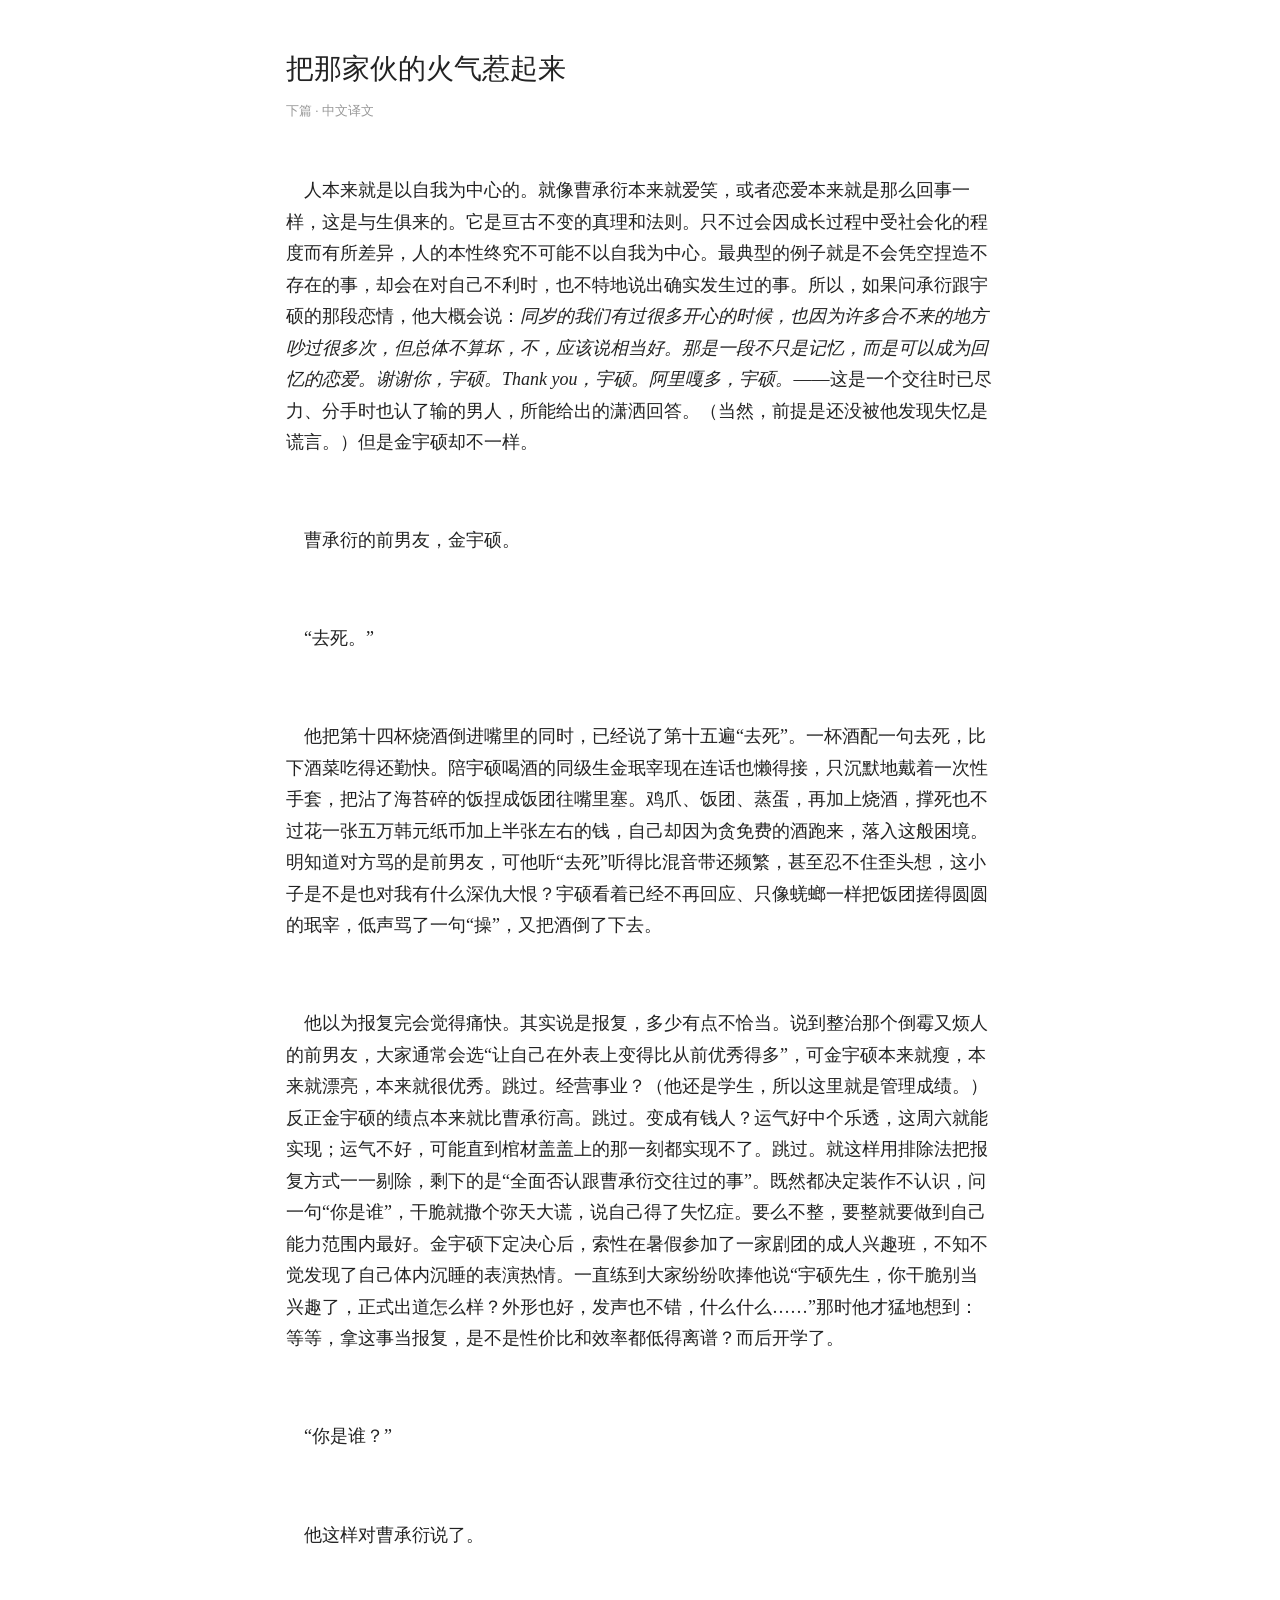
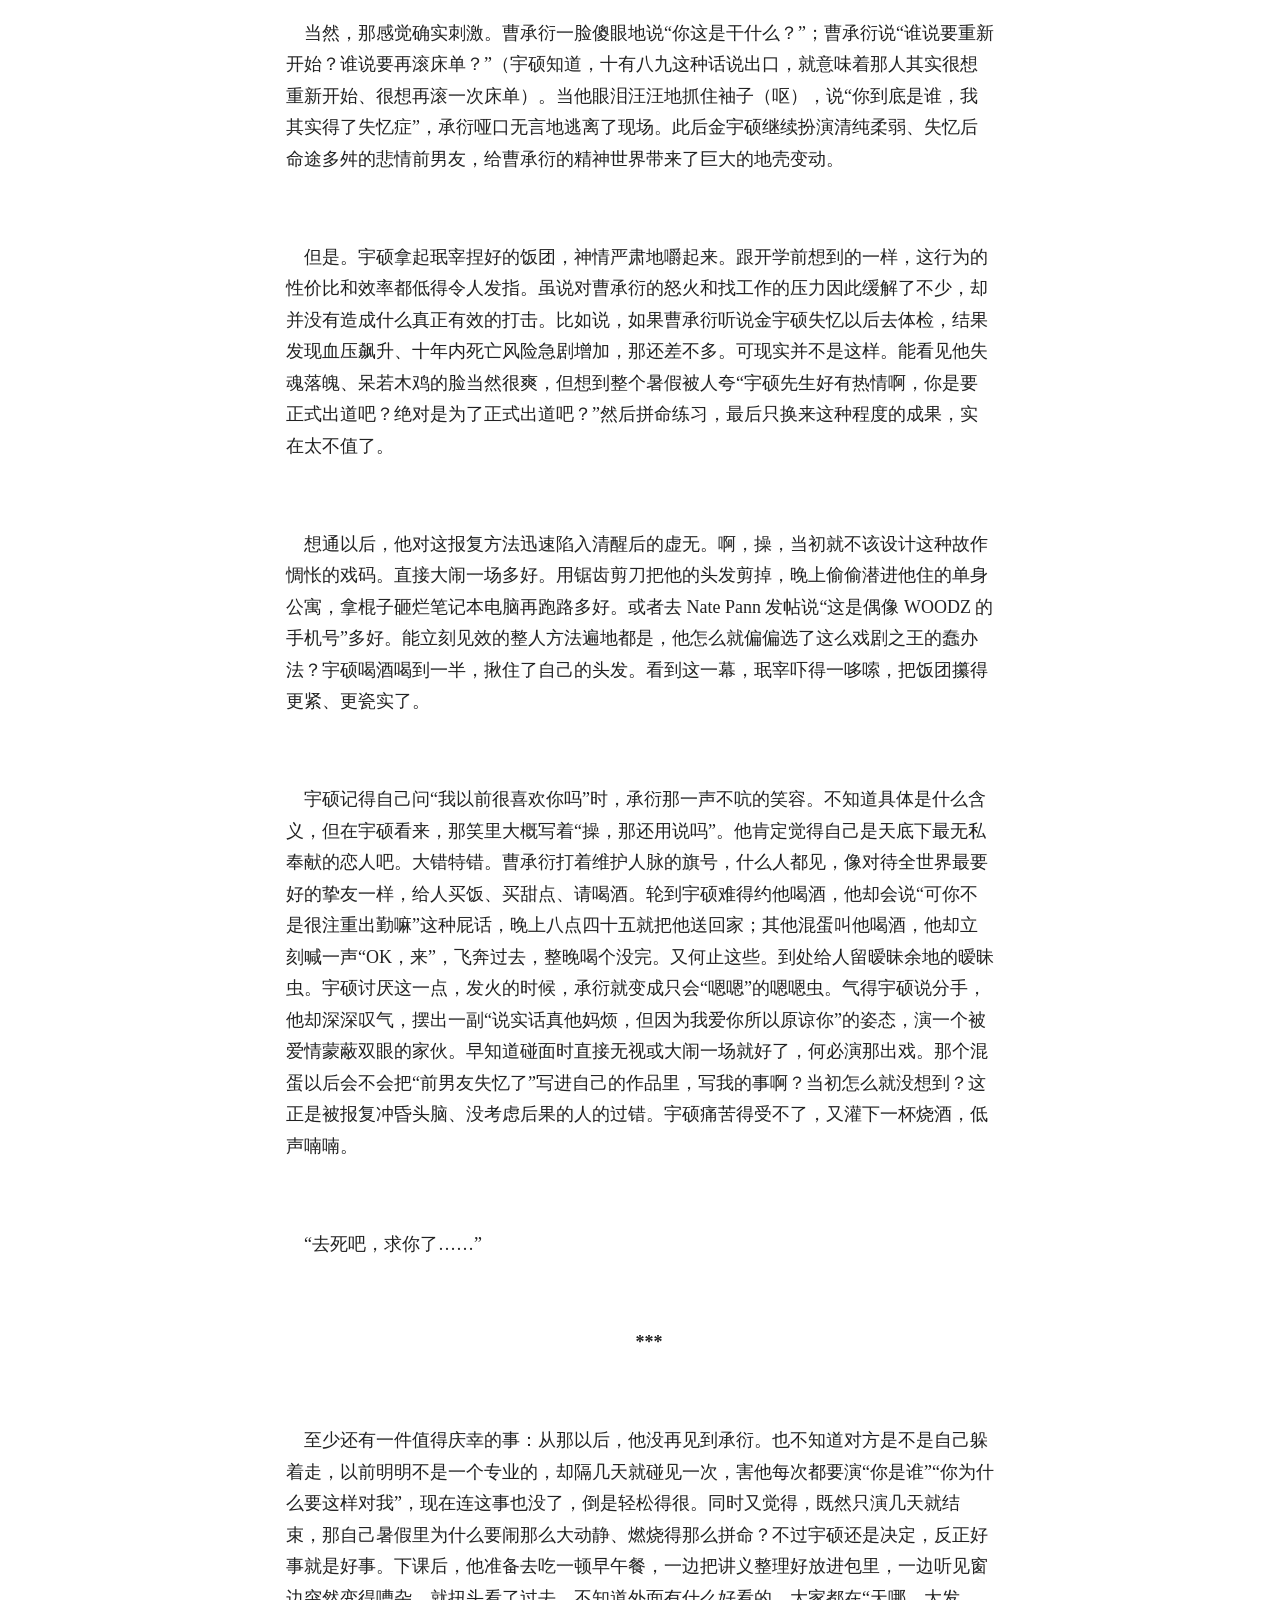
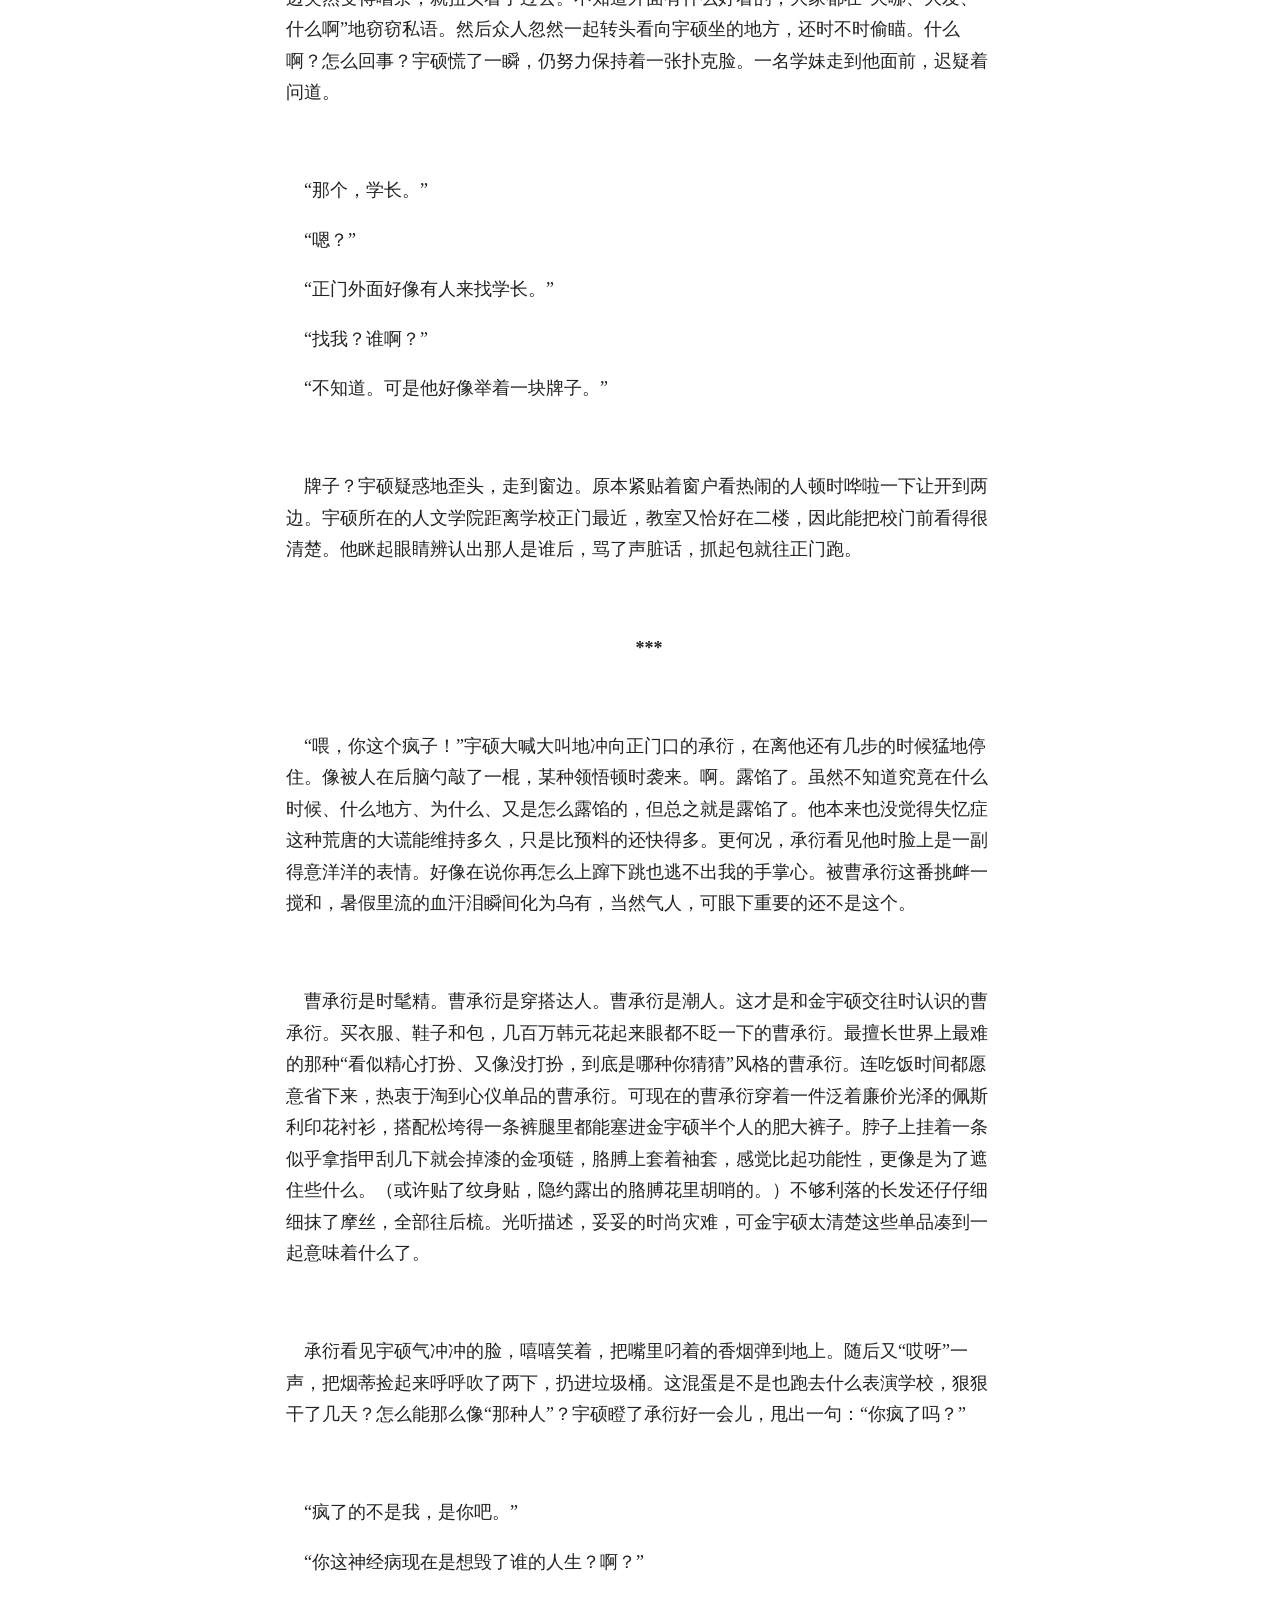
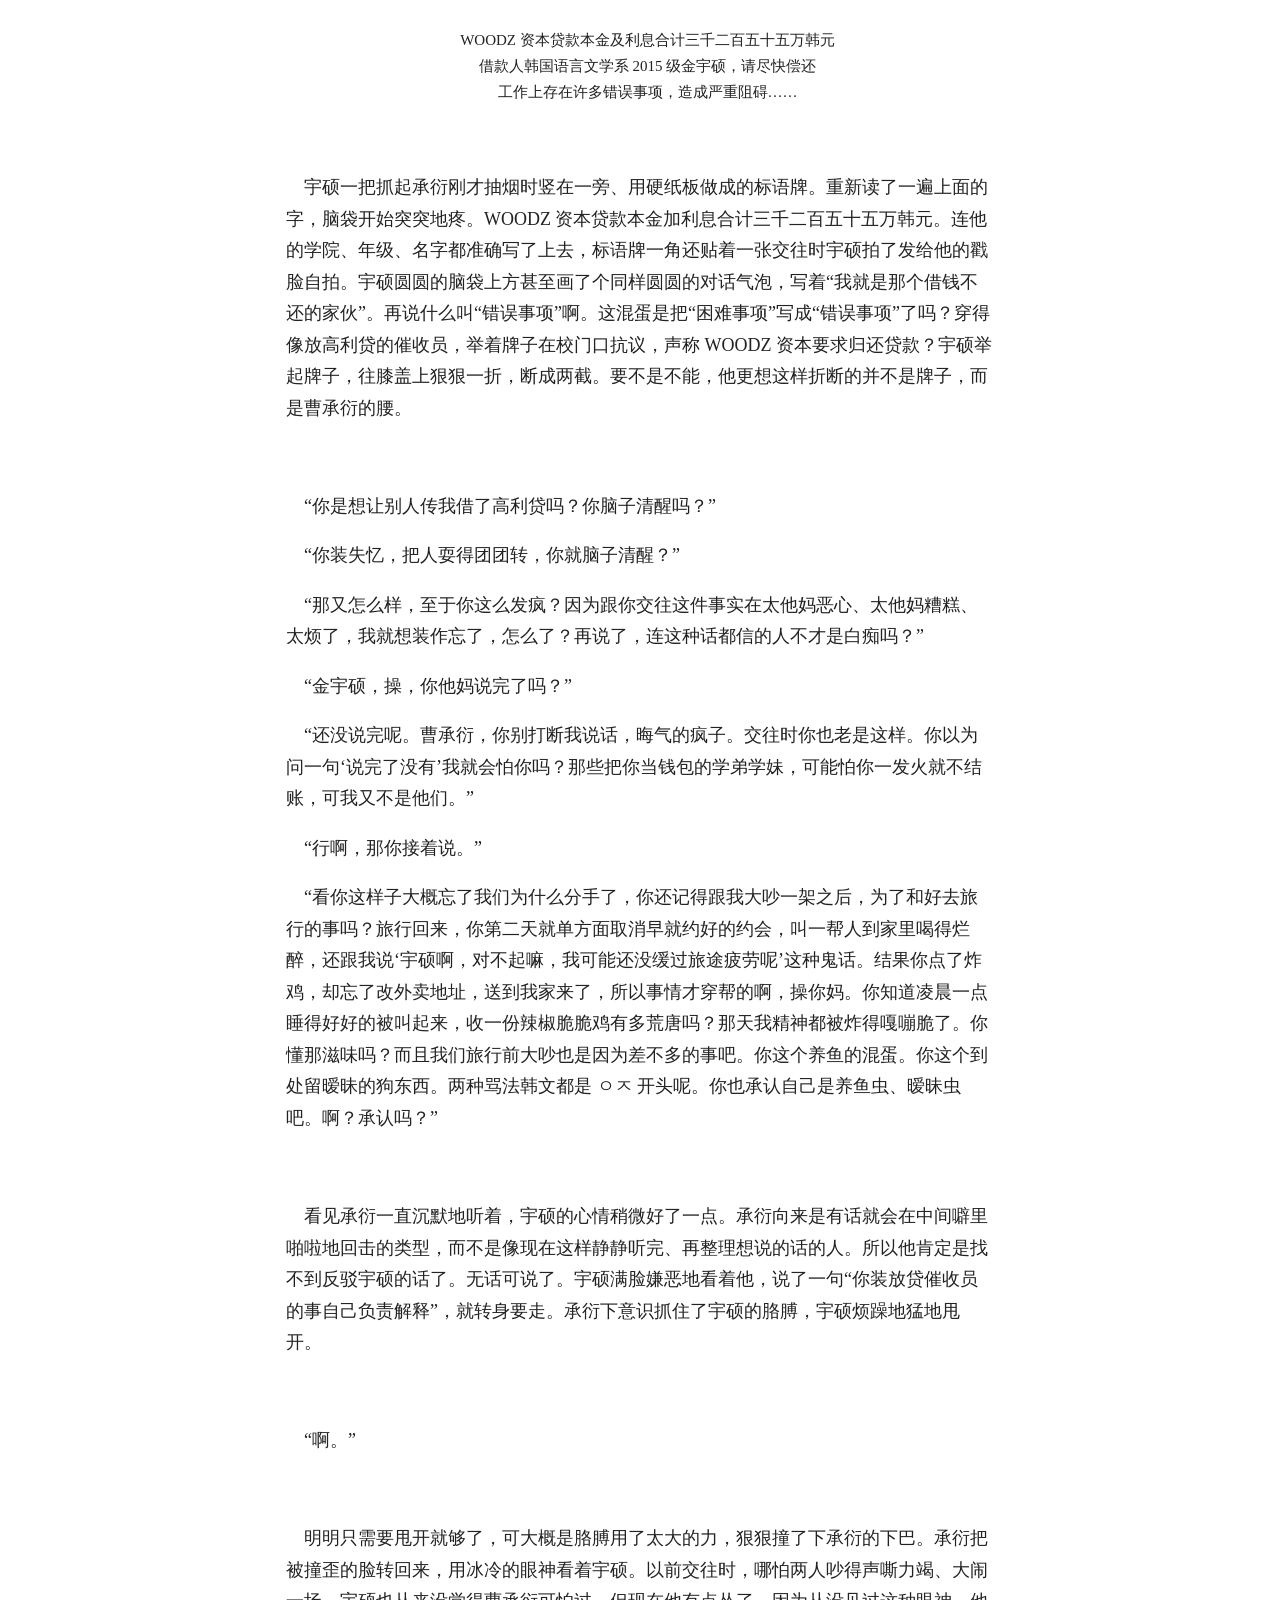
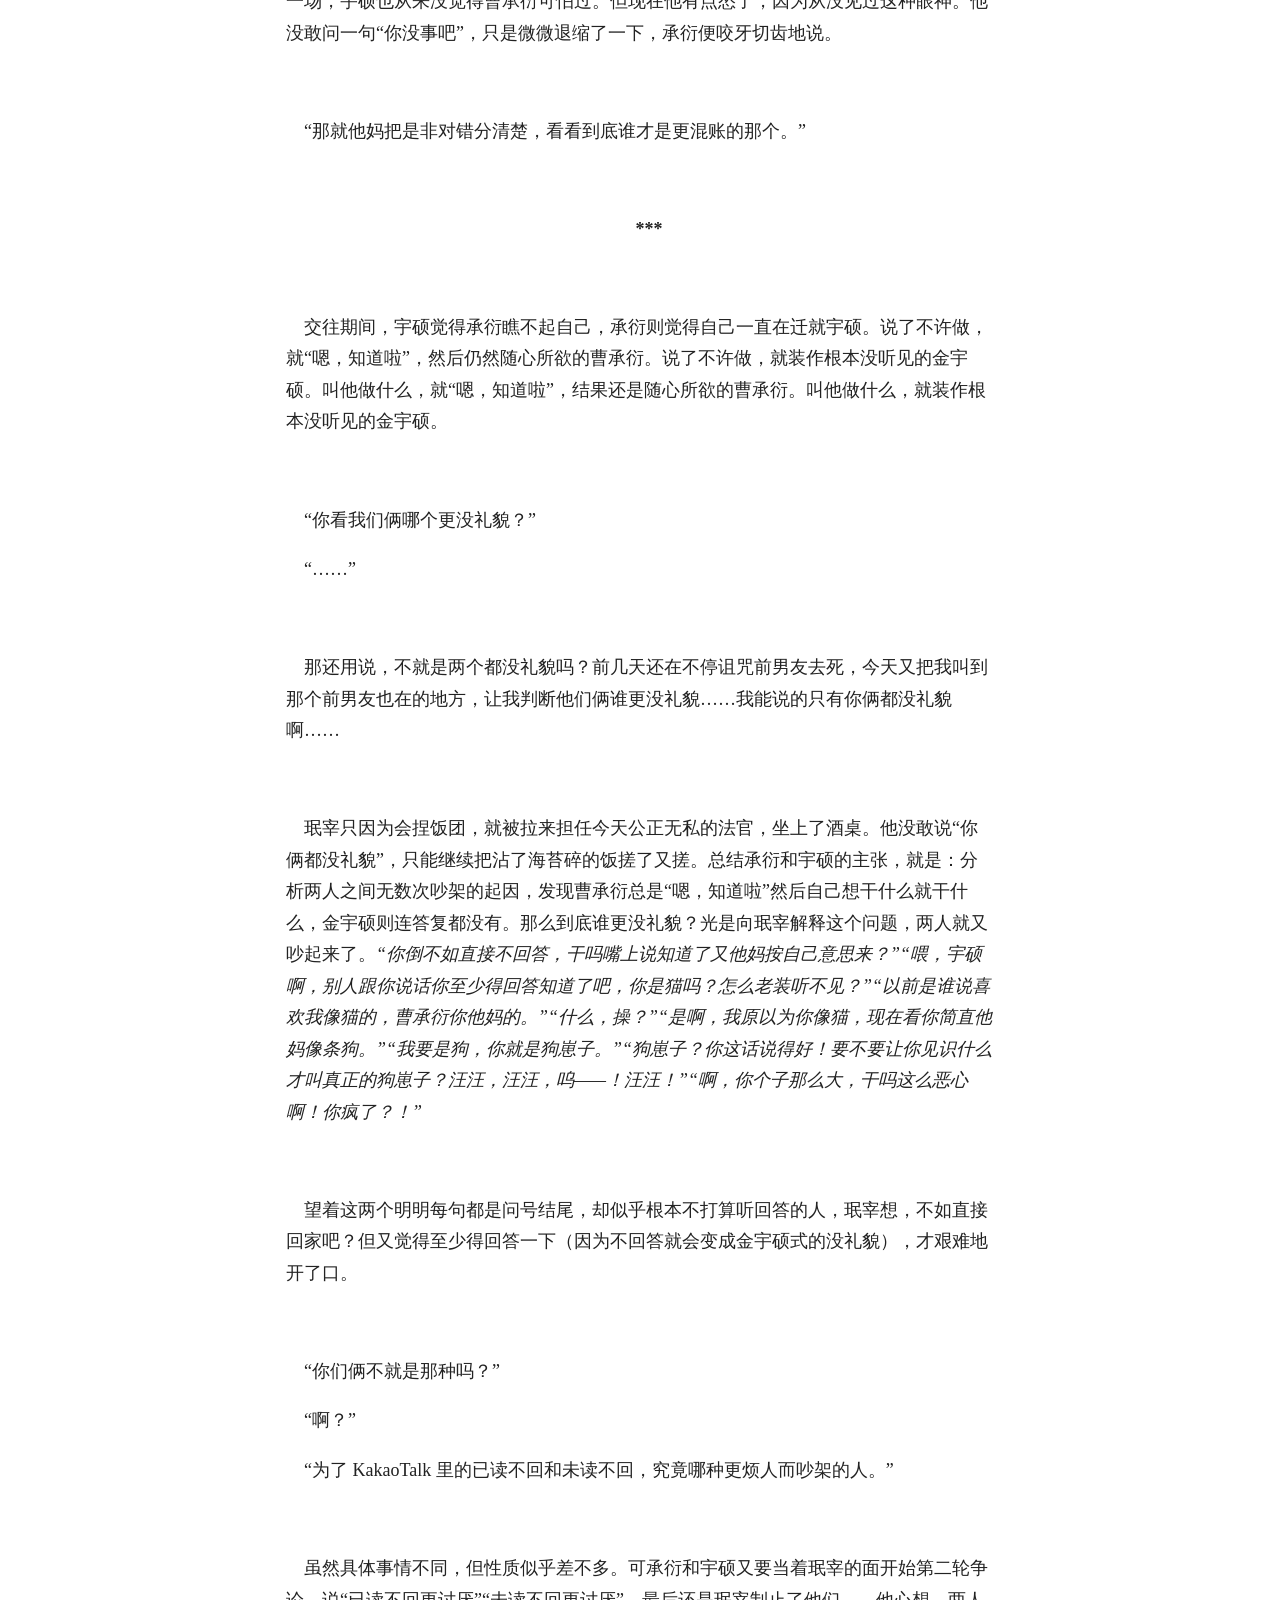
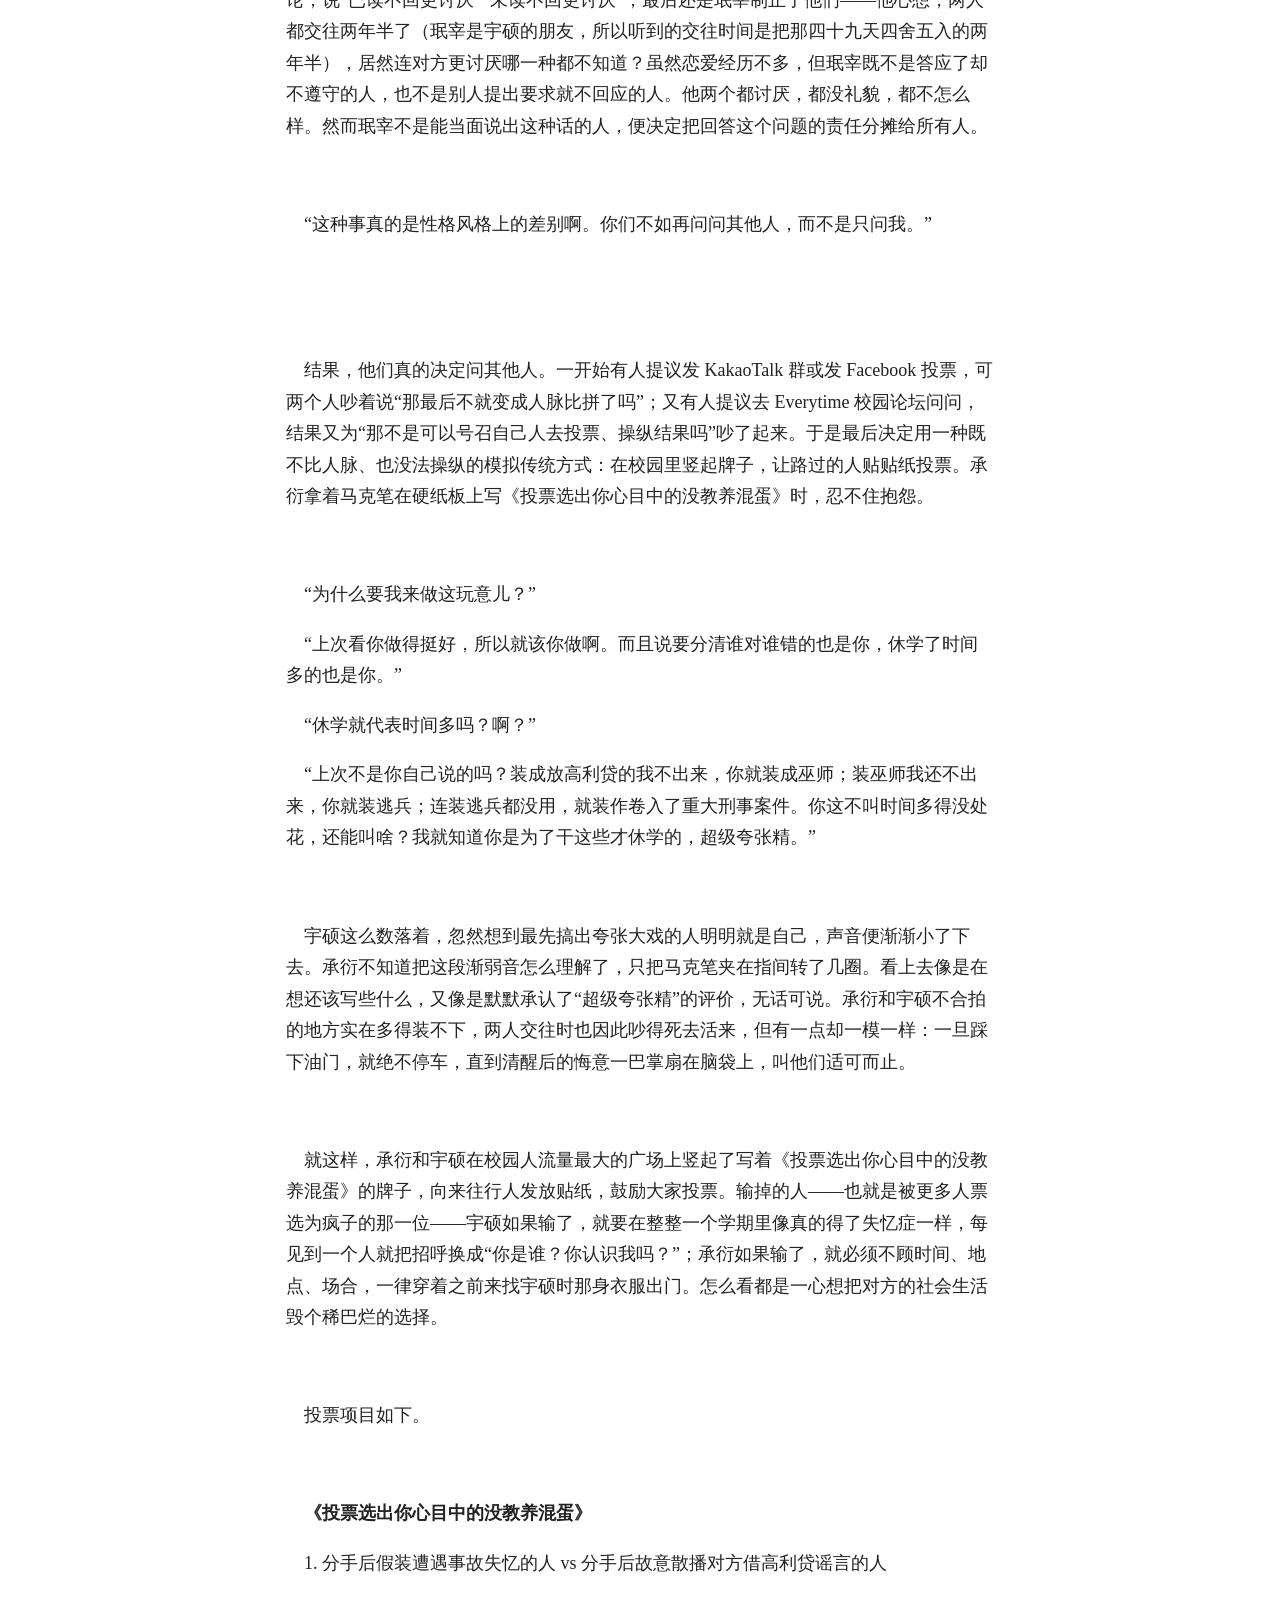
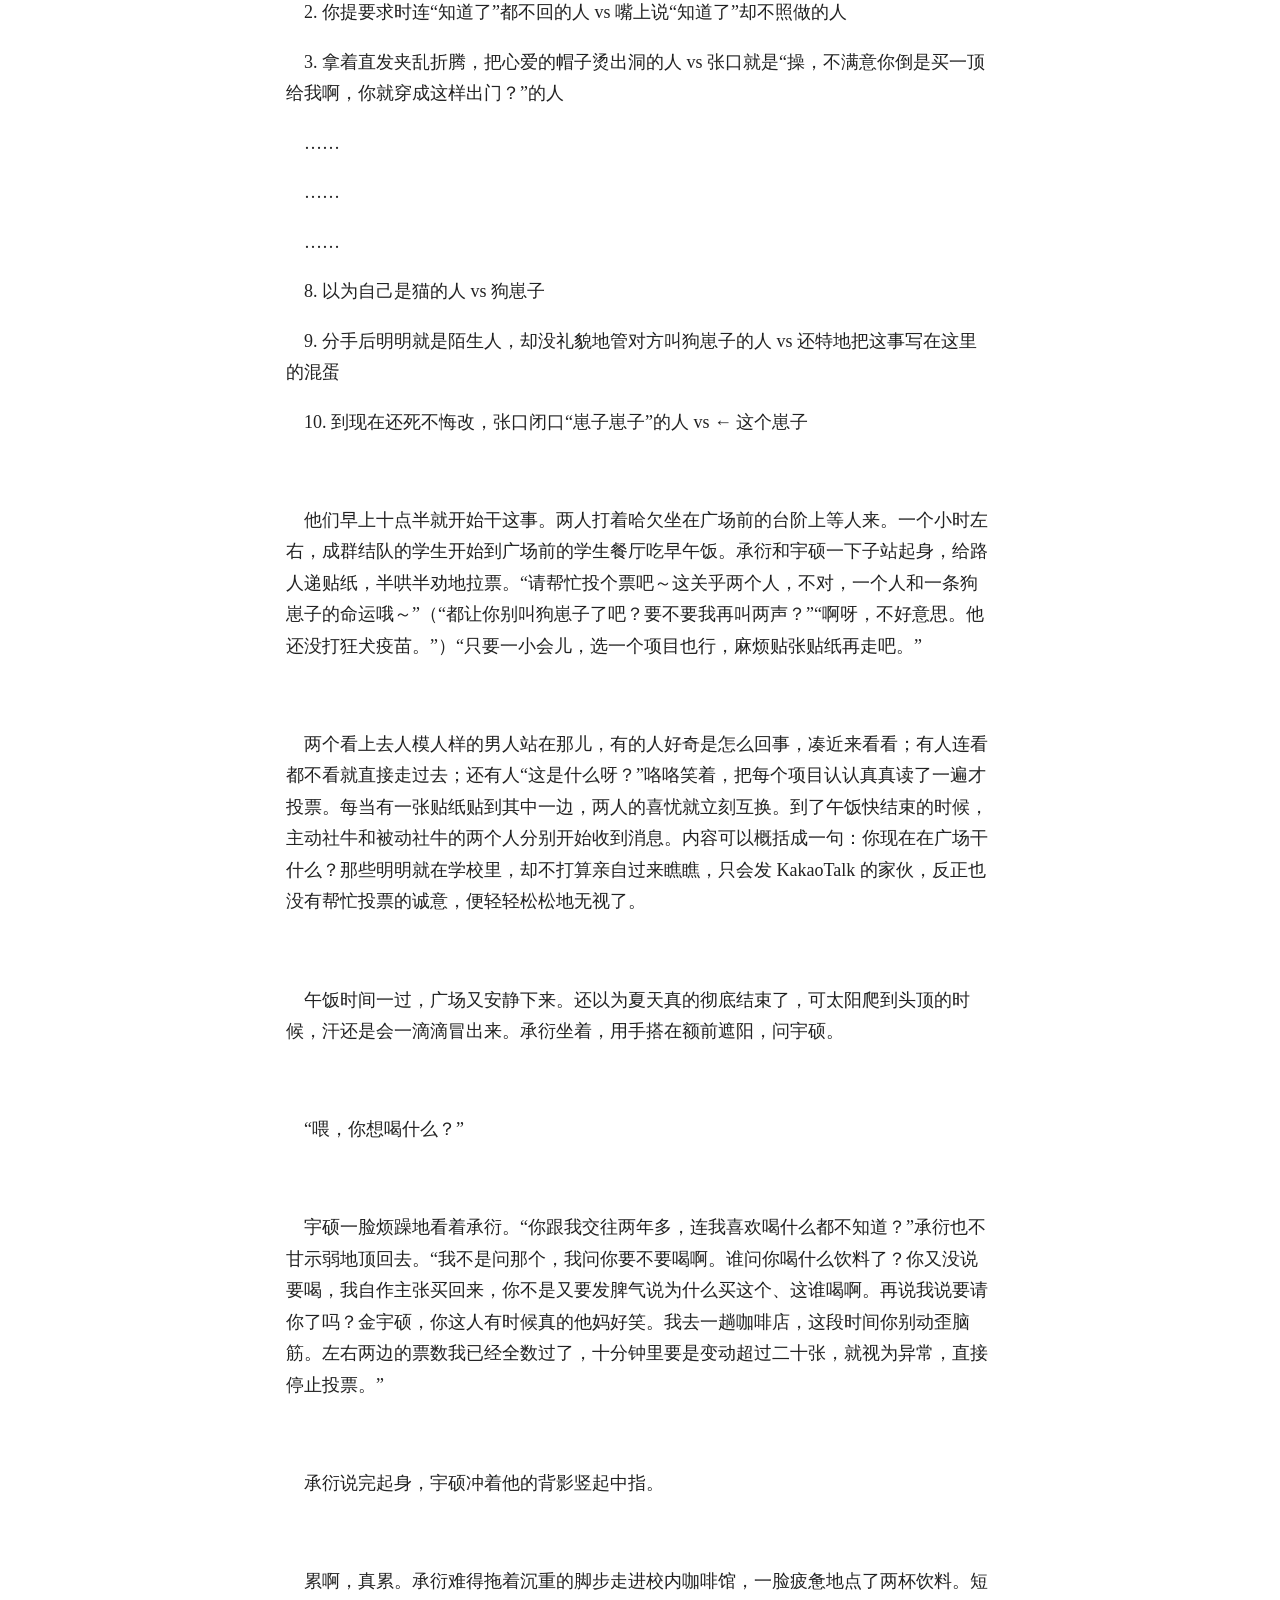
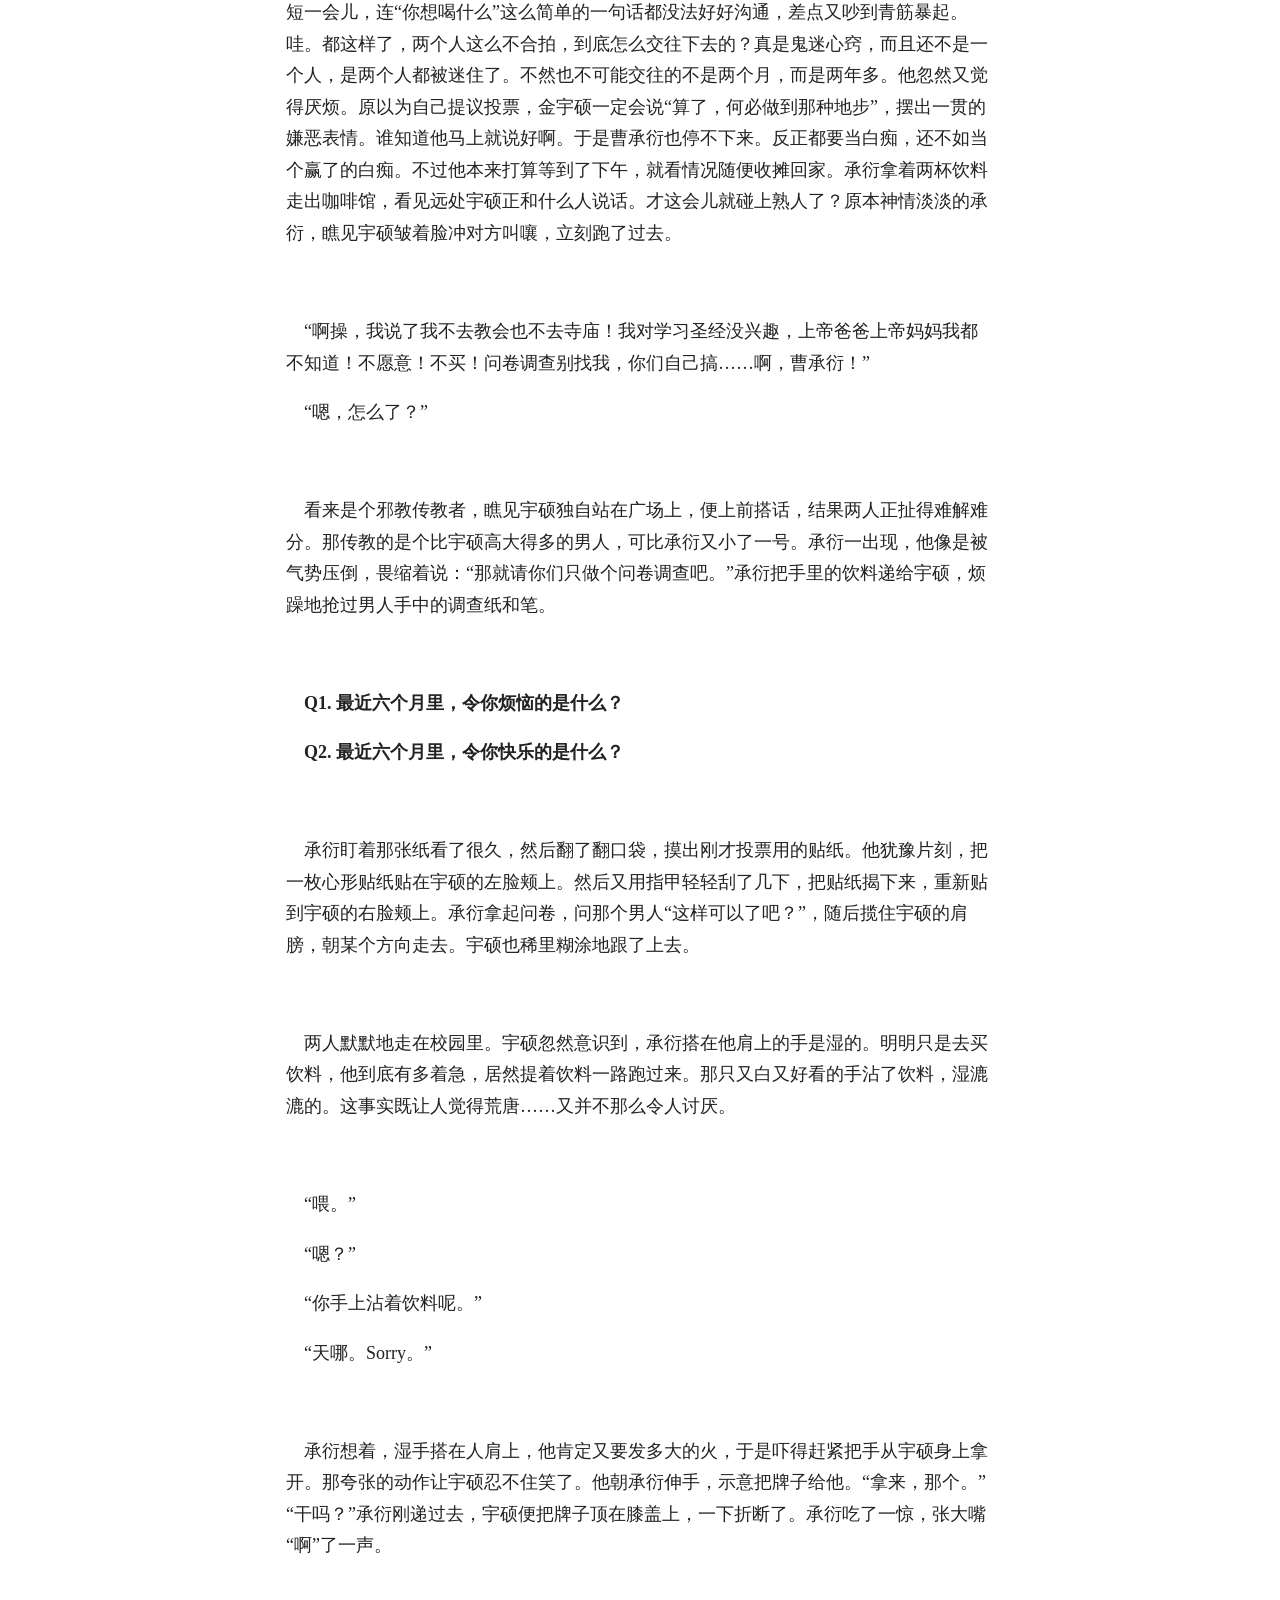
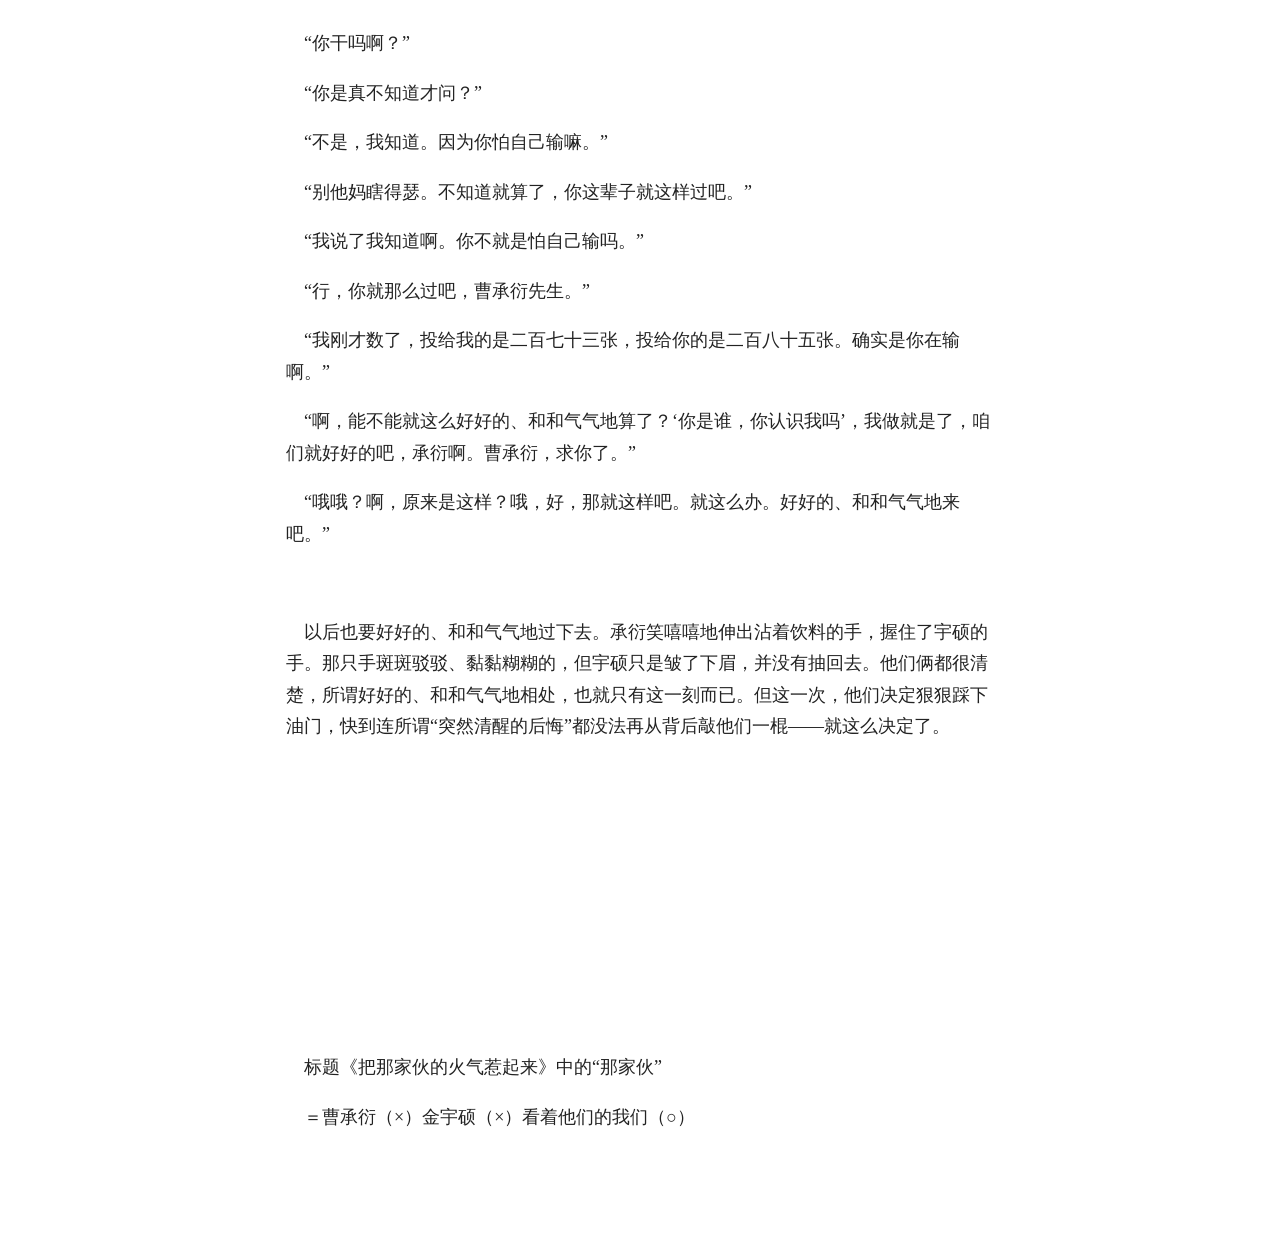
<file: korean-reader/stories/yama-down.html>
<!doctype html><html lang="zh-CN"><head><meta charset="utf-8"><meta name="viewport" content="width=device-width,initial-scale=1"><meta name="color-scheme" content="light"><title>把那家伙的火气惹起来 · 下篇</title>
<style>:root{--ink:#222}*{box-sizing:border-box}body{margin:0;background:white;color:var(--ink);font-family:"Songti SC","Noto Serif CJK SC","Source Han Serif SC",serif}main{max-width:760px;margin:48px auto;padding:0 26px 70px}h1{font-size:28px;line-height:1.5;font-weight:550;margin:0 0 12px}.subtitle{font-size:13px;color:#999;margin-bottom:55px}article{font-size:18px;line-height:1.75;word-break:break-word;overflow-wrap:anywhere}article p{margin:18px 0 0;min-height:30.6px;line-height:1.75;white-space:pre-wrap}article p.space{min-height:48.6px;margin:0!important}article p strong{font-weight:700}article p em{font-style:italic}@media(max-width:560px){main{margin-top:28px;padding:0 21px 40px}h1{font-size:24px}}</style></head><body><main><h1>把那家伙的火气惹起来</h1><div class="subtitle">下篇 · 中文译文</div><article><p style="text-align:left;text-indent:18px;margin-top:0px;font-size:18px;min-height:30.6px">人本来就是以自我为中心的。就像曹承衍本来就爱笑，或者恋爱本来就是那么回事一样，这是与生俱来的。它是亘古不变的真理和法则。只不过会因成长过程中受社会化的程度而有所差异，人的本性终究不可能不以自我为中心。最典型的例子就是不会凭空捏造不存在的事，却会在对自己不利时，也不特地说出确实发生过的事。所以，如果问承衍跟宇硕的那段恋情，他大概会说：<em>同岁的我们有过很多开心的时候，也因为许多合不来的地方吵过很多次，但总体不算坏，不，应该说相当好。那是一段不只是记忆，而是可以成为回忆的恋爱。谢谢你，宇硕。Thank you，宇硕。阿里嘎多，宇硕。</em>——这是一个交往时已尽力、分手时也认了输的男人，所能给出的潇洒回答。（当然，前提是还没被他发现失忆是谎言。）但是金宇硕却不一样。</p><p class="space" style="min-height:48.6px"></p><p style="text-align:left;text-indent:18px;margin-top:18px;font-size:18px;min-height:30.6px">曹承衍的前男友，金宇硕。</p><p class="space" style="min-height:48.6px"></p><p style="text-align:left;text-indent:18px;margin-top:18px;font-size:18px;min-height:30.6px">“去死。”</p><p class="space" style="min-height:48.6px"></p><p style="text-align:left;text-indent:18px;margin-top:18px;font-size:18px;min-height:30.6px">他把第十四杯烧酒倒进嘴里的同时，已经说了第十五遍“去死”。一杯酒配一句去死，比下酒菜吃得还勤快。陪宇硕喝酒的同级生金珉宰现在连话也懒得接，只沉默地戴着一次性手套，把沾了海苔碎的饭捏成饭团往嘴里塞。鸡爪、饭团、蒸蛋，再加上烧酒，撑死也不过花一张五万韩元纸币加上半张左右的钱，自己却因为贪免费的酒跑来，落入这般困境。明知道对方骂的是前男友，可他听“去死”听得比混音带还频繁，甚至忍不住歪头想，这小子是不是也对我有什么深仇大恨？宇硕看着已经不再回应、只像蜣螂一样把饭团搓得圆圆的珉宰，低声骂了一句“操”，又把酒倒了下去。</p><p class="space" style="min-height:48.6px"></p><p style="text-align:left;text-indent:18px;margin-top:18px;font-size:18px;min-height:30.6px">他以为报复完会觉得痛快。其实说是报复，多少有点不恰当。说到整治那个倒霉又烦人的前男友，大家通常会选“让自己在外表上变得比从前优秀得多”，可金宇硕本来就瘦，本来就漂亮，本来就很优秀。跳过。经营事业？（他还是学生，所以这里就是管理成绩。）反正金宇硕的绩点本来就比曹承衍高。跳过。变成有钱人？运气好中个乐透，这周六就能实现；运气不好，可能直到棺材盖盖上的那一刻都实现不了。跳过。就这样用排除法把报复方式一一剔除，剩下的是“全面否认跟曹承衍交往过的事”。既然都决定装作不认识，问一句“你是谁”，干脆就撒个弥天大谎，说自己得了失忆症。要么不整，要整就要做到自己能力范围内最好。金宇硕下定决心后，索性在暑假参加了一家剧团的成人兴趣班，不知不觉发现了自己体内沉睡的表演热情。一直练到大家纷纷吹捧他说“宇硕先生，你干脆别当兴趣了，正式出道怎么样？外形也好，发声也不错，什么什么……”那时他才猛地想到：等等，拿这事当报复，是不是性价比和效率都低得离谱？而后开学了。</p><p class="space" style="min-height:48.6px"></p><p style="text-align:left;text-indent:18px;margin-top:18px;font-size:18px;min-height:30.6px">“你是谁？”</p><p class="space" style="min-height:48.6px"></p><p style="text-align:left;text-indent:18px;margin-top:18px;font-size:18px;min-height:30.6px">他这样对曹承衍说了。</p><p class="space" style="min-height:48.6px"></p><p style="text-align:left;text-indent:18px;margin-top:18px;font-size:18px;min-height:30.6px">当然，那感觉确实刺激。曹承衍一脸傻眼地说“你这是干什么？”；曹承衍说“谁说要重新开始？谁说要再滚床单？”（宇硕知道，十有八九这种话说出口，就意味着那人其实很想重新开始、很想再滚一次床单）。当他眼泪汪汪地抓住袖子（呕），说“你到底是谁，我其实得了失忆症”，承衍哑口无言地逃离了现场。此后金宇硕继续扮演清纯柔弱、失忆后命途多舛的悲情前男友，给曹承衍的精神世界带来了巨大的地壳变动。</p><p class="space" style="min-height:48.6px"></p><p style="text-align:left;text-indent:18px;margin-top:18px;font-size:18px;min-height:30.6px">但是。宇硕拿起珉宰捏好的饭团，神情严肃地嚼起来。跟开学前想到的一样，这行为的性价比和效率都低得令人发指。虽说对曹承衍的怒火和找工作的压力因此缓解了不少，却并没有造成什么真正有效的打击。比如说，如果曹承衍听说金宇硕失忆以后去体检，结果发现血压飙升、十年内死亡风险急剧增加，那还差不多。可现实并不是这样。能看见他失魂落魄、呆若木鸡的脸当然很爽，但想到整个暑假被人夸“宇硕先生好有热情啊，你是要正式出道吧？绝对是为了正式出道吧？”然后拼命练习，最后只换来这种程度的成果，实在太不值了。</p><p class="space" style="min-height:48.6px"></p><p style="text-align:left;text-indent:18px;margin-top:18px;font-size:18px;min-height:30.6px">想通以后，他对这报复方法迅速陷入清醒后的虚无。啊，操，当初就不该设计这种故作惆怅的戏码。直接大闹一场多好。用锯齿剪刀把他的头发剪掉，晚上偷偷潜进他住的单身公寓，拿棍子砸烂笔记本电脑再跑路多好。或者去 Nate Pann 发帖说“这是偶像 WOODZ 的手机号”多好。能立刻见效的整人方法遍地都是，他怎么就偏偏选了这么戏剧之王的蠢办法？宇硕喝酒喝到一半，揪住了自己的头发。看到这一幕，珉宰吓得一哆嗦，把饭团攥得更紧、更瓷实了。</p><p class="space" style="min-height:48.6px"></p><p style="text-align:left;text-indent:18px;margin-top:18px;font-size:18px;min-height:30.6px">宇硕记得自己问“我以前很喜欢你吗”时，承衍那一声不吭的笑容。不知道具体是什么含义，但在宇硕看来，那笑里大概写着“操，那还用说吗”。他肯定觉得自己是天底下最无私奉献的恋人吧。大错特错。曹承衍打着维护人脉的旗号，什么人都见，像对待全世界最要好的挚友一样，给人买饭、买甜点、请喝酒。轮到宇硕难得约他喝酒，他却会说“可你不是很注重出勤嘛”这种屁话，晚上八点四十五就把他送回家；其他混蛋叫他喝酒，他却立刻喊一声“OK，来”，飞奔过去，整晚喝个没完。又何止这些。到处给人留暧昧余地的暧昧虫。宇硕讨厌这一点，发火的时候，承衍就变成只会“嗯嗯”的嗯嗯虫。气得宇硕说分手，他却深深叹气，摆出一副“说实话真他妈烦，但因为我爱你所以原谅你”的姿态，演一个被爱情蒙蔽双眼的家伙。早知道碰面时直接无视或大闹一场就好了，何必演那出戏。那个混蛋以后会不会把“前男友失忆了”写进自己的作品里，写我的事啊？当初怎么就没想到？这正是被报复冲昏头脑、没考虑后果的人的过错。宇硕痛苦得受不了，又灌下一杯烧酒，低声喃喃。</p><p class="space" style="min-height:48.6px"></p><p style="text-align:left;text-indent:18px;margin-top:18px;font-size:18px;min-height:30.6px">“去死吧，求你了……”</p><p class="space" style="min-height:48.6px"></p><p style="text-align:center;text-indent:18px;margin-top:18px;font-size:18px;min-height:30.6px"><strong>***</strong></p><p class="space" style="min-height:48.6px"></p><p style="text-align:left;text-indent:18px;margin-top:18px;font-size:18px;min-height:30.6px">至少还有一件值得庆幸的事：从那以后，他没再见到承衍。也不知道对方是不是自己躲着走，以前明明不是一个专业的，却隔几天就碰见一次，害他每次都要演“你是谁”“你为什么要这样对我”，现在连这事也没了，倒是轻松得很。同时又觉得，既然只演几天就结束，那自己暑假里为什么要闹那么大动静、燃烧得那么拼命？不过宇硕还是决定，反正好事就是好事。下课后，他准备去吃一顿早午餐，一边把讲义整理好放进包里，一边听见窗边突然变得嘈杂，就扭头看了过去。不知道外面有什么好看的，大家都在“天哪、大发、什么啊”地窃窃私语。然后众人忽然一起转头看向宇硕坐的地方，还时不时偷瞄。什么啊？怎么回事？宇硕慌了一瞬，仍努力保持着一张扑克脸。一名学妹走到他面前，迟疑着问道。</p><p class="space" style="min-height:48.6px"></p><p style="text-align:left;text-indent:18px;margin-top:18px;font-size:18px;min-height:30.6px">“那个，学长。”</p><p style="text-align:left;text-indent:18px;margin-top:18px;font-size:18px;min-height:30.6px">“嗯？”</p><p style="text-align:left;text-indent:18px;margin-top:18px;font-size:18px;min-height:30.6px">“正门外面好像有人来找学长。”</p><p style="text-align:left;text-indent:18px;margin-top:18px;font-size:18px;min-height:30.6px">“找我？谁啊？”</p><p style="text-align:left;text-indent:18px;margin-top:18px;font-size:18px;min-height:30.6px">“不知道。可是他好像举着一块牌子。”</p><p class="space" style="min-height:48.6px"></p><p style="text-align:left;text-indent:18px;margin-top:18px;font-size:18px;min-height:30.6px">牌子？宇硕疑惑地歪头，走到窗边。原本紧贴着窗户看热闹的人顿时哗啦一下让开到两边。宇硕所在的人文学院距离学校正门最近，教室又恰好在二楼，因此能把校门前看得很清楚。他眯起眼睛辨认出那人是谁后，骂了声脏话，抓起包就往正门跑。</p><p class="space" style="min-height:48.6px"></p><p style="text-align:center;text-indent:18px;margin-top:18px;font-size:18px;min-height:30.6px"><strong>***</strong></p><p class="space" style="min-height:48.6px"></p><p style="text-align:left;text-indent:18px;margin-top:18px;font-size:18px;min-height:30.6px">“喂，你这个疯子！”宇硕大喊大叫地冲向正门口的承衍，在离他还有几步的时候猛地停住。像被人在后脑勺敲了一棍，某种领悟顿时袭来。啊。露馅了。虽然不知道究竟在什么时候、什么地方、为什么、又是怎么露馅的，但总之就是露馅了。他本来也没觉得失忆症这种荒唐的大谎能维持多久，只是比预料的还快得多。更何况，承衍看见他时脸上是一副得意洋洋的表情。好像在说你再怎么上蹿下跳也逃不出我的手掌心。被曹承衍这番挑衅一搅和，暑假里流的血汗泪瞬间化为乌有，当然气人，可眼下重要的还不是这个。</p><p class="space" style="min-height:48.6px"></p><p style="text-align:left;text-indent:18px;margin-top:18px;font-size:18px;min-height:30.6px">曹承衍是时髦精。曹承衍是穿搭达人。曹承衍是潮人。这才是和金宇硕交往时认识的曹承衍。买衣服、鞋子和包，几百万韩元花起来眼都不眨一下的曹承衍。最擅长世界上最难的那种“看似精心打扮、又像没打扮，到底是哪种你猜猜”风格的曹承衍。连吃饭时间都愿意省下来，热衷于淘到心仪单品的曹承衍。可现在的曹承衍穿着一件泛着廉价光泽的佩斯利印花衬衫，搭配松垮得一条裤腿里都能塞进金宇硕半个人的肥大裤子。脖子上挂着一条似乎拿指甲刮几下就会掉漆的金项链，胳膊上套着袖套，感觉比起功能性，更像是为了遮住些什么。（或许贴了纹身贴，隐约露出的胳膊花里胡哨的。）不够利落的长发还仔仔细细抹了摩丝，全部往后梳。光听描述，妥妥的时尚灾难，可金宇硕太清楚这些单品凑到一起意味着什么了。</p><p class="space" style="min-height:48.6px"></p><p style="text-align:left;text-indent:18px;margin-top:18px;font-size:18px;min-height:30.6px">承衍看见宇硕气冲冲的脸，嘻嘻笑着，把嘴里叼着的香烟弹到地上。随后又“哎呀”一声，把烟蒂捡起来呼呼吹了两下，扔进垃圾桶。这混蛋是不是也跑去什么表演学校，狠狠干了几天？怎么能那么像“那种人”？宇硕瞪了承衍好一会儿，甩出一句：“你疯了吗？”</p><p class="space" style="min-height:48.6px"></p><p style="text-align:left;text-indent:18px;margin-top:18px;font-size:18px;min-height:30.6px">“疯了的不是我，是你吧。”</p><p style="text-align:left;text-indent:18px;margin-top:18px;font-size:18px;min-height:30.6px">“你这神经病现在是想毁了谁的人生？啊？”</p><p class="space" style="min-height:48.6px"></p><p style="text-align:center;text-indent:15px;margin-top:0px;font-size:15px;min-height:25.5px">WOODZ 资本贷款本金及利息合计三千二百五十五万韩元</p><p style="text-align:center;text-indent:15px;margin-top:0px;font-size:15px;min-height:25.5px">借款人韩国语言文学系 2015 级金宇硕，请尽快偿还</p><p style="text-align:center;text-indent:15px;margin-top:0px;font-size:15px;min-height:25.5px">工作上存在许多错误事项，造成严重阻碍……</p><p class="space" style="min-height:48.6px"></p><p style="text-align:left;text-indent:18px;margin-top:18px;font-size:18px;min-height:30.6px">宇硕一把抓起承衍刚才抽烟时竖在一旁、用硬纸板做成的标语牌。重新读了一遍上面的字，脑袋开始突突地疼。WOODZ 资本贷款本金加利息合计三千二百五十五万韩元。连他的学院、年级、名字都准确写了上去，标语牌一角还贴着一张交往时宇硕拍了发给他的戳脸自拍。宇硕圆圆的脑袋上方甚至画了个同样圆圆的对话气泡，写着“我就是那个借钱不还的家伙”。再说什么叫“错误事项”啊。这混蛋是把“困难事项”写成“错误事项”了吗？穿得像放高利贷的催收员，举着牌子在校门口抗议，声称 WOODZ 资本要求归还贷款？宇硕举起牌子，往膝盖上狠狠一折，断成两截。要不是不能，他更想这样折断的并不是牌子，而是曹承衍的腰。</p><p class="space" style="min-height:48.6px"></p><p style="text-align:left;text-indent:18px;margin-top:18px;font-size:18px;min-height:30.6px">“你是想让别人传我借了高利贷吗？你脑子清醒吗？”</p><p style="text-align:left;text-indent:18px;margin-top:18px;font-size:18px;min-height:30.6px">“你装失忆，把人耍得团团转，你就脑子清醒？”</p><p style="text-align:left;text-indent:18px;margin-top:18px;font-size:18px;min-height:30.6px">“那又怎么样，至于你这么发疯？因为跟你交往这件事实在太他妈恶心、太他妈糟糕、太烦了，我就想装作忘了，怎么了？再说了，连这种话都信的人不才是白痴吗？”</p><p style="text-align:left;text-indent:18px;margin-top:18px;font-size:18px;min-height:30.6px">“金宇硕，操，你他妈说完了吗？”</p><p style="text-align:left;text-indent:18px;margin-top:18px;font-size:18px;min-height:30.6px">“还没说完呢。曹承衍，你别打断我说话，晦气的疯子。交往时你也老是这样。你以为问一句‘说完了没有’我就会怕你吗？那些把你当钱包的学弟学妹，可能怕你一发火就不结账，可我又不是他们。”</p><p style="text-align:left;text-indent:18px;margin-top:18px;font-size:18px;min-height:30.6px">“行啊，那你接着说。”</p><p style="text-align:left;text-indent:18px;margin-top:18px;font-size:18px;min-height:30.6px">“看你这样子大概忘了我们为什么分手了，你还记得跟我大吵一架之后，为了和好去旅行的事吗？旅行回来，你第二天就单方面取消早就约好的约会，叫一帮人到家里喝得烂醉，还跟我说‘宇硕啊，对不起嘛，我可能还没缓过旅途疲劳呢’这种鬼话。结果你点了炸鸡，却忘了改外卖地址，送到我家来了，所以事情才穿帮的啊，操你妈。你知道凌晨一点睡得好好的被叫起来，收一份辣椒脆脆鸡有多荒唐吗？那天我精神都被炸得嘎嘣脆了。你懂那滋味吗？而且我们旅行前大吵也是因为差不多的事吧。你这个养鱼的混蛋。你这个到处留暧昧的狗东西。两种骂法韩文都是 ㅇㅈ 开头呢。你也承认自己是养鱼虫、暧昧虫吧。啊？承认吗？”</p><p class="space" style="min-height:48.6px"></p><p style="text-align:left;text-indent:18px;margin-top:18px;font-size:18px;min-height:30.6px">看见承衍一直沉默地听着，宇硕的心情稍微好了一点。承衍向来是有话就会在中间噼里啪啦地回击的类型，而不是像现在这样静静听完、再整理想说的话的人。所以他肯定是找不到反驳宇硕的话了。无话可说了。宇硕满脸嫌恶地看着他，说了一句“你装放贷催收员的事自己负责解释”，就转身要走。承衍下意识抓住了宇硕的胳膊，宇硕烦躁地猛地甩开。</p><p class="space" style="min-height:48.6px"></p><p style="text-align:left;text-indent:18px;margin-top:18px;font-size:18px;min-height:30.6px">“啊。”</p><p class="space" style="min-height:48.6px"></p><p style="text-align:left;text-indent:18px;margin-top:18px;font-size:18px;min-height:30.6px">明明只需要甩开就够了，可大概是胳膊用了太大的力，狠狠撞了下承衍的下巴。承衍把被撞歪的脸转回来，用冰冷的眼神看着宇硕。以前交往时，哪怕两人吵得声嘶力竭、大闹一场，宇硕也从来没觉得曹承衍可怕过。但现在他有点怂了，因为从没见过这种眼神。他没敢问一句“你没事吧”，只是微微退缩了一下，承衍便咬牙切齿地说。</p><p class="space" style="min-height:48.6px"></p><p style="text-align:left;text-indent:18px;margin-top:18px;font-size:18px;min-height:30.6px">“那就他妈把是非对错分清楚，看看到底谁才是更混账的那个。”</p><p class="space" style="min-height:48.6px"></p><p style="text-align:center;text-indent:18px;margin-top:18px;font-size:18px;min-height:30.6px"><strong>***</strong></p><p class="space" style="min-height:48.6px"></p><p style="text-align:left;text-indent:18px;margin-top:18px;font-size:18px;min-height:30.6px">交往期间，宇硕觉得承衍瞧不起自己，承衍则觉得自己一直在迁就宇硕。说了不许做，就“嗯，知道啦”，然后仍然随心所欲的曹承衍。说了不许做，就装作根本没听见的金宇硕。叫他做什么，就“嗯，知道啦”，结果还是随心所欲的曹承衍。叫他做什么，就装作根本没听见的金宇硕。</p><p class="space" style="min-height:48.6px"></p><p style="text-align:left;text-indent:18px;margin-top:18px;font-size:18px;min-height:30.6px">“你看我们俩哪个更没礼貌？”</p><p style="text-align:left;text-indent:18px;margin-top:18px;font-size:18px;min-height:30.6px">“……”</p><p class="space" style="min-height:48.6px"></p><p style="text-align:left;text-indent:18px;margin-top:18px;font-size:18px;min-height:30.6px">那还用说，不就是两个都没礼貌吗？前几天还在不停诅咒前男友去死，今天又把我叫到那个前男友也在的地方，让我判断他们俩谁更没礼貌……我能说的只有你俩都没礼貌啊……</p><p class="space" style="min-height:48.6px"></p><p style="text-align:left;text-indent:18px;margin-top:18px;font-size:18px;min-height:30.6px">珉宰只因为会捏饭团，就被拉来担任今天公正无私的法官，坐上了酒桌。他没敢说“你俩都没礼貌”，只能继续把沾了海苔碎的饭搓了又搓。总结承衍和宇硕的主张，就是：分析两人之间无数次吵架的起因，发现曹承衍总是“嗯，知道啦”然后自己想干什么就干什么，金宇硕则连答复都没有。那么到底谁更没礼貌？光是向珉宰解释这个问题，两人就又吵起来了。<em>“你倒不如直接不回答，干吗嘴上说知道了又他妈按自己意思来？”“喂，宇硕啊，别人跟你说话你至少得回答知道了吧，你是猫吗？怎么老装听不见？”“以前是谁说喜欢我像猫的，曹承衍你他妈的。”“什么，操？”“是啊，我原以为你像猫，现在看你简直他妈像条狗。”“我要是狗，你就是狗崽子。”“狗崽子？你这话说得好！要不要让你见识什么才叫真正的狗崽子？汪汪，汪汪，呜——！汪汪！”“啊，你个子那么大，干吗这么恶心啊！你疯了？！”</em></p><p class="space" style="min-height:48.6px"></p><p style="text-align:left;text-indent:18px;margin-top:18px;font-size:18px;min-height:30.6px">望着这两个明明每句都是问号结尾，却似乎根本不打算听回答的人，珉宰想，不如直接回家吧？但又觉得至少得回答一下（因为不回答就会变成金宇硕式的没礼貌），才艰难地开了口。</p><p class="space" style="min-height:48.6px"></p><p style="text-align:left;text-indent:18px;margin-top:18px;font-size:18px;min-height:30.6px">“你们俩不就是那种吗？”</p><p style="text-align:left;text-indent:18px;margin-top:18px;font-size:18px;min-height:30.6px">“啊？”</p><p style="text-align:left;text-indent:18px;margin-top:18px;font-size:18px;min-height:30.6px">“为了 KakaoTalk 里的已读不回和未读不回，究竟哪种更烦人而吵架的人。”</p><p class="space" style="min-height:48.6px"></p><p style="text-align:left;text-indent:18px;margin-top:18px;font-size:18px;min-height:30.6px">虽然具体事情不同，但性质似乎差不多。可承衍和宇硕又要当着珉宰的面开始第二轮争论，说“已读不回更讨厌”“未读不回更讨厌”，最后还是珉宰制止了他们——他心想，两人都交往两年半了（珉宰是宇硕的朋友，所以听到的交往时间是把那四十九天四舍五入的两年半），居然连对方更讨厌哪一种都不知道？虽然恋爱经历不多，但珉宰既不是答应了却不遵守的人，也不是别人提出要求就不回应的人。他两个都讨厌，都没礼貌，都不怎么样。然而珉宰不是能当面说出这种话的人，便决定把回答这个问题的责任分摊给所有人。</p><p class="space" style="min-height:48.6px"></p><p style="text-align:left;text-indent:18px;margin-top:18px;font-size:18px;min-height:30.6px">“这种事真的是性格风格上的差别啊。你们不如再问问其他人，而不是只问我。”</p><p class="space" style="min-height:48.6px"></p><p class="space" style="min-height:48.6px"></p><p style="text-align:left;text-indent:18px;margin-top:18px;font-size:18px;min-height:30.6px">结果，他们真的决定问其他人。一开始有人提议发 KakaoTalk 群或发 Facebook 投票，可两个人吵着说“那最后不就变成人脉比拼了吗”；又有人提议去 Everytime 校园论坛问问，结果又为“那不是可以号召自己人去投票、操纵结果吗”吵了起来。于是最后决定用一种既不比人脉、也没法操纵的模拟传统方式：在校园里竖起牌子，让路过的人贴贴纸投票。承衍拿着马克笔在硬纸板上写《投票选出你心目中的没教养混蛋》时，忍不住抱怨。</p><p class="space" style="min-height:48.6px"></p><p style="text-align:left;text-indent:18px;margin-top:18px;font-size:18px;min-height:30.6px">“为什么要我来做这玩意儿？”</p><p style="text-align:left;text-indent:18px;margin-top:18px;font-size:18px;min-height:30.6px">“上次看你做得挺好，所以就该你做啊。而且说要分清谁对谁错的也是你，休学了时间多的也是你。”</p><p style="text-align:left;text-indent:18px;margin-top:18px;font-size:18px;min-height:30.6px">“休学就代表时间多吗？啊？”</p><p style="text-align:left;text-indent:18px;margin-top:18px;font-size:18px;min-height:30.6px">“上次不是你自己说的吗？装成放高利贷的我不出来，你就装成巫师；装巫师我还不出来，你就装逃兵；连装逃兵都没用，就装作卷入了重大刑事案件。你这不叫时间多得没处花，还能叫啥？我就知道你是为了干这些才休学的，超级夸张精。”</p><p class="space" style="min-height:48.6px"></p><p style="text-align:left;text-indent:18px;margin-top:18px;font-size:18px;min-height:30.6px">宇硕这么数落着，忽然想到最先搞出夸张大戏的人明明就是自己，声音便渐渐小了下去。承衍不知道把这段渐弱音怎么理解了，只把马克笔夹在指间转了几圈。看上去像是在想还该写些什么，又像是默默承认了“超级夸张精”的评价，无话可说。承衍和宇硕不合拍的地方实在多得装不下，两人交往时也因此吵得死去活来，但有一点却一模一样：一旦踩下油门，就绝不停车，直到清醒后的悔意一巴掌扇在脑袋上，叫他们适可而止。</p><p class="space" style="min-height:48.6px"></p><p style="text-align:left;text-indent:18px;margin-top:18px;font-size:18px;min-height:30.6px">就这样，承衍和宇硕在校园人流量最大的广场上竖起了写着《投票选出你心目中的没教养混蛋》的牌子，向来往行人发放贴纸，鼓励大家投票。输掉的人——也就是被更多人票选为疯子的那一位——宇硕如果输了，就要在整整一个学期里像真的得了失忆症一样，每见到一个人就把招呼换成“你是谁？你认识我吗？”；承衍如果输了，就必须不顾时间、地点、场合，一律穿着之前来找宇硕时那身衣服出门。怎么看都是一心想把对方的社会生活毁个稀巴烂的选择。</p><p class="space" style="min-height:48.6px"></p><p style="text-align:left;text-indent:18px;margin-top:18px;font-size:18px;min-height:30.6px">投票项目如下。</p><p class="space" style="min-height:48.6px"></p><p style="text-align:left;text-indent:18px;margin-top:18px;font-size:18px;min-height:30.6px"><strong>《投票选出你心目中的没教养混蛋》</strong></p><p style="text-align:left;text-indent:18px;margin-top:18px;font-size:18px;min-height:30.6px">1. 分手后假装遭遇事故失忆的人 vs 分手后故意散播对方借高利贷谣言的人</p><p style="text-align:left;text-indent:18px;margin-top:18px;font-size:18px;min-height:30.6px">2. 你提要求时连“知道了”都不回的人 vs 嘴上说“知道了”却不照做的人</p><p style="text-align:left;text-indent:18px;margin-top:18px;font-size:18px;min-height:30.6px">3. 拿着直发夹乱折腾，把心爱的帽子烫出洞的人 vs 张口就是“操，不满意你倒是买一顶给我啊，你就穿成这样出门？”的人</p><p style="text-align:left;text-indent:18px;margin-top:18px;font-size:18px;min-height:30.6px">……</p><p style="text-align:left;text-indent:18px;margin-top:18px;font-size:18px;min-height:30.6px">……</p><p style="text-align:left;text-indent:18px;margin-top:18px;font-size:18px;min-height:30.6px">……</p><p style="text-align:left;text-indent:18px;margin-top:18px;font-size:18px;min-height:30.6px">8. 以为自己是猫的人 vs 狗崽子</p><p style="text-align:left;text-indent:18px;margin-top:18px;font-size:18px;min-height:30.6px">9. 分手后明明就是陌生人，却没礼貌地管对方叫狗崽子的人 vs 还特地把这事写在这里的混蛋</p><p style="text-align:left;text-indent:18px;margin-top:18px;font-size:18px;min-height:30.6px">10. 到现在还死不悔改，张口闭口“崽子崽子”的人 vs ← 这个崽子</p><p class="space" style="min-height:48.6px"></p><p style="text-align:left;text-indent:18px;margin-top:18px;font-size:18px;min-height:30.6px">他们早上十点半就开始干这事。两人打着哈欠坐在广场前的台阶上等人来。一个小时左右，成群结队的学生开始到广场前的学生餐厅吃早午饭。承衍和宇硕一下子站起身，给路人递贴纸，半哄半劝地拉票。“请帮忙投个票吧～这关乎两个人，不对，一个人和一条狗崽子的命运哦～”（“都让你别叫狗崽子了吧？要不要我再叫两声？”“啊呀，不好意思。他还没打狂犬疫苗。”）“只要一小会儿，选一个项目也行，麻烦贴张贴纸再走吧。”</p><p class="space" style="min-height:48.6px"></p><p style="text-align:left;text-indent:18px;margin-top:18px;font-size:18px;min-height:30.6px">两个看上去人模人样的男人站在那儿，有的人好奇是怎么回事，凑近来看看；有人连看都不看就直接走过去；还有人“这是什么呀？”咯咯笑着，把每个项目认认真真读了一遍才投票。每当有一张贴纸贴到其中一边，两人的喜忧就立刻互换。到了午饭快结束的时候，主动社牛和被动社牛的两个人分别开始收到消息。内容可以概括成一句：你现在在广场干什么？那些明明就在学校里，却不打算亲自过来瞧瞧，只会发 KakaoTalk 的家伙，反正也没有帮忙投票的诚意，便轻轻松松地无视了。</p><p class="space" style="min-height:48.6px"></p><p style="text-align:left;text-indent:18px;margin-top:18px;font-size:18px;min-height:30.6px">午饭时间一过，广场又安静下来。还以为夏天真的彻底结束了，可太阳爬到头顶的时候，汗还是会一滴滴冒出来。承衍坐着，用手搭在额前遮阳，问宇硕。</p><p class="space" style="min-height:48.6px"></p><p style="text-align:left;text-indent:18px;margin-top:18px;font-size:18px;min-height:30.6px">“喂，你想喝什么？”</p><p class="space" style="min-height:48.6px"></p><p style="text-align:left;text-indent:18px;margin-top:18px;font-size:18px;min-height:30.6px">宇硕一脸烦躁地看着承衍。“你跟我交往两年多，连我喜欢喝什么都不知道？”承衍也不甘示弱地顶回去。“我不是问那个，我问你要不要喝啊。谁问你喝什么饮料了？你又没说要喝，我自作主张买回来，你不是又要发脾气说为什么买这个、这谁喝啊。再说我说要请你了吗？金宇硕，你这人有时候真的他妈好笑。我去一趟咖啡店，这段时间你别动歪脑筋。左右两边的票数我已经全数过了，十分钟里要是变动超过二十张，就视为异常，直接停止投票。”</p><p class="space" style="min-height:48.6px"></p><p style="text-align:left;text-indent:18px;margin-top:18px;font-size:18px;min-height:30.6px">承衍说完起身，宇硕冲着他的背影竖起中指。</p><p class="space" style="min-height:48.6px"></p><p style="text-align:left;text-indent:18px;margin-top:18px;font-size:18px;min-height:30.6px">累啊，真累。承衍难得拖着沉重的脚步走进校内咖啡馆，一脸疲惫地点了两杯饮料。短短一会儿，连“你想喝什么”这么简单的一句话都没法好好沟通，差点又吵到青筋暴起。哇。都这样了，两个人这么不合拍，到底怎么交往下去的？真是鬼迷心窍，而且还不是一个人，是两个人都被迷住了。不然也不可能交往的不是两个月，而是两年多。他忽然又觉得厌烦。原以为自己提议投票，金宇硕一定会说“算了，何必做到那种地步”，摆出一贯的嫌恶表情。谁知道他马上就说好啊。于是曹承衍也停不下来。反正都要当白痴，还不如当个赢了的白痴。不过他本来打算等到了下午，就看情况随便收摊回家。承衍拿着两杯饮料走出咖啡馆，看见远处宇硕正和什么人说话。才这会儿就碰上熟人了？原本神情淡淡的承衍，瞧见宇硕皱着脸冲对方叫嚷，立刻跑了过去。</p><p class="space" style="min-height:48.6px"></p><p style="text-align:left;text-indent:18px;margin-top:18px;font-size:18px;min-height:30.6px">“啊操，我说了我不去教会也不去寺庙！我对学习圣经没兴趣，上帝爸爸上帝妈妈我都不知道！不愿意！不买！问卷调查别找我，你们自己搞……啊，曹承衍！”</p><p style="text-align:left;text-indent:18px;margin-top:18px;font-size:18px;min-height:30.6px">“嗯，怎么了？”</p><p class="space" style="min-height:48.6px"></p><p style="text-align:left;text-indent:18px;margin-top:18px;font-size:18px;min-height:30.6px">看来是个邪教传教者，瞧见宇硕独自站在广场上，便上前搭话，结果两人正扯得难解难分。那传教的是个比宇硕高大得多的男人，可比承衍又小了一号。承衍一出现，他像是被气势压倒，畏缩着说：“那就请你们只做个问卷调查吧。”承衍把手里的饮料递给宇硕，烦躁地抢过男人手中的调查纸和笔。</p><p class="space" style="min-height:48.6px"></p><p style="text-align:left;text-indent:18px;margin-top:18px;font-size:18px;min-height:30.6px"><strong>Q1. 最近六个月里，令你烦恼的是什么？</strong></p><p style="text-align:left;text-indent:18px;margin-top:18px;font-size:18px;min-height:30.6px"><strong>Q2. 最近六个月里，令你快乐的是什么？</strong></p><p class="space" style="min-height:48.6px"></p><p style="text-align:left;text-indent:18px;margin-top:18px;font-size:18px;min-height:30.6px">承衍盯着那张纸看了很久，然后翻了翻口袋，摸出刚才投票用的贴纸。他犹豫片刻，把一枚心形贴纸贴在宇硕的左脸颊上。然后又用指甲轻轻刮了几下，把贴纸揭下来，重新贴到宇硕的右脸颊上。承衍拿起问卷，问那个男人“这样可以了吧？”，随后揽住宇硕的肩膀，朝某个方向走去。宇硕也稀里糊涂地跟了上去。</p><p class="space" style="min-height:48.6px"></p><p style="text-align:left;text-indent:18px;margin-top:18px;font-size:18px;min-height:30.6px">两人默默地走在校园里。宇硕忽然意识到，承衍搭在他肩上的手是湿的。明明只是去买饮料，他到底有多着急，居然提着饮料一路跑过来。那只又白又好看的手沾了饮料，湿漉漉的。这事实既让人觉得荒唐……又并不那么令人讨厌。</p><p class="space" style="min-height:48.6px"></p><p style="text-align:left;text-indent:18px;margin-top:18px;font-size:18px;min-height:30.6px">“喂。”</p><p style="text-align:left;text-indent:18px;margin-top:18px;font-size:18px;min-height:30.6px">“嗯？”</p><p style="text-align:left;text-indent:18px;margin-top:18px;font-size:18px;min-height:30.6px">“你手上沾着饮料呢。”</p><p style="text-align:left;text-indent:18px;margin-top:18px;font-size:18px;min-height:30.6px">“天哪。Sorry。”</p><p class="space" style="min-height:48.6px"></p><p style="text-align:left;text-indent:18px;margin-top:18px;font-size:18px;min-height:30.6px">承衍想着，湿手搭在人肩上，他肯定又要发多大的火，于是吓得赶紧把手从宇硕身上拿开。那夸张的动作让宇硕忍不住笑了。他朝承衍伸手，示意把牌子给他。“拿来，那个。”“干吗？”承衍刚递过去，宇硕便把牌子顶在膝盖上，一下折断了。承衍吃了一惊，张大嘴“啊”了一声。</p><p class="space" style="min-height:48.6px"></p><p style="text-align:left;text-indent:18px;margin-top:18px;font-size:18px;min-height:30.6px">“你干吗啊？”</p><p style="text-align:left;text-indent:18px;margin-top:18px;font-size:18px;min-height:30.6px">“你是真不知道才问？”</p><p style="text-align:left;text-indent:18px;margin-top:18px;font-size:18px;min-height:30.6px">“不是，我知道。因为你怕自己输嘛。”</p><p style="text-align:left;text-indent:18px;margin-top:18px;font-size:18px;min-height:30.6px">“别他妈瞎得瑟。不知道就算了，你这辈子就这样过吧。”</p><p style="text-align:left;text-indent:18px;margin-top:18px;font-size:18px;min-height:30.6px">“我说了我知道啊。你不就是怕自己输吗。”</p><p style="text-align:left;text-indent:18px;margin-top:18px;font-size:18px;min-height:30.6px">“行，你就那么过吧，曹承衍先生。”</p><p style="text-align:left;text-indent:18px;margin-top:18px;font-size:18px;min-height:30.6px">“我刚才数了，投给我的是二百七十三张，投给你的是二百八十五张。确实是你在输啊。”</p><p style="text-align:left;text-indent:18px;margin-top:18px;font-size:18px;min-height:30.6px">“啊，能不能就这么好好的、和和气气地算了？‘你是谁，你认识我吗’，我做就是了，咱们就好好的吧，承衍啊。曹承衍，求你了。”</p><p style="text-align:left;text-indent:18px;margin-top:18px;font-size:18px;min-height:30.6px">“哦哦？啊，原来是这样？哦，好，那就这样吧。就这么办。好好的、和和气气地来吧。”</p><p class="space" style="min-height:48.6px"></p><p style="text-align:left;text-indent:18px;margin-top:18px;font-size:18px;min-height:30.6px">以后也要好好的、和和气气地过下去。承衍笑嘻嘻地伸出沾着饮料的手，握住了宇硕的手。那只手斑斑驳驳、黏黏糊糊的，但宇硕只是皱了下眉，并没有抽回去。他们俩都很清楚，所谓好好的、和和气气地相处，也就只有这一刻而已。但这一次，他们决定狠狠踩下油门，快到连所谓“突然清醒的后悔”都没法再从背后敲他们一棍——就这么决定了。</p><p class="space" style="min-height:48.6px"></p><p class="space" style="min-height:48.6px"></p><p class="space" style="min-height:48.6px"></p><p class="space" style="min-height:48.6px"></p><p class="space" style="min-height:48.6px"></p><p class="space" style="min-height:48.6px"></p><p style="text-align:left;text-indent:18px;margin-top:18px;font-size:18px;min-height:30.6px">标题《把那家伙的火气惹起来》中的“那家伙”</p><p style="text-align:left;text-indent:18px;margin-top:18px;font-size:18px;min-height:30.6px">＝曹承衍（×）金宇硕（×）看着他们的我们（○）</p></article></main></body></html>
</file>
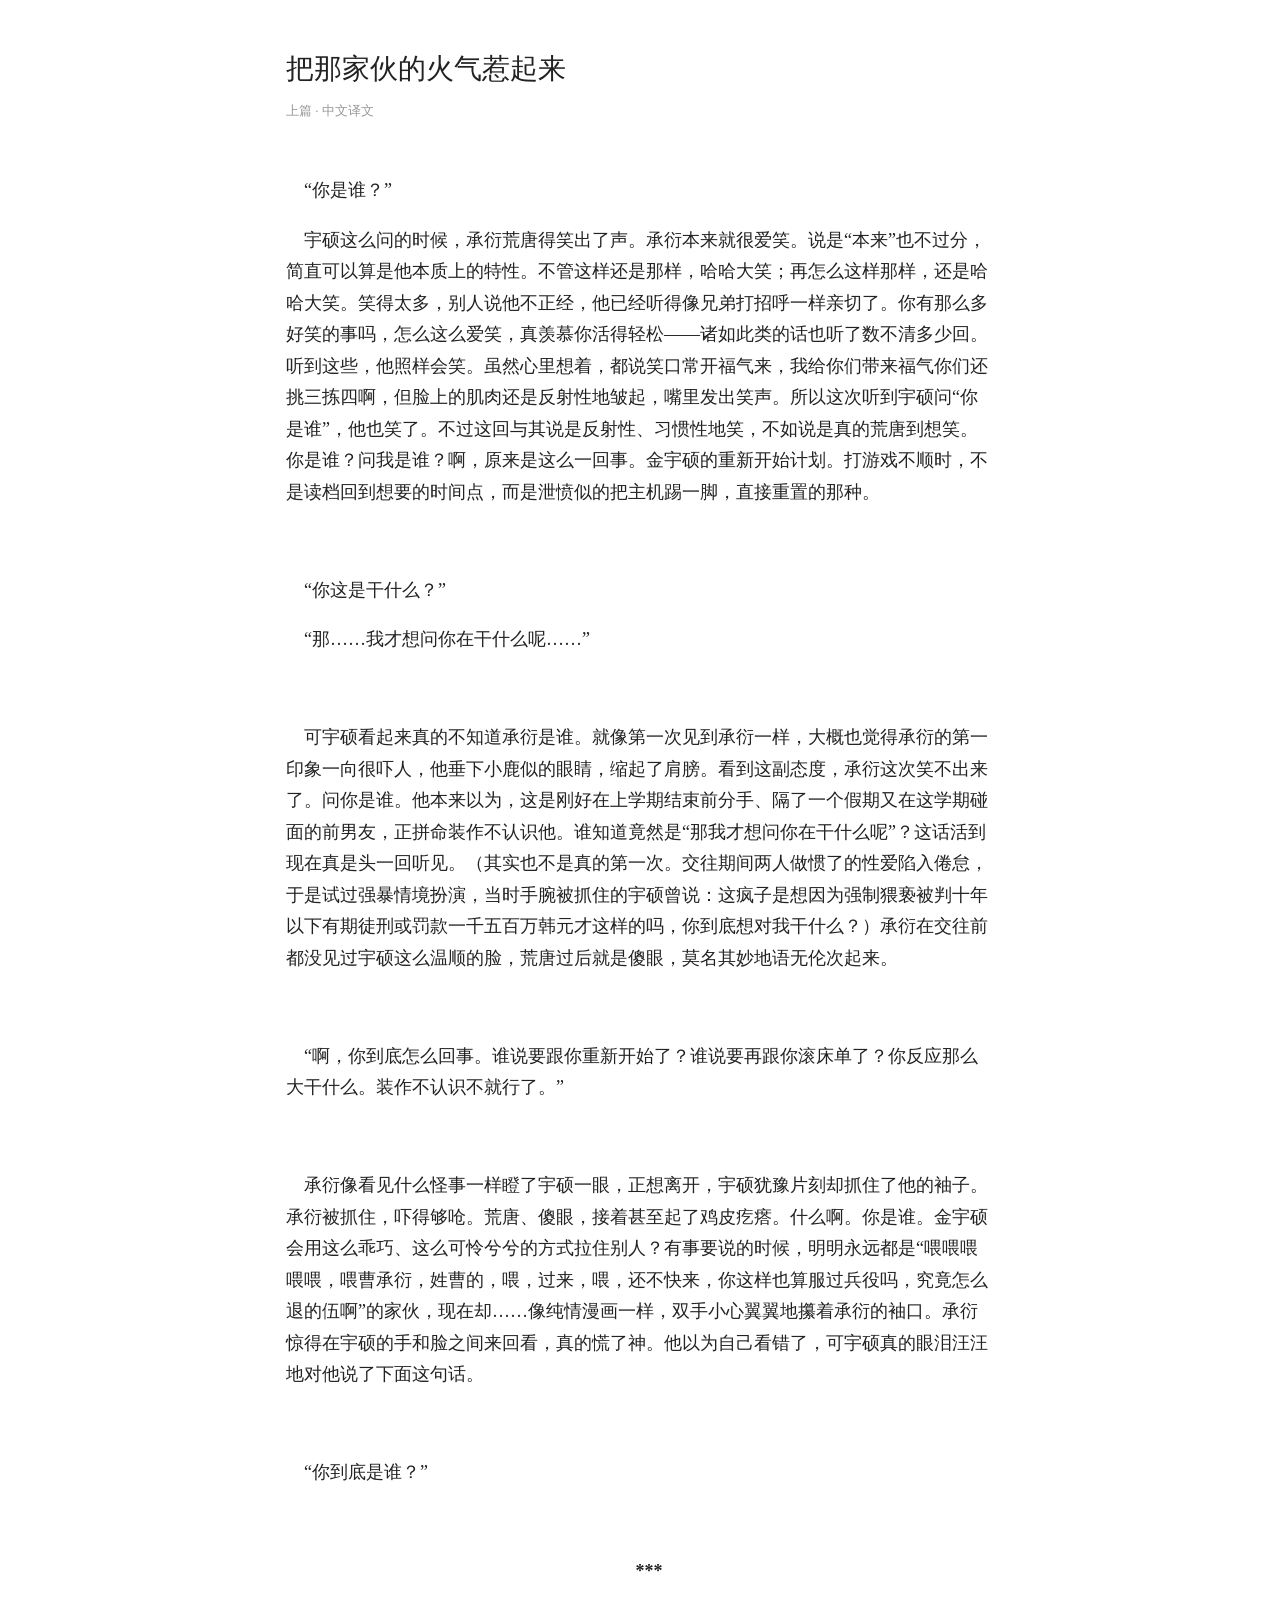
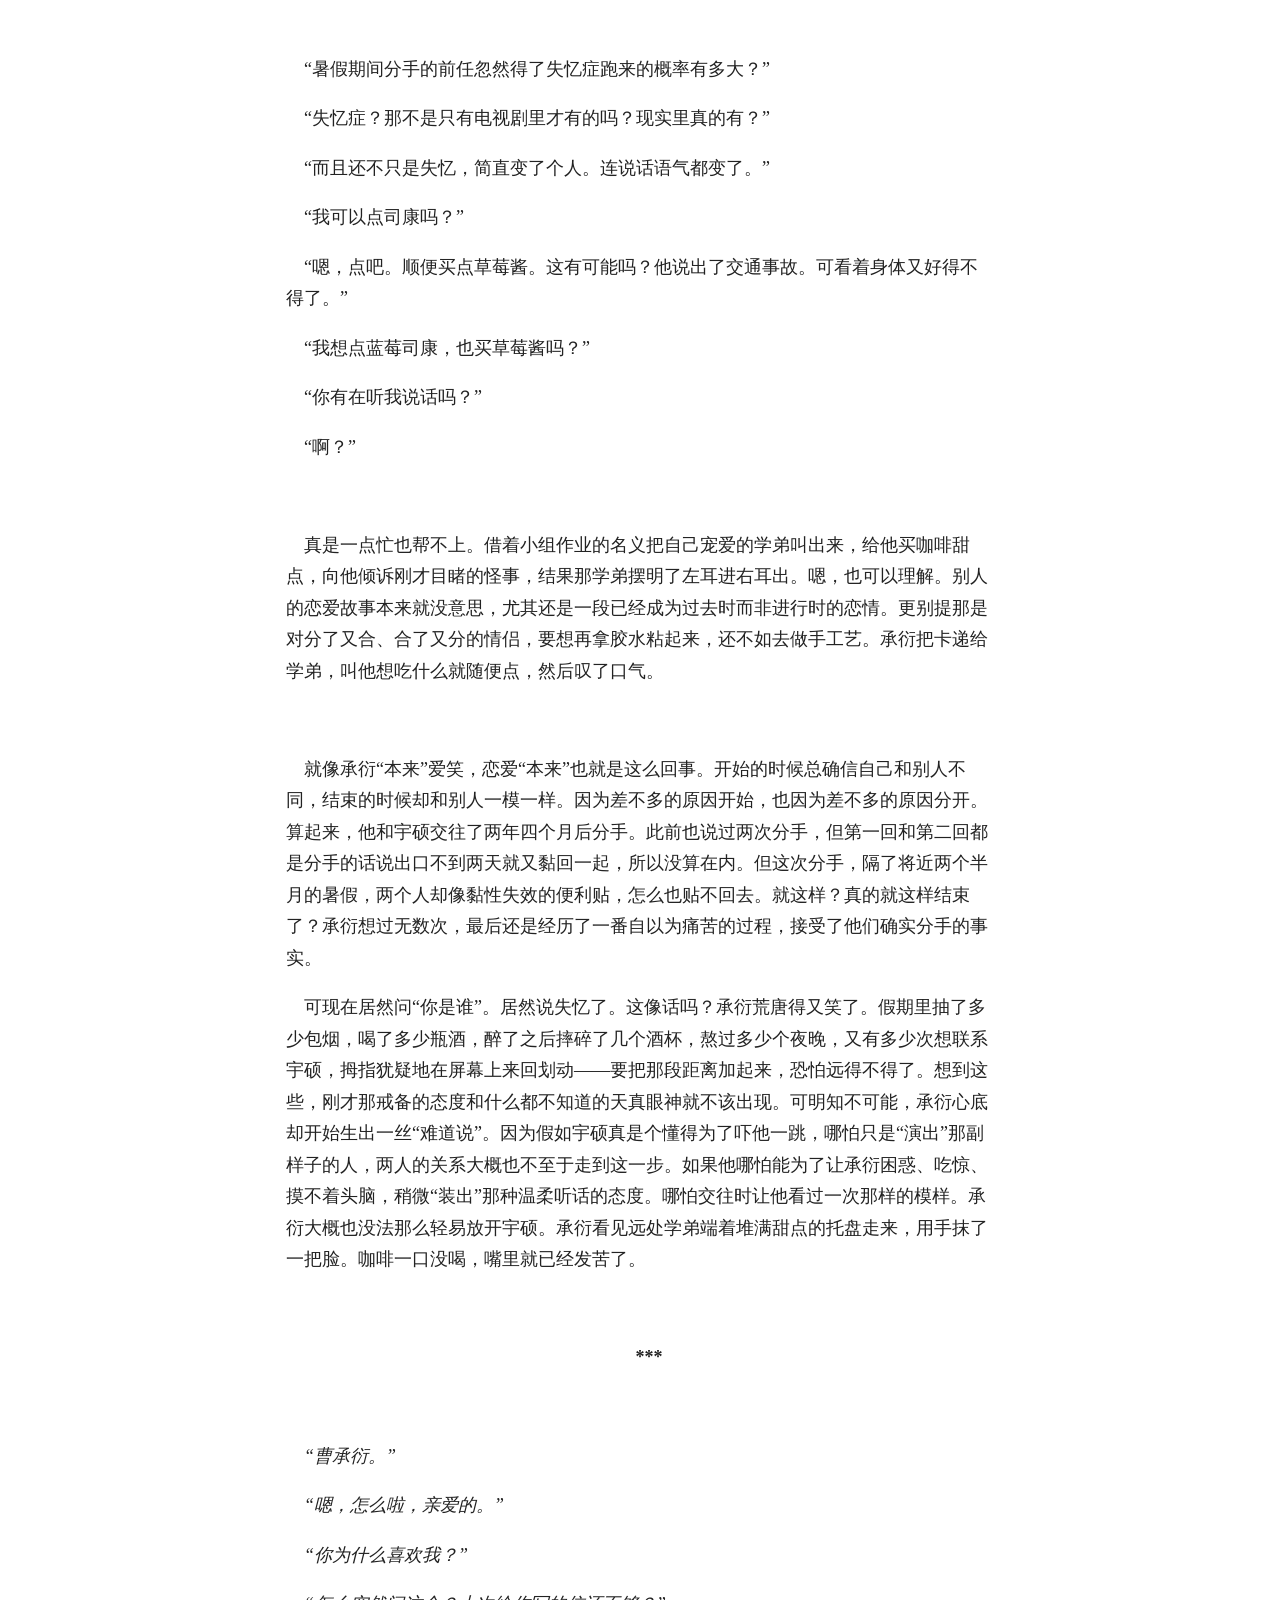
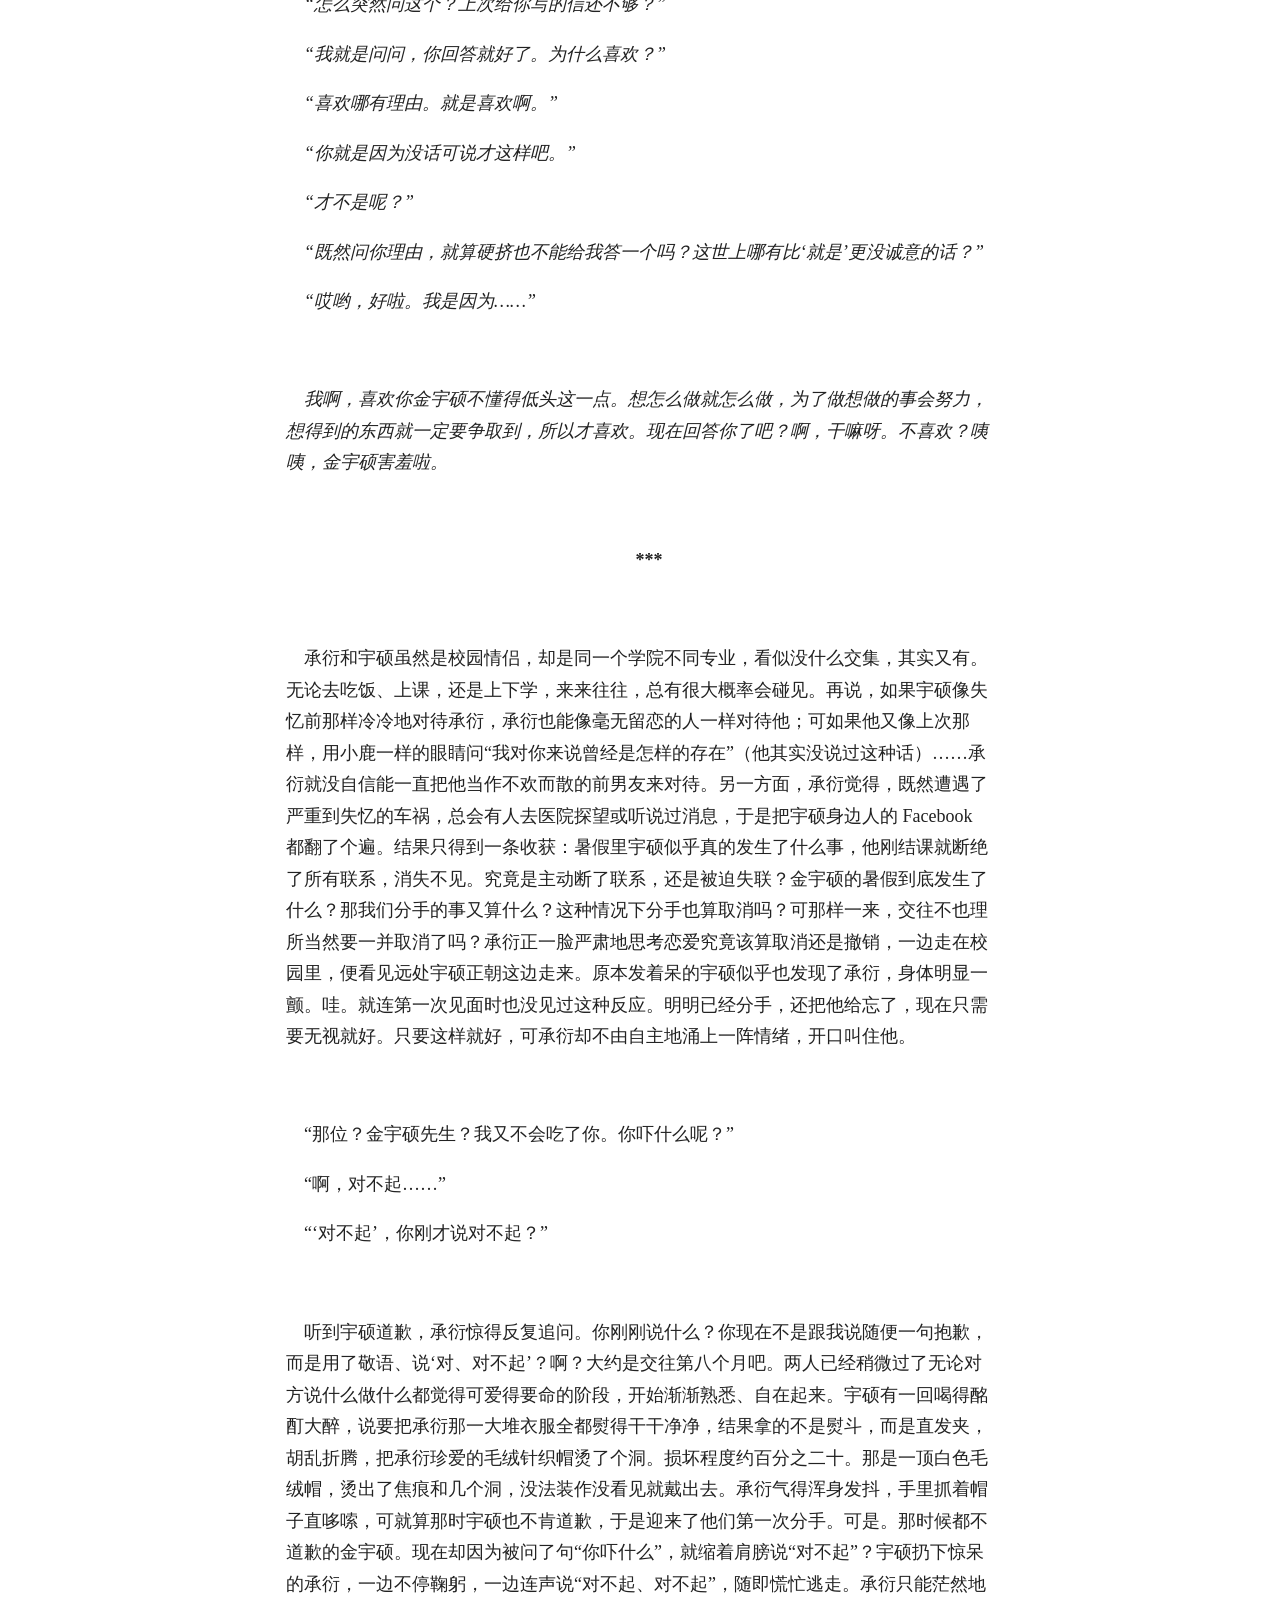
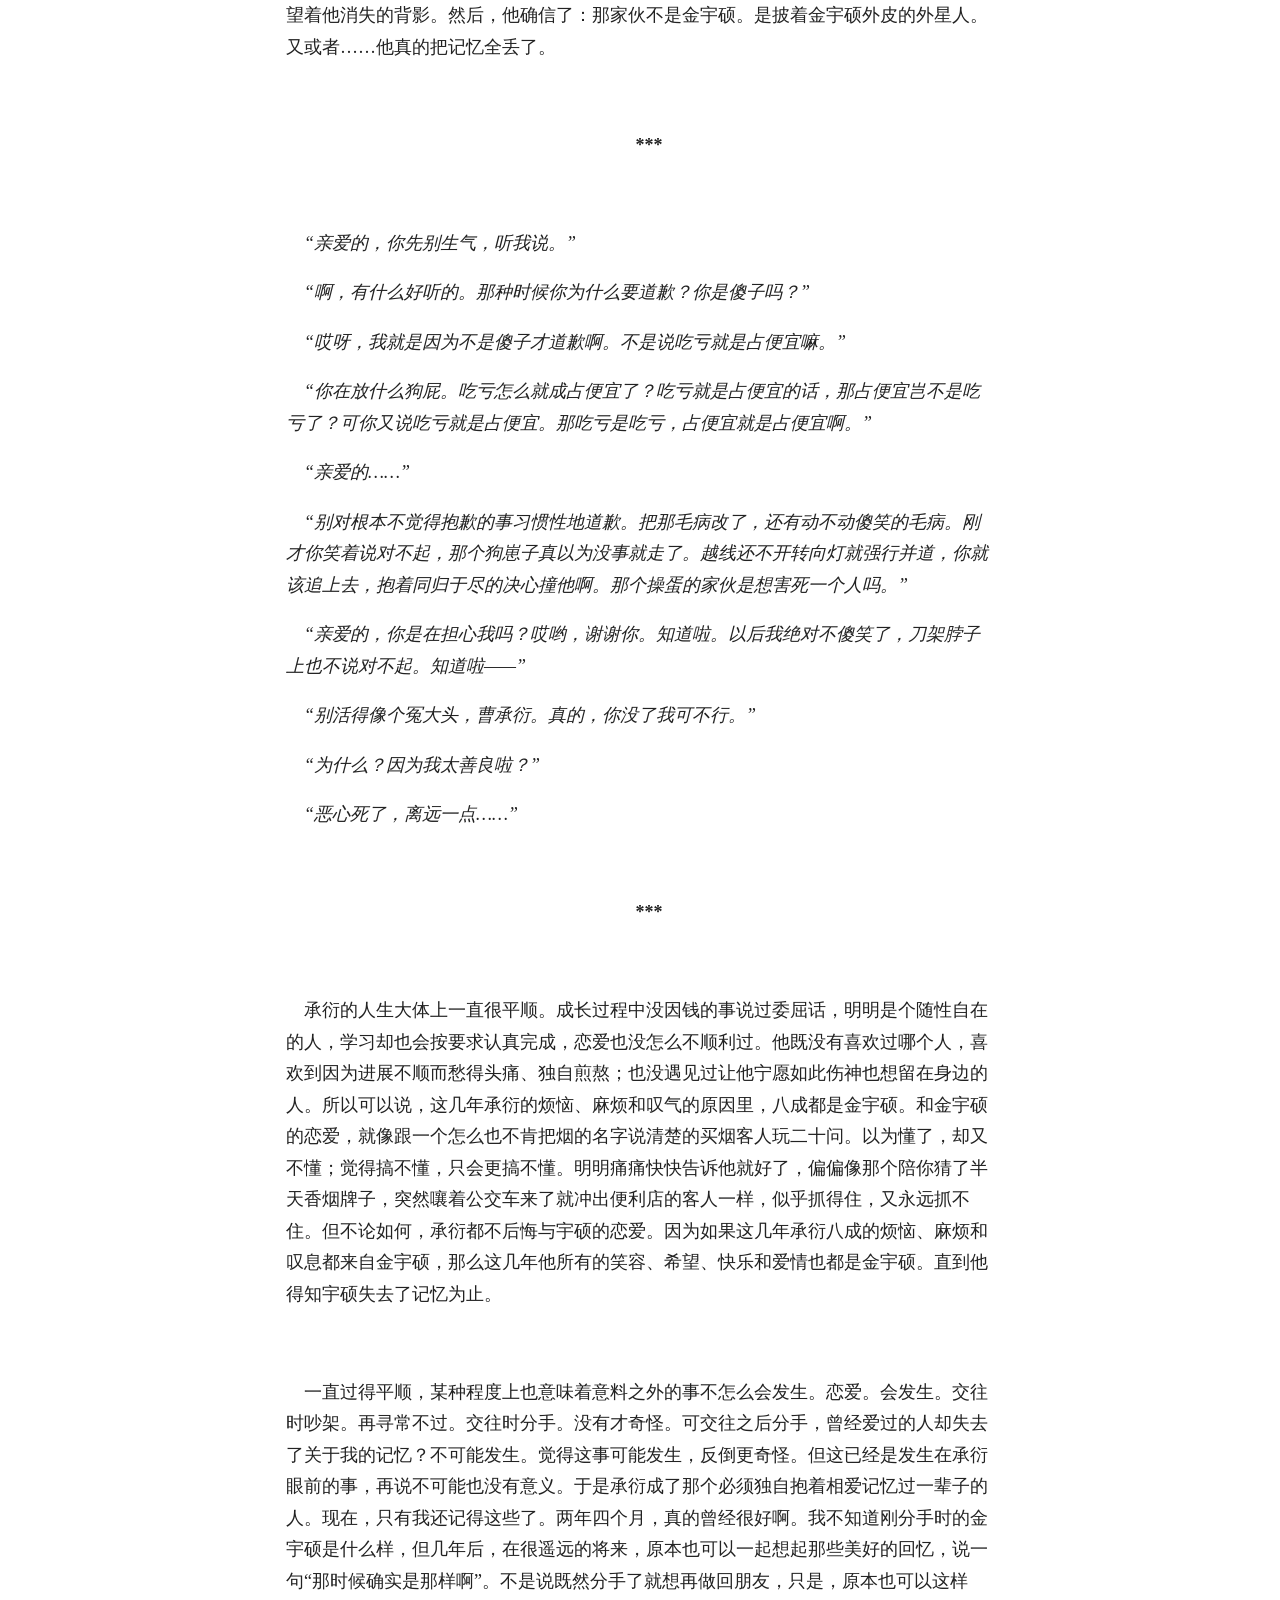
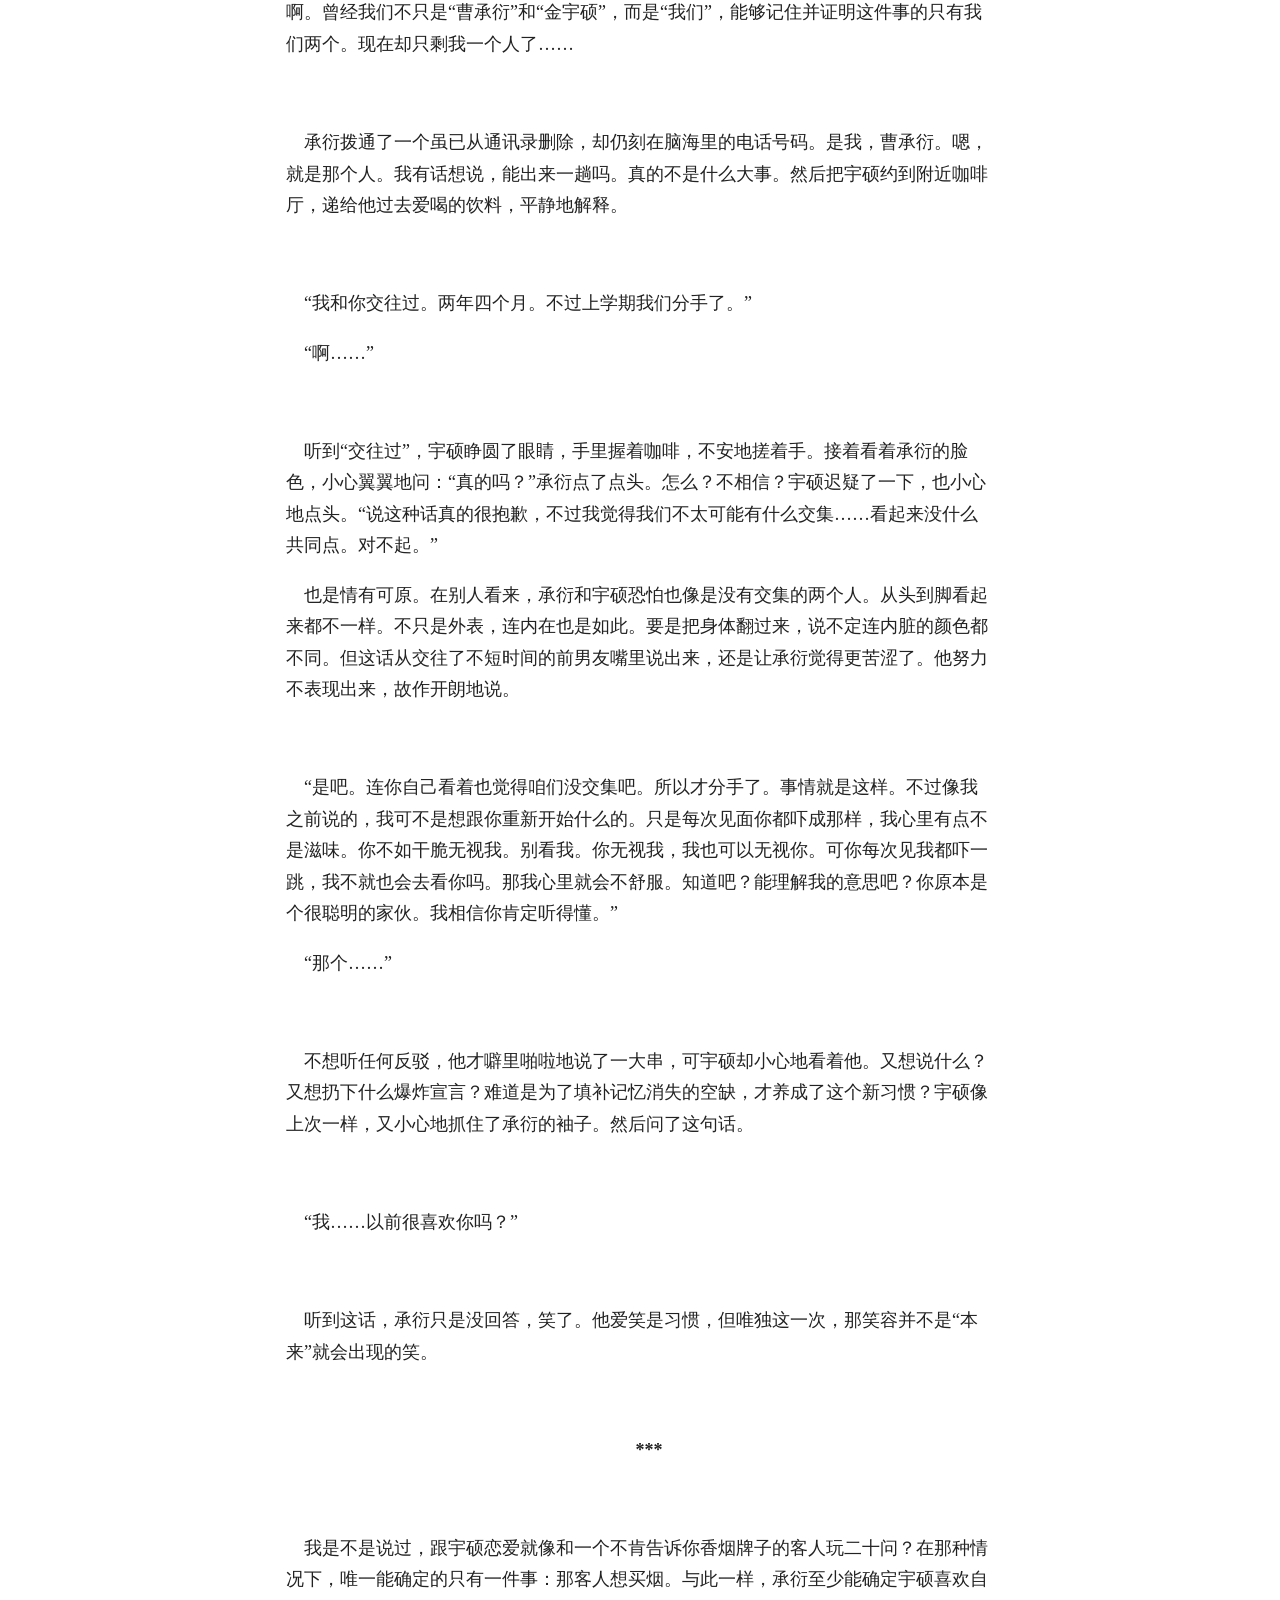
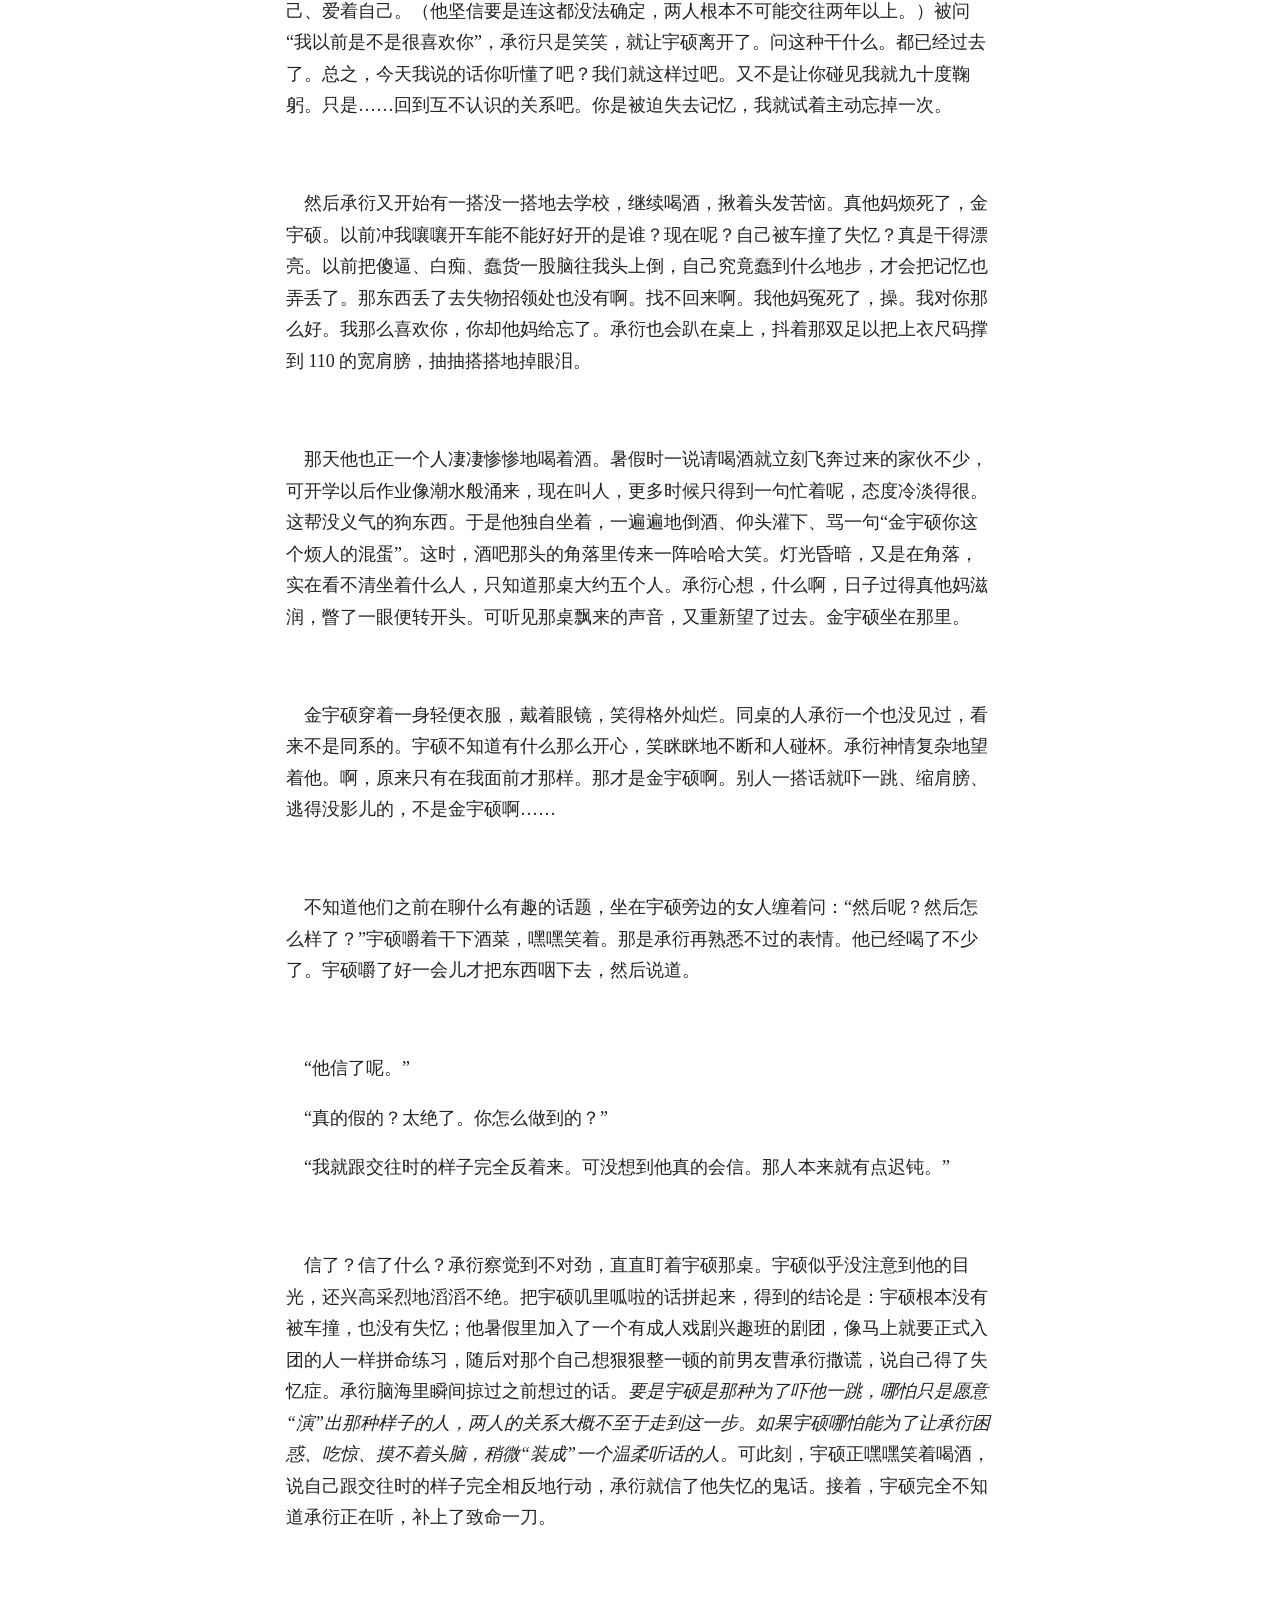
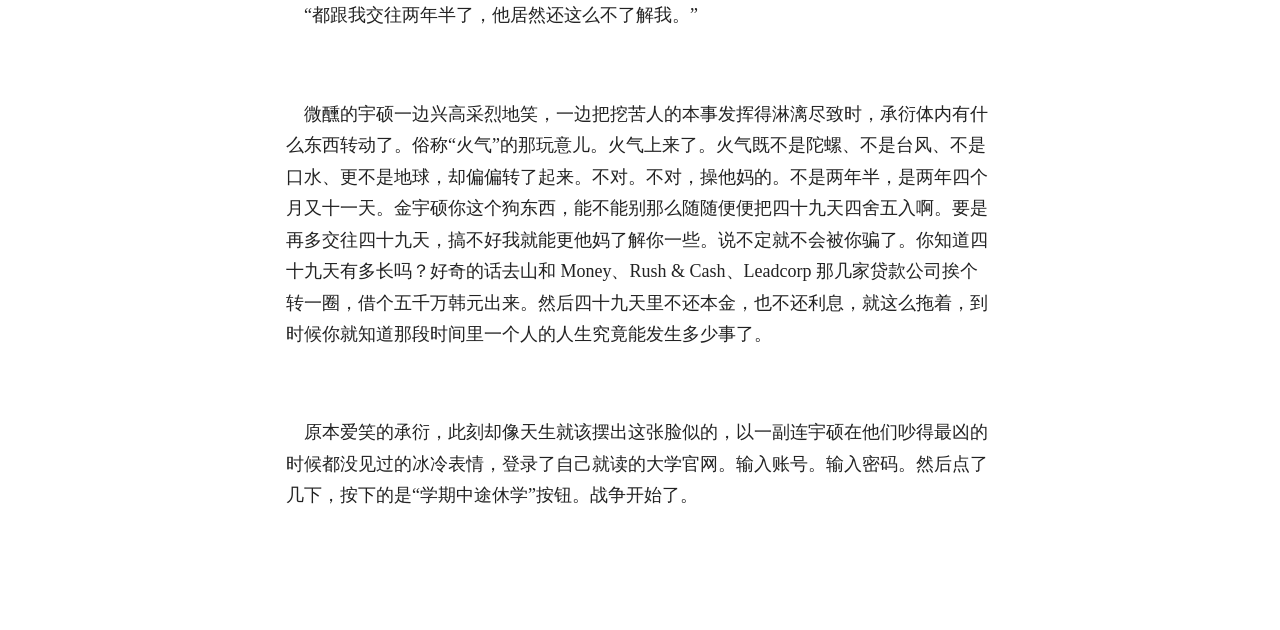
<file: korean-reader/stories/yama-up.html>
<!doctype html><html lang="zh-CN"><head><meta charset="utf-8"><meta name="viewport" content="width=device-width,initial-scale=1"><meta name="color-scheme" content="light"><title>把那家伙的火气惹起来 · 上篇</title>
<style>:root{--ink:#222}*{box-sizing:border-box}body{margin:0;background:white;color:var(--ink);font-family:"Songti SC","Noto Serif CJK SC","Source Han Serif SC",serif}main{max-width:760px;margin:48px auto;padding:0 26px 70px}h1{font-size:28px;line-height:1.5;font-weight:550;margin:0 0 12px}.subtitle{font-size:13px;color:#999;margin-bottom:55px}article{font-size:18px;line-height:1.75;word-break:break-word;overflow-wrap:anywhere}article p{margin:18px 0 0;min-height:30.6px;line-height:1.75;white-space:pre-wrap}article p.space{min-height:48.6px;margin:0!important}article p strong{font-weight:700}article p em{font-style:italic}@media(max-width:560px){main{margin-top:28px;padding:0 21px 40px}h1{font-size:24px}}</style></head><body><main><h1>把那家伙的火气惹起来</h1><div class="subtitle">上篇 · 中文译文</div><article><p style="text-align:left;text-indent:18px;margin-top:0px;font-size:18px;min-height:30.6px">“你是谁？”</p><p style="text-align:left;text-indent:18px;margin-top:18px;font-size:18px;min-height:30.6px">宇硕这么问的时候，承衍荒唐得笑出了声。承衍本来就很爱笑。说是“本来”也不过分，简直可以算是他本质上的特性。不管这样还是那样，哈哈大笑；再怎么这样那样，还是哈哈大笑。笑得太多，别人说他不正经，他已经听得像兄弟打招呼一样亲切了。你有那么多好笑的事吗，怎么这么爱笑，真羡慕你活得轻松——诸如此类的话也听了数不清多少回。听到这些，他照样会笑。虽然心里想着，都说笑口常开福气来，我给你们带来福气你们还挑三拣四啊，但脸上的肌肉还是反射性地皱起，嘴里发出笑声。所以这次听到宇硕问“你是谁”，他也笑了。不过这回与其说是反射性、习惯性地笑，不如说是真的荒唐到想笑。你是谁？问我是谁？啊，原来是这么一回事。金宇硕的重新开始计划。打游戏不顺时，不是读档回到想要的时间点，而是泄愤似的把主机踢一脚，直接重置的那种。</p><p class="space" style="min-height:48.6px"></p><p style="text-align:left;text-indent:18px;margin-top:18px;font-size:18px;min-height:30.6px">“你这是干什么？”</p><p style="text-align:left;text-indent:18px;margin-top:18px;font-size:18px;min-height:30.6px">“那……我才想问你在干什么呢……”</p><p class="space" style="min-height:48.6px"></p><p style="text-align:left;text-indent:18px;margin-top:18px;font-size:18px;min-height:30.6px">可宇硕看起来真的不知道承衍是谁。就像第一次见到承衍一样，大概也觉得承衍的第一印象一向很吓人，他垂下小鹿似的眼睛，缩起了肩膀。看到这副态度，承衍这次笑不出来了。问你是谁。他本来以为，这是刚好在上学期结束前分手、隔了一个假期又在这学期碰面的前男友，正拼命装作不认识他。谁知道竟然是“那我才想问你在干什么呢”？这话活到现在真是头一回听见。（其实也不是真的第一次。交往期间两人做惯了的性爱陷入倦怠，于是试过强暴情境扮演，当时手腕被抓住的宇硕曾说：这疯子是想因为强制猥亵被判十年以下有期徒刑或罚款一千五百万韩元才这样的吗，你到底想对我干什么？）承衍在交往前都没见过宇硕这么温顺的脸，荒唐过后就是傻眼，莫名其妙地语无伦次起来。</p><p class="space" style="min-height:48.6px"></p><p style="text-align:left;text-indent:18px;margin-top:18px;font-size:18px;min-height:30.6px">“啊，你到底怎么回事。谁说要跟你重新开始了？谁说要再跟你滚床单了？你反应那么大干什么。装作不认识不就行了。”</p><p class="space" style="min-height:48.6px"></p><p style="text-align:left;text-indent:18px;margin-top:18px;font-size:18px;min-height:30.6px">承衍像看见什么怪事一样瞪了宇硕一眼，正想离开，宇硕犹豫片刻却抓住了他的袖子。承衍被抓住，吓得够呛。荒唐、傻眼，接着甚至起了鸡皮疙瘩。什么啊。你是谁。金宇硕会用这么乖巧、这么可怜兮兮的方式拉住别人？有事要说的时候，明明永远都是“喂喂喂喂喂，喂曹承衍，姓曹的，喂，过来，喂，还不快来，你这样也算服过兵役吗，究竟怎么退的伍啊”的家伙，现在却……像纯情漫画一样，双手小心翼翼地攥着承衍的袖口。承衍惊得在宇硕的手和脸之间来回看，真的慌了神。他以为自己看错了，可宇硕真的眼泪汪汪地对他说了下面这句话。</p><p class="space" style="min-height:48.6px"></p><p style="text-align:left;text-indent:18px;margin-top:18px;font-size:18px;min-height:30.6px">“你到底是谁？”</p><p class="space" style="min-height:48.6px"></p><p style="text-align:center;text-indent:18px;margin-top:18px;font-size:18px;min-height:30.6px"><strong>***</strong></p><p class="space" style="min-height:48.6px"></p><p style="text-align:left;text-indent:18px;margin-top:18px;font-size:18px;min-height:30.6px">“暑假期间分手的前任忽然得了失忆症跑来的概率有多大？”</p><p style="text-align:left;text-indent:18px;margin-top:18px;font-size:18px;min-height:30.6px">“失忆症？那不是只有电视剧里才有的吗？现实里真的有？”</p><p style="text-align:left;text-indent:18px;margin-top:18px;font-size:18px;min-height:30.6px">“而且还不只是失忆，简直变了个人。连说话语气都变了。”</p><p style="text-align:left;text-indent:18px;margin-top:18px;font-size:18px;min-height:30.6px">“我可以点司康吗？”</p><p style="text-align:left;text-indent:18px;margin-top:18px;font-size:18px;min-height:30.6px">“嗯，点吧。顺便买点草莓酱。这有可能吗？他说出了交通事故。可看着身体又好得不得了。”</p><p style="text-align:left;text-indent:18px;margin-top:18px;font-size:18px;min-height:30.6px">“我想点蓝莓司康，也买草莓酱吗？”</p><p style="text-align:left;text-indent:18px;margin-top:18px;font-size:18px;min-height:30.6px">“你有在听我说话吗？”</p><p style="text-align:left;text-indent:18px;margin-top:18px;font-size:18px;min-height:30.6px">“啊？”</p><p class="space" style="min-height:48.6px"></p><p style="text-align:left;text-indent:18px;margin-top:18px;font-size:18px;min-height:30.6px">真是一点忙也帮不上。借着小组作业的名义把自己宠爱的学弟叫出来，给他买咖啡甜点，向他倾诉刚才目睹的怪事，结果那学弟摆明了左耳进右耳出。嗯，也可以理解。别人的恋爱故事本来就没意思，尤其还是一段已经成为过去时而非进行时的恋情。更别提那是对分了又合、合了又分的情侣，要想再拿胶水粘起来，还不如去做手工艺。承衍把卡递给学弟，叫他想吃什么就随便点，然后叹了口气。</p><p class="space" style="min-height:48.6px"></p><p style="text-align:left;text-indent:18px;margin-top:18px;font-size:18px;min-height:30.6px">就像承衍“本来”爱笑，恋爱“本来”也就是这么回事。开始的时候总确信自己和别人不同，结束的时候却和别人一模一样。因为差不多的原因开始，也因为差不多的原因分开。算起来，他和宇硕交往了两年四个月后分手。此前也说过两次分手，但第一回和第二回都是分手的话说出口不到两天就又黏回一起，所以没算在内。但这次分手，隔了将近两个半月的暑假，两个人却像黏性失效的便利贴，怎么也贴不回去。就这样？真的就这样结束了？承衍想过无数次，最后还是经历了一番自以为痛苦的过程，接受了他们确实分手的事实。</p><p style="text-align:left;text-indent:18px;margin-top:18px;font-size:18px;min-height:30.6px">可现在居然问“你是谁”。居然说失忆了。这像话吗？承衍荒唐得又笑了。假期里抽了多少包烟，喝了多少瓶酒，醉了之后摔碎了几个酒杯，熬过多少个夜晚，又有多少次想联系宇硕，拇指犹疑地在屏幕上来回划动——要把那段距离加起来，恐怕远得不得了。想到这些，刚才那戒备的态度和什么都不知道的天真眼神就不该出现。可明知不可能，承衍心底却开始生出一丝“难道说”。因为假如宇硕真是个懂得为了吓他一跳，哪怕只是“演出”那副样子的人，两人的关系大概也不至于走到这一步。如果他哪怕能为了让承衍困惑、吃惊、摸不着头脑，稍微“装出”那种温柔听话的态度。哪怕交往时让他看过一次那样的模样。承衍大概也没法那么轻易放开宇硕。承衍看见远处学弟端着堆满甜点的托盘走来，用手抹了一把脸。咖啡一口没喝，嘴里就已经发苦了。</p><p class="space" style="min-height:48.6px"></p><p style="text-align:center;text-indent:18px;margin-top:18px;font-size:18px;min-height:30.6px"><strong>***</strong></p><p class="space" style="min-height:48.6px"></p><p style="text-align:left;text-indent:18px;margin-top:18px;font-size:18px;min-height:30.6px"><em>“曹承衍。”</em></p><p style="text-align:left;text-indent:18px;margin-top:18px;font-size:18px;min-height:30.6px"><em>“嗯，怎么啦，亲爱的。”</em></p><p style="text-align:left;text-indent:18px;margin-top:18px;font-size:18px;min-height:30.6px"><em>“你为什么喜欢我？”</em></p><p style="text-align:left;text-indent:18px;margin-top:18px;font-size:18px;min-height:30.6px"><em>“怎么突然问这个？上次给你写的信还不够？”</em></p><p style="text-align:left;text-indent:18px;margin-top:18px;font-size:18px;min-height:30.6px"><em>“我就是问问，你回答就好了。为什么喜欢？”</em></p><p style="text-align:left;text-indent:18px;margin-top:18px;font-size:18px;min-height:30.6px"><em>“喜欢哪有理由。就是喜欢啊。”</em></p><p style="text-align:left;text-indent:18px;margin-top:18px;font-size:18px;min-height:30.6px"><em>“你就是因为没话可说才这样吧。”</em></p><p style="text-align:left;text-indent:18px;margin-top:18px;font-size:18px;min-height:30.6px"><em>“才不是呢？”</em></p><p style="text-align:left;text-indent:18px;margin-top:18px;font-size:18px;min-height:30.6px"><em>“既然问你理由，就算硬挤也不能给我答一个吗？这世上哪有比‘就是’更没诚意的话？”</em></p><p style="text-align:left;text-indent:18px;margin-top:18px;font-size:18px;min-height:30.6px"><em>“哎哟，好啦。我是因为……”</em></p><p class="space" style="min-height:48.6px"></p><p style="text-align:left;text-indent:18px;margin-top:18px;font-size:18px;min-height:30.6px"><em>我啊，喜欢你金宇硕不懂得低头这一点。想怎么做就怎么做，为了做想做的事会努力，想得到的东西就一定要争取到，所以才喜欢。现在回答你了吧？啊，干嘛呀。不喜欢？咦咦，金宇硕害羞啦。</em></p><p class="space" style="min-height:48.6px"></p><p style="text-align:center;text-indent:18px;margin-top:18px;font-size:18px;min-height:30.6px"><strong>***</strong></p><p class="space" style="min-height:48.6px"></p><p style="text-align:left;text-indent:18px;margin-top:18px;font-size:18px;min-height:30.6px">承衍和宇硕虽然是校园情侣，却是同一个学院不同专业，看似没什么交集，其实又有。无论去吃饭、上课，还是上下学，来来往往，总有很大概率会碰见。再说，如果宇硕像失忆前那样冷冷地对待承衍，承衍也能像毫无留恋的人一样对待他；可如果他又像上次那样，用小鹿一样的眼睛问“我对你来说曾经是怎样的存在”（他其实没说过这种话）……承衍就没自信能一直把他当作不欢而散的前男友来对待。另一方面，承衍觉得，既然遭遇了严重到失忆的车祸，总会有人去医院探望或听说过消息，于是把宇硕身边人的 Facebook 都翻了个遍。结果只得到一条收获：暑假里宇硕似乎真的发生了什么事，他刚结课就断绝了所有联系，消失不见。究竟是主动断了联系，还是被迫失联？金宇硕的暑假到底发生了什么？那我们分手的事又算什么？这种情况下分手也算取消吗？可那样一来，交往不也理所当然要一并取消了吗？承衍正一脸严肃地思考恋爱究竟该算取消还是撤销，一边走在校园里，便看见远处宇硕正朝这边走来。原本发着呆的宇硕似乎也发现了承衍，身体明显一颤。哇。就连第一次见面时也没见过这种反应。明明已经分手，还把他给忘了，现在只需要无视就好。只要这样就好，可承衍却不由自主地涌上一阵情绪，开口叫住他。</p><p class="space" style="min-height:48.6px"></p><p style="text-align:left;text-indent:18px;margin-top:18px;font-size:18px;min-height:30.6px">“那位？金宇硕先生？我又不会吃了你。你吓什么呢？”</p><p style="text-align:left;text-indent:18px;margin-top:18px;font-size:18px;min-height:30.6px">“啊，对不起……”</p><p style="text-align:left;text-indent:18px;margin-top:18px;font-size:18px;min-height:30.6px">“‘对不起’，你刚才说对不起？”</p><p class="space" style="min-height:48.6px"></p><p style="text-align:left;text-indent:18px;margin-top:18px;font-size:18px;min-height:30.6px">听到宇硕道歉，承衍惊得反复追问。你刚刚说什么？你现在不是跟我说随便一句抱歉，而是用了敬语、说‘对、对不起’？啊？大约是交往第八个月吧。两人已经稍微过了无论对方说什么做什么都觉得可爱得要命的阶段，开始渐渐熟悉、自在起来。宇硕有一回喝得酩酊大醉，说要把承衍那一大堆衣服全都熨得干干净净，结果拿的不是熨斗，而是直发夹，胡乱折腾，把承衍珍爱的毛绒针织帽烫了个洞。损坏程度约百分之二十。那是一顶白色毛绒帽，烫出了焦痕和几个洞，没法装作没看见就戴出去。承衍气得浑身发抖，手里抓着帽子直哆嗦，可就算那时宇硕也不肯道歉，于是迎来了他们第一次分手。可是。那时候都不道歉的金宇硕。现在却因为被问了句“你吓什么”，就缩着肩膀说“对不起”？宇硕扔下惊呆的承衍，一边不停鞠躬，一边连声说“对不起、对不起”，随即慌忙逃走。承衍只能茫然地望着他消失的背影。然后，他确信了：那家伙不是金宇硕。是披着金宇硕外皮的外星人。又或者……他真的把记忆全丢了。</p><p class="space" style="min-height:48.6px"></p><p style="text-align:center;text-indent:18px;margin-top:18px;font-size:18px;min-height:30.6px"><strong>***</strong></p><p class="space" style="min-height:48.6px"></p><p style="text-align:left;text-indent:18px;margin-top:18px;font-size:18px;min-height:30.6px"><em>“亲爱的，你先别生气，听我说。”</em></p><p style="text-align:left;text-indent:18px;margin-top:18px;font-size:18px;min-height:30.6px"><em>“啊，有什么好听的。那种时候你为什么要道歉？你是傻子吗？”</em></p><p style="text-align:left;text-indent:18px;margin-top:18px;font-size:18px;min-height:30.6px"><em>“哎呀，我就是因为不是傻子才道歉啊。不是说吃亏就是占便宜嘛。”</em></p><p style="text-align:left;text-indent:18px;margin-top:18px;font-size:18px;min-height:30.6px"><em>“你在放什么狗屁。吃亏怎么就成占便宜了？吃亏就是占便宜的话，那占便宜岂不是吃亏了？可你又说吃亏就是占便宜。那吃亏是吃亏，占便宜就是占便宜啊。”</em></p><p style="text-align:left;text-indent:18px;margin-top:18px;font-size:18px;min-height:30.6px"><em>“亲爱的……”</em></p><p style="text-align:left;text-indent:18px;margin-top:18px;font-size:18px;min-height:30.6px"><em>“别对根本不觉得抱歉的事习惯性地道歉。把那毛病改了，还有动不动傻笑的毛病。刚才你笑着说对不起，那个狗崽子真以为没事就走了。越线还不开转向灯就强行并道，你就该追上去，抱着同归于尽的决心撞他啊。那个操蛋的家伙是想害死一个人吗。”</em></p><p style="text-align:left;text-indent:18px;margin-top:18px;font-size:18px;min-height:30.6px"><em>“亲爱的，你是在担心我吗？哎哟，谢谢你。知道啦。以后我绝对不傻笑了，刀架脖子上也不说对不起。知道啦——”</em></p><p style="text-align:left;text-indent:18px;margin-top:18px;font-size:18px;min-height:30.6px"><em>“别活得像个冤大头，曹承衍。真的，你没了我可不行。”</em></p><p style="text-align:left;text-indent:18px;margin-top:18px;font-size:18px;min-height:30.6px"><em>“为什么？因为我太善良啦？”</em></p><p style="text-align:left;text-indent:18px;margin-top:18px;font-size:18px;min-height:30.6px"><em>“恶心死了，离远一点……”</em></p><p class="space" style="min-height:48.6px"></p><p style="text-align:center;text-indent:18px;margin-top:18px;font-size:18px;min-height:30.6px"><strong>***</strong></p><p class="space" style="min-height:48.6px"></p><p style="text-align:left;text-indent:18px;margin-top:18px;font-size:18px;min-height:30.6px">承衍的人生大体上一直很平顺。成长过程中没因钱的事说过委屈话，明明是个随性自在的人，学习却也会按要求认真完成，恋爱也没怎么不顺利过。他既没有喜欢过哪个人，喜欢到因为进展不顺而愁得头痛、独自煎熬；也没遇见过让他宁愿如此伤神也想留在身边的人。所以可以说，这几年承衍的烦恼、麻烦和叹气的原因里，八成都是金宇硕。和金宇硕的恋爱，就像跟一个怎么也不肯把烟的名字说清楚的买烟客人玩二十问。以为懂了，却又不懂；觉得搞不懂，只会更搞不懂。明明痛痛快快告诉他就好了，偏偏像那个陪你猜了半天香烟牌子，突然嚷着公交车来了就冲出便利店的客人一样，似乎抓得住，又永远抓不住。但不论如何，承衍都不后悔与宇硕的恋爱。因为如果这几年承衍八成的烦恼、麻烦和叹息都来自金宇硕，那么这几年他所有的笑容、希望、快乐和爱情也都是金宇硕。直到他得知宇硕失去了记忆为止。</p><p class="space" style="min-height:48.6px"></p><p style="text-align:left;text-indent:18px;margin-top:18px;font-size:18px;min-height:30.6px">一直过得平顺，某种程度上也意味着意料之外的事不怎么会发生。恋爱。会发生。交往时吵架。再寻常不过。交往时分手。没有才奇怪。可交往之后分手，曾经爱过的人却失去了关于我的记忆？不可能发生。觉得这事可能发生，反倒更奇怪。但这已经是发生在承衍眼前的事，再说不可能也没有意义。于是承衍成了那个必须独自抱着相爱记忆过一辈子的人。现在，只有我还记得这些了。两年四个月，真的曾经很好啊。我不知道刚分手时的金宇硕是什么样，但几年后，在很遥远的将来，原本也可以一起想起那些美好的回忆，说一句“那时候确实是那样啊”。不是说既然分手了就想再做回朋友，只是，原本也可以这样啊。曾经我们不只是“曹承衍”和“金宇硕”，而是“我们”，能够记住并证明这件事的只有我们两个。现在却只剩我一个人了……</p><p class="space" style="min-height:48.6px"></p><p style="text-align:left;text-indent:18px;margin-top:18px;font-size:18px;min-height:30.6px">承衍拨通了一个虽已从通讯录删除，却仍刻在脑海里的电话号码。是我，曹承衍。嗯，就是那个人。我有话想说，能出来一趟吗。真的不是什么大事。然后把宇硕约到附近咖啡厅，递给他过去爱喝的饮料，平静地解释。</p><p class="space" style="min-height:48.6px"></p><p style="text-align:left;text-indent:18px;margin-top:18px;font-size:18px;min-height:30.6px">“我和你交往过。两年四个月。不过上学期我们分手了。”</p><p style="text-align:left;text-indent:18px;margin-top:18px;font-size:18px;min-height:30.6px">“啊……”</p><p class="space" style="min-height:48.6px"></p><p style="text-align:left;text-indent:18px;margin-top:18px;font-size:18px;min-height:30.6px">听到“交往过”，宇硕睁圆了眼睛，手里握着咖啡，不安地搓着手。接着看着承衍的脸色，小心翼翼地问：“真的吗？”承衍点了点头。怎么？不相信？宇硕迟疑了一下，也小心地点头。“说这种话真的很抱歉，不过我觉得我们不太可能有什么交集……看起来没什么共同点。对不起。”</p><p style="text-align:left;text-indent:18px;margin-top:18px;font-size:18px;min-height:30.6px">也是情有可原。在别人看来，承衍和宇硕恐怕也像是没有交集的两个人。从头到脚看起来都不一样。不只是外表，连内在也是如此。要是把身体翻过来，说不定连内脏的颜色都不同。但这话从交往了不短时间的前男友嘴里说出来，还是让承衍觉得更苦涩了。他努力不表现出来，故作开朗地说。</p><p class="space" style="min-height:48.6px"></p><p style="text-align:left;text-indent:18px;margin-top:18px;font-size:18px;min-height:30.6px">“是吧。连你自己看着也觉得咱们没交集吧。所以才分手了。事情就是这样。不过像我之前说的，我可不是想跟你重新开始什么的。只是每次见面你都吓成那样，我心里有点不是滋味。你不如干脆无视我。别看我。你无视我，我也可以无视你。可你每次见我都吓一跳，我不就也会去看你吗。那我心里就会不舒服。知道吧？能理解我的意思吧？你原本是个很聪明的家伙。我相信你肯定听得懂。”</p><p style="text-align:left;text-indent:18px;margin-top:18px;font-size:18px;min-height:30.6px">“那个……”</p><p class="space" style="min-height:48.6px"></p><p style="text-align:left;text-indent:18px;margin-top:18px;font-size:18px;min-height:30.6px">不想听任何反驳，他才噼里啪啦地说了一大串，可宇硕却小心地看着他。又想说什么？又想扔下什么爆炸宣言？难道是为了填补记忆消失的空缺，才养成了这个新习惯？宇硕像上次一样，又小心地抓住了承衍的袖子。然后问了这句话。</p><p class="space" style="min-height:48.6px"></p><p style="text-align:left;text-indent:18px;margin-top:18px;font-size:18px;min-height:30.6px">“我……以前很喜欢你吗？”</p><p class="space" style="min-height:48.6px"></p><p style="text-align:left;text-indent:18px;margin-top:18px;font-size:18px;min-height:30.6px">听到这话，承衍只是没回答，笑了。他爱笑是习惯，但唯独这一次，那笑容并不是“本来”就会出现的笑。</p><p class="space" style="min-height:48.6px"></p><p style="text-align:center;text-indent:18px;margin-top:18px;font-size:18px;min-height:30.6px"><strong>***</strong></p><p class="space" style="min-height:48.6px"></p><p style="text-align:left;text-indent:18px;margin-top:18px;font-size:18px;min-height:30.6px">我是不是说过，跟宇硕恋爱就像和一个不肯告诉你香烟牌子的客人玩二十问？在那种情况下，唯一能确定的只有一件事：那客人想买烟。与此一样，承衍至少能确定宇硕喜欢自己、爱着自己。（他坚信要是连这都没法确定，两人根本不可能交往两年以上。）被问“我以前是不是很喜欢你”，承衍只是笑笑，就让宇硕离开了。问这种干什么。都已经过去了。总之，今天我说的话你听懂了吧？我们就这样过吧。又不是让你碰见我就九十度鞠躬。只是……回到互不认识的关系吧。你是被迫失去记忆，我就试着主动忘掉一次。</p><p class="space" style="min-height:48.6px"></p><p style="text-align:left;text-indent:18px;margin-top:18px;font-size:18px;min-height:30.6px">然后承衍又开始有一搭没一搭地去学校，继续喝酒，揪着头发苦恼。真他妈烦死了，金宇硕。以前冲我嚷嚷开车能不能好好开的是谁？现在呢？自己被车撞了失忆？真是干得漂亮。以前把傻逼、白痴、蠢货一股脑往我头上倒，自己究竟蠢到什么地步，才会把记忆也弄丢了。那东西丢了去失物招领处也没有啊。找不回来啊。我他妈冤死了，操。我对你那么好。我那么喜欢你，你却他妈给忘了。承衍也会趴在桌上，抖着那双足以把上衣尺码撑到 110 的宽肩膀，抽抽搭搭地掉眼泪。</p><p class="space" style="min-height:48.6px"></p><p style="text-align:left;text-indent:18px;margin-top:18px;font-size:18px;min-height:30.6px">那天他也正一个人凄凄惨惨地喝着酒。暑假时一说请喝酒就立刻飞奔过来的家伙不少，可开学以后作业像潮水般涌来，现在叫人，更多时候只得到一句忙着呢，态度冷淡得很。这帮没义气的狗东西。于是他独自坐着，一遍遍地倒酒、仰头灌下、骂一句“金宇硕你这个烦人的混蛋”。这时，酒吧那头的角落里传来一阵哈哈大笑。灯光昏暗，又是在角落，实在看不清坐着什么人，只知道那桌大约五个人。承衍心想，什么啊，日子过得真他妈滋润，瞥了一眼便转开头。可听见那桌飘来的声音，又重新望了过去。金宇硕坐在那里。</p><p class="space" style="min-height:48.6px"></p><p style="text-align:left;text-indent:18px;margin-top:18px;font-size:18px;min-height:30.6px">金宇硕穿着一身轻便衣服，戴着眼镜，笑得格外灿烂。同桌的人承衍一个也没见过，看来不是同系的。宇硕不知道有什么那么开心，笑眯眯地不断和人碰杯。承衍神情复杂地望着他。啊，原来只有在我面前才那样。那才是金宇硕啊。别人一搭话就吓一跳、缩肩膀、逃得没影儿的，不是金宇硕啊……</p><p class="space" style="min-height:48.6px"></p><p style="text-align:left;text-indent:18px;margin-top:18px;font-size:18px;min-height:30.6px">不知道他们之前在聊什么有趣的话题，坐在宇硕旁边的女人缠着问：“然后呢？然后怎么样了？”宇硕嚼着干下酒菜，嘿嘿笑着。那是承衍再熟悉不过的表情。他已经喝了不少了。宇硕嚼了好一会儿才把东西咽下去，然后说道。</p><p class="space" style="min-height:48.6px"></p><p style="text-align:left;text-indent:18px;margin-top:18px;font-size:18px;min-height:30.6px">“他信了呢。”</p><p style="text-align:left;text-indent:18px;margin-top:18px;font-size:18px;min-height:30.6px">“真的假的？太绝了。你怎么做到的？”</p><p style="text-align:left;text-indent:18px;margin-top:18px;font-size:18px;min-height:30.6px">“我就跟交往时的样子完全反着来。可没想到他真的会信。那人本来就有点迟钝。”</p><p class="space" style="min-height:48.6px"></p><p style="text-align:left;text-indent:18px;margin-top:18px;font-size:18px;min-height:30.6px">信了？信了什么？承衍察觉到不对劲，直直盯着宇硕那桌。宇硕似乎没注意到他的目光，还兴高采烈地滔滔不绝。把宇硕叽里呱啦的话拼起来，得到的结论是：宇硕根本没有被车撞，也没有失忆；他暑假里加入了一个有成人戏剧兴趣班的剧团，像马上就要正式入团的人一样拼命练习，随后对那个自己想狠狠整一顿的前男友曹承衍撒谎，说自己得了失忆症。承衍脑海里瞬间掠过之前想过的话。<em>要是宇硕是那种为了吓他一跳，哪怕只是愿意“演”出那种样子的人，两人的关系大概不至于走到这一步。如果宇硕哪怕能为了让承衍困惑、吃惊、摸不着头脑，稍微“装成”一个温柔听话的人。</em>可此刻，宇硕正嘿嘿笑着喝酒，说自己跟交往时的样子完全相反地行动，承衍就信了他失忆的鬼话。接着，宇硕完全不知道承衍正在听，补上了致命一刀。</p><p class="space" style="min-height:48.6px"></p><p style="text-align:left;text-indent:18px;margin-top:18px;font-size:18px;min-height:30.6px">“都跟我交往两年半了，他居然还这么不了解我。”</p><p class="space" style="min-height:48.6px"></p><p style="text-align:left;text-indent:18px;margin-top:18px;font-size:18px;min-height:30.6px">微醺的宇硕一边兴高采烈地笑，一边把挖苦人的本事发挥得淋漓尽致时，承衍体内有什么东西转动了。俗称“火气”的那玩意儿。火气上来了。火气既不是陀螺、不是台风、不是口水、更不是地球，却偏偏转了起来。不对。不对，操他妈的。不是两年半，是两年四个月又十一天。金宇硕你这个狗东西，能不能别那么随随便便把四十九天四舍五入啊。要是再多交往四十九天，搞不好我就能更他妈了解你一些。说不定就不会被你骗了。你知道四十九天有多长吗？好奇的话去山和 Money、Rush &amp; Cash、Leadcorp 那几家贷款公司挨个转一圈，借个五千万韩元出来。然后四十九天里不还本金，也不还利息，就这么拖着，到时候你就知道那段时间里一个人的人生究竟能发生多少事了。</p><p class="space" style="min-height:48.6px"></p><p style="text-align:left;text-indent:18px;margin-top:18px;font-size:18px;min-height:30.6px">原本爱笑的承衍，此刻却像天生就该摆出这张脸似的，以一副连宇硕在他们吵得最凶的时候都没见过的冰冷表情，登录了自己就读的大学官网。输入账号。输入密码。然后点了几下，按下的是“学期中途休学”按钮。战争开始了。</p></article></main></body></html>
</file>
<file: korean-reader/style.css>
:root{--ink:#242424;--muted:#919191;--line:#e8e8e8;--scale:1;--paper:#fff}
*{box-sizing:border-box}html{scroll-behavior:auto}body{margin:0;background:#fff;color:var(--ink);font-family:-apple-system,BlinkMacSystemFont,"Apple SD Gothic Neo","Noto Sans KR","Noto Sans CJK SC","PingFang SC","Microsoft YaHei",sans-serif;font-size:15px;-webkit-font-smoothing:antialiased}button,input,select,textarea{font:inherit}button{cursor:pointer}a{color:inherit}button:focus-visible,input:focus-visible,a:focus-visible,select:focus-visible,textarea:focus-visible{outline:2px solid #666;outline-offset:3px}.hidden{display:none!important}.visually-hidden{position:absolute!important;width:1px;height:1px;overflow:hidden;clip-path:inset(50%);white-space:nowrap}
.site-header{height:60px;border-bottom:1px solid #f2f2f2;background:white;position:relative;z-index:20}.header-inner{height:100%;max-width:900px;padding:0 24px;margin:auto;display:flex;align-items:center;justify-content:space-between}.brand{font-size:17px;font-weight:650;border:0;background:none;letter-spacing:-.5px;padding:8px 0;color:#1d1d1d;white-space:nowrap}.site-actions{display:flex;gap:24px;align-items:center;position:relative}.top-link{border:0;background:none;color:#555;font-size:13px;padding:8px 0}.top-link:hover{color:black}.small-pop{position:absolute;right:0;top:38px;z-index:20;width:190px;padding:8px 0;background:white;border:1px solid #e9e9e9;box-shadow:0 7px 28px #0000000b;border-radius:3px}.small-pop button{display:flex;justify-content:space-between;width:100%;font-size:13px;text-align:left;padding:12px 17px;background:none;border:0;color:#444}.small-pop button:hover{background:#fafafa}
.article-shell{max-width:770px;padding:0 34px;margin:0 auto}.article-head{padding:82px 0 47px;text-align:left}.article-head h1{font-family:"Nanum Myeongjo","Noto Serif CJK SC","Songti SC","Apple SD Gothic Neo",serif;font-size:38px;font-weight:600;letter-spacing:-.03em;line-height:1.35;margin:0 0 20px}.byline{font-size:13px;color:#999;display:flex;gap:10px;align-items:center}.byline-sep{color:#c5c5c5}.article-controls{display:flex;align-items:center;justify-content:space-between;height:62px;border-top:1px solid #eee;border-bottom:1px solid #eee;margin-bottom:50px}.control-link{border:0;background:none;padding:14px 3px;color:#686868;font-size:13px;font-weight:400}.control-link:hover,.control-link.active{color:#111}.control-link.active{font-weight:600}.type-btn{font-family:Georgia,serif;font-weight:500;font-size:17px;letter-spacing:-1px;padding-right:4px}.compare-panel,.type-panel{border-bottom:1px solid #eee;padding:0 0 21px;margin-top:-24px;margin-bottom:34px;line-height:1.6}.panel-intro{display:block;font-size:12px;color:#999;margin:0 0 12px}.mode-choices{display:flex;gap:9px;flex-wrap:wrap}.mode-choices button{padding:7px 12px;background:white;color:#666;border:1px solid #e4e4e4;border-radius:3px;font-size:12px}.mode-choices button.selected{border:1px solid #252525;color:#222;background:#fafafa}.mode-choices button:hover{border-color:#aaa}.type-panel{display:flex;align-items:center;gap:13px;flex-wrap:wrap}.type-panel .panel-intro{margin:0 10px 0 0}.type-panel button{border:1px solid #e7e7e7;background:white;padding:6px 12px;border-radius:3px;font-size:13px}.lookup-label{margin-left:auto;color:#777;font-size:12px;display:flex;align-items:center;gap:5px}.lookup-label input{accent-color:#222}.search-panel{display:flex;gap:15px;margin:-25px 0 40px}.search-panel input{padding:10px 0;border:0;border-bottom:1px solid #ddd;flex:1;min-width:0;outline:none}.search-panel button{border:0;background:white;color:#888;font-size:12px}
.story-body{font-size:calc(18px * var(--scale));line-height:1.95;letter-spacing:0;word-break:break-word;color:#242424}.story-body p{margin:0 0 1.3em;white-space:pre-wrap;overflow-wrap:anywhere}.story-body .scene-break{font-size:18px;letter-spacing:4px;text-align:center;margin:54px 0;color:#999}.story-body .story-par{margin:0}.story-par.single{margin-bottom:1.3em}.story-body .story-par p{margin:0 0 1.3em}.story-par.compared{display:grid;grid-template-columns:1fr 1fr;column-gap:38px;align-items:start;margin:0 0 1.5em}.story-par.triple{grid-template-columns:1fr 1fr;row-gap:7px}.story-par.triple .translation:last-child{grid-column:1 / -1;border-top:1px solid #f2f2f2;padding-top:11px}.story-par.compared p{margin:0}.lang-caption{color:#a5a5a5;font-size:11px;font-family:-apple-system,BlinkMacSystemFont,"PingFang SC",sans-serif;letter-spacing:.01em;margin-bottom:8px}.story-par.compared .translation{font-size:.94em;line-height:1.9}.story-par.compared .translation[data-lang="ko"]{font-size:.94em}.story-par.compared .translation[data-lang="en"]{font-size:.9em}.story-par.compared .translation[data-lang="zh"]{font-size:1em}.story-par.compared .text-column{min-width:0}.story-par.compared .translation[data-lang="ko"],.story-par.compared .translation[data-lang="en"]{color:#555}.story-par.compared .translation[data-lang="zh"]{color:#242424}.word{border:0;padding:0;margin:0;background:transparent;color:inherit;font:inherit;line-height:inherit;text-align:inherit;display:inline;cursor:help;border-radius:2px}.word:hover,.word:focus-visible,.word.active{background:#f2f2f2;outline:none;box-shadow:0 0 0 2px #f2f2f2}.story-par.search-result{padding:12px 12px 0;margin-left:-12px;margin-right:-12px;background:#fffdf4}.article-end{color:#aaa;text-align:center;font-size:13px;letter-spacing:.03em;padding:75px 0 55px}.reading-footer{padding:20px 0 55px;border-top:1px solid #f1f1f1;text-align:center;font-size:12px;color:#b7b7b7}
/* secondary views deliberately separated from distraction-free reading */
.view:not(#reader-view){max-width:760px;padding:0 26px;margin:0 auto}.section-heading{padding:73px 0 36px}.eyebrow{font-size:10px;letter-spacing:.08em;color:#999}.section-heading h1{font-family:"Songti SC",Georgia,serif;font-size:30px;font-weight:600;margin:15px 0}.section-heading p{color:#999;font-size:13px;line-height:1.85;max-width:580px}.import-card{border-top:1px solid #eee;padding:22px 0 90px;max-width:660px}.field-label{display:block;font-weight:600;font-size:12px;margin:24px 0 10px}.import-card input[type=text],.import-card input[type=url],.import-card input[type=password],.import-card textarea,.import-card select,.form-row select{border:1px solid #ddd;border-radius:2px;padding:11px 12px;width:100%;color:#222;background:#fff;font-size:13px}.import-card textarea{resize:vertical;line-height:1.7}.import-card input[type=file]{display:block;width:100%;font-size:12px;border:1px dashed #ddd;padding:17px}.field-hint{color:#939393;font-size:11px;line-height:1.8;margin:13px 0 18px}.form-row{display:flex;gap:10px;align-items:center;flex-wrap:wrap}.form-row select{flex:1;min-width:200px}.form-row .status-text{flex:1}.status-text{font-size:12px;color:#777;line-height:1.7}.hairline{height:1px;background:#ededed;margin:28px 0}.danger{color:#c25555}.text-btn{border:0;background:none;color:#777;font-size:12px}.primary-btn{border:1px solid #262626;background:#262626;color:white;border-radius:2px;font-size:12px;padding:11px 16px}.primary-btn:disabled{background:#aaa;border-color:#aaa;cursor:default}.border-btn{background:white;border:1px solid #ddd;border-radius:2px;color:#282828;padding:10px 15px;font-size:12px}.vocab-toolbar{display:flex;gap:8px;align-items:center;border-bottom:1px solid #eee;padding:0 0 20px;flex-wrap:wrap}.vocab-toolbar .border-btn{margin-left:auto}.pill-btn{border:1px solid #e2e2e2;color:#888;background:white;padding:7px 14px;font-size:11px;border-radius:20px}.pill-btn.selected{background:#252525;color:white;border-color:#252525}.vocab-list{padding:15px 0 110px}.vocab-item{padding:20px 0;border-bottom:1px solid #eee;display:grid;grid-template-columns:1fr auto;gap:14px}.vocab-item h3{margin:0 0 6px;font-weight:600;font-size:19px}.vocab-item .meta{font-size:11px;color:#999}.vocab-item p{font-size:13px;margin:9px 0 0;line-height:1.65}.vocab-item .sentence{color:#888;font-size:12px}.vocab-item button{border:0;background:transparent;color:#999;font-size:11px;padding:7px}.empty{padding:55px 15px;text-align:center;color:#aaa;font-size:13px}
.word-pop{position:fixed;z-index:100;background:white;border:1px solid #e2e2e2;box-shadow:0 10px 42px #00000018;width:min(355px,calc(100vw - 24px));padding:19px 20px 18px;border-radius:4px;max-height:min(600px,85vh);overflow:auto}.pop-top{display:flex;justify-content:space-between;align-items:center}.icon-btn{border:0;background:none;color:#888;font-size:25px;line-height:1;padding:0 0 5px 10px}.word-pop h2{font-family:Georgia,serif;margin:8px 0 5px;font-size:27px;font-weight:600;overflow-wrap:anywhere}.pron{font-size:12px;color:#888;min-height:10px;margin:0 0 12px}.meaning{font-size:16px;line-height:1.6;margin:8px 0}.grammar{font-size:11px;color:#999;line-height:1.5}.example{border-top:1px solid #eee;margin-top:16px;padding-top:13px;line-height:1.65;font-size:12px;max-height:152px;overflow:auto;overflow-wrap:anywhere}.example .eyebrow{display:block;margin-bottom:6px}.context-zh{color:#858585;margin-top:6px}.pop-actions{display:flex;gap:9px;align-items:center;margin-top:15px;flex-wrap:wrap}.pop-actions .border-btn,.pop-actions .primary-btn{padding:8px 10px}.pop-actions a{color:#777;font-size:11px;margin-left:auto;text-decoration:none}.toast{position:fixed;bottom:25px;left:50%;transform:translateX(-50%);z-index:120;border-radius:3px;background:#222;color:#fff;font-size:12px;padding:12px 18px;max-width:calc(100vw - 30px)}
@media(max-width:750px){.article-shell{padding:0 25px;max-width:710px}.story-body{font-size:calc(17px * var(--scale))}.story-par.compared{column-gap:20px}}
@media(max-width:560px){.site-header{height:54px}.header-inner{padding:0 20px}.brand{font-size:16px}.site-actions{gap:20px}.article-shell{padding:0 21px}.article-head{padding:61px 0 40px}.article-head h1{font-size:33px;margin-bottom:16px}.article-controls{height:55px;margin-bottom:34px}.story-body{font-size:calc(17px * var(--scale));line-height:1.95}.story-body p{margin-bottom:1.35em}.story-par.compared{display:block;margin-bottom:1.9em}.story-par.compared .text-column + .text-column{margin-top:14px}.story-par.compared .translation{font-size:1em}.story-par.triple .translation:last-child{border:0;padding-top:0}.lang-caption{font-size:10px;margin-bottom:5px}.compare-panel,.type-panel{margin-top:-12px;margin-bottom:24px;padding-bottom:19px}.type-panel .lookup-label{margin-left:0;flex-basis:100%;padding-top:4px}.article-end{padding:59px 0 42px}.word-pop{width:calc(100vw - 22px);left:11px!important;bottom:11px!important;top:auto!important;max-height:70vh;padding:17px}.section-heading{padding-top:50px}}

/* Book shelf: editorial, not a learning dashboard */
.book-list{margin:-2px 0 44px;border-top:1px solid #ededed}
.book-entry{display:flex;gap:18px;justify-content:space-between;align-items:center;text-align:left;width:100%;padding:25px 1px 25px 0;border:0;border-bottom:1px solid #ededed;background:#fff;color:#252525;cursor:pointer}
.book-entry:hover .book-action,.book-entry:focus-visible .book-action{color:#111;text-decoration:underline}
.book-info{display:flex;flex-direction:column;gap:8px;min-width:0}
.book-entry strong{font-family:'Songti SC','Noto Serif CJK SC',Georgia,serif;font-size:19px;font-weight:550;line-height:1.5;overflow-wrap:anywhere}
.book-original{font-size:12px;color:#888;line-height:1.6;overflow-wrap:anywhere}
.book-meta{font-size:11px;color:#aaa}
.book-action{font-size:12px;white-space:nowrap;flex-shrink:0;color:#858585}
.book-entry.is-reading .book-action{color:#272727}
.upload-details{padding-bottom:70px}
.upload-details summary{cursor:pointer;color:#777;font-size:13px;padding:14px 0;border-bottom:1px solid #eee;list-style:none}
.upload-details summary::after{content:'+';float:right;font-size:16px;color:#888}
.upload-details[open] summary::after{content:'−'}
.upload-details .import-card{padding-top:18px}
.article-head h1{overflow-wrap:anywhere}
@media(max-width:560px){.book-entry{padding:21px 0;gap:11px}.book-entry strong{font-size:17px}.book-original{font-size:11px}.book-action{font-size:11px}}

.byline.long-title{display:block}.byline.long-title .byline-sep{display:none}.byline.long-title #article-sub{display:block;margin-top:9px;max-width:100%;overflow-wrap:anywhere;line-height:1.7}

/* Chapter links appear only after reading to the end; keep the POSTYPE page quiet. */
.book-series-heading{font-family:Georgia,serif;padding:36px 0 12px;color:#555;font-size:14px;letter-spacing:.03em;border-bottom:1px solid #eee}
.book-entry.series-chapter{padding:18px 3px 18px 20px}
.book-entry.series-chapter strong{font-size:16px;font-family:inherit;font-weight:500}
.book-entry.series-chapter .book-original{font-size:11px}
.chapter-nav{border-top:1px solid #eee;padding:25px 0 70px;display:flex;justify-content:space-between;align-items:center;gap:16px;flex-wrap:wrap}
.chapter-position{font-size:12px;color:#999}
.chapter-links{display:flex;gap:18px;flex-wrap:wrap}
.chapter-links button{border:0;background:none;padding:8px 0;font-size:13px;color:#555}
.chapter-links button:hover{text-decoration:underline;color:#171717}
.story-body .scene-space{width:100%}
.story-body .empty-lang{color:#aaa;font-size:.87em;font-style:italic}
@media(max-width:560px){.book-entry.series-chapter{padding-left:12px}.chapter-nav{padding-bottom:48px}.chapter-links{gap:12px}}

.mode-choices button:disabled{color:#c2c2c2;border-color:#eee;cursor:not-allowed;background:#fff}.translation-hint{font-size:12px;color:#999;line-height:1.8;margin:15px 0 0}

.story-media{max-width:720px;width:100%;margin:25px auto 42px}.story-media iframe{display:block;width:100%;aspect-ratio:16/9;height:auto;border:0;background:#f5f5f5}.story-inner-heading{font-size:22px;font-weight:600;line-height:1.5;margin:66px 0 25px}.story-body .story-inner-heading+section{margin-top:0}@media(max-width:650px){.story-media{margin:22px 0 34px}.story-inner-heading{font-size:21px;margin-top:55px}}

/* 2026-10-29: interleaved bilingual reading on ALL screen sizes. */
.article-controls{justify-content:flex-start;gap:14px;flex-wrap:wrap;height:auto;min-height:62px}
.article-controls #type-trigger{margin-left:auto}
.article-controls .control-link{white-space:nowrap}
.story-par.compared,.story-par.triple{display:flex!important;flex-direction:column;align-items:stretch;gap:5px;grid-template-columns:none!important;column-gap:0!important;row-gap:0!important;break-inside:avoid;margin:0 0 1.8em!important;padding:0 0 1.15em;border-bottom:1px solid #f1f1f1}
.story-par.compared .text-column + .text-column{margin-top:7px}
.story-par.compared .translation{width:100%;min-width:0;line-height:1.95}
.story-par.triple .translation:last-child{grid-column:auto;border-top:none;padding-top:0}
.story-par.compared .translation[data-lang=en]{font-size:1em;color:#252525}
.story-par.compared .translation[data-lang=zh]{font-size:1em;color:#555}
.story-par.compared .translation[data-lang=ko]{font-size:.96em;color:#5a5a5a}
.story-par.compared .lang-caption{font-size:10px;margin-bottom:2px;color:#999}
.story-par.compared p{margin:0}
.word{cursor:pointer;text-decoration:underline;text-decoration-color:#d5d5d5;text-decoration-style:dotted;text-underline-offset:4px}
.word:hover,.word:focus-visible,.word.active{text-decoration-color:currentColor}
@media(max-width:560px){.article-controls{gap:8px;padding:7px 0}.article-controls .control-link{font-size:12px;padding:9px 1px}.article-controls #type-trigger{padding-right:3px}.story-par.compared{margin-bottom:1.5em!important}.story-par.compared .text-column + .text-column{margin-top:6px}}

/* Per-paragraph English comparison; labels appear unobtrusively at each paragraph */
.paragraph-translate{display:block;align-self:flex-end;margin:-8px 0 8px auto;padding:4px 0;border:0;background:transparent;color:#999;font-size:11px;line-height:1.5;cursor:pointer}
.paragraph-translate:hover,.paragraph-translate:focus-visible{text-decoration:underline;color:#333}
.story-par.compared .paragraph-translate{margin:2px 0 -9px auto}
.story-par.single .paragraph-translate{margin:-15px 0 12px auto}
@media(min-width:750px){.story-par.single .paragraph-translate{opacity:.45}.story-par.single:hover .paragraph-translate,.story-par.single:focus-within .paragraph-translate{opacity:1}}

.translation-notice{font-size:.8rem;line-height:1.65;color:var(--muted,#676767);border-left:2px solid #aaa;padding:.5rem .8rem;margin:1rem 0 1.5rem}
/* Place-based notice for non-verbatim, non-graphic passages. */
.omission-inline{font-size:13px;line-height:1.85;color:#888;border-left:2px solid #ddd;padding:6px 0 6px 14px;margin:10px 0 30px}


/* English-first reading: make Chinese reveal controls easy to reach, without hiding English. */
.article-controls #compare-trigger{background:#222;color:#fff;border-radius:6px;padding:9px 13px;font-weight:500}
.article-controls #compare-trigger:hover,.article-controls #compare-trigger.active{background:#444;color:#fff}
.article-controls #compare-trigger:disabled{background:#ededed;color:#aaa;cursor:not-allowed}
.story-par.single .text-column[data-lang="en"] p{margin-bottom:0}
.story-par .paragraph-translate{display:block;align-self:flex-end;margin:6px 0 10px auto;padding:5px 10px;min-height:30px;border:1px solid #e8e8e8;border-radius:5px;background:#fff;color:#666;font-size:12px;font-weight:400;line-height:1.5;cursor:pointer;opacity:1}
.story-par.single .paragraph-translate,.story-par.compared .paragraph-translate{margin:6px 0 10px auto;opacity:1}
.story-par .paragraph-translate:hover,.story-par .paragraph-translate:focus-visible{border-color:#aaa;background:#fafafa;color:#222;text-decoration:none;outline-offset:2px}
.story-par.compared .text-column[data-lang="en"]{color:#222}
.story-par.compared .text-column[data-lang="zh"]{color:#666;padding-top:4px}
@media(max-width:560px){.article-controls{gap:12px}.article-controls #compare-trigger{padding:8px 10px}.story-par .paragraph-translate{min-height:34px}}

/* Original Postype message bubbles restored from uploaded HTML, without changing
   ordinary novel paragraphs or the single-column bilingual reading layout. */
.story-body .story-par.story-bubble{
 box-sizing:border-box;width:fit-content;max-width:86%;
 margin-bottom:12px!important;padding:10px 16px!important;
 border:0!important;border-radius:19px;
 overflow-wrap:anywhere;
}
.story-body .story-par.story-bubble-incoming{
 margin-left:0!important;margin-right:auto!important;
 background:#f2f2f3;color:#2c2c2f;
}
.story-body .story-par.story-bubble-outgoing{
 margin-left:auto!important;margin-right:0!important;
 background:#3478ff;color:#fff;
}
.story-body .story-par.story-bubble.compared,
.story-body .story-par.story-bubble.triple{
 max-width:95%;gap:5px!important;padding-bottom:10px!important;
}
.story-body .story-par.story-bubble .text-column,
.story-body .story-par.story-bubble .translation,
.story-body .story-par.story-bubble .translation p{
 color:inherit!important;
}
.story-body .story-par.story-bubble .text-column p{
 margin:0!important;line-height:1.7;
}
.story-body .story-par.story-bubble .lang-caption{
 color:inherit;opacity:.63;
}
.story-body .story-par.story-bubble-outgoing .paragraph-translate{
 color:#fff;border-color:rgba(255,255,255,.45);background:rgba(0,0,0,.06);
}
@media(max-width:600px){
 .story-body .story-par.story-bubble{max-width:91%}
 .story-body .story-par.story-bubble.compared{max-width:97%}
}

/* Korean source-faithful import: keep paragraph indentation and original empty spacing. */
.story-body.original-layout .story-par .text-column p{text-indent:1em}
.story-body.original-layout .story-par.compared .text-column p{text-indent:1em}
.story-body.original-layout .story-par .paragraph-translate{text-indent:0}

/* 2026-11-12 reading-first bookshelf and chapter directories */
#reader-view[hidden],#import-view[hidden],#series-view[hidden]{display:none}
.reader-crumb{padding:26px 0 0}
.reader-crumb button,.back-link{background:none;border:0;padding:8px 0;color:#888;font-size:13px}
.reader-crumb button:hover,.back-link:hover{color:#222}
.chapter-subtitle{font-size:13px;color:#919191;margin-top:-5px;margin-bottom:18px;letter-spacing:.06em}
#series-view .section-heading .back-link{margin-bottom:32px}
#series-view .section-heading h1{font-size:33px;line-height:1.45}
#series-view .book-entry{padding:25px 0}
#series-view .book-entry strong{font-size:17px;font-family:-apple-system,BlinkMacSystemFont,'PingFang SC',sans-serif;font-weight:500}
#series-view .book-entry .book-meta{font-size:11px}
#series-view .book-action{color:#999}
#import-view .book-entry strong{font-size:20px}
#import-view .book-action{color:#777}
@media(max-width:560px){
 .reader-crumb{padding-top:14px}
 #series-view .section-heading h1{font-size:29px}
 #import-view .book-entry strong{font-size:18px}
 .chapter-subtitle{margin-bottom:10px}
}

/* 2026-11-16 — 시궁창 아니마토 / 泥潭·阿尼马托
   Source Postype HTML audit: every <p> is 18px / 31.5px line-height,
   min-height 30.6px, margin:18px 0 0 (first source <p>: margin 0).
   Blank blocks already store 48.6px (30.6 + 18px), except first-source blank.
   Avoid the global 1.95 line-height, 1.3em paragraph bottom margin,
   and 25px/42px media margins that distort the original layout.
*/
.story-body.animato-source-layout{
  font-size:calc(18px * var(--scale));
  line-height:1.75;
  letter-spacing:normal;
}
.story-body.animato-source-layout .story-par,
.story-body.animato-source-layout .story-par.single{
  display:flow-root;
  margin:0!important;
  padding:0;
}
.story-body.animato-source-layout .story-par .text-column p{
  margin:18px 0 0!important;
  padding:0;
  min-height:30.6px;
  line-height:1.75;
  text-indent:0!important;
  font-size:inherit;
}
.story-body.animato-source-layout .story-par[data-source-index="0"] .text-column p{
  margin-top:0!important;
}
.story-body.animato-source-layout .scene-space{
  width:100%;
  margin:0!important;
  padding:0;
  flex-shrink:0;
}
.story-body.animato-source-layout .story-media{
  margin:18px 0 0;
  max-width:100%;
  width:100%;
}
.story-body.animato-source-layout .story-media iframe{
  display:block;
  width:100%;
  aspect-ratio:16/9;
  height:auto;
  border:0;
}
.story-body.animato-source-layout[data-animato-chapter="1"] .story-par[data-source-index="0"]{
  text-align:right!important;
  font-family:"Nanum Myeongjo","Noto Serif CJK SC","Songti SC",serif;
}
.story-body.animato-source-layout[data-animato-chapter="1"] .story-par[data-source-index="0"] p{
  font-style:italic;
}
.story-body.animato-source-layout[data-animato-chapter="10"] .story-par[data-source-index="218"],
.story-body.animato-source-layout[data-animato-chapter="10"] .story-par[data-source-index="219"]{
  text-align:right!important;
  font-family:"KoPub Batang","Noto Serif CJK SC","Songti SC",serif;
  font-style:italic;
}

/* 2026-11-16 — 그놈의 야마를 돌려라: original Postype layout. 
   Source: p 18px / 31.5px line-height, first margin 0, later margin 18px.
   Blank paragraphs occupy 48.6px; inline italics and bold are retained.
   The three centered lender-notice lines in the lower part are 15px. */
.story-body.yama-source-layout{
 font-family:"Songti SC","Noto Serif CJK SC","Source Han Serif SC",Georgia,serif;
 font-size:calc(18px * var(--scale));
 line-height:1.75;
}
.story-body.yama-source-layout .story-par,
.story-body.yama-source-layout .story-par.single{
 display:flow-root;
 margin:0!important;
 padding:0;
}
.story-body.yama-source-layout .story-par .text-column p{
 margin:18px 0 0!important;
 min-height:30.6px;
 line-height:1.75;
 font-size:calc(18px * var(--scale));
}
.story-body.yama-source-layout .story-par.source-margin-zero .text-column p{
 margin-top:0!important;
}
.story-body.yama-source-layout .story-par.source-small .text-column p{
 font-size:calc(15px * var(--scale));
 min-height:25.5px;
}
.story-body.yama-source-layout .scene-space{
 width:100%;
 margin:0!important;
 padding:0;
}

/* 들러리 / 伴郎. Original 18px, 31.5px line height; one h5 and 199 p nodes. */
.story-body.groomsman-source-layout{
 font-family:-apple-system,BlinkMacSystemFont,"PingFang SC","Noto Sans CJK SC","Microsoft YaHei",sans-serif;
 font-size:calc(18px * var(--scale));line-height:1.75;color:rgba(22,29,39,.88);
 padding-top:28px;letter-spacing:normal;text-align:justify;
}
.story-body.groomsman-source-layout .story-par,
.story-body.groomsman-source-layout .story-par.single{display:flow-root;margin:0!important;padding:0}
.story-body.groomsman-source-layout .story-par .text-column p{
 margin:18px 0 0!important;min-height:30.6px;font-size:inherit;line-height:1.75;
 text-indent:0!important;text-align:justify;word-break:break-word;white-space:pre-wrap;
}
.story-body.groomsman-source-layout .story-par[data-source-index="20"] .text-column p{margin-top:9px!important}
.story-body.groomsman-source-layout .story-inner-heading{
 margin:36px 0 0!important;font-family:inherit;font-size:calc(20.25px * var(--scale));font-weight:500;
 line-height:1.333;letter-spacing:normal;text-align:justify;margin-block-end:0!important;
}
.story-body.groomsman-source-layout .story-inner-heading+section{margin-top:0!important}
.story-body.groomsman-source-layout .scene-space{margin:0!important;padding:0;width:100%;display:block}
</file>
